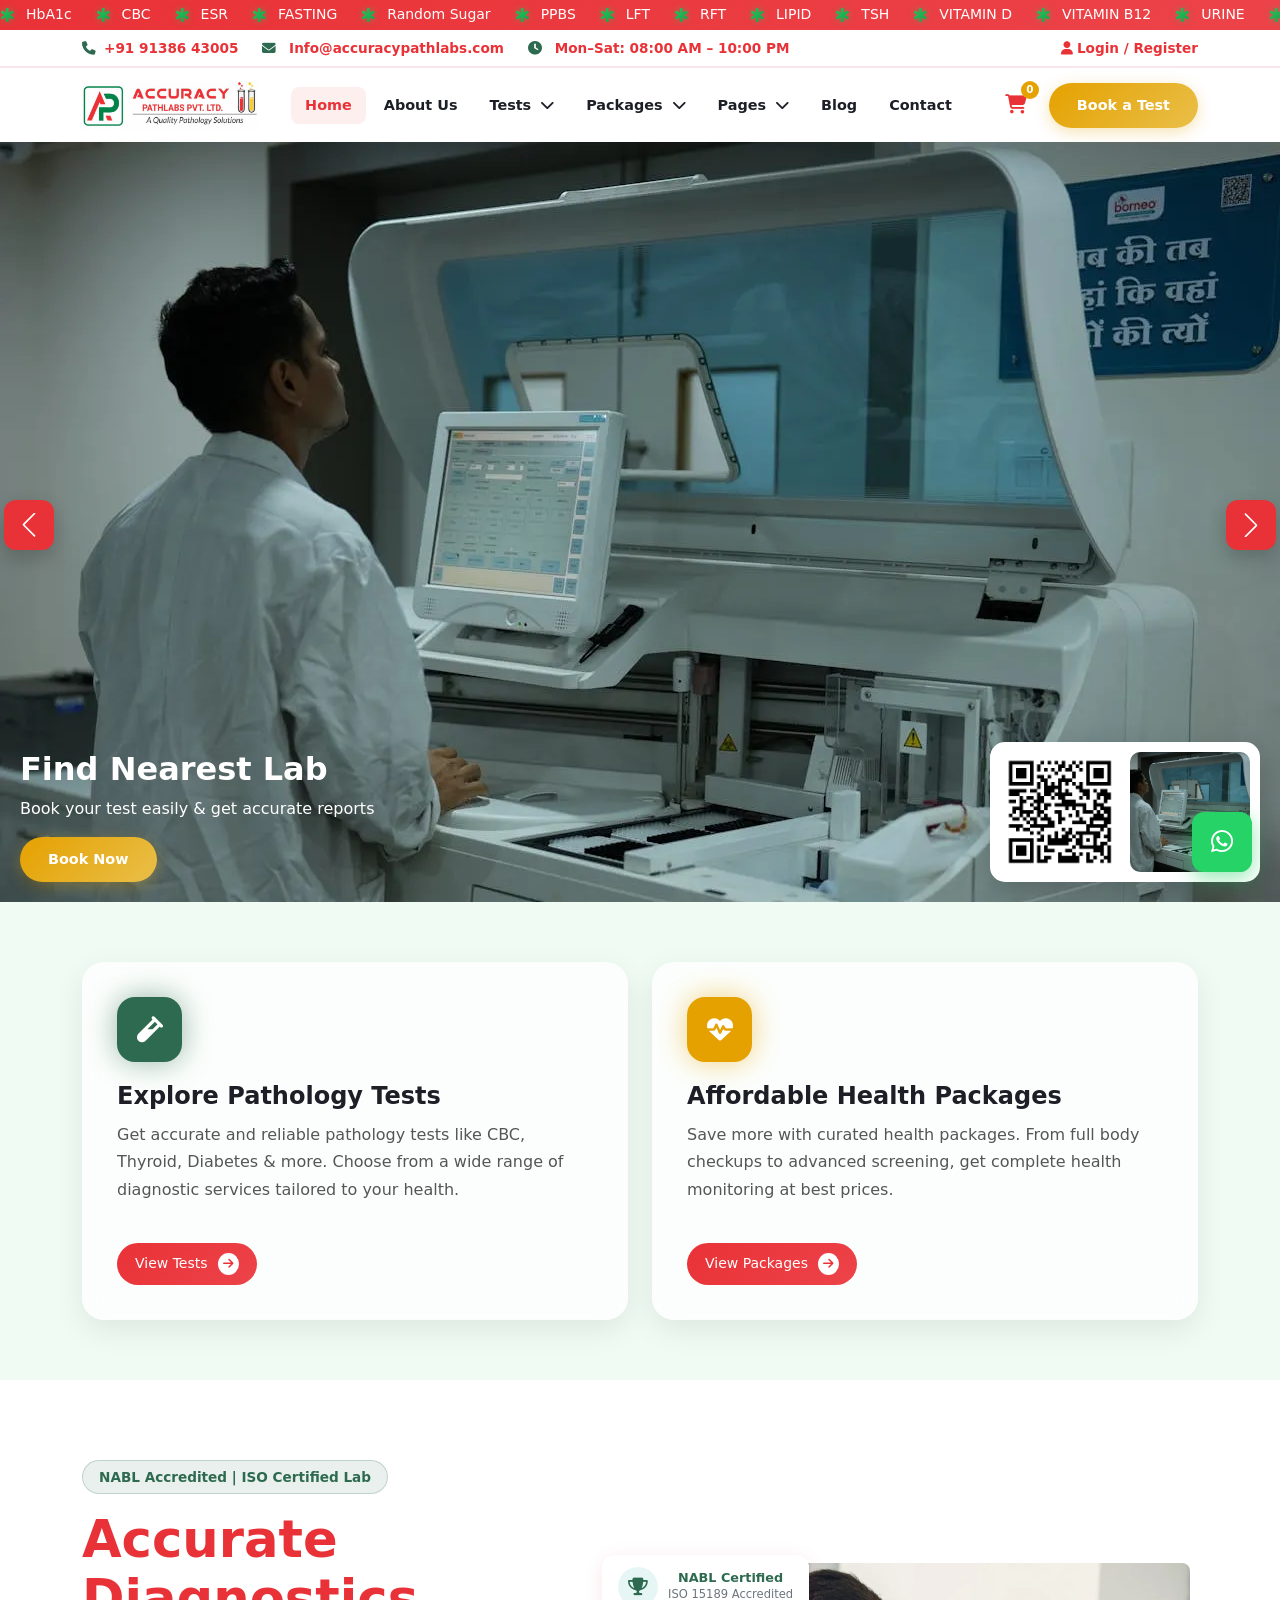
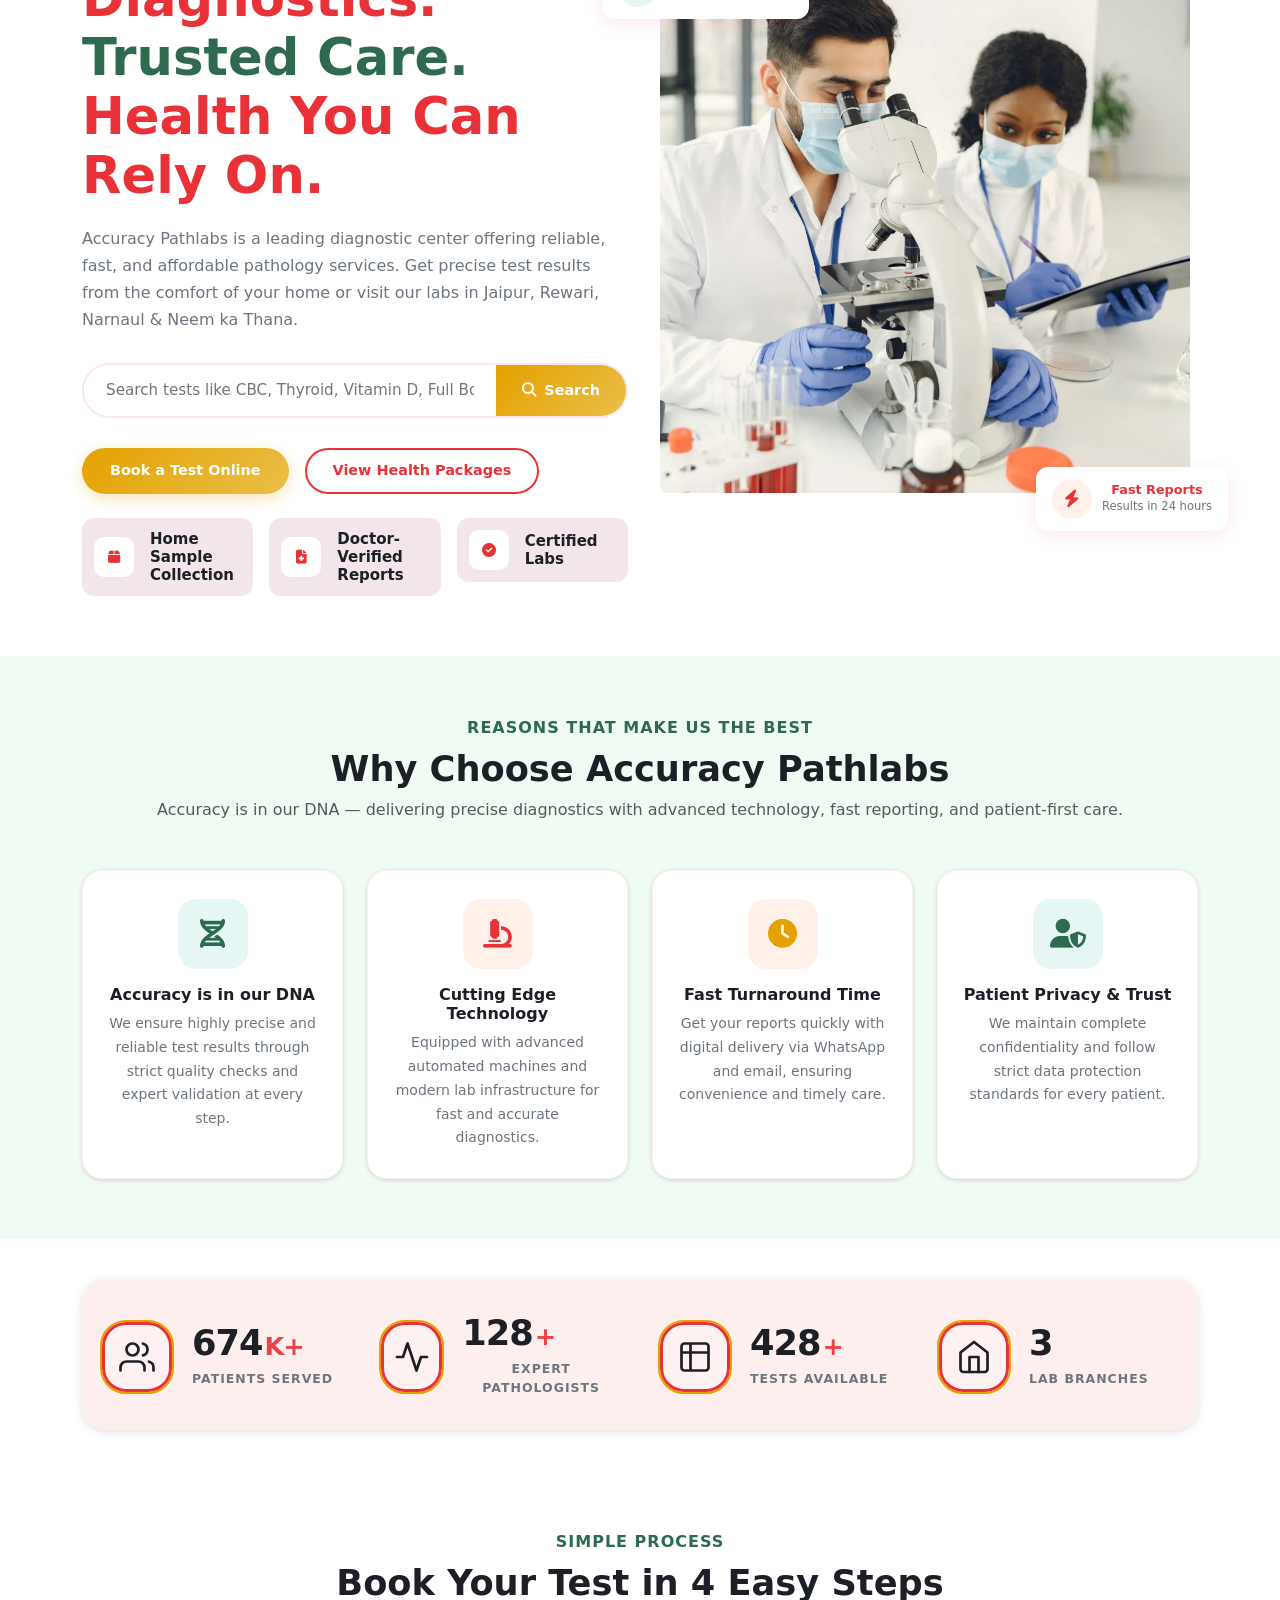
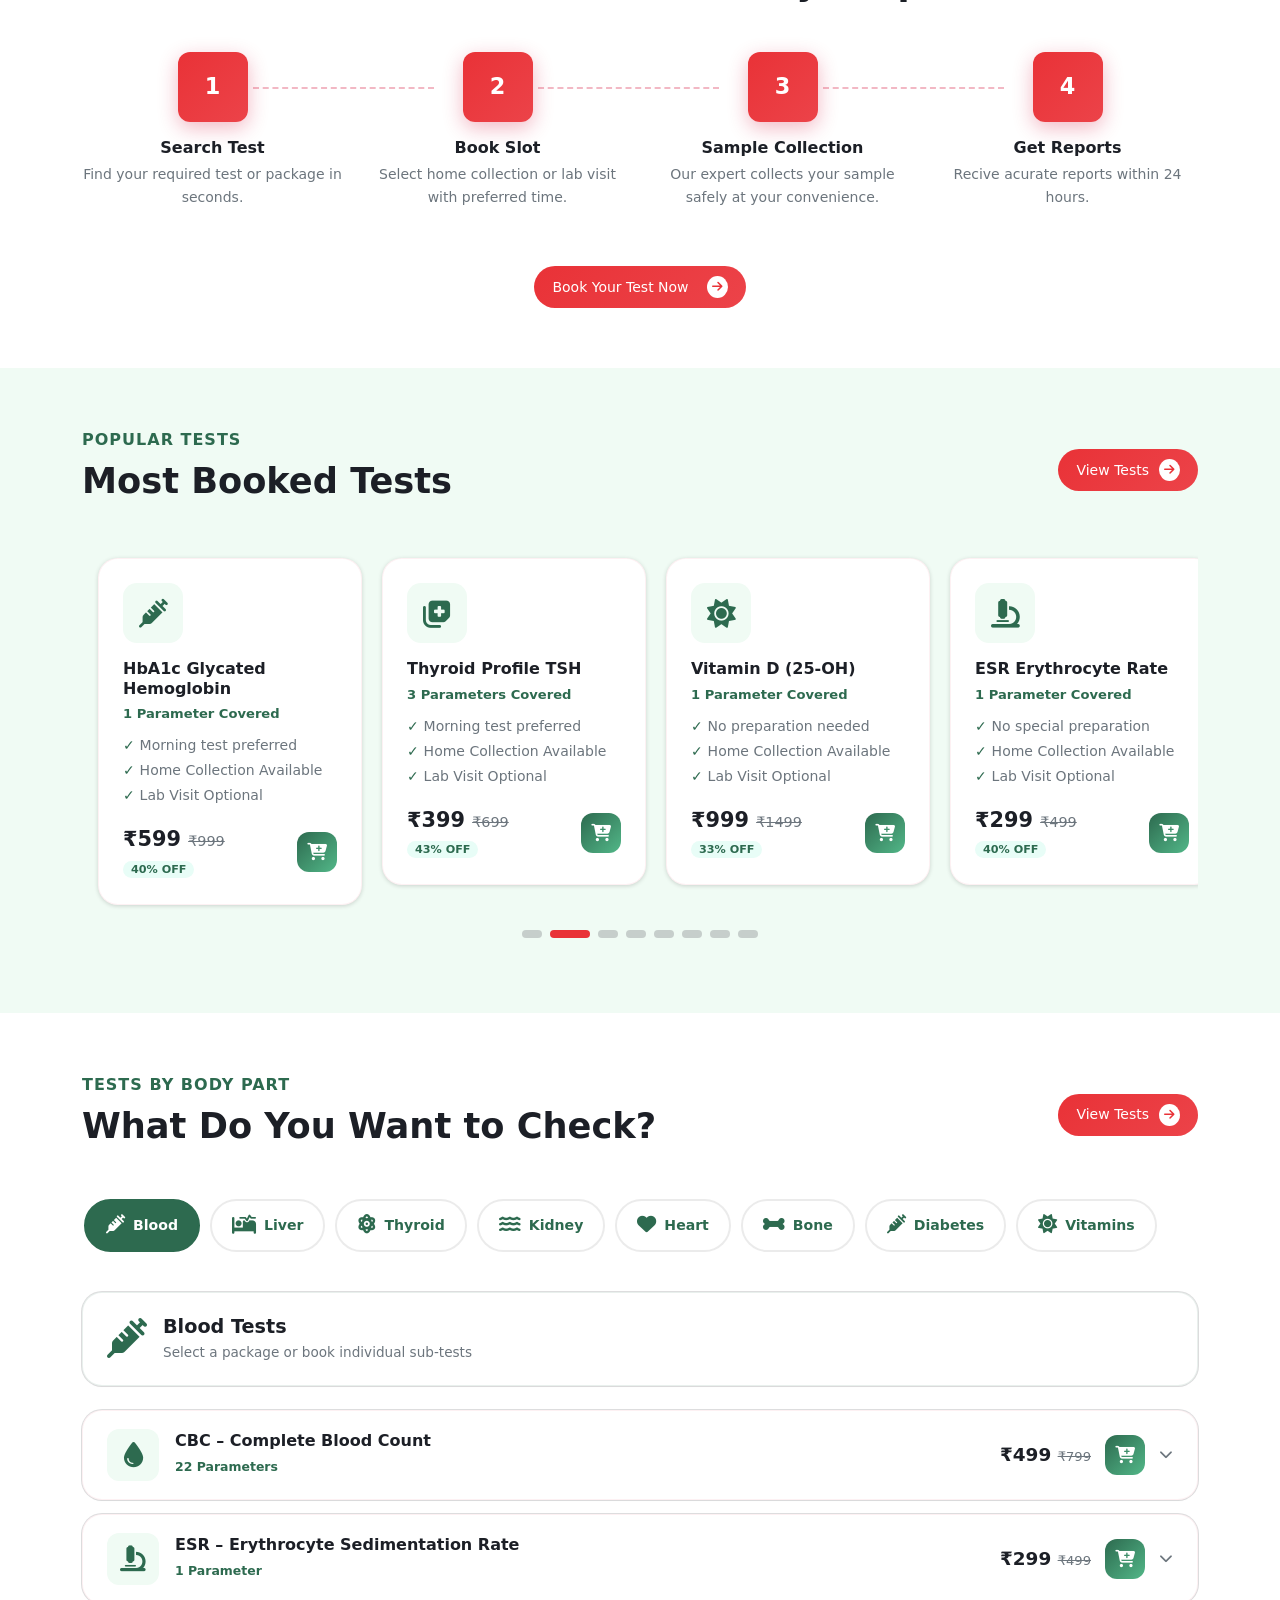
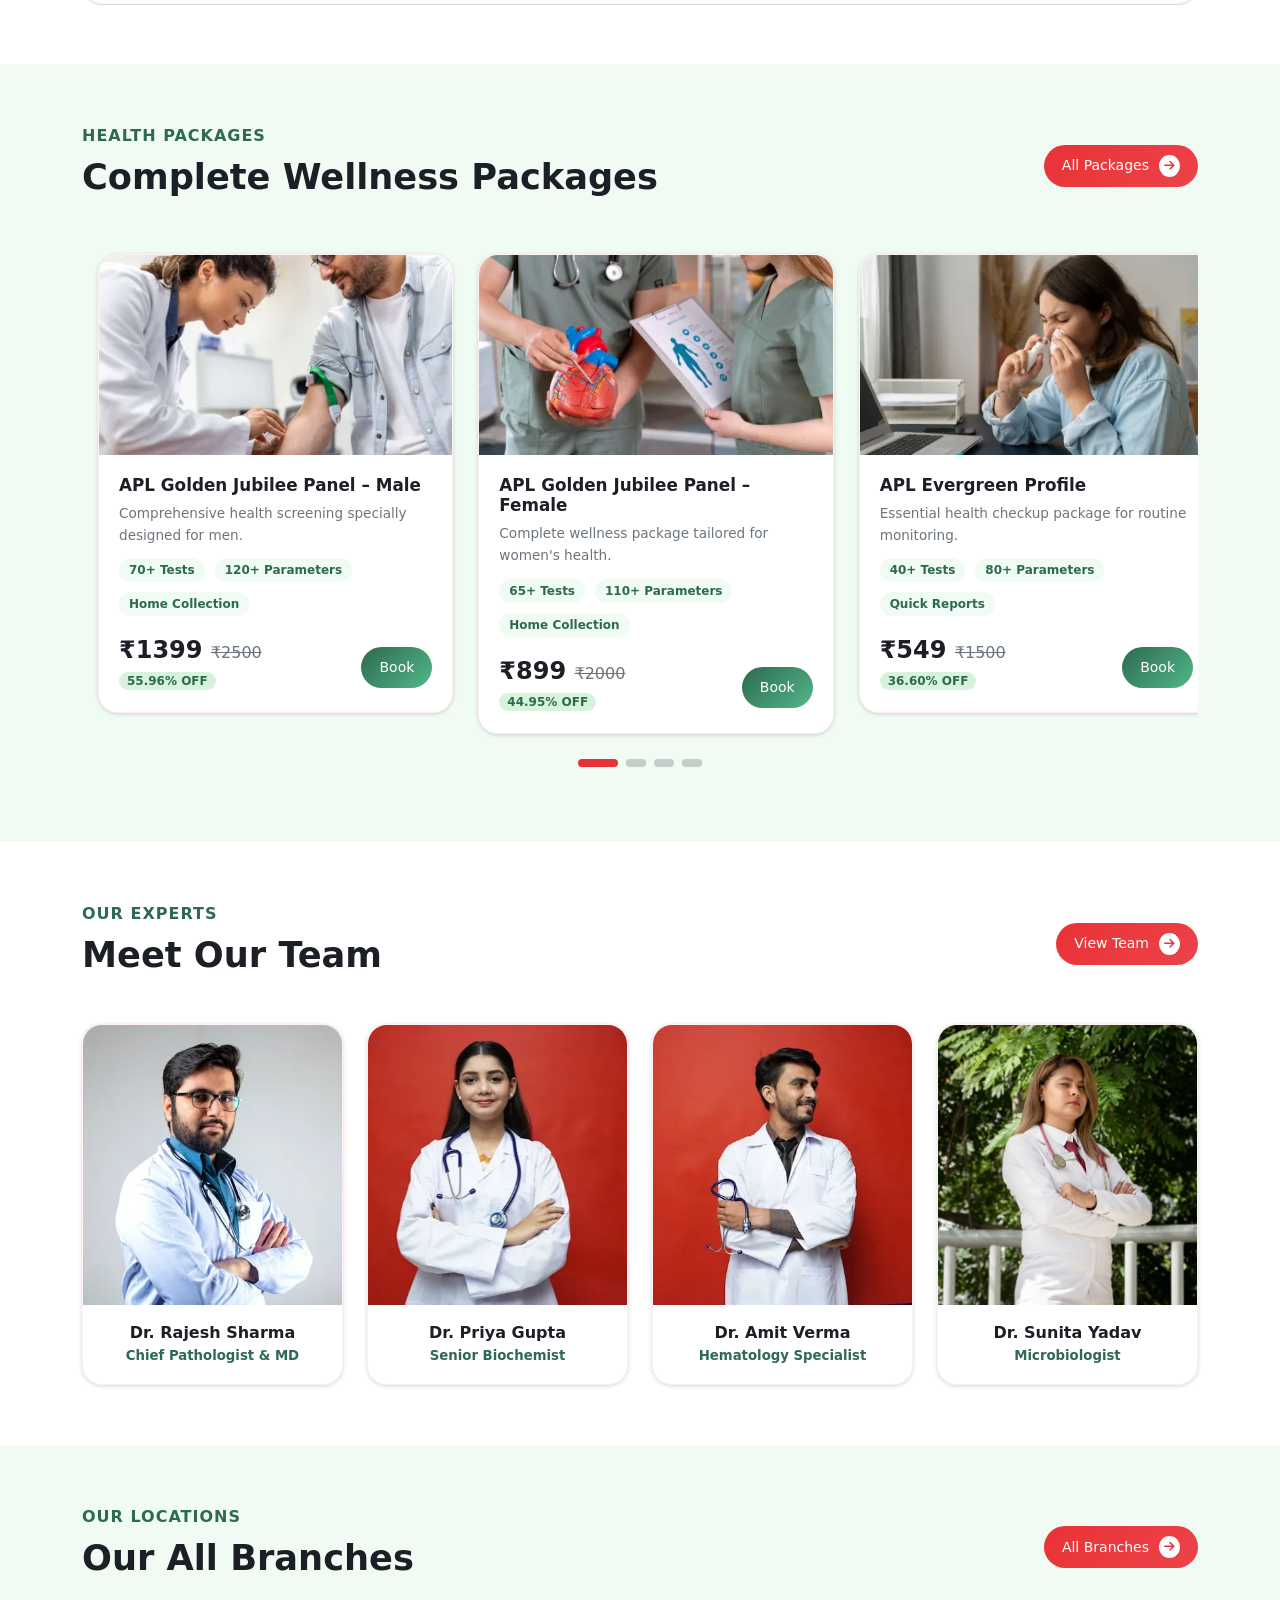
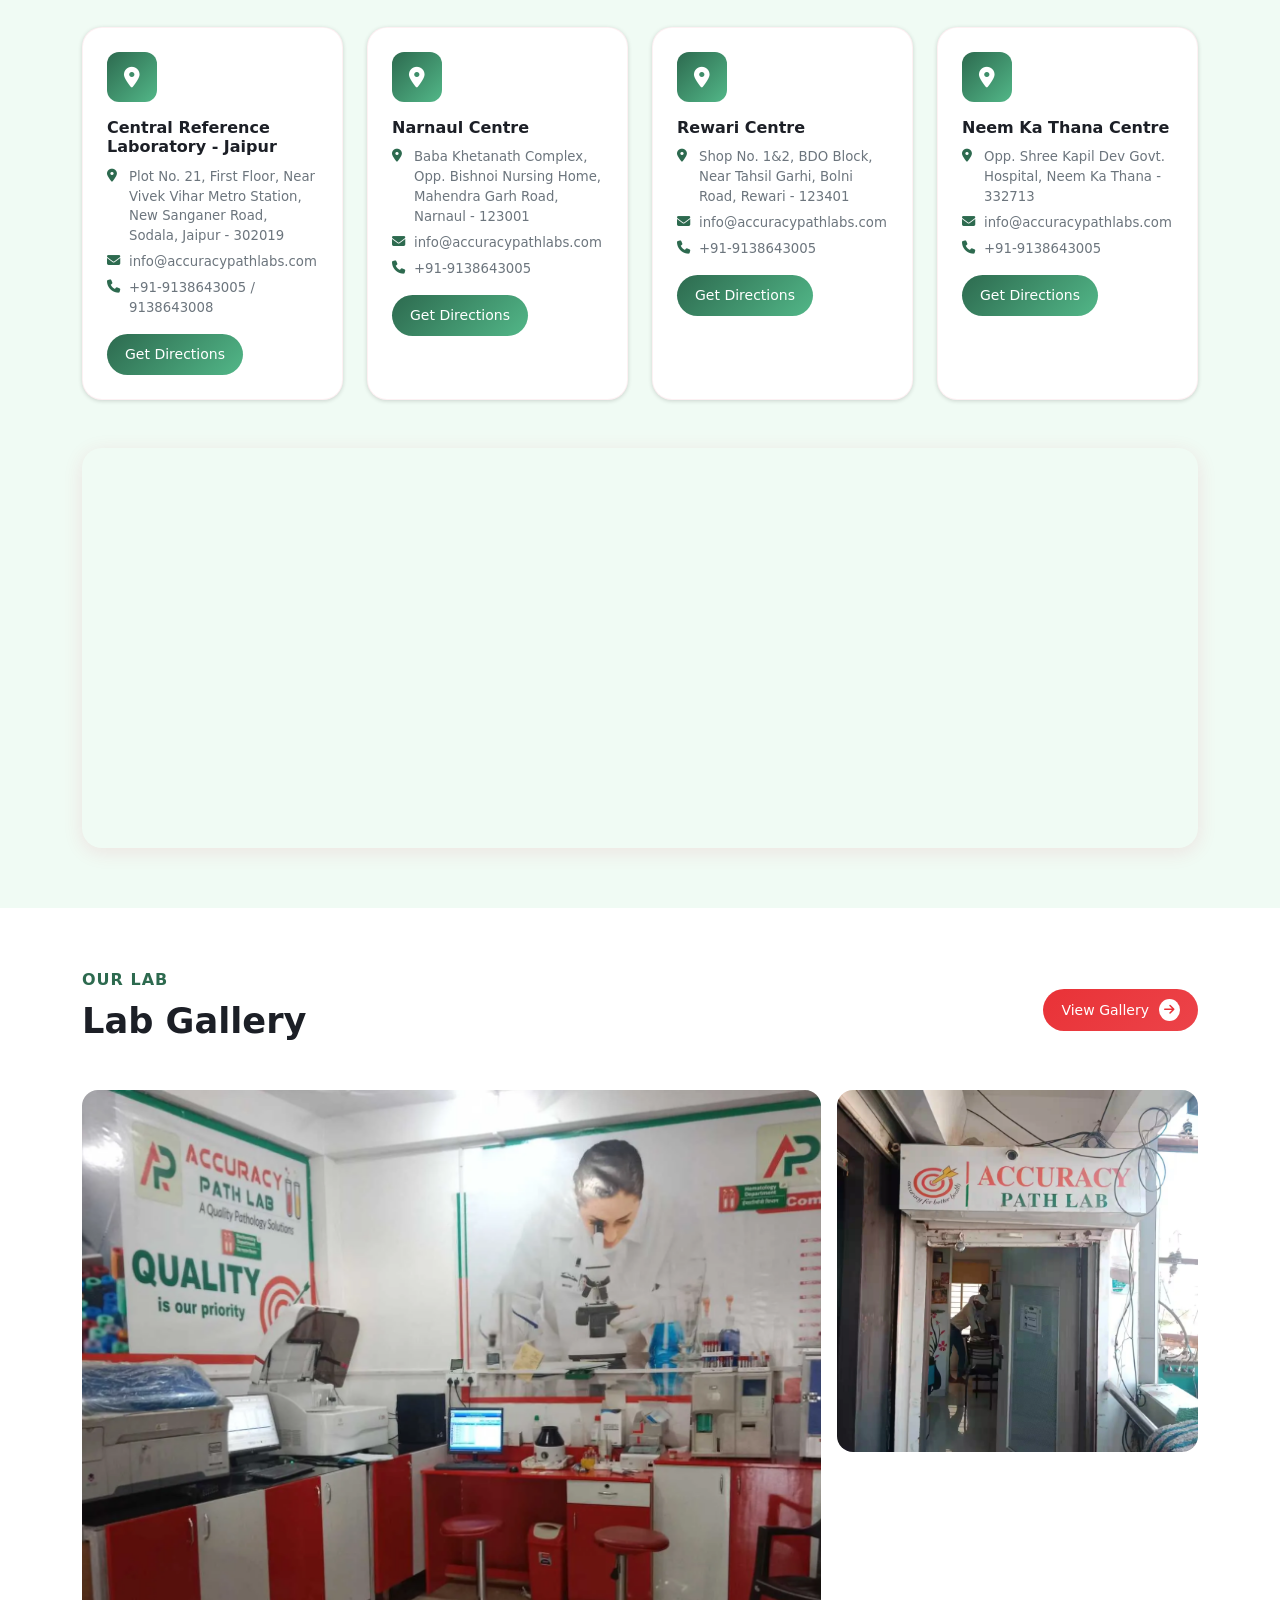
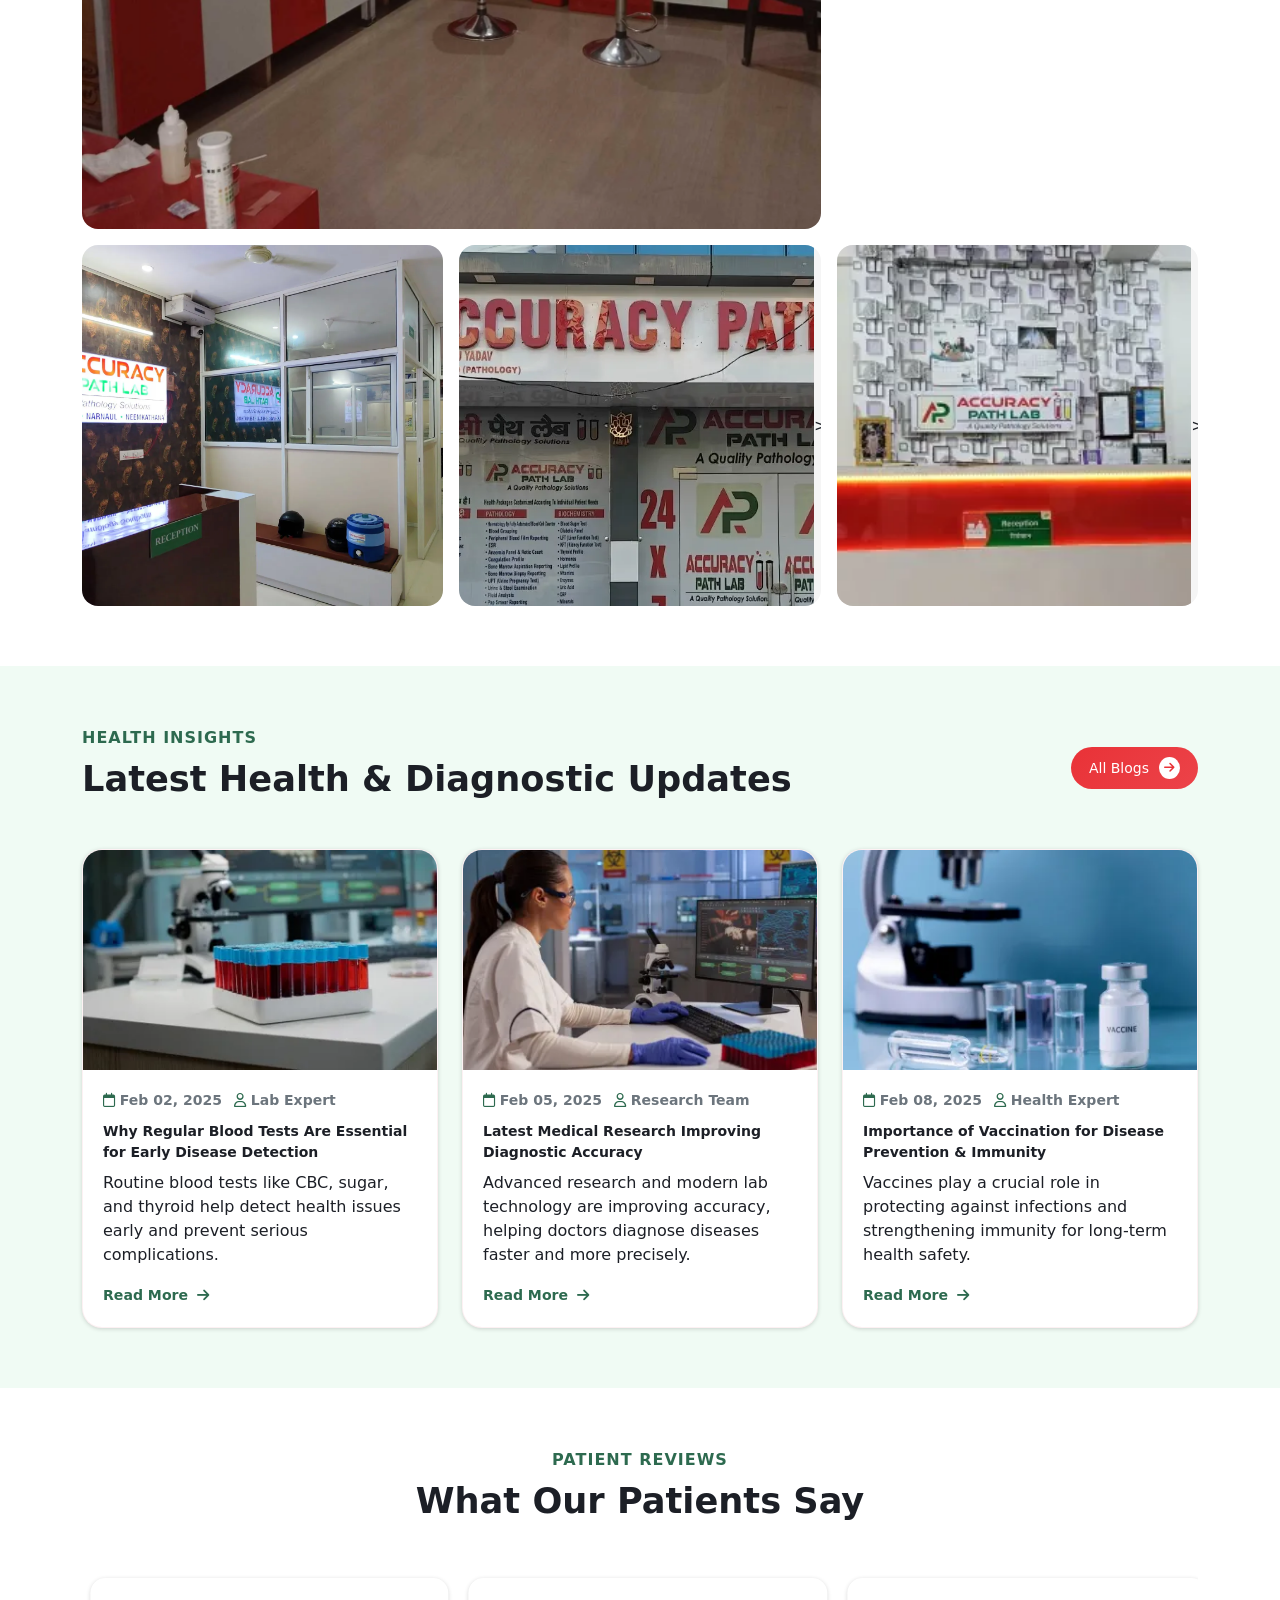
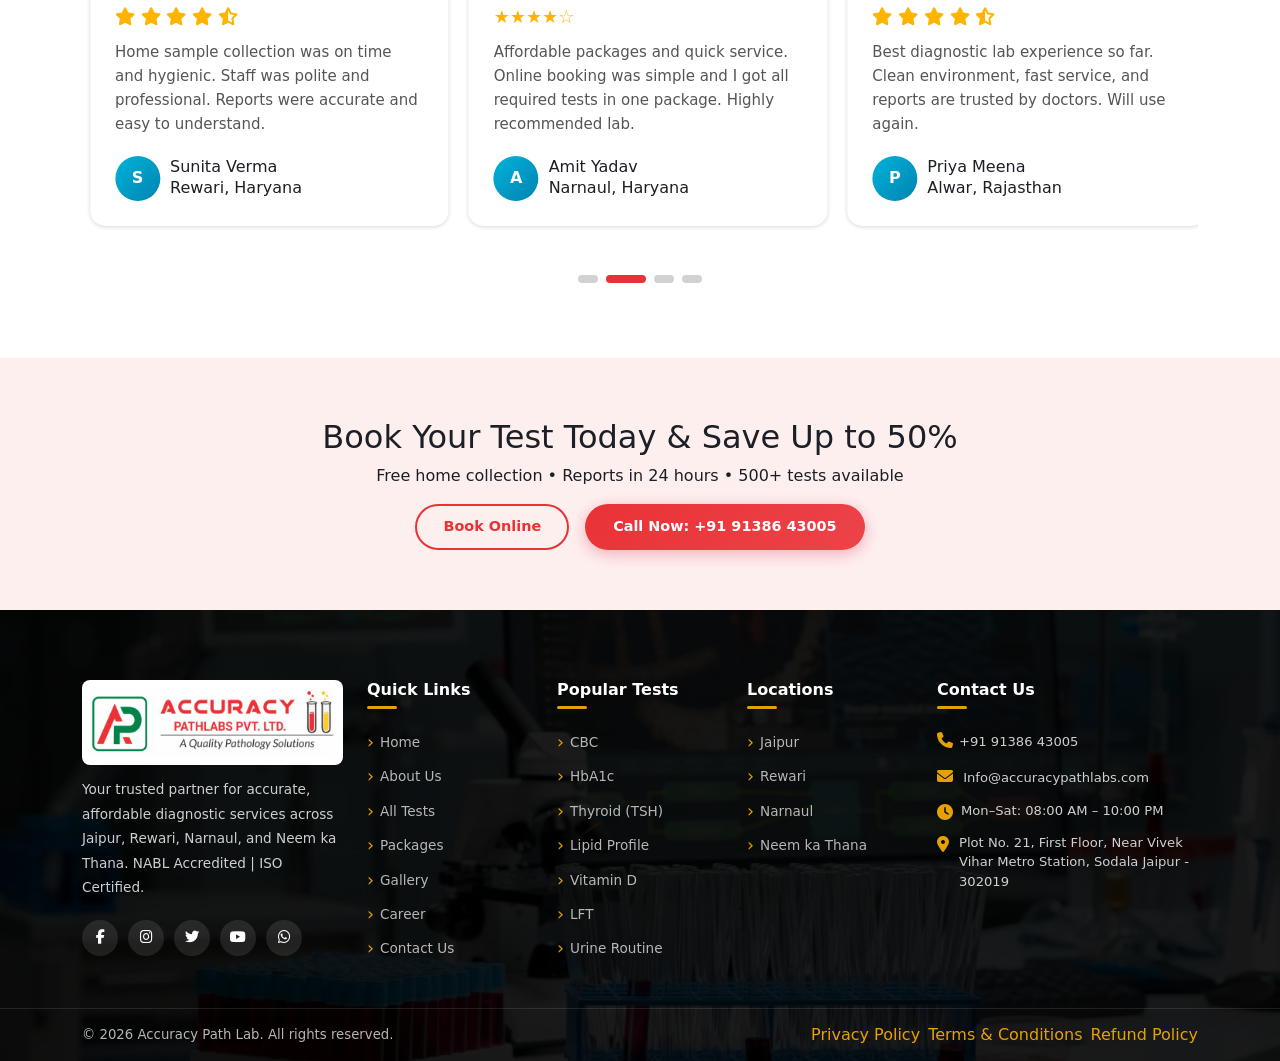
<file: index.html>
<!doctype html>
<html lang="en">
  <head>
    <!-- Charset & Viewport -->
    <meta charset="UTF-8" />
    <meta name="viewport" content="width=device-width, initial-scale=1.0" />

    <!-- Title -->
    <title>
      Accuracy Path Lab – Trusted Diagnostics in Jaipur, Rewari & Beyond
    </title>

    <!-- Basic SEO -->
    <meta
      name="description"
      content="Accuracy Path Lab offers accurate, affordable pathology tests and health packages at centers in Jaipur, Rewari, Narnaul, and Neem ka Thana. Book online today."
    />
    <meta
      name="keywords"
      content="Path Lab Jaipur, Diagnostic Center Rewari, Blood Test Jaipur, Health Packages India"
    />
    <meta name="author" content="Accuracy Path Lab" />

    <!-- Robots -->
    <meta name="robots" content="noindex, nofollow" />

    <!-- Canonical -->
    <link rel="canonical" href="#" />

    <!-- Favicon -->
    <link
      rel="icon"
      type="image/png"
      href="assest/images/logos/favicon/favicon-96x96.png"
      sizes="96x96"
    />
    <link
      rel="icon"
      type="image/svg+xml"
      href="assest/images/logos/favicon/favicon.svg"
    />
    <link rel="shortcut icon" href="assest/images/logos/favicon/favicon.ico" />
    <link
      rel="apple-touch-icon"
      sizes="180x180"
      href="assest/images/logos/favicon/apple-touch-icon.png"
    />
    <meta name="apple-mobile-web-app-title" content="Accuracy" />
    <link rel="manifest" href="assest/images/logos/favicon/site.webmanifest" />

    <!-- Open Graph (Facebook / WhatsApp) -->
    <meta
      property="og:title"
      content="Accuracy Path Lab – Trusted Diagnostics"
    />
    <meta
      property="og:description"
      content="Affordable and accurate pathology tests in Jaipur, Rewari & nearby cities."
    />
    <meta property="og:image" content="#" />
    <meta property="og:url" content="#" />
    <meta property="og:type" content="website" />

    <!-- Twitter Card -->
    <meta name="twitter:card" content="summary_large_image" />
    <meta name="twitter:title" content="Accuracy Path Lab" />
    <meta
      name="twitter:description"
      content="Book pathology tests online with Accuracy Path Lab."
    />
    <meta
      name="twitter:image"
      content="https://yourwebsite.com/assest/images/og-image.jpg"
    />

    <!-- Theme Color -->
    <meta name="theme-color" content="#16a34a" />

    <!-- Preconnect (Performance Boost) -->
    <link rel="preconnect" href="https://fonts.googleapis.com" />
    <link rel="preconnect" href="https://fonts.gstatic.com" crossorigin />
    <link
      href="https://fonts.googleapis.com/css2?family=Nunito:ital,wght@0,200..1000;1,200..1000&display=swap"
      rel="stylesheet"
    />

    <!-- CSS -->
    <link
      rel="stylesheet"
      href="https://cdnjs.cloudflare.com/ajax/libs/font-awesome/6.5.1/css/all.min.css"
    />
    <link rel="stylesheet" href="assest/css/swiper-bundle.min.css" />
    <link rel="stylesheet" href="assest/css/bootstrap.min.css" />
    <link rel="stylesheet" href="assest/css/style.css" />

    <!-- Preload Important Image -->
    <link rel="preload" as="image" href="assest/images/banner/banner1.webp" />

    <!-- Structured Data (Schema.org SEO Boost 🔥) -->
    <script type="application/ld+json">
      {
        "@context": "https://schema.org",
        "@type": "MedicalBusiness",
        "name": "Accuracy Path Lab",
        "image": "#",
        "url": "#",
        "telephone": "+91-XXXXXXXXXX",
        "address": {
          "@type": "PostalAddress",
          "streetAddress": "Your Address",
          "addressLocality": "Jaipur",
          "addressRegion": "RJ",
          "postalCode": "302001",
          "addressCountry": "IN"
        },
        "sameAs": ["https://facebook.com/", "https://instagram.com/"]
      }
    </script>
  </head>
  <body>
    <div class="preloader">
      <svg
        xmlns="http://www.w3.org/2000/svg"
        id="svg5"
        version="1.1"
        viewBox="0 0 502.98 108.61"
      >
        <path
          pathLength="1"
          id="line"
          d="M5.32 78.13c.96-.01 5-8.5 5.54-8.54.58-.05 6.1 8.51 7.1 8.51 3.66 0 9.29.06 10.71.05 2.53-.01 4.82-72.88 4.82-72.88l4.76 97.28 3.97-24.45 20.45-.22C64 77.86 77.1 63.66 78.36 63.8c1.31.15 6.68 14.08 7.94 14.07 2.3-.03 33.32.04 35.76.02.96 0 5-8.5 5.53-8.53.59-.05 6.1 8.51 7.1 8.5 3.66 0 9.3.07 10.72.06 2.53-.02 4.81-72.89 4.81-72.89l4.77 97.28 3.97-24.44s83.34-3.33 74.69 7.67c-8.65 11-45.3-42.94-31.65-53.58 25.6-19.96 49.96 36.94 40.26 36.5-12.2-.53 1.8-62.32 23.41-51.7 32.24 15.86-17.56 84.92-26.4 81.77-5.73-2.05-.68-21.68 31.4-26.58 26.65-6.42 29.5 2.35 52.62 7.11 2.53-.02 4.82-72.89 4.82-72.89l4.76 97.28 3.97-24.44 20.45-.22c1.31-.02 14.41-14.22 15.68-14.07 1.32.15 6.7 14.08 7.95 14.07 2.29-.03 33.32.04 35.76.02.95 0 5-8.5 5.53-8.54.58-.04 6.1 8.52 7.1 8.52 3.66 0 9.3.06 10.72.05 2.53-.02 4.81-72.89 4.81-72.89l4.77 97.28 3.97-24.44 20.45-.23c1.31-.01 14.4-14.22 15.68-14.07 1.32.16 6.69 14.09 7.94 14.07"
        />
      </svg>
      <!-- partial -->
    </div>
    <div class="marquee-text">
      <ul
        class="d-flex align-items-center gap-4 marquee-ul marquee-text-animation"
      >
        <li>
          <a href="#"
            ><i class="fa-solid fa-star-of-life medical-icon"></i> HbA1c
          </a>
        </li>
        <li>
          <a href="#"
            ><i class="fa-solid fa-star-of-life medical-icon"></i> CBC
          </a>
        </li>
        <li>
          <a href="#"
            ><i class="fa-solid fa-star-of-life medical-icon"></i> ESR
          </a>
        </li>
        <li>
          <a href="#"
            ><i class="fa-solid fa-star-of-life medical-icon"></i> FASTING
          </a>
        </li>
        <li>
          <a href="#"
            ><i class="fa-solid fa-star-of-life medical-icon"></i> Random
            Sugar</a
          >
        </li>
        <li>
          <a href="#"
            ><i class="fa-solid fa-star-of-life medical-icon"></i> PPBS</a
          >
        </li>
        <li>
          <a href="#"
            ><i class="fa-solid fa-star-of-life medical-icon"></i> LFT
          </a>
        </li>
        <li>
          <a href="#"
            ><i class="fa-solid fa-star-of-life medical-icon"></i> RFT</a
          >
        </li>
        <li>
          <a href="#"
            ><i class="fa-solid fa-star-of-life medical-icon"></i> LIPID
          </a>
        </li>
        <li>
          <a href="#"
            ><i class="fa-solid fa-star-of-life medical-icon"></i> TSH
          </a>
        </li>
        <li>
          <a href="#"
            ><i class="fa-solid fa-star-of-life medical-icon"></i> VITAMIN D
          </a>
        </li>
        <li>
          <a href="#"
            ><i class="fa-solid fa-star-of-life medical-icon"></i> VITAMIN
            B12</a
          >
        </li>
        <li>
          <a href="#"
            ><i class="fa-solid fa-star-of-life medical-icon"></i> URINE
          </a>
        </li>

        <li>
          <a href="#"
            ><i class="fa-solid fa-star-of-life medical-icon"></i> HbA1c
          </a>
        </li>
        <li>
          <a href="#"
            ><i class="fa-solid fa-star-of-life medical-icon"></i> CBC
          </a>
        </li>
        <li>
          <a href="#"
            ><i class="fa-solid fa-star-of-life medical-icon"></i> ESR
          </a>
        </li>
        <li>
          <a href="#"
            ><i class="fa-solid fa-star-of-life medical-icon"></i> FASTING
          </a>
        </li>
        <li>
          <a href="#"
            ><i class="fa-solid fa-star-of-life medical-icon"></i> Random
            Sugar</a
          >
        </li>
        <li>
          <a href="#"
            ><i class="fa-solid fa-star-of-life medical-icon"></i> PPBS</a
          >
        </li>
        <li>
          <a href="#"
            ><i class="fa-solid fa-star-of-life medical-icon"></i> LFT
          </a>
        </li>
        <li>
          <a href="#"
            ><i class="fa-solid fa-star-of-life medical-icon"></i> RFT</a
          >
        </li>
        <li>
          <a href="#"
            ><i class="fa-solid fa-star-of-life medical-icon"></i> LIPID
          </a>
        </li>
        <li>
          <a href="#"
            ><i class="fa-solid fa-star-of-life medical-icon"></i> TSH
          </a>
        </li>
        <li>
          <a href="#"
            ><i class="fa-solid fa-star-of-life medical-icon"></i> VITAMIN D
          </a>
        </li>
        <li>
          <a href="#"
            ><i class="fa-solid fa-star-of-life medical-icon"></i> VITAMIN
            B12</a
          >
        </li>
        <li>
          <a href="#"
            ><i class="fa-solid fa-star-of-life medical-icon"></i> URINE
          </a>
        </li>
      </ul>
    </div>
    <header>
      <!-- ===== TOP BAR ===== -->
      <div class="top-bar d-none d-lg-block">
        <div class="container">
          <div class="d-flex align-items-center justify-content-between">
            <div class="d-flex align-items-center gap-4">
              <a href="tel:+919138643005"
                ><i class="fas fa-phone me-2 text-teal"></i>+91 91386 43005</a
              >
              <a href="mailto:Info@accuracypathlabs.com"
                ><i class="fas fa-envelope me-2 text-teal"></i
                ><span> Info@accuracypathlabs.com</span></a
              >
              <span
                ><i class="fas fa-clock me-2 text-teal"></i>
                <span>Mon–Sat: 08:00 AM – 10:00 PM</span>
              </span>
            </div>
            <div class="d-flex align-items-center gap-3">
              <!-- <select class="location-select">
                <option value="jaipur">Jaipur</option>
                <option value="rewari">Rewari</option>
                <option value="narnaul">Narnaul</option>
                <option value="neem-ka-thana">Neem ka Thana</option>
              </select> -->
              <a href="#" class="nav-login-btn"
                ><i class="fas fa-user me-1"></i>Login / Register</a
              >
            </div>
          </div>
        </div>
      </div>

      <!-- ===== MAIN NAVBAR ===== -->
      <nav class="main-navbar">
        <div class="container">
          <div class="d-flex align-items-center justify-content-between">
            <!-- Logo -->
            <a href="#" class="navbar-brand-text"
              ><img
                src="assest/images/logos/accuracy-pathlabs.jpg"
                alt="Accuracy Path Labs"
            /></a>

            <!-- Desktop Nav -->
            <ul
              class="d-none d-lg-flex list-unstyled mb-0 align-items-center gap-1"
            >
              <li><a href="#" class="nav-link-custom active">Home</a></li>
              <li><a href="#" class="nav-link-custom">About Us</a></li>
              <li class="position-relative" id="testsDropdown">
                <a href="#" class="nav-link-custom"
                  >Tests <i class="fas fa-chevron-down ms-1"></i
                ></a>
                <ul
                  class="dropdown-menu"
                  id="testsMenu"
                  style="min-width: 200px"
                >
                  <li><a class="dropdown-item" href="#">All Tests</a></li>
                  <li><a class="dropdown-item" href="#">Blood Tests</a></li>
                  <li><a class="dropdown-item" href="#">Thyroid Tests</a></li>
                  <li><a class="dropdown-item" href="#">Diabetes Tests</a></li>
                  <li><a class="dropdown-item" href="#">Liver Tests</a></li>
                </ul>
              </li>

              <li class="position-relative" id="pkgDropdown">
                <a href="#" class="nav-link-custom"
                  >Packages <i class="fas fa-chevron-down ms-1"></i
                ></a>
                <ul class="dropdown-menu" id="pkgMenu" style="min-width: 200px">
                  <li><a class="dropdown-item" href="#">All Packages</a></li>
                  <li>
                    <a class="dropdown-item" href="#">Wellness Package</a>
                  </li>
                  <li><a class="dropdown-item" href="#">Cardiac Package</a></li>
                  <li>
                    <a class="dropdown-item" href="#">Diabetes Package</a>
                  </li>
                  <li>
                    <a class="dropdown-item" href="#">Full Body Checkup</a>
                  </li>
                </ul>
              </li>
              <li class="position-relative" id="pageDropdown">
                <a href="#" class="nav-link-custom"
                  >Pages <i class="fas fa-chevron-down ms-1"></i
                ></a>
                <ul
                  class="dropdown-menu"
                  id="pageMenu"
                  style="min-width: 200px"
                >
                  <li><a class="dropdown-item" href="#">Gallery</a></li>
                  <li>
                    <a class="dropdown-item" href="#">Videos</a>
                  </li>
                  <li>
                    <a class="dropdown-item" href="#">Join Our Partner</a>
                  </li>
                  <li><a class="dropdown-item" href="#">Career</a></li>
                </ul>
              </li>
              <li><a href="#" class="nav-link-custom">Blog</a></li>
              <li><a href="#" class="nav-link-custom">Contact</a></li>
            </ul>

            <!-- Right Side Actions -->
            <div class="d-flex align-items-center gap-3">
              <!-- Cart -->
              <div class="cart-btn" title="View Cart">
                <i class="fas fa-shopping-cart"></i>
                <span class="cart-badge">0</span>
              </div>
              <!-- Book Test CTA -->
              <a href="#" class="btn-orange d-none d-md-inline-block"
                >Book a Test</a
              >
              <!-- Nearest Lab -->
              <a
                href="#"
                class="btn-outline-primary-brand d-none d-xxl-inline-block"
                >Nearest Lab</a
              >
              <!-- Hamburger -->
              <button
                class="d-lg-none"
                style="
                  background: none;
                  border: none;
                  font-size: 1.4rem;
                  color: var(--primary);
                  cursor: pointer;
                "
                onclick="openMobileMenu()"
              >
                <i class="fas fa-bars"></i>
              </button>
            </div>
          </div>
        </div>
      </nav>
      <div class="mobile-menu d-lg-none" id="mobileMenu">
        <div class="mobile-menu-header">
          <h5>Accuracy Path Lab</h5>
          <button class="mobile-menu-close" onclick="closeMobileMenu()">
            <i class="fas fa-times"></i>
          </button>
        </div>
        <ul class="mobile-nav mt-2">
          <li>
            <a href="#"><i class="fas fa-home me-2 text-teal"></i>Home</a>
          </li>
          <li>
            <a href="#"
              ><i class="fas fa-info-circle me-2 text-teal"></i>About Us</a
            >
          </li>
          <li>
            <a
              data-bs-toggle="collapse"
              href="#testMenu"
              role="button"
              aria-expanded="false"
            >
              <i class="fas fa-flask me-2 text-teal"></i
              ><span>
                Tests
                <i class="fas fa-chevron-down ms-auto"></i>
              </span>
            </a>

            <ul class="collapse sub-menu" id="testMenu">
              <li><a href="#">All Tests</a></li>
              <li><a href="#">Blood Tests</a></li>
              <li><a href="#">Thyroid Tests</a></li>
              <li><a href="#">Diabetes Tests</a></li>
            </ul>
          </li>

          <li>
            <a
              data-bs-toggle="collapse"
              href="#pkgMenu"
              role="button"
              aria-expanded="false"
            >
              <i class="fas fa-box me-2 text-teal"></i
              ><span>
                Packages
                <i class="fas fa-chevron-down ms-auto"></i>
              </span>
            </a>
            <ul class="collapse sub-menu" id="pkgMenu">
              <li><a href="#">All Packages</a></li>
              <li><a href="#">Wellness</a></li>
              <li><a href="#">Cardiac</a></li>
              <li><a href="#">Full Body Checkup</a></li>
            </ul>
          </li>

          <li>
            <a
              data-bs-toggle="collapse"
              href="#pageMenu2"
              role="button"
              aria-expanded="false"
            >
              <i class="fas fa-images me-2 text-teal"></i
              ><span>
                Pages
                <i class="fas fa-chevron-down ms-auto"></i>
              </span>
            </a>
            <ul class="collapse sub-menu" id="pageMenu2">
              <li><a href="#">Gallery</a></li>
              <li><a href="#">Videos</a></li>
              <li><a href="#">Join Our Partner</a></li>
              <li><a href="#">Career</a></li>
            </ul>
          </li>

          <li>
            <a href="#"><i class="fas fa-blog me-2 text-teal"></i>Blog</a>
          </li>

          <li>
            <a href="#"
              ><i class="fas fa-envelope me-2 text-teal"></i>Contact Us</a
            >
          </li>
        </ul>
        <div class="mobile-nav-btns">
          <div class="d-flex align-items-center gap-2">
            <a href="#" class="btn-orange text-center w-100"> Book test</a>
            <a href="#" class="btn-outline-primary-brand text-center w-100"
              >Near Lab</a
            >
          </div>
          <a href="#" class="btn-primary-brand text-center"
            ><i class="fas fa-user me-1"></i>Login / Register</a
          >
        </div>
        <div class="p-3 border-top mt-2">
          <a href="tel:+9191386 43005" class="mb-1 text-black d-block"
            ><i class="fas fa-phone me-2 text-teal"></i>+91 91386 43005</a
          >
          <a
            href="mailto:Info@accuracypathlabs.com"
            class="mb-1 text-black d-block"
            ><i class="fas fa-envelope me-2 text-teal"></i
            >Info@accuracypathlabs.com</a
          >
          <p class="mb-1 mt-2">
            <i class="fas fa-clock me-2 text-teal"></i>7:00 AM – 8:00 PM Daily
          </p>
        </div>
      </div>
    </header>
    <main>
      <!-- ===== HERO SECTION ===== -->
      <section class="hero-banner">
        <div class="">
          <div class="swiper myBanner">
            <div class="swiper-wrapper">
              <!-- Slide 1 -->
              <div class="swiper-slide banner-slide">
                <img
                  src="assest/images/banner/banner1.webp"
                  alt="hero-banner"
                  class="img-fluid object-position-top"
                />
                <div class="corner-box-left">
                  <h2 class="fw-bold text-white">Find Nearest Lab</h2>
                  <p class="text-white">
                    Book your test easily & get accurate reports
                  </p>

                  <a href="#" class="btn-orange"> Book Now </a>
                </div>
                <div class="corner-box">
                  <img
                    src="assest/images/banner/lablocations.jpeg"
                    class="qr"
                  />
                  <img src="assest/images/banner/banner1.webp" class="person" />
                </div>
              </div>

              <!-- Slide 2 -->
              <div class="swiper-slide banner-slide">
                <img
                  src="assest/images/banner/banner2.webp"
                  alt="hero-banner-2"
                  class="img-fluid object-position-center"
                />
                <div class="corner-box-left">
                  <h2 class="fw-bold text-white">
                    Accurate Reports. Trusted Care.
                  </h2>
                  <p class="text-white">
                    Book lab tests online with free home collection.
                  </p>

                  <a href="#" class="btn-orange"> Book Now </a>
                </div>
                <div class="corner-box">
                  <img
                    src="assest/images/banner/lablocations.jpeg"
                    class="qr"
                  />
                  <img src="assest/images/banner/banner2.webp" class="person" />
                </div>
              </div>
            </div>
            <div class="swiper-button-next hero-next"></div>
            <div class="swiper-button-prev hero-prev"></div>
          </div>
        </div>
      </section>
      <section class="section-py bg-light-blue">
        <div class="container">
          <div class="row g-4 align-items-stretch">
            <!-- Pathology Tests -->
            <div class="col-lg-6">
              <div class="custom-card modern-box h-100">
                <div class="card-icon bg-teal">
                  <i class="fas fa-vial"></i>
                </div>

                <h4>Explore Pathology Tests</h4>

                <p>
                  Get accurate and reliable pathology tests like CBC, Thyroid,
                  Diabetes & more. Choose from a wide range of diagnostic
                  services tailored to your health.
                </p>

                <a href="#" class="btn-modern">
                  View Tests <i class="fas fa-arrow-right"></i>
                </a>
              </div>
            </div>

            <!-- Health Packages -->
            <div class="col-lg-6">
              <div class="custom-card modern-box h-100">
                <div class="card-icon bg-orange">
                  <i class="fas fa-heart-pulse"></i>
                </div>

                <h4>Affordable Health Packages</h4>

                <p>
                  Save more with curated health packages. From full body
                  checkups to advanced screening, get complete health monitoring
                  at best prices.
                </p>

                <a href="#" class="btn-modern">
                  View Packages <i class="fas fa-arrow-right"></i>
                </a>
              </div>
            </div>
          </div>
        </div>
      </section>
      <section class="hero-section">
        <div class="container position-relative" style="z-index: 2">
          <div class="row align-items-center">
            <div class="col-lg-6 col-md-12 mb-5 mb-lg-0">
              <span class="hero-tag">NABL Accredited | ISO Certified Lab</span>

              <h1 class="hero-title">
                Accurate Diagnostics.
                <span class="d-block">Trusted Care.</span>
                Health You Can Rely On.
              </h1>

              <p class="hero-subtitle">
                Accuracy Pathlabs is a leading diagnostic center offering
                reliable, fast, and affordable pathology services. Get precise
                test results from the comfort of your home or visit our labs in
                Jaipur, Rewari, Narnaul & Neem ka Thana.
              </p>

              <div class="hero-search-wrapper">
                <div class="hero-search-box">
                  <input
                    type="text"
                    placeholder="Search tests like CBC, Thyroid, Vitamin D, Full Body Checkup..."
                    class="hero-search-input"
                  />
                  <button onclick="searchTests()">
                    <i class="fas fa-search me-2"></i>Search
                  </button>
                </div>
                <div class="search-suggestions" id="heroSuggestions"></div>
              </div>

              <div class="d-flex gap-3 flex-wrap">
                <a href="#" class="btn-orange"> Book a Test Online</a>
                <a href="#" class="btn-outline-primary-brand">
                  View Health Packages</a
                >
              </div>
              <div class="row g-3 mt-2">
                <!-- Item 1 -->
                <div class="col-md-4">
                  <div class="feature-box d-flex align-items-center gap-3">
                    <div class="feature-icon">
                      <i class="fas fa-box"></i>
                    </div>
                    <h6 class="mb-0">Home Sample Collection</h6>
                  </div>
                </div>

                <!-- Item 2 -->
                <div class="col-md-4">
                  <div class="feature-box d-flex align-items-center gap-3">
                    <div class="feature-icon">
                      <i class="fas fa-file-medical"></i>
                    </div>
                    <h6 class="mb-0">Doctor-Verified Reports</h6>
                  </div>
                </div>

                <!-- Item 3 -->
                <div class="col-md-4">
                  <div class="feature-box d-flex align-items-center gap-3">
                    <div class="feature-icon">
                      <i class="fas fa-check-circle"></i>
                    </div>
                    <h6 class="mb-0">Certified Labs</h6>
                  </div>
                </div>
              </div>
            </div>
            <div class="col-lg-6 col-md-12">
              <div class="hero-img-wrapper position-relative">
                <!-- Indian doctor illustration using SVG placeholder -->
                <div class="position-relative text-center p-2 rounded-4">
                  <img src="assest/images/banner/aboutus.webp" alt="about us" />
                  <!-- Floating Cards -->
                  <div class="hero-floating-card card-1">
                    <div
                      class="icon"
                      style="background: rgba(0, 169, 157, 0.1)"
                    >
                      <i class="fa-solid fa-trophy text-teal"></i>
                    </div>
                    <div>
                      <h6 class="text-teal">NABL Certified</h6>
                      <p>ISO 15189 Accredited</p>
                    </div>
                  </div>
                  <div class="hero-floating-card card-2">
                    <div
                      class="icon"
                      style="background: rgba(255, 107, 53, 0.1)"
                    >
                      <i class="fa-solid fa-bolt text-primary"></i>
                    </div>
                    <div>
                      <h6>Fast Reports</h6>
                      <p>Results in 24 hours</p>
                    </div>
                  </div>
                </div>
              </div>
            </div>
          </div>
        </div>
      </section>
      <!-- ===== WHY CHOOSE US ===== -->
      <section class="section-py bg-light-blue">
        <div class="container">
          <div class="text-center mb-5">
            <span class="section-subtitle">Reasons that make us the best</span>
            <h2 class="section-title">Why Choose Accuracy Pathlabs</h2>
            <p class="text-muted mt-2">
              Accuracy is in our DNA — delivering precise diagnostics with
              advanced technology, fast reporting, and patient-first care.
            </p>
          </div>

          <div class="row g-4">
            <!-- 1 -->
            <div class="col-lg-3 col-md-6 fade-up">
              <div class="card-apl why-card h-100">
                <div
                  class="why-icon"
                  style="background: rgba(0, 169, 157, 0.1); color: var(--teal)"
                >
                  <i class="fas fa-dna"></i>
                </div>
                <h5>Accuracy is in our DNA</h5>
                <p>
                  We ensure highly precise and reliable test results through
                  strict quality checks and expert validation at every step.
                </p>
              </div>
            </div>

            <!-- 2 -->
            <div class="col-lg-3 col-md-6 fade-up">
              <div class="card-apl why-card h-100">
                <div
                  class="why-icon text-primary"
                  style="background: rgba(255, 107, 53, 0.1)"
                >
                  <i class="fas fa-microscope"></i>
                </div>
                <h5>Cutting Edge Technology</h5>
                <p>
                  Equipped with advanced automated machines and modern lab
                  infrastructure for fast and accurate diagnostics.
                </p>
              </div>
            </div>

            <!-- 3 -->
            <div class="col-lg-3 col-md-6 fade-up">
              <div class="card-apl why-card h-100">
                <div
                  class="why-icon"
                  style="
                    background: rgba(255, 107, 53, 0.1);
                    color: var(--orange);
                  "
                >
                  <i class="fas fa-clock"></i>
                </div>
                <h5>Fast Turnaround Time</h5>
                <p>
                  Get your reports quickly with digital delivery via WhatsApp
                  and email, ensuring convenience and timely care.
                </p>
              </div>
            </div>

            <!-- 4 -->
            <div class="col-lg-3 col-md-6 fade-up">
              <div class="card-apl why-card h-100">
                <div
                  class="why-icon"
                  style="background: rgba(0, 169, 157, 0.1); color: var(--teal)"
                >
                  <i class="fas fa-user-shield"></i>
                </div>
                <h5>Patient Privacy & Trust</h5>
                <p>
                  We maintain complete confidentiality and follow strict data
                  protection standards for every patient.
                </p>
              </div>
            </div>
          </div>
        </div>
      </section>
      <!-- ===== STATS STRIP ===== -->
      <section class="stats-strip">
        <div class="container">
          <div class="stats-grid">
            <div class="stat-card">
              <div class="stat-icon">
                <svg
                  viewBox="0 0 24 24"
                  fill="none"
                  stroke="currentColor"
                  stroke-width="1.8"
                  stroke-linecap="round"
                  stroke-linejoin="round"
                >
                  <path d="M17 21v-2a4 4 0 0 0-4-4H5a4 4 0 0 0-4 4v2" />
                  <circle cx="9" cy="7" r="4" />
                  <path d="M23 21v-2a4 4 0 0 0-3-3.87" />
                  <path d="M16 3.13a4 4 0 0 1 0 7.75" />
                </svg>
              </div>
              <div>
                <div class="stat-number">
                  <span class="counter" data-target="780">0</span
                  ><span class="stat-suffix">K+</span>
                </div>
                <div class="stat-label">Patients Served</div>
              </div>
            </div>

            <div class="stat-card">
              <div class="stat-icon">
                <svg
                  viewBox="0 0 24 24"
                  fill="none"
                  stroke="currentColor"
                  stroke-width="1.8"
                  stroke-linecap="round"
                  stroke-linejoin="round"
                >
                  <path d="M22 12h-4l-3 9L9 3l-3 9H2" />
                </svg>
              </div>
              <div>
                <div class="stat-number">
                  <span class="counter" data-target="150">0</span
                  ><span class="stat-suffix">+</span>
                </div>
                <div class="stat-label">Expert Pathologists</div>
              </div>
            </div>

            <div class="stat-card">
              <div class="stat-icon">
                <svg
                  viewBox="0 0 24 24"
                  fill="none"
                  stroke="currentColor"
                  stroke-width="1.8"
                  stroke-linecap="round"
                  stroke-linejoin="round"
                >
                  <path
                    d="M9 3H5a2 2 0 0 0-2 2v4m6-6h10a2 2 0 0 1 2 2v4M9 3v18m0 0h10a2 2 0 0 0 2-2V9M9 21H5a2 2 0 0 1-2-2V9m0 0h18"
                  />
                </svg>
              </div>
              <div>
                <div class="stat-number">
                  <span class="counter" data-target="500">0</span
                  ><span class="stat-suffix">+</span>
                </div>
                <div class="stat-label">Tests Available</div>
              </div>
            </div>

            <div class="stat-card">
              <div class="stat-icon">
                <svg
                  viewBox="0 0 24 24"
                  fill="none"
                  stroke="currentColor"
                  stroke-width="1.8"
                  stroke-linecap="round"
                  stroke-linejoin="round"
                >
                  <path d="M3 9l9-7 9 7v11a2 2 0 0 1-2 2H5a2 2 0 0 1-2-2z" />
                  <polyline points="9 22 9 12 15 12 15 22" />
                </svg>
              </div>
              <div>
                <div class="stat-number">
                  <span class="counter" data-target="4">0</span
                  ><span class="stat-suffix"></span>
                </div>
                <div class="stat-label">Lab Branches</div>
              </div>
            </div>
          </div>
        </div>
      </section>
      <!-- ===== HOW IT WORKS ===== -->
      <section class="section-py">
        <div class="container">
          <div class="text-center mb-5">
            <span class="section-subtitle">Simple Process</span>
            <h2 class="section-title">Book Your Test in 4 Easy Steps</h2>
          </div>

          <div class="row g-4 position-relative">
            <!-- 1 -->
            <div class="col-lg-3 col-md-6 fade-up">
              <div class="process-step">
                <div class="step-circle">1</div>
                <div class="step-connector d-none d-lg-block"></div>
                <h5 class="mt-3">Search Test</h5>
                <p>Find your required test or package in seconds.</p>
              </div>
            </div>

            <!-- 2 -->
            <div class="col-lg-3 col-md-6 fade-up">
              <div class="process-step">
                <div class="step-circle">2</div>
                <div class="step-connector d-none d-lg-block"></div>
                <h5 class="mt-3">Book Slot</h5>
                <p>Select home collection or lab visit with preferred time.</p>
              </div>
            </div>

            <!-- 3 -->
            <div class="col-lg-3 col-md-6 fade-up">
              <div class="process-step">
                <div class="step-circle">3</div>
                <div class="step-connector d-none d-lg-block"></div>
                <h5 class="mt-3">Sample Collection</h5>
                <p>
                  Our expert collects your sample safely at your convenience.
                </p>
              </div>
            </div>

            <!-- 4 -->
            <div class="col-lg-3 col-md-6 fade-up">
              <div class="process-step">
                <div class="step-circle">4</div>
                <h5 class="mt-3">Get Reports</h5>
                <p>Recive acurate reports  within 24 hours.</p>
              </div>
            </div>
          </div>

          <div class="text-center mt-5">
            <a href="#" class="btn-modern">
              Book Your Test Now <i class="fas fa-arrow-right ms-2"></i>
            </a>
          </div>
        </div>
      </section>
      <!-- ===== POPULAR TESTS ===== -->
      <section class="section-py bg-light-blue">
        <div class="container">
          <div
            class="d-flex align-items-center justify-content-between mb-5 flex-wrap gap-3"
          >
            <div>
              <span class="section-subtitle">Popular Tests</span>
              <h2 class="section-title mb-0">Most Booked Tests</h2>
            </div>
            <a href="#" class="btn-modern"
              >View Tests <i class="fas fa-arrow-right"></i
            ></a>
          </div>
          <div class="swiper testSwiper">
            <div class="swiper-wrapper px-sm-3 pt-2 pb-5">
              <div class="swiper-slide">
                <div class="card-apl test-card">
                  <div class="test-icon"><i class="fas fa-droplet"></i></div>
                  <h5>CBC Complete Blood Count</h5>
                  <p class="params">22 Parameters Covered</p>
                  <ul>
                    <li>Fast results in 24 hours</li>
                    <li>Home Collection Available</li>
                    <li>Lab Visit Optional</li>
                  </ul>
                  <div
                    class="d-flex align-items-center justify-content-between mt-3"
                  >
                    <div>
                      <div class="test-price">₹499 <del>₹799</del></div>
                      <span
                        class="discount-badge"
                        style="
                          font-size: 0.7rem;
                          background: #e8fdf7;
                          color: var(--teal);
                          padding: 2px 8px;
                          border-radius: 10px;
                        "
                        >38% OFF</span
                      >
                    </div>
                    <button class="add-cart-btn" title="Add to Cart">
                      <i class="fas fa-cart-plus"></i>
                    </button>
                  </div>
                </div>
              </div>
              <div class="swiper-slide">
                <div class="card-apl test-card">
                  <div class="test-icon"><i class="fas fa-syringe"></i></div>
                  <h5>HbA1c Glycated Hemoglobin</h5>
                  <p class="params">1 Parameter Covered</p>
                  <ul>
                    <li>Morning test preferred</li>
                    <li>Home Collection Available</li>
                    <li>Lab Visit Optional</li>
                  </ul>
                  <div
                    class="d-flex align-items-center justify-content-between mt-3"
                  >
                    <div>
                      <div class="test-price">₹599 <del>₹999</del></div>
                      <span
                        class="discount-badge"
                        style="
                          font-size: 0.7rem;
                          background: #e8fdf7;
                          color: var(--teal);
                          padding: 2px 8px;
                          border-radius: 10px;
                        "
                        >40% OFF</span
                      >
                    </div>
                    <button class="add-cart-btn" title="Add to Cart">
                      <i class="fas fa-cart-plus"></i>
                    </button>
                  </div>
                </div>
              </div>
              <div class="swiper-slide">
                <div class="card-apl test-card">
                  <div class="test-icon">
                    <i class="fas fa-notes-medical"></i>
                  </div>
                  <h5>Thyroid Profile TSH</h5>
                  <p class="params">3 Parameters Covered</p>
                  <ul>
                    <li>Morning test preferred</li>
                    <li>Home Collection Available</li>
                    <li>Lab Visit Optional</li>
                  </ul>
                  <div
                    class="d-flex align-items-center justify-content-between mt-3"
                  >
                    <div>
                      <div class="test-price">₹399 <del>₹699</del></div>
                      <span
                        class="discount-badge"
                        style="
                          font-size: 0.7rem;
                          background: #e8fdf7;
                          color: var(--teal);
                          padding: 2px 8px;
                          border-radius: 10px;
                        "
                        >43% OFF</span
                      >
                    </div>
                    <button class="add-cart-btn" title="Add to Cart">
                      <i class="fas fa-cart-plus"></i>
                    </button>
                  </div>
                </div>
              </div>
              <div class="swiper-slide">
                <div class="card-apl test-card">
                  <div class="test-icon"><i class="fas fa-sun"></i></div>
                  <h5>Vitamin D (25-OH)</h5>
                  <p class="params">1 Parameter Covered</p>
                  <ul>
                    <li>No preparation needed</li>
                    <li>Home Collection Available</li>
                    <li>Lab Visit Optional</li>
                  </ul>
                  <div
                    class="d-flex align-items-center justify-content-between mt-3"
                  >
                    <div>
                      <div class="test-price">₹999 <del>₹1499</del></div>
                      <span
                        class="discount-badge"
                        style="
                          font-size: 0.7rem;
                          background: #e8fdf7;
                          color: var(--teal);
                          padding: 2px 8px;
                          border-radius: 10px;
                        "
                        >33% OFF</span
                      >
                    </div>
                    <button class="add-cart-btn" title="Add to Cart">
                      <i class="fas fa-cart-plus"></i>
                    </button>
                  </div>
                </div>
              </div>
              <div class="swiper-slide">
                <div class="card-apl test-card">
                  <div class="test-icon"><i class="fas fa-microscope"></i></div>
                  <h5>ESR Erythrocyte Rate</h5>
                  <p class="params">1 Parameter Covered</p>
                  <ul>
                    <li>No special preparation</li>
                    <li>Home Collection Available</li>
                    <li>Lab Visit Optional</li>
                  </ul>
                  <div
                    class="d-flex align-items-center justify-content-between mt-3"
                  >
                    <div>
                      <div class="test-price">₹299 <del>₹499</del></div>
                      <span
                        class="discount-badge"
                        style="
                          font-size: 0.7rem;
                          background: #e8fdf7;
                          color: var(--teal);
                          padding: 2px 8px;
                          border-radius: 10px;
                        "
                        >40% OFF</span
                      >
                    </div>
                    <button class="add-cart-btn" title="Add to Cart">
                      <i class="fas fa-cart-plus"></i>
                    </button>
                  </div>
                </div>
              </div>
              <div class="swiper-slide">
                <div class="card-apl test-card">
                  <div class="test-icon"><i class="fas fa-heart"></i></div>
                  <h5>Lipid Profile</h5>
                  <p class="params">8 Parameters Covered</p>
                  <ul>
                    <li>12-hour fasting required</li>
                    <li>Home Collection Available</li>
                    <li>Lab Visit Optional</li>
                  </ul>
                  <div
                    class="d-flex align-items-center justify-content-between mt-3"
                  >
                    <div>
                      <div class="test-price">₹799 <del>₹1299</del></div>
                      <span
                        class="discount-badge"
                        style="
                          font-size: 0.7rem;
                          background: #e8fdf7;
                          color: var(--teal);
                          padding: 2px 8px;
                          border-radius: 10px;
                        "
                        >38% OFF</span
                      >
                    </div>
                    <button class="add-cart-btn" title="Add to Cart">
                      <i class="fas fa-cart-plus"></i>
                    </button>
                  </div>
                </div>
              </div>
              <div class="swiper-slide">
                <div class="card-apl test-card">
                  <div class="test-icon"><i class="fas fa-procedures"></i></div>
                  <h5>LFT Liver Function Test</h5>
                  <p class="params">11 Parameters Covered</p>
                  <ul>
                    <li>Best collected in morning</li>
                    <li>Home Collection Available</li>
                    <li>Lab Visit Optional</li>
                  </ul>
                  <div
                    class="d-flex align-items-center justify-content-between mt-3"
                  >
                    <div>
                      <div class="test-price">₹699 <del>₹1199</del></div>
                      <span
                        class="discount-badge"
                        style="
                          font-size: 0.7rem;
                          background: #e8fdf7;
                          color: var(--teal);
                          padding: 2px 8px;
                          border-radius: 10px;
                        "
                        >42% OFF</span
                      >
                    </div>
                    <button class="add-cart-btn" title="Add to Cart">
                      <i class="fas fa-cart-plus"></i>
                    </button>
                  </div>
                </div>
              </div>
              <div class="swiper-slide">
                <div class="card-apl test-card">
                  <div class="test-icon"><i class="fas fa-pills"></i></div>
                  <h5>Vitamin B12</h5>
                  <p class="params">1 Parameter Covered</p>
                  <ul>
                    <li>No preparation required</li>
                    <li>Home Collection Available</li>
                    <li>Lab Visit Optional</li>
                  </ul>
                  <div
                    class="d-flex align-items-center justify-content-between mt-3"
                  >
                    <div>
                      <div class="test-price">₹799 <del>₹1299</del></div>
                      <span
                        class="discount-badge"
                        style="
                          font-size: 0.7rem;
                          background: #e8fdf7;
                          color: var(--teal);
                          padding: 2px 8px;
                          border-radius: 10px;
                        "
                        >38% OFF</span
                      >
                    </div>
                    <button class="add-cart-btn" title="Add to Cart">
                      <i class="fas fa-cart-plus"></i>
                    </button>
                  </div>
                </div>
              </div>

              <!-- 👉 बाकी सारे cards same तरीके से swiper-slide में डालो -->
            </div>

            <!-- Pagination -->
            <div class="swiper-pagination"></div>
          </div>
        </div>
      </section>

      <!-- ===== BODY PART TESTS SECTION ===== -->
      <section class="section-py">
        <div class="container">
          <div
            class="d-flex align-items-center justify-content-between mb-5 flex-wrap gap-3"
          >
            <div>
              <span class="section-subtitle">Tests by Body Part</span>
              <h2 class="section-title mb-0">What Do You Want to Check?</h2>
            </div>
            <a href="#" class="btn-modern"
              >View Tests <i class="fas fa-arrow-right"></i
            ></a>
          </div>

          <!-- Body Part Tabs -->
          <div class="body-tabs-wrap">
            <div class="body-tabs" id="bodyTabs">
              <button class="body-tab active" data-part="blood">
                <span class="body-tab-icon"
                  ><i class="fas fa-syringe"></i
                ></span>
                <span>Blood</span>
              </button>
              <button class="body-tab" data-part="liver">
                <span class="body-tab-icon"
                  ><i class="fas fa-procedures"></i
                ></span>
                <span>Liver</span>
              </button>
              <button class="body-tab" data-part="thyroid">
                <span class="body-tab-icon"><i class="fas fa-atom"></i></span>
                <span>Thyroid</span>
              </button>
              <button class="body-tab" data-part="kidney">
                <span class="body-tab-icon"><i class="fas fa-water"></i></span>
                <span>Kidney</span>
              </button>
              <button class="body-tab" data-part="heart">
                <span class="body-tab-icon"><i class="fas fa-heart"></i></span>
                <span>Heart</span>
              </button>
              <button class="body-tab" data-part="bone">
                <span class="body-tab-icon"><i class="fas fa-bone"></i></span>
                <span>Bone</span>
              </button>
              <button class="body-tab" data-part="diabetes">
                <span class="body-tab-icon"
                  ><i class="fas fa-syringe"></i
                ></span>
                <span>Diabetes</span>
              </button>
              <button class="body-tab" data-part="vitamins">
                <span class="body-tab-icon"><i class="fas fa-sun"></i></span>
                <span>Vitamins</span>
              </button>
            </div>
          </div>

          <!-- Test Panels -->
          <div id="testPanels">
            <!-- BLOOD -->
            <div class="test-panel active" data-panel="blood">
              <div class="panel-group-title">
                <span class="panel-group-icon"
                  ><i class="fas fa-syringe"></i
                ></span>
                <div>
                  <h4>Blood Tests</h4>
                  <p>Select a package or book individual sub-tests</p>
                </div>
              </div>
              <div class="accordion-tests">
                <div class="accordion-test-item">
                  <div class="accordion-header" onclick="toggleAccordion(this)">
                    <div class="accordion-left">
                      <div class="test-icon">
                        <i class="fas fa-droplet"></i>
                      </div>
                      <div>
                        <h5>CBC – Complete Blood Count</h5>
                        <span class="params">22 Parameters</span>
                      </div>
                    </div>
                    <div class="accordion-right">
                      <div class="test-price">₹499 <del>₹799</del></div>
                      <button class="add-cart-btn" title="Add Full Panel">
                        <i class="fas fa-cart-plus"></i>
                      </button>
                      <span class="accordion-arrow"
                        ><i class="fas fa-chevron-down"></i
                      ></span>
                    </div>
                  </div>
                  <div class="accordion-body">
                    <p class="sub-hint">Or book individual tests:</p>
                    <div class="sub-tests-grid">
                      <div class="sub-test-card">
                        <div class="sub-test-icon">🔴</div>
                        <div class="sub-test-info">
                          <strong>Hemoglobin</strong>
                          <span>Oxygen-carrying protein in RBCs</span>
                        </div>
                        <div class="sub-test-price">
                          <div>₹149</div>
                          <button class="add-cart-btn sm" title="Add">
                            <i class="fas fa-cart-plus"></i>
                          </button>
                        </div>
                      </div>
                      <div class="sub-test-card">
                        <div class="sub-test-icon">⚪</div>
                        <div class="sub-test-info">
                          <strong>WBC Count</strong>
                          <span>White blood cell count (immunity)</span>
                        </div>
                        <div class="sub-test-price">
                          <div>₹149</div>
                          <button class="add-cart-btn sm" title="Add">
                            <i class="fas fa-cart-plus"></i>
                          </button>
                        </div>
                      </div>
                      <div class="sub-test-card">
                        <div class="sub-test-icon">🟣</div>
                        <div class="sub-test-info">
                          <strong>Platelet Count</strong>
                          <span>Blood clotting cells</span>
                        </div>
                        <div class="sub-test-price">
                          <div>₹149</div>
                          <button class="add-cart-btn sm" title="Add">
                            <i class="fas fa-cart-plus"></i>
                          </button>
                        </div>
                      </div>
                      <div class="sub-test-card">
                        <div class="sub-test-icon">🟠</div>
                        <div class="sub-test-info">
                          <strong>RBC Count</strong>
                          <span>Red blood cell total count</span>
                        </div>
                        <div class="sub-test-price">
                          <div>₹149</div>
                          <button class="add-cart-btn sm" title="Add">
                            <i class="fas fa-cart-plus"></i>
                          </button>
                        </div>
                      </div>
                      <div class="sub-test-card">
                        <div class="sub-test-icon">🔵</div>
                        <div class="sub-test-info">
                          <strong>Hematocrit (PCV)</strong>
                          <span>Percentage of RBCs in blood</span>
                        </div>
                        <div class="sub-test-price">
                          <div>₹149</div>
                          <button class="add-cart-btn sm" title="Add">
                            <i class="fas fa-cart-plus"></i>
                          </button>
                        </div>
                      </div>
                      <div class="sub-test-card">
                        <div class="sub-test-icon">🟡</div>
                        <div class="sub-test-info">
                          <strong>MCV / MCH / MCHC</strong>
                          <span>RBC size & hemoglobin indices</span>
                        </div>
                        <div class="sub-test-price">
                          <div>₹199</div>
                          <button class="add-cart-btn sm" title="Add">
                            <i class="fas fa-cart-plus"></i>
                          </button>
                        </div>
                      </div>
                    </div>
                  </div>
                </div>

                <div class="accordion-test-item">
                  <div class="accordion-header" onclick="toggleAccordion(this)">
                    <div class="accordion-left">
                      <div class="test-icon">
                        <i class="fas fa-microscope"></i>
                      </div>
                      <div>
                        <h5>ESR – Erythrocyte Sedimentation Rate</h5>
                        <span class="params">1 Parameter</span>
                      </div>
                    </div>
                    <div class="accordion-right">
                      <div class="test-price">₹299 <del>₹499</del></div>
                      <button class="add-cart-btn" title="Add to Cart">
                        <i class="fas fa-cart-plus"></i>
                      </button>
                      <span class="accordion-arrow"
                        ><i class="fas fa-chevron-down"></i
                      ></span>
                    </div>
                  </div>
                  <div class="accordion-body">
                    <p class="sub-hint">Or book individual tests:</p>

                    <div class="sub-tests-grid">
                      <div class="sub-test-card">
                        <div class="sub-test-icon">
                          <i class="fas fa-microscope"></i>
                        </div>
                        <div class="sub-test-info">
                          <strong>ESR (Westergren Method)</strong>
                          <span>Detects inflammation in body</span>
                        </div>
                        <div class="sub-test-price">
                          <div>₹299</div>
                          <button class="add-cart-btn sm" title="Add">
                            <i class="fas fa-cart-plus"></i>
                          </button>
                        </div>
                      </div>
                    </div>
                  </div>
                </div>
              </div>
            </div>

            <!-- LIVER -->
            <div class="test-panel" data-panel="liver">
              <div class="panel-group-title">
                <span class="panel-group-icon"
                  ><i class="fas fa-procedures"></i
                ></span>
                <div>
                  <h4>Liver Tests</h4>
                  <p>Assess liver health, enzymes and bilirubin levels</p>
                </div>
              </div>
              <div class="accordion-tests">
                <div class="accordion-test-item">
                  <div class="accordion-header" onclick="toggleAccordion(this)">
                    <div class="accordion-left">
                      <div class="test-icon">
                        <i class="fas fa-procedures"></i>
                      </div>
                      <div>
                        <h5>LFT – Liver Function Test</h5>
                        <span class="params">11 Parameters</span>
                      </div>
                    </div>
                    <div class="accordion-right">
                      <div class="test-price">₹699 <del>₹1199</del></div>
                      <button class="add-cart-btn" title="Add Full Panel">
                        <i class="fas fa-cart-plus"></i>
                      </button>
                      <span class="accordion-arrow"
                        ><i class="fas fa-chevron-down"></i
                      ></span>
                    </div>
                  </div>
                  <div class="accordion-body">
                    <p class="sub-hint">Or book individual tests:</p>
                    <div class="sub-tests-grid">
                      <div class="sub-test-card">
                        <div class="sub-test-icon">🟡</div>
                        <div class="sub-test-info">
                          <strong>SGPT (ALT)</strong>
                          <span>Liver enzyme — detects liver damage</span>
                        </div>
                        <div class="sub-test-price">
                          <div>₹149</div>
                          <button class="add-cart-btn sm" title="Add">
                            <i class="fas fa-cart-plus"></i>
                          </button>
                        </div>
                      </div>
                      <div class="sub-test-card">
                        <div class="sub-test-icon">🟠</div>
                        <div class="sub-test-info">
                          <strong>SGOT (AST)</strong>
                          <span>Enzyme linked to liver & heart</span>
                        </div>
                        <div class="sub-test-price">
                          <div>₹149</div>
                          <button class="add-cart-btn sm" title="Add">
                            <i class="fas fa-cart-plus"></i>
                          </button>
                        </div>
                      </div>
                      <div class="sub-test-card">
                        <div class="sub-test-icon">🟤</div>
                        <div class="sub-test-info">
                          <strong>Bilirubin (Total)</strong>
                          <span>Jaundice & liver function marker</span>
                        </div>
                        <div class="sub-test-price">
                          <div>₹149</div>
                          <button class="add-cart-btn sm" title="Add">
                            <i class="fas fa-cart-plus"></i>
                          </button>
                        </div>
                      </div>
                      <div class="sub-test-card">
                        <div class="sub-test-icon">🔵</div>
                        <div class="sub-test-info">
                          <strong>Bilirubin (Direct)</strong>
                          <span>Detects bile duct obstruction</span>
                        </div>
                        <div class="sub-test-price">
                          <div>₹149</div>
                          <button class="add-cart-btn sm" title="Add">
                            <i class="fas fa-cart-plus"></i>
                          </button>
                        </div>
                      </div>
                      <div class="sub-test-card">
                        <div class="sub-test-icon">🟢</div>
                        <div class="sub-test-info">
                          <strong>Alkaline Phosphatase</strong>
                          <span>Liver & bone enzyme marker</span>
                        </div>
                        <div class="sub-test-price">
                          <div>₹149</div>
                          <button class="add-cart-btn sm" title="Add">
                            <i class="fas fa-cart-plus"></i>
                          </button>
                        </div>
                      </div>
                      <div class="sub-test-card">
                        <div class="sub-test-icon">⚪</div>
                        <div class="sub-test-info">
                          <strong>Total Protein</strong>
                          <span>Albumin + Globulin liver synthesis</span>
                        </div>
                        <div class="sub-test-price">
                          <div>₹149</div>
                          <button class="add-cart-btn sm" title="Add">
                            <i class="fas fa-cart-plus"></i>
                          </button>
                        </div>
                      </div>
                    </div>
                  </div>
                </div>

                <div class="accordion-test-item">
                  <div class="accordion-header" onclick="toggleAccordion(this)">
                    <div class="accordion-left">
                      <div class="test-icon">🧫</div>
                      <div>
                        <h5>Hepatitis B Surface Antigen (HBsAg)</h5>
                        <span class="params">1 Parameter</span>
                      </div>
                    </div>
                    <div class="accordion-right">
                      <div class="test-price">₹499 <del>₹799</del></div>
                      <button class="add-cart-btn" title="Add to Cart">
                        <i class="fas fa-cart-plus"></i>
                      </button>
                      <span class="accordion-arrow"
                        ><i class="fas fa-chevron-down"></i
                      ></span>
                    </div>
                  </div>
                  <div class="accordion-body">
                    <p class="sub-hint">Or book individual tests:</p>

                    <div class="sub-tests-grid">
                      <div class="sub-test-card">
                        <div class="sub-test-icon">🧫</div>
                        <div class="sub-test-info">
                          <strong>HBsAg (Rapid/ELISA)</strong>
                          <span>Screens for Hepatitis B infection</span>
                        </div>
                        <div class="sub-test-price">
                          <div>₹499</div>
                          <button class="add-cart-btn sm" title="Add">
                            <i class="fas fa-cart-plus"></i>
                          </button>
                        </div>
                      </div>
                    </div>
                  </div>
                </div>
              </div>
            </div>

            <!-- THYROID -->
            <div class="test-panel" data-panel="thyroid">
              <div class="panel-group-title">
                <span class="panel-group-icon"
                  ><i class="fas fa-atom"></i
                ></span>
                <div>
                  <h4>Thyroid Tests</h4>
                  <p>Monitor TSH, T3, T4 and thyroid hormones</p>
                </div>
              </div>
              <div class="accordion-tests">
                <div class="accordion-test-item">
                  <div class="accordion-header" onclick="toggleAccordion(this)">
                    <div class="accordion-left">
                      <div class="test-icon">
                        <i class="fas fa-notes-medical"></i>
                      </div>
                      <div>
                        <h5>Thyroid Profile – Total (TFT)</h5>
                        <span class="params">3 Parameters</span>
                      </div>
                    </div>
                    <div class="accordion-right">
                      <div class="test-price">₹399 <del>₹699</del></div>
                      <button class="add-cart-btn" title="Add Full Panel">
                        <i class="fas fa-cart-plus"></i>
                      </button>
                      <span class="accordion-arrow"
                        ><i class="fas fa-chevron-down"></i
                      ></span>
                    </div>
                  </div>
                  <div class="accordion-body">
                    <p class="sub-hint">Or book individual tests:</p>
                    <div class="sub-tests-grid">
                      <div class="sub-test-card">
                        <div class="sub-test-icon">🟣</div>
                        <div class="sub-test-info">
                          <strong>TSH (Thyroid Stimulating Hormone)</strong>
                          <span>Primary thyroid screening test</span>
                        </div>
                        <div class="sub-test-price">
                          <div>₹199</div>
                          <button class="add-cart-btn sm" title="Add">
                            <i class="fas fa-cart-plus"></i>
                          </button>
                        </div>
                      </div>
                      <div class="sub-test-card">
                        <div class="sub-test-icon">🔵</div>
                        <div class="sub-test-info">
                          <strong>T3 (Triiodothyronine)</strong>
                          <span>Active thyroid hormone level</span>
                        </div>
                        <div class="sub-test-price">
                          <div>₹149</div>
                          <button class="add-cart-btn sm" title="Add">
                            <i class="fas fa-cart-plus"></i>
                          </button>
                        </div>
                      </div>
                      <div class="sub-test-card">
                        <div class="sub-test-icon">🟠</div>
                        <div class="sub-test-info">
                          <strong>T4 (Thyroxine)</strong>
                          <span>Storage thyroid hormone level</span>
                        </div>
                        <div class="sub-test-price">
                          <div>₹149</div>
                          <button class="add-cart-btn sm" title="Add">
                            <i class="fas fa-cart-plus"></i>
                          </button>
                        </div>
                      </div>
                    </div>
                  </div>
                </div>
              </div>
            </div>

            <!-- KIDNEY -->
            <div class="test-panel" data-panel="kidney">
              <div class="panel-group-title">
                <span class="panel-group-icon"
                  ><i class="fas fa-water"></i
                ></span>
                <div>
                  <h4>Kidney Tests</h4>
                  <p>Check creatinine, urea and kidney filtration</p>
                </div>
              </div>
              <div class="accordion-tests">
                <div class="accordion-test-item">
                  <div class="accordion-header" onclick="toggleAccordion(this)">
                    <div class="accordion-left">
                      <div class="test-icon"><i class="fas fa-water"></i></div>
                      <div>
                        <h5>KFT – Kidney Function Test</h5>
                        <span class="params">8 Parameters</span>
                      </div>
                    </div>
                    <div class="accordion-right">
                      <div class="test-price">₹599 <del>₹999</del></div>
                      <button class="add-cart-btn" title="Add Full Panel">
                        <i class="fas fa-cart-plus"></i>
                      </button>
                      <span class="accordion-arrow"
                        ><i class="fas fa-chevron-down"></i
                      ></span>
                    </div>
                  </div>
                  <div class="accordion-body">
                    <p class="sub-hint">Or book individual tests:</p>
                    <div class="sub-tests-grid">
                      <div class="sub-test-card">
                        <div class="sub-test-icon">🟡</div>
                        <div class="sub-test-info">
                          <strong>Creatinine (Serum)</strong>
                          <span>Most common kidney function marker</span>
                        </div>
                        <div class="sub-test-price">
                          <div>₹149</div>
                          <button class="add-cart-btn sm" title="Add">
                            <i class="fas fa-cart-plus"></i>
                          </button>
                        </div>
                      </div>
                      <div class="sub-test-card">
                        <div class="sub-test-icon">🔵</div>
                        <div class="sub-test-info">
                          <strong>Blood Urea Nitrogen (BUN)</strong>
                          <span>Waste product filtered by kidneys</span>
                        </div>
                        <div class="sub-test-price">
                          <div>₹149</div>
                          <button class="add-cart-btn sm" title="Add">
                            <i class="fas fa-cart-plus"></i>
                          </button>
                        </div>
                      </div>
                      <div class="sub-test-card">
                        <div class="sub-test-icon">🟢</div>
                        <div class="sub-test-info">
                          <strong>Uric Acid</strong>
                          <span>Gout and kidney stone risk</span>
                        </div>
                        <div class="sub-test-price">
                          <div>₹149</div>
                          <button class="add-cart-btn sm" title="Add">
                            <i class="fas fa-cart-plus"></i>
                          </button>
                        </div>
                      </div>
                      <div class="sub-test-card">
                        <div class="sub-test-icon">⚪</div>
                        <div class="sub-test-info">
                          <strong>eGFR</strong>
                          <span>Estimated glomerular filtration rate</span>
                        </div>
                        <div class="sub-test-price">
                          <div>₹199</div>
                          <button class="add-cart-btn sm" title="Add">
                            <i class="fas fa-cart-plus"></i>
                          </button>
                        </div>
                      </div>
                    </div>
                  </div>
                </div>
              </div>
            </div>

            <!-- HEART -->
            <div class="test-panel" data-panel="heart">
              <div class="panel-group-title">
                <span class="panel-group-icon"
                  ><i class="fas fa-heart"></i
                ></span>
                <div>
                  <h4>Heart Tests</h4>
                  <p>Cholesterol, lipid and cardiac markers</p>
                </div>
              </div>
              <div class="accordion-tests">
                <div class="accordion-test-item">
                  <div class="accordion-header" onclick="toggleAccordion(this)">
                    <div class="accordion-left">
                      <div class="test-icon"><i class="fas fa-heart"></i></div>
                      <div>
                        <h5>Lipid Profile</h5>
                        <span class="params">8 Parameters</span>
                      </div>
                    </div>
                    <div class="accordion-right">
                      <div class="test-price">₹799 <del>₹1299</del></div>
                      <button class="add-cart-btn" title="Add Full Panel">
                        <i class="fas fa-cart-plus"></i>
                      </button>
                      <span class="accordion-arrow"
                        ><i class="fas fa-chevron-down"></i
                      ></span>
                    </div>
                  </div>
                  <div class="accordion-body">
                    <p class="sub-hint">Or book individual tests:</p>
                    <div class="sub-tests-grid">
                      <div class="sub-test-card">
                        <div class="sub-test-icon">🔴</div>
                        <div class="sub-test-info">
                          <strong>Total Cholesterol</strong>
                          <span>Overall cholesterol level</span>
                        </div>
                        <div class="sub-test-price">
                          <div>₹149</div>
                          <button class="add-cart-btn sm" title="Add">
                            <i class="fas fa-cart-plus"></i>
                          </button>
                        </div>
                      </div>
                      <div class="sub-test-card">
                        <div class="sub-test-icon">🟢</div>
                        <div class="sub-test-info">
                          <strong>HDL Cholesterol</strong>
                          <span>Good cholesterol</span>
                        </div>
                        <div class="sub-test-price">
                          <div>₹149</div>
                          <button class="add-cart-btn sm" title="Add">
                            <i class="fas fa-cart-plus"></i>
                          </button>
                        </div>
                      </div>
                      <div class="sub-test-card">
                        <div class="sub-test-icon">🔴</div>
                        <div class="sub-test-info">
                          <strong>LDL Cholesterol</strong>
                          <span>Bad cholesterol — heart risk</span>
                        </div>
                        <div class="sub-test-price">
                          <div>₹149</div>
                          <button class="add-cart-btn sm" title="Add">
                            <i class="fas fa-cart-plus"></i>
                          </button>
                        </div>
                      </div>
                      <div class="sub-test-card">
                        <div class="sub-test-icon">🟡</div>
                        <div class="sub-test-info">
                          <strong>Triglycerides</strong>
                          <span>Fat in bloodstream level</span>
                        </div>
                        <div class="sub-test-price">
                          <div>₹149</div>
                          <button class="add-cart-btn sm" title="Add">
                            <i class="fas fa-cart-plus"></i>
                          </button>
                        </div>
                      </div>
                    </div>
                  </div>
                </div>
              </div>
            </div>

            <!-- BONE -->
            <div class="test-panel" data-panel="bone">
              <div class="panel-group-title">
                <span class="panel-group-icon"
                  ><i class="fas fa-bone"></i
                ></span>
                <div>
                  <h4>Bone Tests</h4>
                  <p>Calcium, phosphorus and bone density markers</p>
                </div>
              </div>
              <div class="accordion-tests">
                <div class="accordion-test-item">
                  <div class="accordion-header" onclick="toggleAccordion(this)">
                    <div class="accordion-left">
                      <div class="test-icon"><i class="fas fa-bone"></i></div>
                      <div>
                        <h5>Bone Profile</h5>
                        <span class="params">5 Parameters</span>
                      </div>
                    </div>
                    <div class="accordion-right">
                      <div class="test-price">₹699 <del>₹1099</del></div>
                      <button class="add-cart-btn" title="Add Full Panel">
                        <i class="fas fa-cart-plus"></i>
                      </button>
                      <span class="accordion-arrow"
                        ><i class="fas fa-chevron-down"></i
                      ></span>
                    </div>
                  </div>
                  <div class="accordion-body">
                    <p class="sub-hint">Or book individual tests:</p>
                    <div class="sub-tests-grid">
                      <div class="sub-test-card">
                        <div class="sub-test-icon">🟡</div>
                        <div class="sub-test-info">
                          <strong>Calcium (Serum)</strong>
                          <span>Bone strength & nerve function</span>
                        </div>
                        <div class="sub-test-price">
                          <div>₹149</div>
                          <button class="add-cart-btn sm" title="Add">
                            <i class="fas fa-cart-plus"></i>
                          </button>
                        </div>
                      </div>
                      <div class="sub-test-card">
                        <div class="sub-test-icon">🔵</div>
                        <div class="sub-test-info">
                          <strong>Phosphorus</strong>
                          <span>Works with calcium for bones</span>
                        </div>
                        <div class="sub-test-price">
                          <div>₹149</div>
                          <button class="add-cart-btn sm" title="Add">
                            <i class="fas fa-cart-plus"></i>
                          </button>
                        </div>
                      </div>
                      <div class="sub-test-card">
                        <div class="sub-test-icon">
                          <i class="fas fa-sun"></i>
                        </div>
                        <div class="sub-test-info">
                          <strong>Vitamin D (25-OH)</strong>
                          <span>Key for calcium absorption</span>
                        </div>
                        <div class="sub-test-price">
                          <div>₹999</div>
                          <button class="add-cart-btn sm" title="Add">
                            <i class="fas fa-cart-plus"></i>
                          </button>
                        </div>
                      </div>
                    </div>
                  </div>
                </div>
              </div>
            </div>

            <!-- DIABETES -->
            <div class="test-panel" data-panel="diabetes">
              <div class="panel-group-title">
                <span class="panel-group-icon"
                  ><i class="fas fa-syringe"></i
                ></span>
                <div>
                  <h4>Diabetes Tests</h4>
                  <p>Blood sugar, HbA1c and insulin resistance</p>
                </div>
              </div>
              <div class="accordion-tests">
                <div class="accordion-test-item">
                  <div class="accordion-header" onclick="toggleAccordion(this)">
                    <div class="accordion-left">
                      <div class="test-icon">
                        <i class="fas fa-syringe"></i>
                      </div>
                      <div>
                        <h5>Diabetes Screening Package</h5>
                        <span class="params">4 Parameters</span>
                      </div>
                    </div>
                    <div class="accordion-right">
                      <div class="test-price">₹799 <del>₹1299</del></div>
                      <button class="add-cart-btn" title="Add Full Panel">
                        <i class="fas fa-cart-plus"></i>
                      </button>
                      <span class="accordion-arrow"
                        ><i class="fas fa-chevron-down"></i
                      ></span>
                    </div>
                  </div>
                  <div class="accordion-body">
                    <p class="sub-hint">Or book individual tests:</p>
                    <div class="sub-tests-grid">
                      <div class="sub-test-card">
                        <div class="sub-test-icon">🔴</div>
                        <div class="sub-test-info">
                          <strong>Fasting Blood Sugar (FBS)</strong>
                          <span>Glucose after 8–10 hr fasting</span>
                        </div>
                        <div class="sub-test-price">
                          <div>₹99</div>
                          <button class="add-cart-btn sm" title="Add">
                            <i class="fas fa-cart-plus"></i>
                          </button>
                        </div>
                      </div>
                      <div class="sub-test-card">
                        <div class="sub-test-icon">🟠</div>
                        <div class="sub-test-info">
                          <strong>Post Prandial Blood Sugar (PPBS)</strong>
                          <span>Glucose 2 hours after meal</span>
                        </div>
                        <div class="sub-test-price">
                          <div>₹99</div>
                          <button class="add-cart-btn sm" title="Add">
                            <i class="fas fa-cart-plus"></i>
                          </button>
                        </div>
                      </div>
                      <div class="sub-test-card">
                        <div class="sub-test-icon">🟣</div>
                        <div class="sub-test-info">
                          <strong>HbA1c (Glycated Hemoglobin)</strong>
                          <span>3-month average sugar control</span>
                        </div>
                        <div class="sub-test-price">
                          <div>₹599</div>
                          <button class="add-cart-btn sm" title="Add">
                            <i class="fas fa-cart-plus"></i>
                          </button>
                        </div>
                      </div>
                      <div class="sub-test-card">
                        <div class="sub-test-icon">🟡</div>
                        <div class="sub-test-info">
                          <strong>Random Blood Sugar (RBS)</strong>
                          <span>Anytime glucose screening</span>
                        </div>
                        <div class="sub-test-price">
                          <div>₹99</div>
                          <button class="add-cart-btn sm" title="Add">
                            <i class="fas fa-cart-plus"></i>
                          </button>
                        </div>
                      </div>
                    </div>
                  </div>
                </div>
              </div>
            </div>

            <!-- VITAMINS -->
            <div class="test-panel" data-panel="vitamins">
              <div class="panel-group-title">
                <span class="panel-group-icon"><i class="fas fa-sun"></i></span>
                <div>
                  <h4>Vitamins & Minerals</h4>
                  <p>Deficiency screening for key nutrients</p>
                </div>
              </div>
              <div class="accordion-tests">
                <div class="accordion-test-item">
                  <div class="accordion-header" onclick="toggleAccordion(this)">
                    <div class="accordion-left">
                      <div class="test-icon"><i class="fas fa-sun"></i></div>
                      <div>
                        <h5>Vitamin & Mineral Panel</h5>
                        <span class="params">4 Parameters</span>
                      </div>
                    </div>
                    <div class="accordion-right">
                      <div class="test-price">₹2499 <del>₹3999</del></div>
                      <button class="add-cart-btn" title="Add Full Panel">
                        <i class="fas fa-cart-plus"></i>
                      </button>
                      <span class="accordion-arrow"
                        ><i class="fas fa-chevron-down"></i
                      ></span>
                    </div>
                  </div>
                  <div class="accordion-body">
                    <p class="sub-hint">Or book individual tests:</p>
                    <div class="sub-tests-grid">
                      <div class="sub-test-card">
                        <div class="sub-test-icon">
                          <i class="fas fa-sun"></i>
                        </div>
                        <div class="sub-test-info">
                          <strong>Vitamin D (25-OH)</strong>
                          <span>Bone, immunity & mood health</span>
                        </div>
                        <div class="sub-test-price">
                          <div>₹999</div>
                          <button class="add-cart-btn sm" title="Add">
                            <i class="fas fa-cart-plus"></i>
                          </button>
                        </div>
                      </div>
                      <div class="sub-test-card">
                        <div class="sub-test-icon">
                          <i class="fas fa-pills"></i>
                        </div>
                        <div class="sub-test-info">
                          <strong>Vitamin B12</strong>
                          <span>Nerve & brain function</span>
                        </div>
                        <div class="sub-test-price">
                          <div>₹799</div>
                          <button class="add-cart-btn sm" title="Add">
                            <i class="fas fa-cart-plus"></i>
                          </button>
                        </div>
                      </div>
                      <div class="sub-test-card">
                        <div class="sub-test-icon">🟤</div>
                        <div class="sub-test-info">
                          <strong>Iron (Serum)</strong>
                          <span>Anemia and fatigue screening</span>
                        </div>
                        <div class="sub-test-price">
                          <div>₹299</div>
                          <button class="add-cart-btn sm" title="Add">
                            <i class="fas fa-cart-plus"></i>
                          </button>
                        </div>
                      </div>
                      <div class="sub-test-card">
                        <div class="sub-test-icon">🔵</div>
                        <div class="sub-test-info">
                          <strong>Folate (Vitamin B9)</strong>
                          <span>Cell growth and DNA synthesis</span>
                        </div>
                        <div class="sub-test-price">
                          <div>₹699</div>
                          <button class="add-cart-btn sm" title="Add">
                            <i class="fas fa-cart-plus"></i>
                          </button>
                        </div>
                      </div>
                    </div>
                  </div>
                </div>
              </div>
            </div>
          </div>
          <!-- end #testPanels -->
        </div>
      </section>

      <!-- ===== CSS ===== -->

      <!-- ===== HEALTH PACKAGES ===== -->
      <section class="section-py bg-light-blue">
        <div class="container">
          <div
            class="d-flex align-items-center justify-content-between mb-5 flex-wrap gap-3"
          >
            <div>
              <span class="section-subtitle">Health Packages</span>
              <h2 class="section-title mb-0">Complete Wellness Packages</h2>
            </div>
            <a href="#" class="btn-modern"
              >All Packages <i class="fas fa-arrow-right"></i
            ></a>
          </div>
          <div class="swiper packageSwiper">
            <div class="swiper-wrapper px-md-3 pt-2 pb-5">
              <!-- Slide 1 -->
              <div class="swiper-slide">
                <div class="card-apl package-card">
                  <div class="pkg-img-wrapper">
                    <img
                      src="assest/images/banner/package1.webp"
                      class="img-fluid"
                    />
                  </div>
                  <div class="pkg-content">
                    <h5>APL Golden Jubilee Panel – Male</h5>
                    <p>
                      Comprehensive health screening specially designed for men.
                    </p>
                    <div class="pkg-includes">
                      <span>70+ Tests</span><span>120+ Parameters</span
                      ><span>Home Collection</span>
                    </div>
                    <div
                      class="d-flex justify-content-between align-items-center mt-3"
                    >
                      <div>
                        <div class="pkg-price">₹1399 <del>₹2500</del></div>
                        <span class="discount-badge">55.96% OFF</span>
                      </div>
                      <a href="#" class="btn-teal">Book</a>
                    </div>
                  </div>
                </div>
              </div>

              <!-- Slide 2 -->
              <div class="swiper-slide">
                <div class="card-apl package-card">
                  <div class="pkg-img-wrapper">
                    <img
                      src="assest/images/banner/package2.webp"
                      class="img-fluid"
                    />
                  </div>
                  <div class="pkg-content">
                    <h5>APL Golden Jubilee Panel – Female</h5>
                    <p>
                      Complete wellness package tailored for women's health.
                    </p>
                    <div class="pkg-includes">
                      <span>65+ Tests</span><span>110+ Parameters</span
                      ><span>Home Collection</span>
                    </div>
                    <div
                      class="d-flex justify-content-between align-items-center mt-3"
                    >
                      <div>
                        <div class="pkg-price">₹899 <del>₹2000</del></div>
                        <span class="discount-badge">44.95% OFF</span>
                      </div>
                      <a href="#" class="btn-teal">Book</a>
                    </div>
                  </div>
                </div>
              </div>

              <!-- Slide 3 -->
              <div class="swiper-slide">
                <div class="card-apl package-card">
                  <div class="pkg-img-wrapper">
                    <img
                      src="assest/images/banner/package3.webp"
                      class="img-fluid"
                    />
                  </div>
                  <div class="pkg-content">
                    <h5>APL Evergreen Profile</h5>
                    <p>
                      Essential health checkup package for routine monitoring.
                    </p>
                    <div class="pkg-includes">
                      <span>40+ Tests</span><span>80+ Parameters</span
                      ><span>Quick Reports</span>
                    </div>
                    <div
                      class="d-flex justify-content-between align-items-center mt-3"
                    >
                      <div>
                        <div class="pkg-price">₹549 <del>₹1500</del></div>
                        <span class="discount-badge">36.60% OFF</span>
                      </div>
                      <a href="#" class="btn-teal">Book</a>
                    </div>
                  </div>
                </div>
              </div>
              <!-- Slide 4 -->
              <div class="swiper-slide">
                <div class="card-apl package-card">
                  <div class="pkg-img-wrapper">
                    <img
                      src="assest/images/banner/package4.webp"
                      class="img-fluid"
                    />
                  </div>
                  <div class="pkg-content">
                    <h5>Full Body Advanced Checkup</h5>
                    <p>
                      Advanced full body screening with detailed diagnostics.
                    </p>
                    <div class="pkg-includes">
                      <span>90+ Tests</span><span>150+ Parameters</span
                      ><span>Doctor Review</span>
                    </div>
                    <div
                      class="d-flex justify-content-between align-items-center mt-3"
                    >
                      <div>
                        <div class="pkg-price">₹1999 <del>₹4000</del></div>
                        <span class="discount-badge">50% OFF</span>
                      </div>
                      <a href="#" class="btn-teal">Book</a>
                    </div>
                  </div>
                </div>
              </div>
            </div>

            <!-- dots -->
            <div class="swiper-pagination"></div>
          </div>
        </div>
      </section>

      <!-- ===== OUR TEAM (PREVIEW) ===== -->
      <section class="section-py">
        <div class="container">
          <div
            class="d-flex align-items-center justify-content-between mb-5 flex-wrap gap-3"
          >
            <div>
              <span class="section-subtitle">Our Experts</span>
              <h2 class="section-title mb-0">Meet Our Team</h2>
            </div>
            <a href="#" class="btn-modern"
              >View Team <i class="fas fa-arrow-right"></i
            ></a>
          </div>
          <div class="row g-4">
            <div class="col-lg-3 col-md-6 fade-up">
              <div class="card-apl team-card">
                <div class="team-img-wrapper">
                  <div>
                    <img
                      src="assest/images/team/Dr-rajesh-sharma.webp"
                      alt="Dr. Rajesh Sharma"
                      class="img-fluid"
                    />
                  </div>
                  <div class="team-overlay">
                    <div class="team-social">
                      <a href="#" class="social-link whatsapp" title="WhatsApp">
                        <i class="fab fa-whatsapp"></i>
                      </a>
                      <a href="#" class="social-link facebook" title="Facebook">
                        <i class="fab fa-facebook-f"></i>
                      </a>
                      <a
                        href="#"
                        class="social-link instagram"
                        title="Instagram"
                      >
                        <i class="fab fa-instagram"></i>
                      </a>
                      <a href="#" class="social-link linkedin" title="LinkedIn">
                        <i class="fab fa-linkedin-in"></i>
                      </a>
                      <a href="#" class="social-link email" title="Email">
                        <i class="fas fa-envelope"></i>
                      </a>
                    </div>
                  </div>
                </div>
                <div class="team-info">
                  <h5>Dr. Rajesh Sharma</h5>
                  <p>Chief Pathologist & MD</p>
                </div>
              </div>
            </div>
            <div class="col-lg-3 col-md-6 fade-up">
              <div class="card-apl team-card">
                <div class="team-img-wrapper">
                  <div>
                    <img
                      src="assest/images/team/Dr-priya-gupta.webp"
                      alt="Dr. Priya Gupta"
                      class="img-fluid"
                    />
                  </div>
                  <div class="team-overlay">
                    <div class="team-social">
                      <a href="#" class="social-link whatsapp" title="WhatsApp">
                        <i class="fab fa-whatsapp"></i>
                      </a>
                      <a href="#" class="social-link facebook" title="Facebook">
                        <i class="fab fa-facebook-f"></i>
                      </a>
                      <a
                        href="#"
                        class="social-link instagram"
                        title="Instagram"
                      >
                        <i class="fab fa-instagram"></i>
                      </a>
                      <a href="#" class="social-link linkedin" title="LinkedIn">
                        <i class="fab fa-linkedin-in"></i>
                      </a>
                      <a href="#" class="social-link email" title="Email">
                        <i class="fas fa-envelope"></i>
                      </a>
                    </div>
                  </div>
                </div>
                <div class="team-info">
                  <h5>Dr. Priya Gupta</h5>
                  <p>Senior Biochemist</p>
                </div>
              </div>
            </div>
            <div class="col-lg-3 col-md-6 fade-up">
              <div class="card-apl team-card">
                <div class="team-img-wrapper">
                  <div>
                    <img
                      src="assest/images/team/Dr-amit-verma.webp"
                      alt="Dr. Amit Verma"
                      class="img-fluid"
                    />
                  </div>
                  <div class="team-overlay">
                    <div class="team-social">
                      <a href="#" class="social-link whatsapp" title="WhatsApp">
                        <i class="fab fa-whatsapp"></i>
                      </a>
                      <a href="#" class="social-link facebook" title="Facebook">
                        <i class="fab fa-facebook-f"></i>
                      </a>
                      <a
                        href="#"
                        class="social-link instagram"
                        title="Instagram"
                      >
                        <i class="fab fa-instagram"></i>
                      </a>
                      <a href="#" class="social-link linkedin" title="LinkedIn">
                        <i class="fab fa-linkedin-in"></i>
                      </a>
                      <a href="#" class="social-link email" title="Email">
                        <i class="fas fa-envelope"></i>
                      </a>
                    </div>
                  </div>
                </div>
                <div class="team-info">
                  <h5>Dr. Amit Verma</h5>
                  <p>Hematology Specialist</p>
                </div>
              </div>
            </div>
            <div class="col-lg-3 col-md-6 fade-up">
              <div class="card-apl team-card">
                <div class="team-img-wrapper">
                  <div>
                    <img
                      src="assest/images/team/Dr-sunita-yadav.webp"
                      alt="Dr. Sunita Yadav"
                      class="img-fluid"
                    />
                  </div>
                  <div class="team-overlay">
                    <div class="team-social">
                      <a href="#" class="social-link whatsapp" title="WhatsApp">
                        <i class="fab fa-whatsapp"></i>
                      </a>
                      <a href="#" class="social-link facebook" title="Facebook">
                        <i class="fab fa-facebook-f"></i>
                      </a>
                      <a
                        href="#"
                        class="social-link instagram"
                        title="Instagram"
                      >
                        <i class="fab fa-instagram"></i>
                      </a>
                      <a href="#" class="social-link linkedin" title="LinkedIn">
                        <i class="fab fa-linkedin-in"></i>
                      </a>
                      <a href="#" class="social-link email" title="Email">
                        <i class="fas fa-envelope"></i>
                      </a>
                    </div>
                  </div>
                </div>
                <div class="team-info">
                  <h5>Dr. Sunita Yadav</h5>
                  <p>Microbiologist</p>
                </div>
              </div>
            </div>
          </div>
        </div>
      </section>

      <!-- ===== LAB BRANCHES ===== -->
      <section class="section-py bg-light-blue">
        <div class="container">
          <div
            class="d-flex align-items-center justify-content-between mb-5 flex-wrap gap-3"
          >
            <div>
              <span class="section-subtitle">Our Locations</span>
              <h2 class="section-title mb-0">Our All Branches </h2>
            </div>
            <a href="#" class="btn-modern"
              >All Branches <i class="fas fa-arrow-right"></i
            ></a>
          </div>
          <div class="row g-4 mb-5">
            <!-- Jaipur -->
            <div class="col-lg-3 col-md-6 fade-up">
              <div class="card-apl branch-card">
                <div class="branch-icon">
                  <i class="fas fa-map-marker-alt"></i>
                </div>
                <h5>Central Reference Laboratory - Jaipur</h5>
                <div class="branch-info">
                  <div class="branch-info-item">
                    <i class="fas fa-map-marker-alt"></i>
                    <span
                      >Plot No. 21, First Floor, Near Vivek Vihar Metro Station,
                      New Sanganer Road, Sodala, Jaipur - 302019</span
                    >
                  </div>

                  <div class="branch-info-item">
                    <i class="fas fa-envelope"></i>
                    <a href="mailto:info@accuracypathlabs.com"
                      >info@accuracypathlabs.com</a
                    >
                  </div>

                  <div class="branch-info-item">
                    <i class="fas fa-phone"></i>
                    <span>
                      <a href="tel:+919138643005">+91-9138643005</a> /
                      <a href="tel:+919138643008">9138643008</a>
                    </span>
                  </div>
                </div>
                <a href="#" class="btn-teal mt-3 d-inline-block"
                  >Get Directions</a
                >
              </div>
            </div>

            <!-- Narnaul -->
            <div class="col-lg-3 col-md-6 fade-up">
              <div class="card-apl branch-card">
                <div class="branch-icon">
                  <i class="fas fa-map-marker-alt"></i>
                </div>
                <h5>Narnaul Centre</h5>
                <div class="branch-info">
                  <div class="branch-info-item">
                    <i class="fas fa-map-marker-alt"></i>
                    <span
                      >Baba Khetanath Complex, Opp. Bishnoi Nursing Home,
                      Mahendra Garh Road, Narnaul - 123001</span
                    >
                  </div>

                  <div class="branch-info-item">
                    <i class="fas fa-envelope"></i>
                    <a href="mailto:info@accuracypathlabs.com"
                      >info@accuracypathlabs.com</a
                    >
                  </div>

                  <div class="branch-info-item">
                    <i class="fas fa-phone"></i>
                    <a href="tel:+919138643005">+91-9138643005</a>
                  </div>
                </div>
                <a href="#" class="btn-teal mt-3 d-inline-block"
                  >Get Directions</a
                >
              </div>
            </div>

            <!-- Rewari -->
            <div class="col-lg-3 col-md-6 fade-up">
              <div class="card-apl branch-card">
                <div class="branch-icon">
                  <i class="fas fa-map-marker-alt"></i>
                </div>
                <h5>Rewari Centre</h5>
                <div class="branch-info">
                  <div class="branch-info-item">
                    <i class="fas fa-map-marker-alt"></i>
                    <span
                      >Shop No. 1&2, BDO Block, Near Tahsil Garhi, Bolni Road,
                      Rewari - 123401</span
                    >
                  </div>

                  <div class="branch-info-item">
                    <i class="fas fa-envelope"></i>
                    <a href="mailto:info@accuracypathlabs.com"
                      >info@accuracypathlabs.com</a
                    >
                  </div>

                  <div class="branch-info-item">
                    <i class="fas fa-phone"></i>
                    <a href="tel:+919138643005">+91-9138643005</a>
                  </div>
                </div>
                <a href="#" class="btn-teal mt-3 d-inline-block"
                  >Get Directions</a
                >
              </div>
            </div>

            <!-- Neem ka Thana -->
            <div class="col-lg-3 col-md-6 fade-up">
              <div class="card-apl branch-card">
                <div class="branch-icon">
                  <i class="fas fa-map-marker-alt"></i>
                </div>
                <h5>Neem Ka Thana Centre</h5>
                <div class="branch-info">
                  <div class="branch-info-item">
                    <i class="fas fa-map-marker-alt"></i>
                    <span
                      >Opp. Shree Kapil Dev Govt. Hospital, Neem Ka Thana -
                      332713</span
                    >
                  </div>

                  <div class="branch-info-item">
                    <i class="fas fa-envelope"></i>
                    <a href="mailto:info@accuracypathlabs.com"
                      >info@accuracypathlabs.com</a
                    >
                  </div>

                  <div class="branch-info-item">
                    <i class="fas fa-phone"></i>
                    <a href="tel:+919138643005">+91-9138643005</a>
                  </div>
                </div>
                <a href="#" class="btn-teal mt-3 d-inline-block"
                  >Get Directions</a
                >
              </div>
            </div>
          </div>
          <!-- Google Map -->
          <div class="map-wrapper">
            <iframe
              src="https://www.google.com/maps/embed?pb=!1m18!1m12!1m3!1d3382.3924860402735!2d75.7684948!3d26.8888217!2m3!1f0!2f0!3f0!3m2!1i1024!2i768!4f13.1!3m3!1m2!1s0x396db5cb76ea15ad%3A0x82be17d02eb11bc2!2sAccuracy%20Pathlabs%20Pvt.%20Ltd.!1 e1!3m2!1sen!2sin!4v1776320216919!5m2!1sen!2sin"
              allowfullscreen=""
              loading="lazy"
              referrerpolicy="no-referrer-when-downgrade"
            ></iframe>
          </div>
        </div>
      </section>

      <!-- ===== GALLERY PREVIEW ===== -->
      <section class="section-py">
        <div class="container">
          <div
            class="d-flex align-items-center justify-content-between mb-5 flex-wrap gap-3"
          >
            <div>
              <span class="section-subtitle">Our Lab</span>
              <h2 class="section-title mb-0">Lab Gallery</h2>
            </div>
            <a href="#" class="btn-modern"
              >View Gallery <i class="fas fa-arrow-right"></i
            ></a>
          </div>
          <div class="gallery-grid">
            <div class="gallery-item span-2">
              <img
                src="assest/images/gallery/gallery-5.webp"
                alt="lab equipment"
                class="img-fluid"
              />
            </div>
            <div class="gallery-item">
              <img
                src="assest/images/gallery/gallery-6.webp"
                alt="lab equipment"
                class="img-fluid"
              />
            </div>
            <div class="gallery-item">
              <img
                src="assest/images/gallery/gallery-4.webp"
                alt="lab equipment"
                class="img-fluid"
              />
            </div>
            <div class="gallery-item">
              <img
                src="assest/images/gallery/gallery-1.webp"
                alt="lab equipment"
                class="img-fluid"
              />>
            </div>
            <div class="gallery-item">
              <img
                src="assest/images/gallery/gallery-3.webp"
                alt="lab equipment"
                class="img-fluid"
              />>
            </div>
          </div>
        </div>
      </section>

      <!-- ===== BLOG PREVIEW ===== -->
      <section class="section-py bg-light-blue">
        <div class="container">
          <div
            class="d-flex align-items-center justify-content-between mb-5 flex-wrap gap-3"
          >
            <div>
              <span class="section-subtitle">Health Insights</span>
              <h2 class="section-title mb-0">
                Latest Health & Diagnostic Updates
              </h2>
            </div>
            <a href="#" class="btn-modern"
              >All Blogs <i class="fas fa-arrow-right"></i
            ></a>
          </div>

          <div class="row g-4">
            <!-- Blood Test Blog -->
            <div class="col-lg-4 col-md-6 fade-up">
              <div class="card-apl blog-card">
                <div class="blog-img-wrapper">
                  <img
                    src="assest/images/blog/blog-1.webp"
                    alt="Blood Test Blog"
                    class="img-fluid"
                  />
                </div>
                <div class="blog-content">
                  <div class="blog-meta">
                    <span
                      ><i class="fa-regular fa-calendar"></i> Feb 02, 2025</span
                    ><span><i class="fa-regular fa-user"></i> Lab Expert</span>
                  </div>
                  <h5>
                    Why Regular Blood Tests Are Essential for Early Disease
                    Detection
                  </h5>
                  <p>
                    Routine blood tests like CBC, sugar, and thyroid help detect
                    health issues early and prevent serious complications.
                  </p>
                  <a href="#" class="read-more">
                    Read More <i class="fas fa-arrow-right ms-1"></i>
                  </a>
                </div>
              </div>
            </div>

            <!-- Research Blog -->
            <div class="col-lg-4 col-md-6 fade-up">
              <div class="card-apl blog-card">
                <div class="blog-img-wrapper">
                  <img
                    src="assest/images/blog/blog-2.webp"
                    alt="Research Blog"
                    class="img-fluid"
                  />
                </div>
                <div class="blog-content">
                  <div class="blog-meta">
                    <span
                      ><i class="fa-regular fa-calendar"></i> Feb 05, 2025</span
                    ><span
                      ><i class="fa-regular fa-user"></i> Research Team</span
                    >
                  </div>
                  <h5>Latest Medical Research Improving Diagnostic Accuracy</h5>
                  <p>
                    Advanced research and modern lab technology are improving
                    accuracy, helping doctors diagnose diseases faster and more
                    precisely.
                  </p>
                  <a href="#" class="read-more">
                    Read More <i class="fas fa-arrow-right ms-1"></i>
                  </a>
                </div>
              </div>
            </div>

            <!-- Vaccine Blog -->
            <div class="col-lg-4 col-md-6 fade-up">
              <div class="card-apl blog-card">
                <div class="blog-img-wrapper">
                  <img
                    src="assest/images/blog/blog-3.webp"
                    alt="Vaccine Blog"
                    class="img-fluid"
                  />
                </div>
                <div class="blog-content">
                  <div class="blog-meta">
                    <span
                      ><i class="fa-regular fa-calendar"></i> Feb 08, 2025</span
                    ><span
                      ><i class="fa-regular fa-user"></i> Health Expert</span
                    >
                  </div>
                  <h5>
                    Importance of Vaccination for Disease Prevention & Immunity
                  </h5>
                  <p>
                    Vaccines play a crucial role in protecting against
                    infections and strengthening immunity for long-term health
                    safety.
                  </p>
                  <a href="#" class="read-more">
                    Read More <i class="fas fa-arrow-right ms-1"></i>
                  </a>
                </div>
              </div>
            </div>
          </div>
        </div>
      </section>

      <!-- ===== TESTIMONIALS ===== -->
      <section class="section-py">
        <div class="container">
          <div class="text-center mb-5">
            <span class="section-subtitle">Patient Reviews</span>
            <h2 class="section-title">What Our Patients Say</h2>
          </div>

          <div class="swiper testimonialSwiper">
            <div class="swiper-wrapper pb-5 pt-2 px-md-2">
              <!-- Testimonial 1 -->
              <div class="swiper-slide">
                <div class="testimonial-card">
                  <div class="stars">
                    <i class="fa-solid fa-star"></i>
                    <i class="fa-solid fa-star"></i>
                    <i class="fa-solid fa-star"></i>
                    <i class="fa-solid fa-star"></i>
                    <i class="fa-solid fa-star-half-stroke"></i>
                  </div>
                  <p>
                    I booked a full body checkup from Accuracy Path Lab. The
                    process was smooth and reports were delivered on WhatsApp
                    within a day. Very reliable service.
                  </p>
                  <div class="author">
                    <div class="avatar">R</div>
                    <div>
                      <h6>Rohit Sharma</h6>
                      <span> Jaipur, Rajasthan</span>
                    </div>
                  </div>
                </div>
              </div>

              <!-- Testimonial 2 -->
              <div class="swiper-slide">
                <div class="testimonial-card">
                  <div class="stars">
                    <i class="fa-solid fa-star"></i>
                    <i class="fa-solid fa-star"></i>
                    <i class="fa-solid fa-star"></i>
                    <i class="fa-solid fa-star"></i>
                    <i class="fa-solid fa-star-half-stroke"></i>
                  </div>
                  <p>
                    Home sample collection was on time and hygienic. Staff was
                    polite and professional. Reports were accurate and easy to
                    understand.
                  </p>
                  <div class="author">
                    <div class="avatar">S</div>
                    <div>
                      <h6>Sunita Verma</h6>
                      <span> Rewari, Haryana</span>
                    </div>
                  </div>
                </div>
              </div>

              <!-- Testimonial 3 -->
              <div class="swiper-slide">
                <div class="testimonial-card">
                  <div class="stars">★★★★☆</div>
                  <p>
                    Affordable packages and quick service. Online booking was
                    simple and I got all required tests in one package. Highly
                    recommended lab.
                  </p>
                  <div class="author">
                    <div class="avatar">A</div>
                    <div>
                      <h6>Amit Yadav</h6>
                      <span> Narnaul, Haryana</span>
                    </div>
                  </div>
                </div>
              </div>

              <!-- Testimonial 4 -->
              <div class="swiper-slide">
                <div class="testimonial-card">
                  <div class="stars">
                    <i class="fa-solid fa-star"></i>
                    <i class="fa-solid fa-star"></i>
                    <i class="fa-solid fa-star"></i>
                    <i class="fa-solid fa-star"></i>
                    <i class="fa-solid fa-star-half-stroke"></i>
                  </div>
                  <p>
                    Best diagnostic lab experience so far. Clean environment,
                    fast service, and reports are trusted by doctors. Will use
                    again.
                  </p>
                  <div class="author">
                    <div class="avatar">P</div>
                    <div>
                      <h6>Priya Meena</h6>
                      <span> Alwar, Rajasthan</span>
                    </div>
                  </div>
                </div>
              </div>
            </div>

            <!-- Pagination -->
            <div class="swiper-pagination"></div>
          </div>
        </div>
      </section>

      <!-- ===== CTA STRIP ===== -->
      <section class="section-py section-bg-red">
        <div class="container text-center">
          <h2>Book Your Test Today & Save Up to 50%</h2>
          <p>
            Free home collection • Reports in 24 hours • 500+ tests available
          </p>
          <div class="d-flex gap-3 justify-content-center flex-wrap">
            <a href="#" class="btn-outline-primary-brand"> Book Online</a>
            <a href="tel:+9191386 43005" class="btn-primary-brand">
              Call Now: +91 91386 43005</a
            >
          </div>
        </div>
      </section>
    </main>
    <!-- ===== FOOTER ===== -->
    <footer class="main-footer">
      <div class="container">
        <div class="row g-4">
          <div class="col-lg-3 col-md-6">
            <div class="footer-logo">
              <a href="#" class="rounded-3 p-2 d-block bg-white"
                ><img
                  src="assest/images/logos/accuracy-pathlabs.jpg"
                  alt="logo"
                  class="img-fluid "
              /></a>
            </div>
            <p class="footer-about">
              Your trusted partner for accurate, affordable diagnostic services
              across Jaipur, Rewari, Narnaul, and Neem ka Thana. NABL Accredited
              | ISO Certified.
            </p>
            <div class="footer-social">
              <a href="#"><i class="fab fa-facebook-f"></i></a>
              <a href="#"><i class="fab fa-instagram"></i></a>
              <a href="#"><i class="fab fa-twitter"></i></a>
              <a href="#"><i class="fab fa-youtube"></i></a>
              <a href="https://wa.me/919138643005"
                ><i class="fab fa-whatsapp"></i
              ></a>
            </div>
          </div>
          <div class="col-lg-2 col-md-6">
            <h6 class="footer-title">Quick Links</h6>
            <ul class="footer-links">
              <li><a href="#">Home</a></li>
              <li><a href="#">About Us</a></li>
              <li><a href="#">All Tests</a></li>
              <li><a href="#">Packages</a></li>
              <li><a href="#">Gallery</a></li>
              <li><a href="#">Career</a></li>
              <li><a href="#">Contact Us</a></li>
            </ul>
          </div>
          <div class="col-lg-2 col-md-6">
            <h6 class="footer-title">Popular Tests</h6>
            <ul class="footer-links">
              <li><a href="#">CBC</a></li>
              <li><a href="#">HbA1c</a></li>
              <li><a href="#">Thyroid (TSH)</a></li>
              <li><a href="#">Lipid Profile</a></li>
              <li><a href="#">Vitamin D</a></li>
              <li><a href="#">LFT</a></li>
              <li><a href="#">Urine Routine</a></li>
            </ul>
          </div>
          <div class="col-lg-2 col-md-6">
            <h6 class="footer-title">Locations</h6>
            <ul class="footer-links">
              <li><a href="#">Jaipur</a></li>
              <li><a href="#">Rewari</a></li>
              <li><a href="#">Narnaul</a></li>
              <li><a href="#">Neem ka Thana</a></li>
            </ul>
          </div>
          <div class="col-lg-3 col-md-6">
            <h6 class="footer-title">Contact Us</h6>
            <div class="footer-contact-item">
              <a href="tel:+919138643005" class="text-white"
                ><i class="fas fa-phone me-2"></i
                ><span>+91 91386 43005</span></a
              >
            </div>
            <div class="footer-contact-item">
              <a href="mailto:Info@accuracypathlabs.com" class="text-white"
                ><i class="fas fa-envelope me-2"></i
                ><span> Info@accuracypathlabs.com</span></a
              >
            </div>
            <div class="footer-contact-item">
              <i class="fas fa-clock"></i
              ><span>Mon–Sat: 08:00 AM – 10:00 PM</span>
            </div>
            <div class="footer-contact-item">
              <i class="fas fa-map-marker-alt"></i
              ><span
                >Plot No. 21, First Floor, Near Vivek Vihar Metro Station,
                Sodala Jaipur - 302019</span
              >
            </div>
          </div>
        </div>
      </div>
      <div class="footer-bottom">
        <div class="container">
          <div
            class="d-flex align-items-center justify-content-between flex-wrap gap-3"
          >
            <p>© 2026 Accuracy Path Lab. All rights reserved.</p>
            <div class="d-flex gap-3">
              <ul class="d-flex align-items-center gap-2 mb-0">
                <li><a href="#">Privacy Policy</a></li>
                <li><a href="#">Terms & Conditions</a></li>
                <li><a href="#">Refund Policy</a></li>
              </ul>
            </div>
          </div>
        </div>
      </div>
    </footer>
    <!-- ===== WHATSAPP & SCROLL TOP ===== -->
    <a
      href="https://wa.me/+919138643005?text=Hello%2C%20I%20want%20to%20book%20a%20test%20at%20Accuracy%20Path%20Lab"
      class="whatsapp-float"
      target="_blank"
      title="Chat on WhatsApp"
    >
      <i class="fab fa-whatsapp"></i>
    </a>
    <button class="scroll-top" onclick="scrollToTop()" title="Back to top">
      <i class="fas fa-chevron-up"></i>
    </button>
    <script src="assest/js/swiper-bundle.min.js"></script>
    <script src="assest/js/bootstrap.bundle.min.js"></script>
    <script src="assest/js/script.js"></script>
  </body>
</html>
</file>
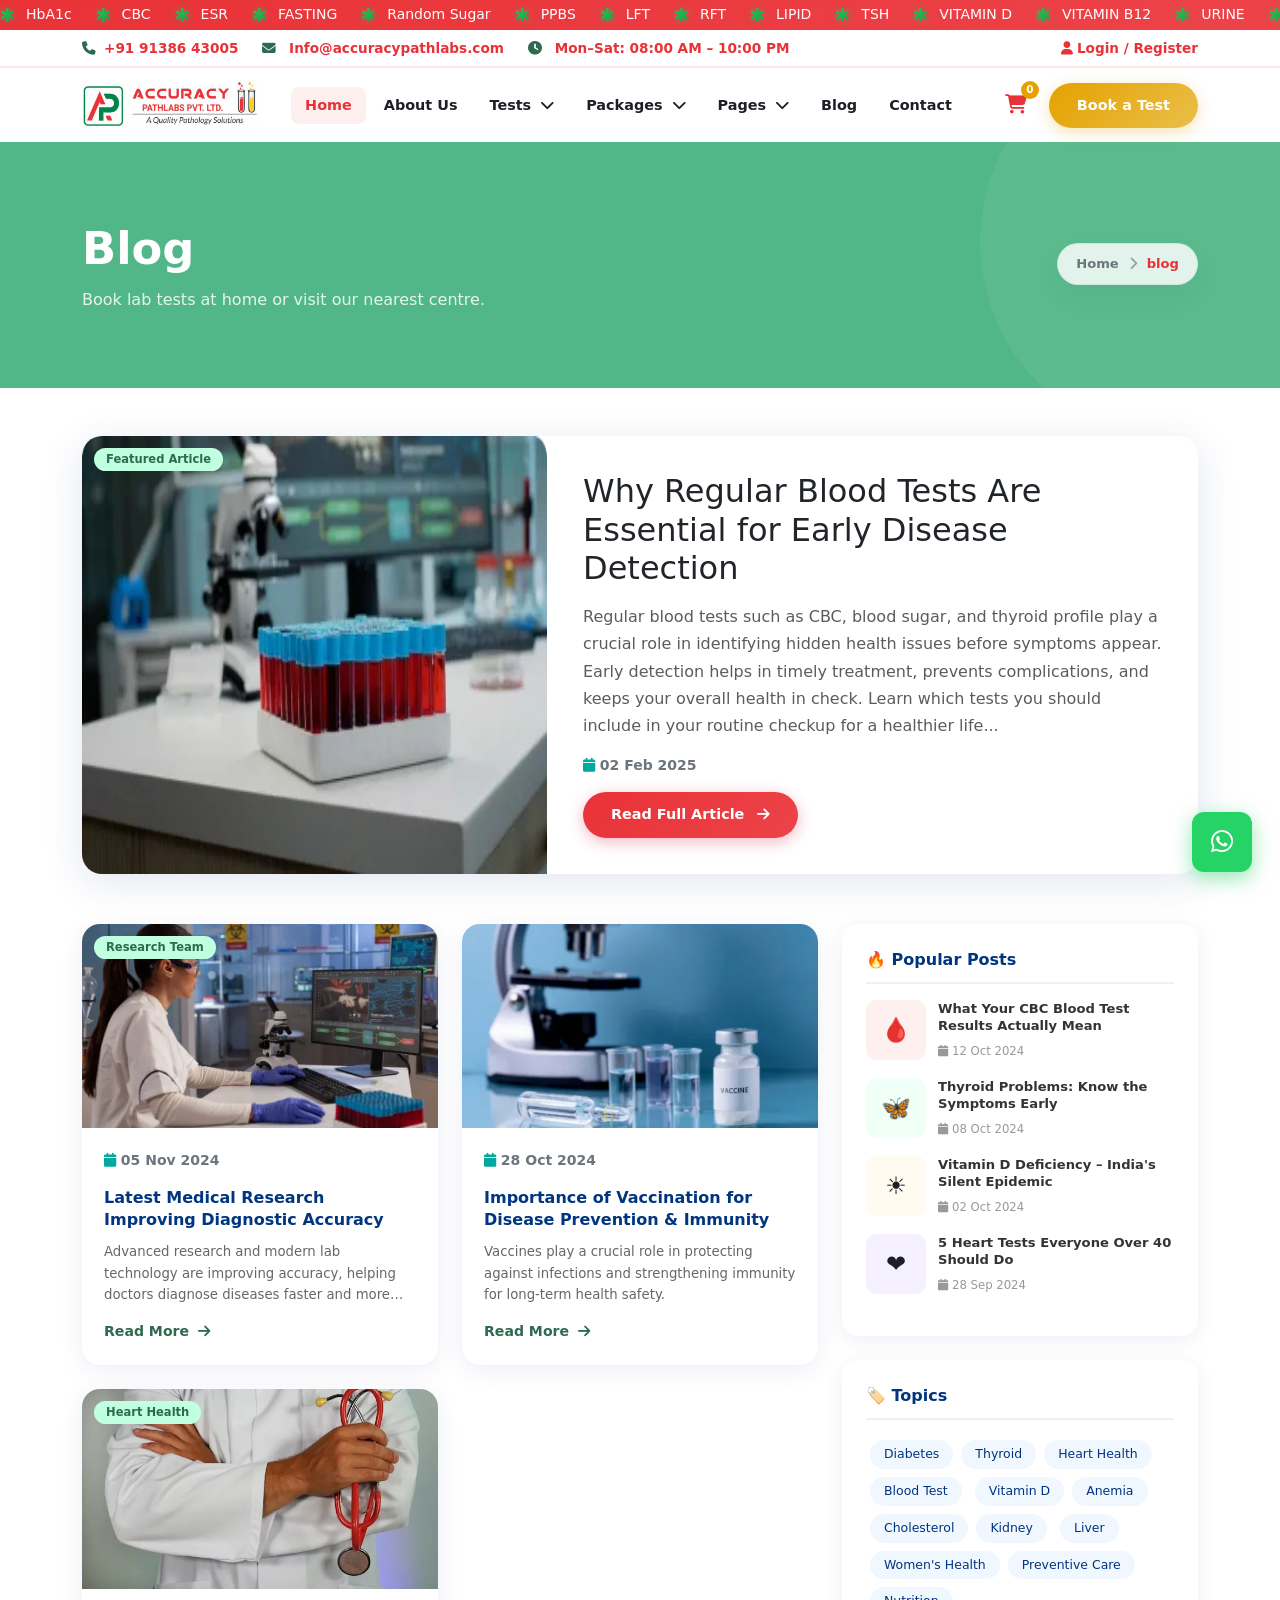
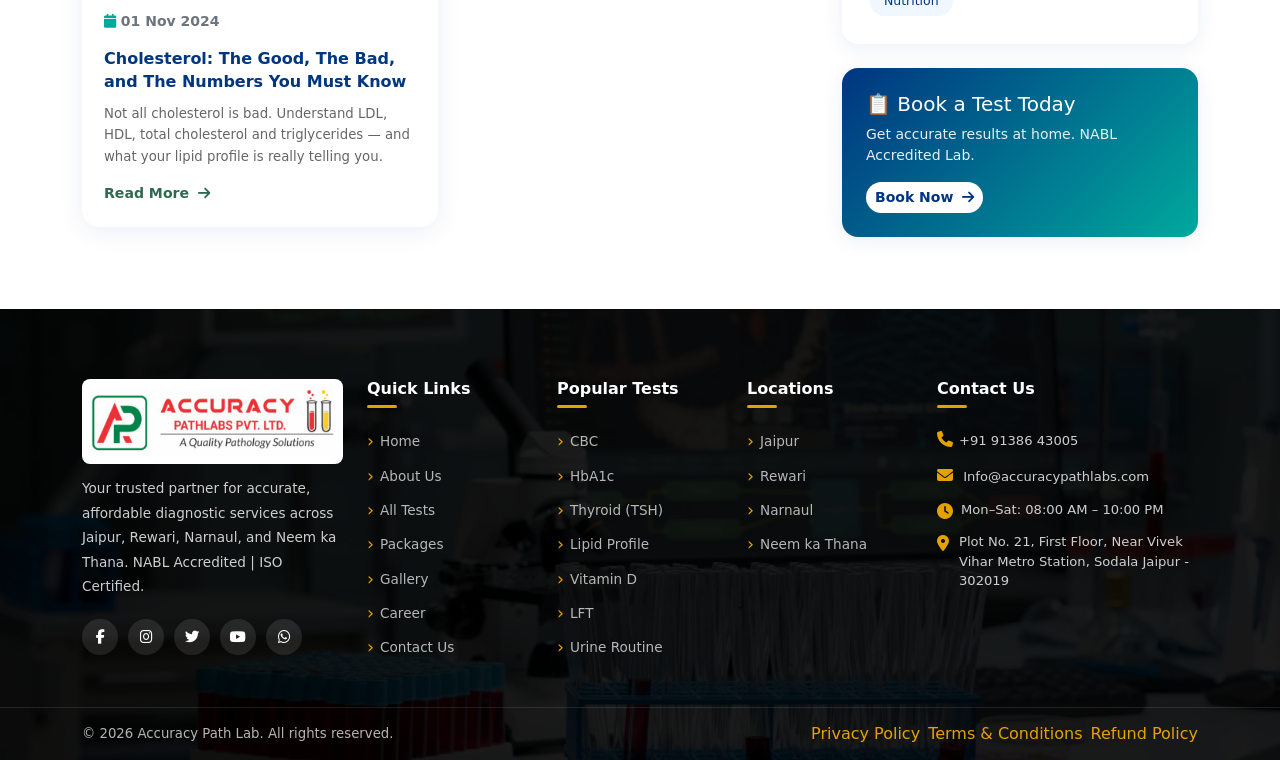
<file: blog.html>
<!doctype html>
<html lang="en">
  <head>
    <!-- Charset & Viewport -->
    <meta charset="UTF-8" />
    <meta name="viewport" content="width=device-width, initial-scale=1.0" />

    <!-- Title -->
    <title>
      Accuracy Path Lab – Trusted Diagnostics in Jaipur, Rewari & Beyond
    </title>

    <!-- Basic SEO -->
    <meta
      name="description"
      content="Accuracy Path Lab offers accurate, affordable pathology tests and health packages at centers in Jaipur, Rewari, Narnaul, and Neem ka Thana. Book online today."
    />
    <meta
      name="keywords"
      content="Path Lab Jaipur, Diagnostic Center Rewari, Blood Test Jaipur, Health Packages India"
    />
    <meta name="author" content="Accuracy Path Lab" />

    <!-- Robots -->
    <meta name="robots" content="noindex, nofollow" />

    <!-- Canonical -->
    <link rel="canonical" href="#" />

    <!-- Favicon -->
    <link
      rel="icon"
      type="image/png"
      href="assest/images/logos/favicon/favicon-96x96.png"
      sizes="96x96"
    />
    <link
      rel="icon"
      type="image/svg+xml"
      href="assest/images/logos/favicon/favicon.svg"
    />
    <link rel="shortcut icon" href="assest/images/logos/favicon/favicon.ico" />
    <link
      rel="apple-touch-icon"
      sizes="180x180"
      href="assest/images/logos/favicon/apple-touch-icon.png"
    />
    <meta name="apple-mobile-web-app-title" content="Accuracy" />
    <link rel="manifest" href="assest/images/logos/favicon/site.webmanifest" />

    <!-- Open Graph (Facebook / WhatsApp) -->
    <meta
      property="og:title"
      content="Accuracy Path Lab – Trusted Diagnostics"
    />
    <meta
      property="og:description"
      content="Affordable and accurate pathology tests in Jaipur, Rewari & nearby cities."
    />
    <meta property="og:image" content="#" />
    <meta property="og:url" content="#" />
    <meta property="og:type" content="website" />

    <!-- Twitter Card -->
    <meta name="twitter:card" content="summary_large_image" />
    <meta name="twitter:title" content="Accuracy Path Lab" />
    <meta
      name="twitter:description"
      content="Book pathology tests online with Accuracy Path Lab."
    />
    <meta
      name="twitter:image"
      content="https://yourwebsite.com/assest/images/og-image.jpg"
    />

    <!-- Theme Color -->
    <meta name="theme-color" content="#16a34a" />

    <!-- Preconnect (Performance Boost) -->
    <link rel="preconnect" href="https://fonts.googleapis.com" />
    <link rel="preconnect" href="https://fonts.gstatic.com" crossorigin />
    <link
      href="https://fonts.googleapis.com/css2?family=Nunito:ital,wght@0,200..1000;1,200..1000&display=swap"
      rel="stylesheet"
    />

    <!-- CSS -->
    <link
      rel="stylesheet"
      href="https://cdnjs.cloudflare.com/ajax/libs/font-awesome/6.5.1/css/all.min.css"
    />
    <link rel="stylesheet" href="assest/css/swiper-bundle.min.css" />
    <link rel="stylesheet" href="assest/css/bootstrap.min.css" />
    <link rel="stylesheet" href="assest/css/style.css" />

    <!-- Preload Important Image -->
    <link rel="preload" as="image" href="assest/images/banner/banner1.webp" />

    <!-- Structured Data (Schema.org SEO Boost 🔥) -->
    <script type="application/ld+json">
      {
        "@context": "https://schema.org",
        "@type": "MedicalBusiness",
        "name": "Accuracy Path Lab",
        "image": "#",
        "url": "#",
        "telephone": "+91-XXXXXXXXXX",
        "address": {
          "@type": "PostalAddress",
          "streetAddress": "Your Address",
          "addressLocality": "Jaipur",
          "addressRegion": "RJ",
          "postalCode": "302001",
          "addressCountry": "IN"
        },
        "sameAs": ["https://facebook.com/", "https://instagram.com/"]
      }
    </script>
    
  </head>
<style>
.blog-card{background:#fff;border-radius:18px;overflow:hidden;box-shadow:0 5px 25px rgba(0,53,128,.08);transition:.3s;height:100%;   position:relative;}
.blog-card:hover{transform:translateY(-6px);box-shadow:0 16px 40px rgba(0,53,128,.15)}
.blog-thumb{height:200px;display:flex;align-items:center;justify-content:center;font-size:4rem;position:relative;overflow:hidden}
.blog-content{padding:22px}
.blog-category{font-size:.72rem;font-weight:700;padding:3px 12px;border-radius:20px;display:inline-block;margin-bottom:10px}
.blog-title{font-size:1rem;font-weight:700;color:#003580;margin-bottom:10px;line-height:1.4;display:-webkit-box;-webkit-line-clamp:2;-webkit-box-orient:vertical;overflow:hidden}
.blog-excerpt{font-size:.83rem;color:#666;line-height:1.6;display:-webkit-box;-webkit-line-clamp:3;-webkit-box-orient:vertical;overflow:hidden;margin-bottom:14px}
.blog-meta{font-size:.76rem;color:#999;display:flex;align-items:center;gap:14px}
.blog-meta i{color:#00A99D}
.blog-featured{background:#fff;border-radius:20px;overflow:hidden;box-shadow:0 8px 40px rgba(0,53,128,.12);margin-bottom:50px}
.featured-thumb{height:340px;display:flex;align-items:center;justify-content:center;font-size:6rem}
.featured-content{padding:36px}
.sidebar-card{background:#fff;border-radius:16px;box-shadow:0 4px 20px rgba(0,53,128,.08);padding:24px;margin-bottom:24px}
.sidebar-title{font-size:1rem;font-weight:800;color:#003580;margin-bottom:16px;padding-bottom:10px;border-bottom:2px solid #f0f0f0}
.recent-post{display:flex;gap:12px;margin-bottom:16px;align-items:flex-start}
.recent-thumb{width:60px;height:60px;border-radius:10px;display:flex;align-items:center;justify-content:center;font-size:1.5rem;flex-shrink:0}
.recent-post h6{font-size:.82rem;font-weight:700;color:#333;margin-bottom:4px;line-height:1.3}
.recent-post small{color:#999;font-size:.73rem}
.tag-cloud a{display:inline-block;background:#f0f7ff;color:#003580;font-size:.78rem;padding:5px 14px;border-radius:30px;margin:4px;text-decoration:none;transition:.3s}
.tag-cloud a:hover{background:#003580;color:#fff}
</style>
</head>

<body>
    <div class="preloader">
      <svg
        xmlns="http://www.w3.org/2000/svg"
        id="svg5"
        version="1.1"
        viewBox="0 0 502.98 108.61"
      >
        <path
          pathLength="1"
          id="line"
          d="M5.32 78.13c.96-.01 5-8.5 5.54-8.54.58-.05 6.1 8.51 7.1 8.51 3.66 0 9.29.06 10.71.05 2.53-.01 4.82-72.88 4.82-72.88l4.76 97.28 3.97-24.45 20.45-.22C64 77.86 77.1 63.66 78.36 63.8c1.31.15 6.68 14.08 7.94 14.07 2.3-.03 33.32.04 35.76.02.96 0 5-8.5 5.53-8.53.59-.05 6.1 8.51 7.1 8.5 3.66 0 9.3.07 10.72.06 2.53-.02 4.81-72.89 4.81-72.89l4.77 97.28 3.97-24.44s83.34-3.33 74.69 7.67c-8.65 11-45.3-42.94-31.65-53.58 25.6-19.96 49.96 36.94 40.26 36.5-12.2-.53 1.8-62.32 23.41-51.7 32.24 15.86-17.56 84.92-26.4 81.77-5.73-2.05-.68-21.68 31.4-26.58 26.65-6.42 29.5 2.35 52.62 7.11 2.53-.02 4.82-72.89 4.82-72.89l4.76 97.28 3.97-24.44 20.45-.22c1.31-.02 14.41-14.22 15.68-14.07 1.32.15 6.7 14.08 7.95 14.07 2.29-.03 33.32.04 35.76.02.95 0 5-8.5 5.53-8.54.58-.04 6.1 8.52 7.1 8.52 3.66 0 9.3.06 10.72.05 2.53-.02 4.81-72.89 4.81-72.89l4.77 97.28 3.97-24.44 20.45-.23c1.31-.01 14.4-14.22 15.68-14.07 1.32.16 6.69 14.09 7.94 14.07"
        />
      </svg>
      <!-- partial -->
    </div>
    <div class="marquee-text">
      <ul
        class="d-flex align-items-center gap-4 marquee-ul marquee-text-animation"
      >
        <li>
          <a href="#"
            ><i class="fa-solid fa-star-of-life medical-icon"></i> HbA1c
          </a>
        </li>
        <li>
          <a href="#"
            ><i class="fa-solid fa-star-of-life medical-icon"></i> CBC
          </a>
        </li>
        <li>
          <a href="#"
            ><i class="fa-solid fa-star-of-life medical-icon"></i> ESR
          </a>
        </li>
        <li>
          <a href="#"
            ><i class="fa-solid fa-star-of-life medical-icon"></i> FASTING
          </a>
        </li>
        <li>
          <a href="#"
            ><i class="fa-solid fa-star-of-life medical-icon"></i> Random
            Sugar</a
          >
        </li>
        <li>
          <a href="#"
            ><i class="fa-solid fa-star-of-life medical-icon"></i> PPBS</a
          >
        </li>
        <li>
          <a href="#"
            ><i class="fa-solid fa-star-of-life medical-icon"></i> LFT
          </a>
        </li>
        <li>
          <a href="#"
            ><i class="fa-solid fa-star-of-life medical-icon"></i> RFT</a
          >
        </li>
        <li>
          <a href="#"
            ><i class="fa-solid fa-star-of-life medical-icon"></i> LIPID
          </a>
        </li>
        <li>
          <a href="#"
            ><i class="fa-solid fa-star-of-life medical-icon"></i> TSH
          </a>
        </li>
        <li>
          <a href="#"
            ><i class="fa-solid fa-star-of-life medical-icon"></i> VITAMIN D
          </a>
        </li>
        <li>
          <a href="#"
            ><i class="fa-solid fa-star-of-life medical-icon"></i> VITAMIN
            B12</a
          >
        </li>
        <li>
          <a href="#"
            ><i class="fa-solid fa-star-of-life medical-icon"></i> URINE
          </a>
        </li>

        <li>
          <a href="#"
            ><i class="fa-solid fa-star-of-life medical-icon"></i> HbA1c
          </a>
        </li>
        <li>
          <a href="#"
            ><i class="fa-solid fa-star-of-life medical-icon"></i> CBC
          </a>
        </li>
        <li>
          <a href="#"
            ><i class="fa-solid fa-star-of-life medical-icon"></i> ESR
          </a>
        </li>
        <li>
          <a href="#"
            ><i class="fa-solid fa-star-of-life medical-icon"></i> FASTING
          </a>
        </li>
        <li>
          <a href="#"
            ><i class="fa-solid fa-star-of-life medical-icon"></i> Random
            Sugar</a
          >
        </li>
        <li>
          <a href="#"
            ><i class="fa-solid fa-star-of-life medical-icon"></i> PPBS</a
          >
        </li>
        <li>
          <a href="#"
            ><i class="fa-solid fa-star-of-life medical-icon"></i> LFT
          </a>
        </li>
        <li>
          <a href="#"
            ><i class="fa-solid fa-star-of-life medical-icon"></i> RFT</a
          >
        </li>
        <li>
          <a href="#"
            ><i class="fa-solid fa-star-of-life medical-icon"></i> LIPID
          </a>
        </li>
        <li>
          <a href="#"
            ><i class="fa-solid fa-star-of-life medical-icon"></i> TSH
          </a>
        </li>
        <li>
          <a href="#"
            ><i class="fa-solid fa-star-of-life medical-icon"></i> VITAMIN D
          </a>
        </li>
        <li>
          <a href="#"
            ><i class="fa-solid fa-star-of-life medical-icon"></i> VITAMIN
            B12</a
          >
        </li>
        <li>
          <a href="#"
            ><i class="fa-solid fa-star-of-life medical-icon"></i> URINE
          </a>
        </li>
      </ul>
    </div>
    <header>
      <!-- ===== TOP BAR ===== -->
      <div class="top-bar d-none d-lg-block">
        <div class="container">
          <div class="d-flex align-items-center justify-content-between">
            <div class="d-flex align-items-center gap-4">
              <a href="tel:+919138643005"
                ><i class="fas fa-phone me-2 text-teal"></i>+91 91386 43005</a
              >
              <a href="mailto:Info@accuracypathlabs.com"
                ><i class="fas fa-envelope me-2 text-teal"></i
                ><span> Info@accuracypathlabs.com</span></a
              >
              <span
                ><i class="fas fa-clock me-2 text-teal"></i>
                <span>Mon–Sat: 08:00 AM – 10:00 PM</span>
              </span>
            </div>
            <div class="d-flex align-items-center gap-3">
              <!-- <select class="location-select">
                <option value="jaipur">Jaipur</option>
                <option value="rewari">Rewari</option>
                <option value="narnaul">Narnaul</option>
                <option value="neem-ka-thana">Neem ka Thana</option>
              </select> -->
              <a href="#" class="nav-login-btn"
                ><i class="fas fa-user me-1"></i>Login / Register</a
              >
            </div>
          </div>
        </div>
      </div>

      <!-- ===== MAIN NAVBAR ===== -->
      <nav class="main-navbar">
        <div class="container">
          <div class="d-flex align-items-center justify-content-between">
            <!-- Logo -->
            <a href="#" class="navbar-brand-text"
              ><img
                src="assest/images/logos/accuracy-pathlabs.jpg"
                alt="Accuracy Path Labs"
            /></a>

            <!-- Desktop Nav -->
            <ul
              class="d-none d-lg-flex list-unstyled mb-0 align-items-center gap-1"
            >
              <li><a href="#" class="nav-link-custom active">Home</a></li>
              <li><a href="#" class="nav-link-custom">About Us</a></li>
              <li class="position-relative" id="testsDropdown">
                <a href="#" class="nav-link-custom"
                  >Tests <i class="fas fa-chevron-down ms-1"></i
                ></a>
                <ul
                  class="dropdown-menu"
                  id="testsMenu"
                  style="min-width: 200px"
                >
                  <li><a class="dropdown-item" href="#">All Tests</a></li>
                  <li><a class="dropdown-item" href="#">Blood Tests</a></li>
                  <li><a class="dropdown-item" href="#">Thyroid Tests</a></li>
                  <li><a class="dropdown-item" href="#">Diabetes Tests</a></li>
                  <li><a class="dropdown-item" href="#">Liver Tests</a></li>
                </ul>
              </li>

              <li class="position-relative" id="pkgDropdown">
                <a href="#" class="nav-link-custom"
                  >Packages <i class="fas fa-chevron-down ms-1"></i
                ></a>
                <ul class="dropdown-menu" id="pkgMenu" style="min-width: 200px">
                  <li><a class="dropdown-item" href="#">All Packages</a></li>
                  <li>
                    <a class="dropdown-item" href="#">Wellness Package</a>
                  </li>
                  <li><a class="dropdown-item" href="#">Cardiac Package</a></li>
                  <li>
                    <a class="dropdown-item" href="#">Diabetes Package</a>
                  </li>
                  <li>
                    <a class="dropdown-item" href="#">Full Body Checkup</a>
                  </li>
                </ul>
              </li>
              <li class="position-relative" id="pageDropdown">
                <a href="#" class="nav-link-custom"
                  >Pages <i class="fas fa-chevron-down ms-1"></i
                ></a>
                <ul
                  class="dropdown-menu"
                  id="pageMenu"
                  style="min-width: 200px"
                >
                  <li><a class="dropdown-item" href="#">Gallery</a></li>
                  <li>
                    <a class="dropdown-item" href="#">Videos</a>
                  </li>
                  <li>
                    <a class="dropdown-item" href="#">Join Our Partner</a>
                  </li>
                  <li><a class="dropdown-item" href="#">Career</a></li>
                </ul>
              </li>
              <li><a href="#" class="nav-link-custom">Blog</a></li>
              <li><a href="#" class="nav-link-custom">Contact</a></li>
            </ul>

            <!-- Right Side Actions -->
            <div class="d-flex align-items-center gap-3">
              <!-- Cart -->
              <div class="cart-btn" title="View Cart">
                <i class="fas fa-shopping-cart"></i>
                <span class="cart-badge">0</span>
              </div>
              <!-- Book Test CTA -->
              <a href="#" class="btn-orange d-none d-md-inline-block"
                >Book a Test</a
              >
              <!-- Nearest Lab -->
              <a
                href="#"
                class="btn-outline-primary-brand d-none d-xxl-inline-block"
                >Nearest Lab</a
              >
              <!-- Hamburger -->
              <button
                class="d-lg-none"
                style="
                  background: none;
                  border: none;
                  font-size: 1.4rem;
                  color: var(--primary);
                  cursor: pointer;
                "
                onclick="openMobileMenu()"
              >
                <i class="fas fa-bars"></i>
              </button>
            </div>
          </div>
        </div>
      </nav>
      <div class="mobile-menu d-lg-none" id="mobileMenu">
        <div class="mobile-menu-header">
          <h5>Accuracy Path Lab</h5>
          <button class="mobile-menu-close" onclick="closeMobileMenu()">
            <i class="fas fa-times"></i>
          </button>
        </div>
        <ul class="mobile-nav mt-2">
          <li>
            <a href="#"><i class="fas fa-home me-2 text-teal"></i>Home</a>
          </li>
          <li>
            <a href="#"
              ><i class="fas fa-info-circle me-2 text-teal"></i>About Us</a
            >
          </li>
          <li>
            <a
              data-bs-toggle="collapse"
              href="#testMenu"
              role="button"
              aria-expanded="false"
            >
              <i class="fas fa-flask me-2 text-teal"></i
              ><span>
                Tests
                <i class="fas fa-chevron-down ms-auto"></i>
              </span>
            </a>

            <ul class="collapse sub-menu" id="testMenu">
              <li><a href="#">All Tests</a></li>
              <li><a href="#">Blood Tests</a></li>
              <li><a href="#">Thyroid Tests</a></li>
              <li><a href="#">Diabetes Tests</a></li>
            </ul>
          </li>

          <li>
            <a
              data-bs-toggle="collapse"
              href="#pkgMenu"
              role="button"
              aria-expanded="false"
            >
              <i class="fas fa-box me-2 text-teal"></i
              ><span>
                Packages
                <i class="fas fa-chevron-down ms-auto"></i>
              </span>
            </a>
            <ul class="collapse sub-menu" id="pkgMenu">
              <li><a href="#">All Packages</a></li>
              <li><a href="#">Wellness</a></li>
              <li><a href="#">Cardiac</a></li>
              <li><a href="#">Full Body Checkup</a></li>
            </ul>
          </li>

          <li>
            <a
              data-bs-toggle="collapse"
              href="#pageMenu2"
              role="button"
              aria-expanded="false"
            >
              <i class="fas fa-images me-2 text-teal"></i
              ><span>
                Pages
                <i class="fas fa-chevron-down ms-auto"></i>
              </span>
            </a>
            <ul class="collapse sub-menu" id="pageMenu2">
              <li><a href="#">Gallery</a></li>
              <li><a href="#">Videos</a></li>
              <li><a href="#">Join Our Partner</a></li>
              <li><a href="#">Career</a></li>
            </ul>
          </li>

          <li>
            <a href="#"><i class="fas fa-blog me-2 text-teal"></i>Blog</a>
          </li>

          <li>
            <a href="#"
              ><i class="fas fa-envelope me-2 text-teal"></i>Contact Us</a
            >
          </li>
        </ul>
        <div class="mobile-nav-btns">
          <div class="d-flex align-items-center gap-2">
            <a href="#" class="btn-orange text-center w-100"> Book test</a>
            <a href="#" class="btn-outline-primary-brand text-center w-100"
              >Near Lab</a
            >
          </div>
          <a href="#" class="btn-primary-brand text-center"
            ><i class="fas fa-user me-1"></i>Login / Register</a
          >
        </div>
        <div class="p-3 border-top mt-2">
          <a href="tel:+9191386 43005" class="mb-1 text-black d-block"
            ><i class="fas fa-phone me-2 text-teal"></i>+91 91386 43005</a
          >
          <a
            href="mailto:Info@accuracypathlabs.com"
            class="mb-1 text-black d-block"
            ><i class="fas fa-envelope me-2 text-teal"></i
            >Info@accuracypathlabs.com</a
          >
          <p class="mb-1 mt-2">
            <i class="fas fa-clock me-2 text-teal"></i>7:00 AM – 8:00 PM Daily
          </p>
        </div>
      </div>
    </header>
    <main>

<!-- Page Hero -->
<div class="page-hero">
  <div class="container">
    <div class="d-flex align-items-center justify-content-between">
    <div>
        <h1>Blog </h1>
        <p>Book lab tests at home or visit our nearest centre. </p>
    </div>
    <div class="diagnostics-breadcrumb">
      <a href="index.html">Home</a>
     
      <span class="sep"><i class="fas fa-chevron-right"></i></span>
      <span class="current">blog</span>
    </div>
   </div>
  </div>
</div>

<section class="py-5">
  <div class="container">
    <!-- Featured Post -->
   <div class="blog-featured fade-up visible">
  <div class="row g-0">
    <div class="col-md-5">  
<img src="assest/images/blog/blog-1.webp" alt="blog" class="img-fluid w-100  h-100 object-cover">
    </div>
    <div class="col-md-7">
      <div class="featured-content">
        <span class="blog-category text-teal" style="background:#c0ffe0">Featured Article</span>

        <h2 class="fw-800 text-dark mb-3">
          Why Regular Blood Tests Are Essential for Early Disease Detection
        </h2>

        <p class="text-muted" style="line-height:1.7">
          Regular blood tests such as CBC, blood sugar, and thyroid profile play a crucial role in identifying hidden health issues before symptoms appear. Early detection helps in timely treatment, prevents complications, and keeps your overall health in check. Learn which tests you should include in your routine checkup for a healthier life...
        </p>

        <div class="blog-meta mb-3">
          
          <span><i class="fas fa-calendar"></i> 02 Feb 2025</span>
          
        </div>

        <button class="btn btn-primary-brand" onclick="openBlog('blood-test')">
          Read Full Article <i class="fas fa-arrow-right ms-2"></i>
        </button>
      </div>
    </div>
  </div>
</div>

    <div class="row g-4">
      <!-- Blog Posts -->
      <div class="col-lg-8">
        <!-- Category Filter -->
        <div class="row g-4" >
   
    <div class="col-md-6 fade-up visible">
      <div class="blog-card">
<img src="assest/images/blog/blog-2.webp" alt="blog" class="iimg-fluid w-100  object-cover">
        <div class="blog-content">
            <div class="blog-meta mb-3">
              <span><i class="fas fa-calendar"></i> 05 Nov 2024</span>
            </div>
            <span class="blog-category text-teal" style="background:#c0ffe0;">Research Team</span>
          <div class="blog-title">Latest Medical Research Improving Diagnostic Accuracy</div>
          <div class="blog-excerpt">Advanced research and modern lab technology are improving accuracy, helping doctors diagnose diseases faster and more precisely.</div>
   <a href="#" class="read-more">
                    Read More <i class="fas fa-arrow-right ms-1"></i>
                  </a>        </div>
      </div>
    </div>
  
    <div class="col-md-6 fade-up">
      <div class="blog-card">
<img src="assest/images/blog/blog-3.webp" alt="blog" class="iimg-fluid w-100  object-cover">
        <div class="blog-content">

            <div class="blog-meta mb-3">
              <span><i class="fas fa-calendar"></i> 28 Oct 2024</span>
            </div>
            <div class="blog-title">Importance of Vaccination for Disease Prevention & Immunity</div>
          <div class="blog-excerpt">Vaccines play a crucial role in protecting against infections and strengthening immunity for long-term health safety.</div>
   <a href="#" class="read-more">
                    Read More <i class="fas fa-arrow-right ms-1"></i>
                  </a>        </div>
      </div>
    </div>
    <div class="col-md-6 fade-up">
      <div class="blog-card">
<img src="assest/images/blog/blog-4.webp" alt="blog" class="iimg-fluid w-100  object-cover">
        <div class="blog-content">
                    <span class="blog-category text-teal" style="background:#c0ffe0;">Heart Health</span>
                    <div class="blog-meta mb-3">
                      <span><i class="fas fa-calendar"></i>   01 Nov 2024</span>
                    </div>

          <div class="blog-title">Cholesterol: The Good, The Bad, and The Numbers You Must Know</div>
          <div class="blog-excerpt">Not all cholesterol is bad. Understand LDL, HDL, total cholesterol and triglycerides — and what your lipid profile is really telling you.</div>
   <a href="#" class="read-more">
                    Read More <i class="fas fa-arrow-right ms-1"></i>
                  </a>        </div>
      </div>
    </div>
  
    
  
  
  </div>
       
      </div>
      <!-- Sidebar -->
      <div class="col-lg-4">
        <div class="sidebar-card">
          <div class="sidebar-title">🔥 Popular Posts</div>
          <div class="recent-post">
            <div class="recent-thumb" style="background:#fff0f0">🩸</div>
            <div><h6>What Your CBC Blood Test Results Actually Mean</h6><small><i class="fas fa-calendar me-1"></i>12 Oct 2024</small></div>
          </div>
          <div class="recent-post">
            <div class="recent-thumb" style="background:#f0fff8">🦋</div>
            <div><h6>Thyroid Problems: Know the Symptoms Early</h6><small><i class="fas fa-calendar me-1"></i>08 Oct 2024</small></div>
          </div>
          <div class="recent-post">
            <div class="recent-thumb" style="background:#fffbf0">☀️</div>
            <div><h6>Vitamin D Deficiency – India's Silent Epidemic</h6><small><i class="fas fa-calendar me-1"></i>02 Oct 2024</small></div>
          </div>
          <div class="recent-post">
            <div class="recent-thumb" style="background:#f5f0ff">❤️</div>
            <div><h6>5 Heart Tests Everyone Over 40 Should Do</h6><small><i class="fas fa-calendar me-1"></i>28 Sep 2024</small></div>
          </div>
        </div>
        <div class="sidebar-card">
          <div class="sidebar-title">🏷️ Topics</div>
          <div class="tag-cloud">
            <a href="#">Diabetes</a><a href="#">Thyroid</a><a href="#">Heart Health</a><a href="#">Blood Test</a>
            <a href="#">Vitamin D</a><a href="#">Anemia</a><a href="#">Cholesterol</a><a href="#">Kidney</a>
            <a href="#">Liver</a><a href="#">Women's Health</a><a href="#">Preventive Care</a><a href="#">Nutrition</a>
          </div>
        </div>
        <div class="sidebar-card" style="background:linear-gradient(135deg,#003580,#00A99D);color:#fff">
          <h5 class="fw-800 mb-2">📋 Book a Test Today</h5>
          <p class="small mb-3" style="opacity:.9">Get accurate results at home. NABL Accredited Lab.</p>
          <a href="book.html" class="btn btn-sm" style="background:#fff;color:#003580;border-radius:30px;font-weight:700">Book Now <i class="fas fa-arrow-right ms-1"></i></a>
        </div>
    
      </div>
    </div>
  </div>
</section>




</main>
 <!-- ===== FOOTER ===== -->
    <footer class="main-footer">
      <div class="container">
        <div class="row g-4">
          <div class="col-lg-3 col-md-6">
            <div class="footer-logo">
              <a href="#" class="rounded-3 p-2 d-block bg-white"
                ><img
                  src="assest/images/logos/accuracy-pathlabs.jpg"
                  alt="logo"
                  class="img-fluid "
              /></a>
            </div>
            <p class="footer-about">
              Your trusted partner for accurate, affordable diagnostic services
              across Jaipur, Rewari, Narnaul, and Neem ka Thana. NABL Accredited
              | ISO Certified.
            </p>
            <div class="footer-social">
              <a href="#"><i class="fab fa-facebook-f"></i></a>
              <a href="#"><i class="fab fa-instagram"></i></a>
              <a href="#"><i class="fab fa-twitter"></i></a>
              <a href="#"><i class="fab fa-youtube"></i></a>
              <a href="https://wa.me/919138643005"
                ><i class="fab fa-whatsapp"></i
              ></a>
            </div>
          </div>
          <div class="col-lg-2 col-md-6">
            <h6 class="footer-title">Quick Links</h6>
            <ul class="footer-links">
              <li><a href="#">Home</a></li>
              <li><a href="#">About Us</a></li>
              <li><a href="#">All Tests</a></li>
              <li><a href="#">Packages</a></li>
              <li><a href="#">Gallery</a></li>
              <li><a href="#">Career</a></li>
              <li><a href="#">Contact Us</a></li>
            </ul>
          </div>
          <div class="col-lg-2 col-md-6">
            <h6 class="footer-title">Popular Tests</h6>
            <ul class="footer-links">
              <li><a href="#">CBC</a></li>
              <li><a href="#">HbA1c</a></li>
              <li><a href="#">Thyroid (TSH)</a></li>
              <li><a href="#">Lipid Profile</a></li>
              <li><a href="#">Vitamin D</a></li>
              <li><a href="#">LFT</a></li>
              <li><a href="#">Urine Routine</a></li>
            </ul>
          </div>
          <div class="col-lg-2 col-md-6">
            <h6 class="footer-title">Locations</h6>
            <ul class="footer-links">
              <li><a href="#">Jaipur</a></li>
              <li><a href="#">Rewari</a></li>
              <li><a href="#">Narnaul</a></li>
              <li><a href="#">Neem ka Thana</a></li>
            </ul>
          </div>
          <div class="col-lg-3 col-md-6">
            <h6 class="footer-title">Contact Us</h6>
            <div class="footer-contact-item">
              <a href="tel:+919138643005" class="text-white"
                ><i class="fas fa-phone me-2"></i
                ><span>+91 91386 43005</span></a
              >
            </div>
            <div class="footer-contact-item">
              <a href="mailto:Info@accuracypathlabs.com" class="text-white"
                ><i class="fas fa-envelope me-2"></i
                ><span> Info@accuracypathlabs.com</span></a
              >
            </div>
            <div class="footer-contact-item">
              <i class="fas fa-clock"></i
              ><span>Mon–Sat: 08:00 AM – 10:00 PM</span>
            </div>
            <div class="footer-contact-item">
              <i class="fas fa-map-marker-alt"></i
              ><span
                >Plot No. 21, First Floor, Near Vivek Vihar Metro Station,
                Sodala Jaipur - 302019</span
              >
            </div>
          </div>
        </div>
      </div>
      <div class="footer-bottom">
        <div class="container">
          <div
            class="d-flex align-items-center justify-content-between flex-wrap gap-3"
          >
            <p>© 2026 Accuracy Path Lab. All rights reserved.</p>
            <div class="d-flex gap-3">
              <ul class="d-flex align-items-center gap-2 mb-0">
                <li><a href="#">Privacy Policy</a></li>
                <li><a href="#">Terms & Conditions</a></li>
                <li><a href="#">Refund Policy</a></li>
              </ul>
            </div>
          </div>
        </div>
      </div>
    </footer>
    <!-- ===== WHATSAPP & SCROLL TOP ===== -->
    <a
      href="https://wa.me/+919138643005?text=Hello%2C%20I%20want%20to%20book%20a%20test%20at%20Accuracy%20Path%20Lab"
      class="whatsapp-float"
      target="_blank"
      title="Chat on WhatsApp"
    >
      <i class="fab fa-whatsapp"></i>
    </a>
    <button class="scroll-top" onclick="scrollToTop()" title="Back to top">
      <i class="fas fa-chevron-up"></i>
    </button>
    <script src="assest/js/swiper-bundle.min.js"></script>
    <script src="assest/js/bootstrap.bundle.min.js"></script>
    <script src="assest/js/script.js"></script>

</body>
</html>
</file>
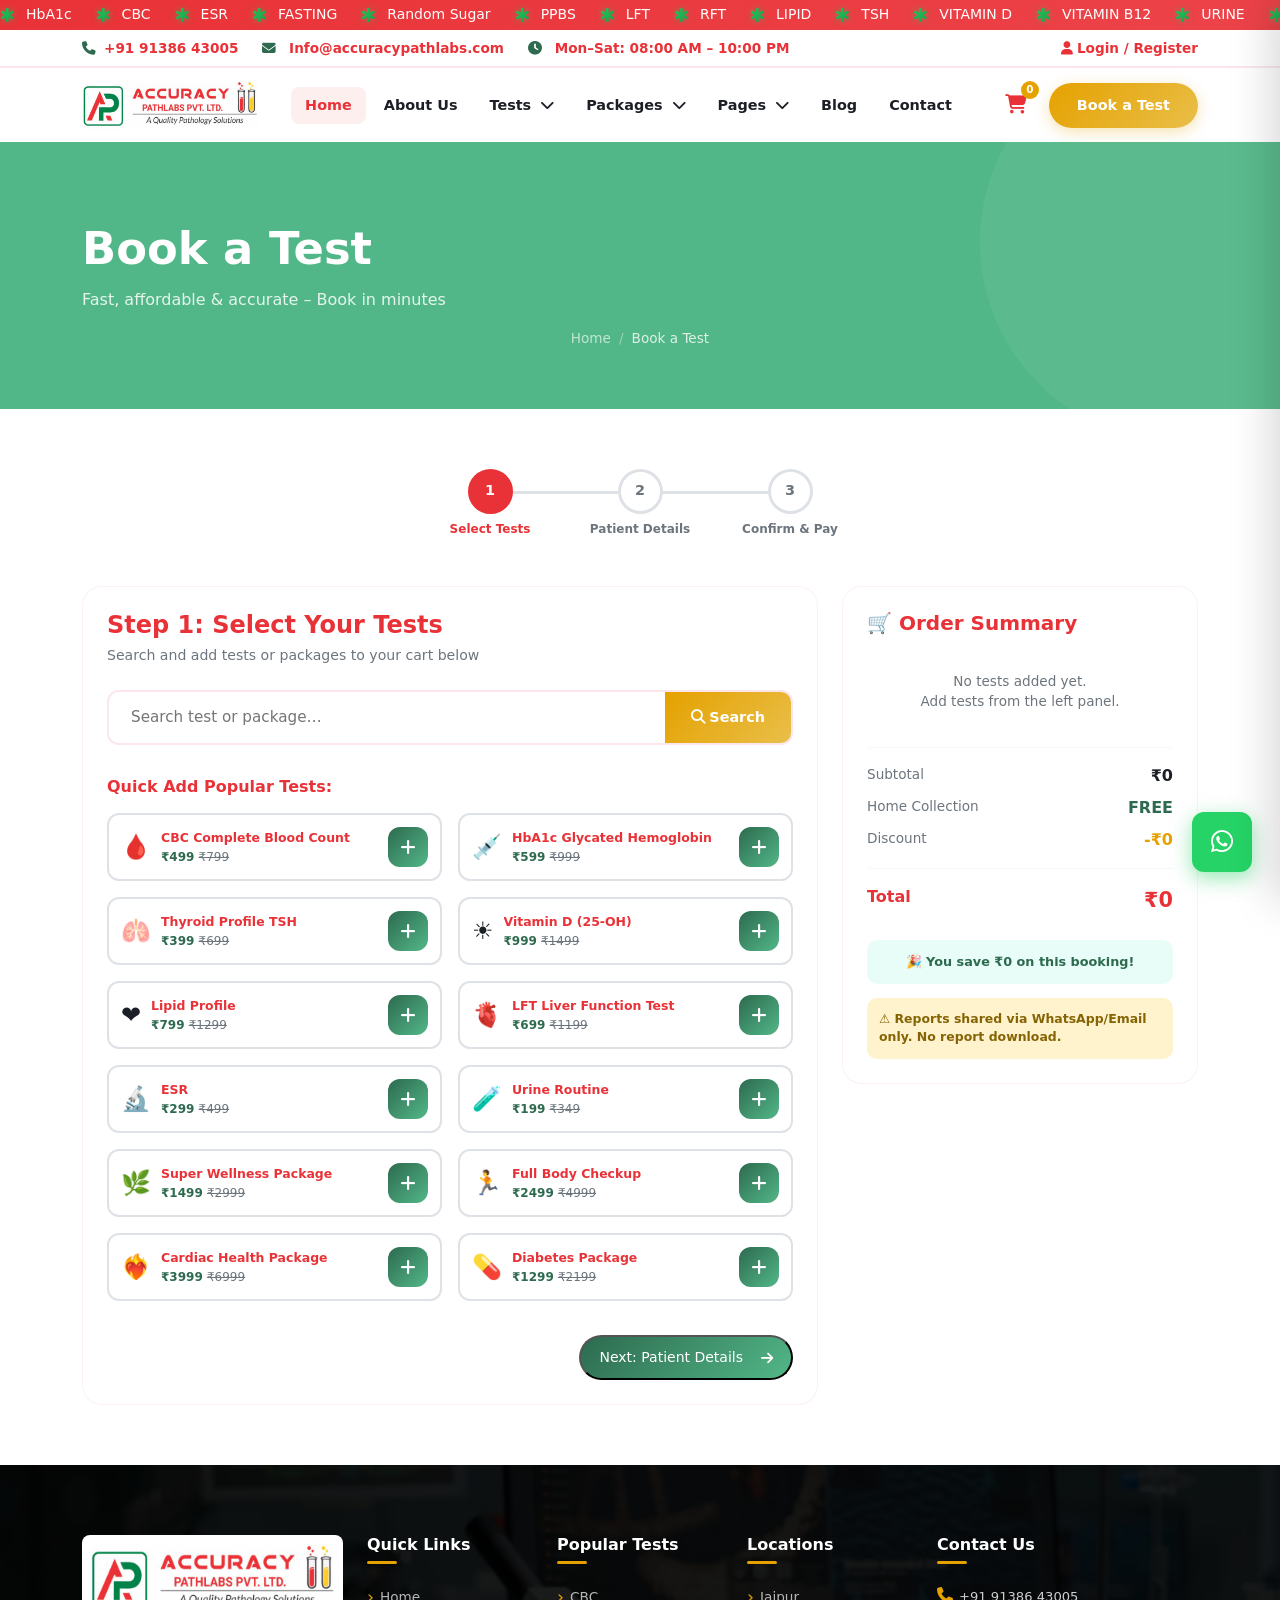
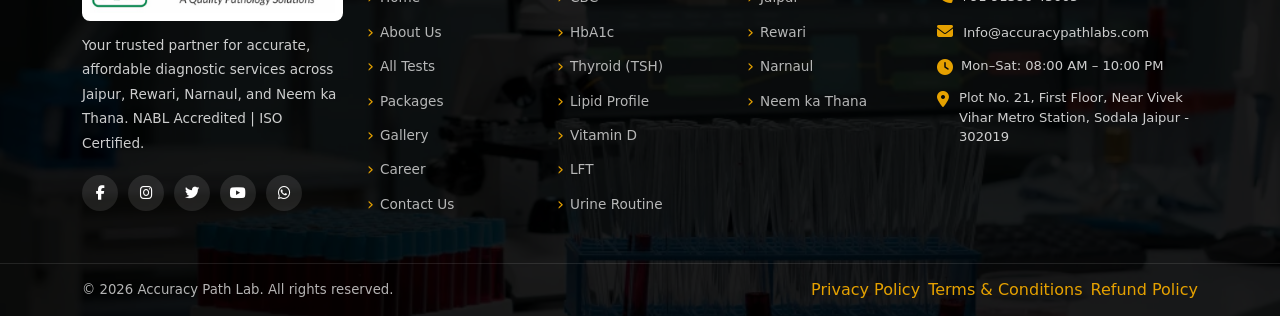
<file: book.html>
<!doctype html>
<html lang="en">
  <head>
    <!-- Charset & Viewport -->
    <meta charset="UTF-8" />
    <meta name="viewport" content="width=device-width, initial-scale=1.0" />

    <!-- Title -->
    <title>
      Accuracy Path Lab – Trusted Diagnostics in Jaipur, Rewari & Beyond
    </title>

    <!-- Basic SEO -->
    <meta
      name="description"
      content="Accuracy Path Lab offers accurate, affordable pathology tests and health packages at centers in Jaipur, Rewari, Narnaul, and Neem ka Thana. Book online today."
    />
    <meta
      name="keywords"
      content="Path Lab Jaipur, Diagnostic Center Rewari, Blood Test Jaipur, Health Packages India"
    />
    <meta name="author" content="Accuracy Path Lab" />

    <!-- Robots -->
    <meta name="robots" content="noindex, nofollow" />

    <!-- Canonical -->
    <link rel="canonical" href="#" />

    <!-- Favicon -->
    <link
      rel="icon"
      type="image/png"
      href="assest/images/logos/favicon/favicon-96x96.png"
      sizes="96x96"
    />
    <link
      rel="icon"
      type="image/svg+xml"
      href="assest/images/logos/favicon/favicon.svg"
    />
    <link rel="shortcut icon" href="assest/images/logos/favicon/favicon.ico" />
    <link
      rel="apple-touch-icon"
      sizes="180x180"
      href="assest/images/logos/favicon/apple-touch-icon.png"
    />
    <meta name="apple-mobile-web-app-title" content="Accuracy" />
    <link rel="manifest" href="assest/images/logos/favicon/site.webmanifest" />

    <!-- Open Graph (Facebook / WhatsApp) -->
    <meta
      property="og:title"
      content="Accuracy Path Lab – Trusted Diagnostics"
    />
    <meta
      property="og:description"
      content="Affordable and accurate pathology tests in Jaipur, Rewari & nearby cities."
    />
    <meta property="og:image" content="#" />
    <meta property="og:url" content="#" />
    <meta property="og:type" content="website" />

    <!-- Twitter Card -->
    <meta name="twitter:card" content="summary_large_image" />
    <meta name="twitter:title" content="Accuracy Path Lab" />
    <meta
      name="twitter:description"
      content="Book pathology tests online with Accuracy Path Lab."
    />
    <meta
      name="twitter:image"
      content="https://yourwebsite.com/assest/images/og-image.jpg"
    />

    <!-- Theme Color -->
    <meta name="theme-color" content="#16a34a" />

    <!-- Preconnect (Performance Boost) -->
    <link rel="preconnect" href="https://fonts.googleapis.com" />
    <link rel="preconnect" href="https://fonts.gstatic.com" crossorigin />
    <link
      href="https://fonts.googleapis.com/css2?family=Nunito:ital,wght@0,200..1000;1,200..1000&display=swap"
      rel="stylesheet"
    />

    <!-- CSS -->
    <link
      rel="stylesheet"
      href="https://cdnjs.cloudflare.com/ajax/libs/font-awesome/6.5.1/css/all.min.css"
    />
    <link rel="stylesheet" href="assest/css/swiper-bundle.min.css" />
    <link rel="stylesheet" href="assest/css/bootstrap.min.css" />
    <link rel="stylesheet" href="assest/css/style.css" />

    <!-- Preload Important Image -->
    <link rel="preload" as="image" href="assest/images/banner/banner1.webp" />

    <!-- Structured Data (Schema.org SEO Boost 🔥) -->
    <script type="application/ld+json">
      {
        "@context": "https://schema.org",
        "@type": "MedicalBusiness",
        "name": "Accuracy Path Lab",
        "image": "#",
        "url": "#",
        "telephone": "+91-XXXXXXXXXX",
        "address": {
          "@type": "PostalAddress",
          "streetAddress": "Your Address",
          "addressLocality": "Jaipur",
          "addressRegion": "RJ",
          "postalCode": "302001",
          "addressCountry": "IN"
        },
        "sameAs": ["https://facebook.com/", "https://instagram.com/"]
      }
    </script>
  </head>
<body>
 <div class="preloader">
      <svg
        xmlns="http://www.w3.org/2000/svg"
        id="svg5"
        version="1.1"
        viewBox="0 0 502.98 108.61"
      >
        <path
          pathLength="1"
          id="line"
          d="M5.32 78.13c.96-.01 5-8.5 5.54-8.54.58-.05 6.1 8.51 7.1 8.51 3.66 0 9.29.06 10.71.05 2.53-.01 4.82-72.88 4.82-72.88l4.76 97.28 3.97-24.45 20.45-.22C64 77.86 77.1 63.66 78.36 63.8c1.31.15 6.68 14.08 7.94 14.07 2.3-.03 33.32.04 35.76.02.96 0 5-8.5 5.53-8.53.59-.05 6.1 8.51 7.1 8.5 3.66 0 9.3.07 10.72.06 2.53-.02 4.81-72.89 4.81-72.89l4.77 97.28 3.97-24.44s83.34-3.33 74.69 7.67c-8.65 11-45.3-42.94-31.65-53.58 25.6-19.96 49.96 36.94 40.26 36.5-12.2-.53 1.8-62.32 23.41-51.7 32.24 15.86-17.56 84.92-26.4 81.77-5.73-2.05-.68-21.68 31.4-26.58 26.65-6.42 29.5 2.35 52.62 7.11 2.53-.02 4.82-72.89 4.82-72.89l4.76 97.28 3.97-24.44 20.45-.22c1.31-.02 14.41-14.22 15.68-14.07 1.32.15 6.7 14.08 7.95 14.07 2.29-.03 33.32.04 35.76.02.95 0 5-8.5 5.53-8.54.58-.04 6.1 8.52 7.1 8.52 3.66 0 9.3.06 10.72.05 2.53-.02 4.81-72.89 4.81-72.89l4.77 97.28 3.97-24.44 20.45-.23c1.31-.01 14.4-14.22 15.68-14.07 1.32.16 6.69 14.09 7.94 14.07"
        />
      </svg>
      <!-- partial -->
    </div>
    <div class="marquee-text">
      <ul
        class="d-flex align-items-center gap-4 marquee-ul marquee-text-animation"
      >
        <li>
          <a href="#"
            ><i class="fa-solid fa-star-of-life medical-icon"></i> HbA1c
          </a>
        </li>
        <li>
          <a href="#"
            ><i class="fa-solid fa-star-of-life medical-icon"></i> CBC
          </a>
        </li>
        <li>
          <a href="#"
            ><i class="fa-solid fa-star-of-life medical-icon"></i> ESR
          </a>
        </li>
        <li>
          <a href="#"
            ><i class="fa-solid fa-star-of-life medical-icon"></i> FASTING
          </a>
        </li>
        <li>
          <a href="#"
            ><i class="fa-solid fa-star-of-life medical-icon"></i> Random
            Sugar</a
          >
        </li>
        <li>
          <a href="#"
            ><i class="fa-solid fa-star-of-life medical-icon"></i> PPBS</a
          >
        </li>
        <li>
          <a href="#"
            ><i class="fa-solid fa-star-of-life medical-icon"></i> LFT
          </a>
        </li>
        <li>
          <a href="#"
            ><i class="fa-solid fa-star-of-life medical-icon"></i> RFT</a
          >
        </li>
        <li>
          <a href="#"
            ><i class="fa-solid fa-star-of-life medical-icon"></i> LIPID
          </a>
        </li>
        <li>
          <a href="#"
            ><i class="fa-solid fa-star-of-life medical-icon"></i> TSH
          </a>
        </li>
        <li>
          <a href="#"
            ><i class="fa-solid fa-star-of-life medical-icon"></i> VITAMIN D
          </a>
        </li>
        <li>
          <a href="#"
            ><i class="fa-solid fa-star-of-life medical-icon"></i> VITAMIN
            B12</a
          >
        </li>
        <li>
          <a href="#"
            ><i class="fa-solid fa-star-of-life medical-icon"></i> URINE
          </a>
        </li>

        <li>
          <a href="#"
            ><i class="fa-solid fa-star-of-life medical-icon"></i> HbA1c
          </a>
        </li>
        <li>
          <a href="#"
            ><i class="fa-solid fa-star-of-life medical-icon"></i> CBC
          </a>
        </li>
        <li>
          <a href="#"
            ><i class="fa-solid fa-star-of-life medical-icon"></i> ESR
          </a>
        </li>
        <li>
          <a href="#"
            ><i class="fa-solid fa-star-of-life medical-icon"></i> FASTING
          </a>
        </li>
        <li>
          <a href="#"
            ><i class="fa-solid fa-star-of-life medical-icon"></i> Random
            Sugar</a
          >
        </li>
        <li>
          <a href="#"
            ><i class="fa-solid fa-star-of-life medical-icon"></i> PPBS</a
          >
        </li>
        <li>
          <a href="#"
            ><i class="fa-solid fa-star-of-life medical-icon"></i> LFT
          </a>
        </li>
        <li>
          <a href="#"
            ><i class="fa-solid fa-star-of-life medical-icon"></i> RFT</a
          >
        </li>
        <li>
          <a href="#"
            ><i class="fa-solid fa-star-of-life medical-icon"></i> LIPID
          </a>
        </li>
        <li>
          <a href="#"
            ><i class="fa-solid fa-star-of-life medical-icon"></i> TSH
          </a>
        </li>
        <li>
          <a href="#"
            ><i class="fa-solid fa-star-of-life medical-icon"></i> VITAMIN D
          </a>
        </li>
        <li>
          <a href="#"
            ><i class="fa-solid fa-star-of-life medical-icon"></i> VITAMIN
            B12</a
          >
        </li>
        <li>
          <a href="#"
            ><i class="fa-solid fa-star-of-life medical-icon"></i> URINE
          </a>
        </li>
      </ul>
    </div>
    <header>
      <!-- ===== TOP BAR ===== -->
      <div class="top-bar d-none d-lg-block">
        <div class="container">
          <div class="d-flex align-items-center justify-content-between">
            <div class="d-flex align-items-center gap-4">
              <a href="tel:+919138643005"
                ><i class="fas fa-phone me-2 text-teal"></i>+91 91386 43005</a
              >
              <a href="mailto:Info@accuracypathlabs.com"
                ><i class="fas fa-envelope me-2 text-teal"></i
                ><span> Info@accuracypathlabs.com</span></a
              >
              <span
                ><i class="fas fa-clock me-2 text-teal"></i>
                <span>Mon–Sat: 08:00 AM – 10:00 PM</span>
              </span>
            </div>
            <div class="d-flex align-items-center gap-3">
              <!-- <select class="location-select">
                <option value="jaipur">Jaipur</option>
                <option value="rewari">Rewari</option>
                <option value="narnaul">Narnaul</option>
                <option value="neem-ka-thana">Neem ka Thana</option>
              </select> -->
              <a href="#" class="nav-login-btn"
                ><i class="fas fa-user me-1"></i>Login / Register</a
              >
            </div>
          </div>
        </div>
      </div>

      <!-- ===== MAIN NAVBAR ===== -->
      <nav class="main-navbar">
        <div class="container">
          <div class="d-flex align-items-center justify-content-between">
            <!-- Logo -->
            <a href="#" class="navbar-brand-text"
              ><img
                src="assest/images/logos/accuracy-pathlabs.jpg"
                alt="Accuracy Path Labs"
            /></a>

            <!-- Desktop Nav -->
            <ul
              class="d-none d-lg-flex list-unstyled mb-0 align-items-center gap-1"
            >
              <li><a href="#" class="nav-link-custom active">Home</a></li>
              <li><a href="#" class="nav-link-custom">About Us</a></li>
              <li class="position-relative" id="testsDropdown">
                <a href="#" class="nav-link-custom"
                  >Tests <i class="fas fa-chevron-down ms-1"></i
                ></a>
                <ul
                  class="dropdown-menu"
                  id="testsMenu"
                  style="min-width: 200px"
                >
                  <li><a class="dropdown-item" href="#">All Tests</a></li>
                  <li><a class="dropdown-item" href="#">Blood Tests</a></li>
                  <li><a class="dropdown-item" href="#">Thyroid Tests</a></li>
                  <li><a class="dropdown-item" href="#">Diabetes Tests</a></li>
                  <li><a class="dropdown-item" href="#">Liver Tests</a></li>
                </ul>
              </li>

              <li class="position-relative" id="pkgDropdown">
                <a href="#" class="nav-link-custom"
                  >Packages <i class="fas fa-chevron-down ms-1"></i
                ></a>
                <ul class="dropdown-menu" id="pkgMenu" style="min-width: 200px">
                  <li><a class="dropdown-item" href="#">All Packages</a></li>
                  <li>
                    <a class="dropdown-item" href="#">Wellness Package</a>
                  </li>
                  <li><a class="dropdown-item" href="#">Cardiac Package</a></li>
                  <li>
                    <a class="dropdown-item" href="#">Diabetes Package</a>
                  </li>
                  <li>
                    <a class="dropdown-item" href="#">Full Body Checkup</a>
                  </li>
                </ul>
              </li>
              <li class="position-relative" id="pageDropdown">
                <a href="#" class="nav-link-custom"
                  >Pages <i class="fas fa-chevron-down ms-1"></i
                ></a>
                <ul
                  class="dropdown-menu"
                  id="pageMenu"
                  style="min-width: 200px"
                >
                  <li><a class="dropdown-item" href="#">Gallery</a></li>
                  <li>
                    <a class="dropdown-item" href="#">Videos</a>
                  </li>
                  <li>
                    <a class="dropdown-item" href="#">Join Our Partner</a>
                  </li>
                  <li><a class="dropdown-item" href="#">Career</a></li>
                </ul>
              </li>
              <li><a href="#" class="nav-link-custom">Blog</a></li>
              <li><a href="#" class="nav-link-custom">Contact</a></li>
            </ul>

            <!-- Right Side Actions -->
            <div class="d-flex align-items-center gap-3">
              <!-- Cart -->
              <div class="cart-btn " title="View Cart">
                <i class="fas fa-shopping-cart"></i>
                <span class="cart-badge">0</span>
              </div>
              <!-- Book Test CTA -->
              <a href="#" class="btn-orange d-none d-md-inline-block"
                >Book a Test</a
              >
              <!-- Nearest Lab -->
              <a
                href="#"
                class="btn-outline-primary-brand d-none d-xxl-inline-block"
                >Nearest Lab</a
              >
              <!-- Hamburger -->
              <button
                class="d-lg-none"
                style="
                  background: none;
                  border: none;
                  font-size: 1.4rem;
                  color: var(--primary);
                  cursor: pointer;
                "
                onclick="openMobileMenu()"
              >
                <i class="fas fa-bars"></i>
              </button>
            </div>
          </div>
        </div>
      </nav>
      <div class="mobile-menu d-lg-none" id="mobileMenu">
        <div class="mobile-menu-header">
          <h5>Accuracy Path Lab</h5>
          <button class="mobile-menu-close" onclick="closeMobileMenu()">
            <i class="fas fa-times"></i>
          </button>
        </div>
        <ul class="mobile-nav mt-2">
          <li>
            <a href="#"><i class="fas fa-home me-2 text-teal"></i>Home</a>
          </li>
          <li>
            <a href="#"
              ><i class="fas fa-info-circle me-2 text-teal"></i>About Us</a
            >
          </li>
          <li>
            <a
              data-bs-toggle="collapse"
              href="#testMenu"
              role="button"
              aria-expanded="false"
            >
              <i class="fas fa-flask me-2 text-teal"></i
              ><span>
                Tests
                <i class="fas fa-chevron-down ms-auto"></i>
              </span>
            </a>

            <ul class="collapse sub-menu" id="testMenu">
              <li><a href="#">All Tests</a></li>
              <li><a href="#">Blood Tests</a></li>
              <li><a href="#">Thyroid Tests</a></li>
              <li><a href="#">Diabetes Tests</a></li>
            </ul>
          </li>

          <li>
            <a
              data-bs-toggle="collapse"
              href="#pkgMenu"
              role="button"
              aria-expanded="false"
            >
              <i class="fas fa-box me-2 text-teal"></i
              ><span>
                Packages
                <i class="fas fa-chevron-down ms-auto"></i>
              </span>
            </a>
            <ul class="collapse sub-menu" id="pkgMenu">
              <li><a href="#">All Packages</a></li>
              <li><a href="#">Wellness</a></li>
              <li><a href="#">Cardiac</a></li>
              <li><a href="#">Full Body Checkup</a></li>
            </ul>
          </li>

          <li>
            <a
              data-bs-toggle="collapse"
              href="#pageMenu2"
              role="button"
              aria-expanded="false"
            >
              <i class="fas fa-images me-2 text-teal"></i
              ><span>
                Pages
                <i class="fas fa-chevron-down ms-auto"></i>
              </span>
            </a>
            <ul class="collapse sub-menu" id="pageMenu2">
              <li><a href="#">Gallery</a></li>
              <li><a href="#">Videos</a></li>
              <li><a href="#">Join Our Partner</a></li>
              <li><a href="#">Career</a></li>
            </ul>
          </li>

          <li>
            <a href="#"><i class="fas fa-blog me-2 text-teal"></i>Blog</a>
          </li>

          <li>
            <a href="#"
              ><i class="fas fa-envelope me-2 text-teal"></i>Contact Us</a
            >
          </li>
        </ul>
        <div class="mobile-nav-btns">
          <div class="d-flex align-items-center gap-2">
            <a href="#" class="btn-orange text-center w-100"> Book test</a>
            <a href="#" class="btn-outline-primary-brand text-center w-100"
              >Near Lab</a
            >
          </div>
          <a href="#" class="btn-primary-brand text-center"
            ><i class="fas fa-user me-1"></i>Login / Register</a
          >
        </div>
        <div class="p-3 border-top mt-2">
          <a href="tel:+9191386 43005" class="mb-1 text-black d-block"
            ><i class="fas fa-phone me-2 text-teal"></i>+91 91386 43005</a
          >
          <a
            href="mailto:Info@accuracypathlabs.com"
            class="mb-1 text-black d-block"
            ><i class="fas fa-envelope me-2 text-teal"></i
            >Info@accuracypathlabs.com</a
          >
          <p class="mb-1 mt-2">
            <i class="fas fa-clock me-2 text-teal"></i>7:00 AM – 8:00 PM Daily
          </p>
        </div>
      </div>
    </header>
    <main>
<!-- PAGE HERO -->
<section class="page-hero">
  <div class="container">
    <h1>Book a Test</h1>
    <p>Fast, affordable & accurate – Book in minutes</p>
    <div class="breadcrumb-apl"><a href="../index.html">Home</a><span class="sep">/</span><span>Book a Test</span></div>
  </div>
</section>

<!-- BOOKING SECTION -->
<section class="section-py">
  <div class="container">
    <!-- Steps Indicator -->
    <div class="booking-steps mb-5">
      <div class="booking-step active" id="step1Indicator">
        <div class="booking-step-circle">1</div>
        <div class="booking-step-connector"></div>
        <div class="booking-step-label">Select Tests</div>
      </div>
      <div class="booking-step" id="step2Indicator">
        <div class="booking-step-circle">2</div>
        <div class="booking-step-connector"></div>
        <div class="booking-step-label">Patient Details</div>
      </div>
      <div class="booking-step" id="step3Indicator">
        <div class="booking-step-circle">3</div>
        <div class="booking-step-label">Confirm & Pay</div>
      </div>
    </div>

    <div class="row g-4">
      <!-- LEFT: Booking Form Steps -->
      <div class="col-lg-8">

        <!-- STEP 1: Select Tests -->
        <div class="card-apl p-4 booking-step-content" id="stepContent1">
          <h4 style="color:var(--primary);font-weight:800;margin-bottom:6px">Step 1: Select Your Tests</h4>
          <p style="color:var(--text-gray);font-size:0.88rem;margin-bottom:24px">Search and add tests or packages to your cart below</p>

          <!-- Search -->
          <div class="hero-search-wrapper mb-4">
            <div class="hero-search-box" style="border-radius:12px">
              <input type="text" placeholder="Search test or package…" class="hero-search-input" id="bookSearchInput"/>
              <button onclick="searchBooking()"><i class="fas fa-search me-1"></i>Search</button>
            </div>
            <div class="search-suggestions" id="bookSuggestions"></div>
          </div>

          <!-- Quick Add Tests -->
          <p style="font-weight:800;color:var(--primary);margin-bottom:14px">Quick Add Popular Tests:</p>
          <div class="row g-3" id="quickTestGrid">
            <!-- Rendered by JS -->
          </div>
          <div class="text-end mt-4">
            <button class="btn-teal" onclick="checkCartAndNext()">Next: Patient Details <i class="fas fa-arrow-right ms-2"></i></button>
          </div>
        </div>

        <!-- STEP 2: Patient Details -->
        <div class="card-apl p-4 booking-step-content" id="stepContent2" style="display:none">
          <h4 style="color:var(--primary);font-weight:800;margin-bottom:6px">Step 2: Patient Details</h4>
          <p style="color:var(--text-gray);font-size:0.88rem;margin-bottom:24px">Please fill in the patient information accurately</p>

          <div class="row g-3">
            <div class="col-md-6">
              <div class="form-group-apl">
                <label class="form-label-apl">First Name *</label>
                <div class="input-group-apl"><i class="fas fa-user input-icon"></i><input type="text" class="form-control-apl" id="patientFirst" placeholder="Enter first name"/></div>
              </div>
            </div>
            <div class="col-md-6">
              <div class="form-group-apl">
                <label class="form-label-apl">Last Name *</label>
                <div class="input-group-apl"><i class="fas fa-user input-icon"></i><input type="text" class="form-control-apl" id="patientLast" placeholder="Enter last name"/></div>
              </div>
            </div>
            <div class="col-md-6">
              <div class="form-group-apl">
                <label class="form-label-apl">Age *</label>
                <div class="input-group-apl"><i class="fas fa-birthday-cake input-icon"></i><input type="number" class="form-control-apl" id="patientAge" placeholder="Enter age"/></div>
              </div>
            </div>
            <div class="col-md-6">
              <div class="form-group-apl">
                <label class="form-label-apl">Gender *</label>
                <select class="form-control-apl" id="patientGender">
                  <option value="">Select Gender</option>
                  <option value="male">Male</option>
                  <option value="female">Female</option>
                  <option value="other">Other</option>
                </select>
              </div>
            </div>
            <div class="col-md-6">
              <div class="form-group-apl">
                <label class="form-label-apl">Mobile Number *</label>
                <div class="input-group-apl"><i class="fas fa-phone input-icon"></i><input type="tel" class="form-control-apl" id="patientPhone" placeholder="+91 XXXXX XXXXX"/></div>
              </div>
            </div>
            <div class="col-md-6">
              <div class="form-group-apl">
                <label class="form-label-apl">Email Address</label>
                <div class="input-group-apl"><i class="fas fa-envelope input-icon"></i><input type="email" class="form-control-apl" id="patientEmail" placeholder="your@email.com"/></div>
              </div>
            </div>
            <div class="col-12">
              <div class="form-group-apl">
                <label class="form-label-apl">Sample Collection Type *</label>
                <div class="d-flex gap-3 flex-wrap">
                  <label style="cursor:pointer;display:flex;align-items:center;gap:8px;padding:12px 20px;border:2px solid var(--border-color);border-radius:10px;font-weight:700;font-size:0.88rem;transition:all 0.2s" id="homeCollLabel">
                    <input type="radio" name="collectionType" value="home" onchange="selectCollection('home')" style="accent-color:var(--teal)"/>
                    🏠 Home Collection (FREE)
                  </label>
                  <label style="cursor:pointer;display:flex;align-items:center;gap:8px;padding:12px 20px;border:2px solid var(--border-color);border-radius:10px;font-weight:700;font-size:0.88rem;transition:all 0.2s" id="labVisitLabel">
                    <input type="radio" name="collectionType" value="lab" onchange="selectCollection('lab')" style="accent-color:var(--teal)"/>
                    🏥 Visit Lab
                  </label>
                </div>
              </div>
            </div>
            <div class="col-12" id="homeAddressDiv" style="display:none">
              <div class="form-group-apl">
                <label class="form-label-apl">Home Address *</label>
                <textarea class="form-control-apl" id="patientAddress" rows="3" placeholder="Enter full address for home collection"></textarea>
              </div>
            </div>
            <div class="col-12" id="labSelectDiv" style="display:none">
              <div class="form-group-apl">
                <label class="form-label-apl">Select Lab Branch *</label>
                <select class="form-control-apl" id="labBranch">
                  <option value="">Choose Nearest Branch</option>
                  <option value="jaipur">Jaipur – Vaishali Nagar</option>
                  <option value="rewari">Rewari – BDO Block</option>
                  <option value="narnaul">Narnaul – Model Town</option>
                  <option value="neemkathana">Neem ka Thana – Main Market</option>
                </select>
              </div>
            </div>
            <div class="col-md-6">
              <div class="form-group-apl">
                <label class="form-label-apl">Preferred Date *</label>
                <input type="date" class="form-control-apl" id="bookingDate" min=""/>
              </div>
            </div>
            <div class="col-md-6">
              <div class="form-group-apl">
                <label class="form-label-apl">Preferred Time Slot *</label>
                <select class="form-control-apl" id="bookingTime">
                  <option value="">Choose Time Slot</option>
                  <option>7:00 AM – 8:00 AM</option>
                  <option>8:00 AM – 9:00 AM</option>
                  <option>9:00 AM – 10:00 AM</option>
                  <option>10:00 AM – 11:00 AM</option>
                  <option>11:00 AM – 12:00 PM</option>
                  <option>12:00 PM – 1:00 PM</option>
                  <option>2:00 PM – 3:00 PM</option>
                  <option>3:00 PM – 4:00 PM</option>
                  <option>4:00 PM – 5:00 PM</option>
                  <option>5:00 PM – 6:00 PM</option>
                </select>
              </div>
            </div>
          </div>
          <div class="d-flex gap-3 mt-4 flex-wrap">
            <button class="btn-outline-primary-brand" onclick="goToStep(1)"><i class="fas fa-arrow-left me-2"></i>Back</button>
            <button class="btn-teal" onclick="validateAndNext()">Next: Confirm Booking <i class="fas fa-arrow-right ms-2"></i></button>
          </div>
        </div>

        <!-- STEP 3: Confirm -->
        <div class="card-apl p-4 booking-step-content" id="stepContent3" style="display:none">
          <h4 style="color:var(--primary);font-weight:800;margin-bottom:6px">Step 3: Confirm Your Booking</h4>
          <p style="color:var(--text-gray);font-size:0.88rem;margin-bottom:24px">Review your booking details before confirming</p>

          <div id="bookingSummary" style="background:var(--light-bg);border-radius:14px;padding:20px;margin-bottom:20px">
            <!-- Populated by JS -->
          </div>

          <!-- Payment Method -->
          <h5 style="color:var(--primary);font-weight:800;margin-bottom:14px">Payment Method</h5>
          <div class="row g-3 mb-4">
            <div class="col-6 col-md-3">
              <label style="cursor:pointer;display:block;padding:14px;border:2px solid var(--border-color);border-radius:12px;text-align:center;font-weight:700;font-size:0.82rem;transition:all 0.2s" onclick="selectPayment(this)">
                <i class="fas fa-money-bill-wave" style="font-size:1.5rem;color:var(--teal);margin-bottom:6px;display:block"></i>Cash on Visit
              </label>
            </div>
            <div class="col-6 col-md-3">
              <label style="cursor:pointer;display:block;padding:14px;border:2px solid var(--border-color);border-radius:12px;text-align:center;font-weight:700;font-size:0.82rem;transition:all 0.2s" onclick="selectPayment(this)">
                <i class="fas fa-mobile-alt" style="font-size:1.5rem;color:var(--primary);margin-bottom:6px;display:block"></i>UPI / GPay
              </label>
            </div>
            <div class="col-6 col-md-3">
              <label style="cursor:pointer;display:block;padding:14px;border:2px solid var(--border-color);border-radius:12px;text-align:center;font-weight:700;font-size:0.82rem;transition:all 0.2s" onclick="selectPayment(this)">
                <i class="fas fa-credit-card" style="font-size:1.5rem;color:var(--orange);margin-bottom:6px;display:block"></i>Card Payment
              </label>
            </div>
            <div class="col-6 col-md-3">
              <label style="cursor:pointer;display:block;padding:14px;border:2px solid var(--border-color);border-radius:12px;text-align:center;font-weight:700;font-size:0.82rem;transition:all 0.2s" onclick="selectPayment(this)">
                <i class="fas fa-university" style="font-size:1.5rem;color:var(--primary);margin-bottom:6px;display:block"></i>Net Banking
              </label>
            </div>
          </div>

          <div style="background:#fff3cd;border:1px solid #ffc107;border-radius:10px;padding:14px;margin-bottom:20px;font-size:0.85rem;font-weight:600">
            ⚠️ <strong>Note:</strong> Report download is not provided. Reports will be shared via WhatsApp and Email only.
          </div>

          <div class="d-flex gap-3 flex-wrap">
            <button class="btn-outline-primary-brand" onclick="goToStep(2)"><i class="fas fa-arrow-left me-2"></i>Back</button>
            <button class="btn-orange" onclick="confirmBooking()"><i class="fas fa-check me-2"></i>Confirm Booking</button>
          </div>
        </div>

        <!-- SUCCESS -->
        <div class="card-apl p-4 text-center" id="bookingSuccess" style="display:none">
          <div style="width:80px;height:80px;background:linear-gradient(135deg,var(--teal),var(--teal-light));border-radius:50%;display:flex;align-items:center;justify-content:center;margin:0 auto 20px;font-size:2rem;color:white">✓</div>
          <h3 style="color:var(--primary);font-weight:900;margin-bottom:8px">Booking Confirmed!</h3>
          <p style="color:var(--text-gray);margin-bottom:20px">Your booking has been received. Our team will contact you shortly to confirm your appointment. Reports will be shared via WhatsApp & Email.</p>
          <div style="background:var(--light-bg);border-radius:12px;padding:16px;margin-bottom:20px;text-align:left">
            <div class="d-flex justify-content-between mb-2"><span style="font-weight:700;color:var(--text-dark);font-size:0.88rem">Booking ID</span><span style="font-weight:800;color:var(--teal);font-size:0.88rem" id="bookingId">#APL-0000</span></div>
            <div class="d-flex justify-content-between"><span style="font-weight:700;color:var(--text-dark);font-size:0.88rem">Status</span><span style="background:#d4edda;color:#155724;padding:3px 10px;border-radius:20px;font-size:0.75rem;font-weight:800">Confirmed</span></div>
          </div>
          <div class="d-flex gap-3 justify-content-center flex-wrap">
            <a href="../index.html" class="btn-primary-brand">Back to Home</a>
            <a href="dashboard.html" class="btn-teal">View My Bookings</a>
          </div>
        </div>

      </div>

      <!-- RIGHT: Order Summary -->
      <div class="col-lg-4">
        <div class="card-apl p-4" style="position:sticky;top:90px">
          <h5 style="color:var(--primary);font-weight:800;margin-bottom:16px">🛒 Order Summary</h5>
          <div id="sideCartItems"><p style="color:var(--text-gray);font-size:0.85rem;text-align:center;padding:20px 0">No tests added yet.<br>Add tests from the left panel.</p></div>
          <hr style="border-color:var(--border-color)"/>
          <div class="d-flex justify-content-between mb-2"><span style="font-size:0.85rem;color:var(--text-gray)">Subtotal</span><span id="sideSubtotal" style="font-weight:700">₹0</span></div>
          <div class="d-flex justify-content-between mb-2"><span style="font-size:0.85rem;color:var(--text-gray)">Home Collection</span><span style="color:var(--teal);font-weight:700">FREE</span></div>
          <div class="d-flex justify-content-between mb-3"><span style="font-size:0.85rem;color:var(--text-gray)">Discount</span><span style="color:var(--orange);font-weight:700" id="sideDiscount">-₹0</span></div>
          <hr style="border-color:var(--border-color)"/>
          <div class="d-flex justify-content-between mb-4"><strong style="font-size:1rem;color:var(--primary)">Total</strong><strong id="sideTotal" style="font-size:1.3rem;color:var(--primary)">₹0</strong></div>
          <div style="background:#e8fdf7;border-radius:10px;padding:12px;font-size:0.8rem;color:var(--teal);font-weight:700;text-align:center">
            🎉 You save <span id="savingsAmt">₹0</span> on this booking!
          </div>
          <div style="margin-top:14px;background:#fff3cd;border-radius:10px;padding:12px;font-size:0.78rem;font-weight:600;color:#856404">
            ⚠️ Reports shared via WhatsApp/Email only. No report download.
          </div>
        </div>
      </div>
    </div>
  </div>
</section>

    </main>
    <!-- ===== FOOTER ===== -->
    <footer class="main-footer">
      <div class="container">
        <div class="row g-4">
          <div class="col-lg-3 col-md-6">
            <div class="footer-logo">
              <a href="#" class="rounded-3 p-2 d-block bg-white"
                ><img
                  src="assest/images/logos/accuracy-pathlabs.jpg"
                  alt="logo"
                  class="img-fluid "
              /></a>
            </div>
            <p class="footer-about">
              Your trusted partner for accurate, affordable diagnostic services
              across Jaipur, Rewari, Narnaul, and Neem ka Thana. NABL Accredited
              | ISO Certified.
            </p>
            <div class="footer-social">
              <a href="#"><i class="fab fa-facebook-f"></i></a>
              <a href="#"><i class="fab fa-instagram"></i></a>
              <a href="#"><i class="fab fa-twitter"></i></a>
              <a href="#"><i class="fab fa-youtube"></i></a>
              <a href="https://wa.me/919138643005"
                ><i class="fab fa-whatsapp"></i
              ></a>
            </div>
          </div>
          <div class="col-lg-2 col-md-6">
            <h6 class="footer-title">Quick Links</h6>
            <ul class="footer-links">
              <li><a href="#">Home</a></li>
              <li><a href="#">About Us</a></li>
              <li><a href="#">All Tests</a></li>
              <li><a href="#">Packages</a></li>
              <li><a href="#">Gallery</a></li>
              <li><a href="#">Career</a></li>
              <li><a href="#">Contact Us</a></li>
            </ul>
          </div>
          <div class="col-lg-2 col-md-6">
            <h6 class="footer-title">Popular Tests</h6>
            <ul class="footer-links">
              <li><a href="#">CBC</a></li>
              <li><a href="#">HbA1c</a></li>
              <li><a href="#">Thyroid (TSH)</a></li>
              <li><a href="#">Lipid Profile</a></li>
              <li><a href="#">Vitamin D</a></li>
              <li><a href="#">LFT</a></li>
              <li><a href="#">Urine Routine</a></li>
            </ul>
          </div>
          <div class="col-lg-2 col-md-6">
            <h6 class="footer-title">Locations</h6>
            <ul class="footer-links">
              <li><a href="#">Jaipur</a></li>
              <li><a href="#">Rewari</a></li>
              <li><a href="#">Narnaul</a></li>
              <li><a href="#">Neem ka Thana</a></li>
            </ul>
          </div>
          <div class="col-lg-3 col-md-6">
            <h6 class="footer-title">Contact Us</h6>
            <div class="footer-contact-item">
              <a href="tel:+919138643005" class="text-white"
                ><i class="fas fa-phone me-2"></i
                ><span>+91 91386 43005</span></a
              >
            </div>
            <div class="footer-contact-item">
              <a href="mailto:Info@accuracypathlabs.com" class="text-white"
                ><i class="fas fa-envelope me-2"></i
                ><span> Info@accuracypathlabs.com</span></a
              >
            </div>
            <div class="footer-contact-item">
              <i class="fas fa-clock"></i
              ><span>Mon–Sat: 08:00 AM – 10:00 PM</span>
            </div>
            <div class="footer-contact-item">
              <i class="fas fa-map-marker-alt"></i
              ><span
                >Plot No. 21, First Floor, Near Vivek Vihar Metro Station,
                Sodala Jaipur - 302019</span
              >
            </div>
          </div>
        </div>
      </div>
      <div class="footer-bottom">
        <div class="container">
          <div
            class="d-flex align-items-center justify-content-between flex-wrap gap-3"
          >
            <p>© 2026 Accuracy Path Lab. All rights reserved.</p>
            <div class="d-flex gap-3">
              <ul class="d-flex align-items-center gap-2 mb-0">
                <li><a href="#">Privacy Policy</a></li>
                <li><a href="#">Terms & Conditions</a></li>
                <li><a href="#">Refund Policy</a></li>
              </ul>
            </div>
          </div>
        </div>
      </div>
    </footer>
    <!-- ===== WHATSAPP & SCROLL TOP ===== -->
    <a
      href="https://wa.me/+919138643005?text=Hello%2C%20I%20want%20to%20book%20a%20test%20at%20Accuracy%20Path%20Lab"
      class="whatsapp-float"
      target="_blank"
      title="Chat on WhatsApp"
    >
      <i class="fab fa-whatsapp"></i>
    </a>
    <button class="scroll-top" onclick="scrollToTop()" title="Back to top">
      <i class="fas fa-chevron-up"></i>
    </button>

    <!-- CART SIDEBAR -->
<div class="cart-overlay" id="cartOverlay"></div>
<div class="cart-sidebar" id="cartSidebar">
  <div class="cart-header"><h5>🛒 Your Test Cart</h5><button class="cart-close" onclick="closeCart()"><i class="fas fa-times"></i></button></div>
  <div class="cart-items" id="cartItems"></div>
  <div class="cart-footer">
    <div class="cart-total"><span>Total Amount</span><strong id="cartTotal">₹0</strong></div>
    <div class="d-flex gap-3">
      <button onclick="cart=[]; saveCart(); updateCartBadge(); renderCartItems(); updateSideCart();" style="flex:1;padding:10px;border:2px solid var(--border-color);border-radius:50px;background:white;color:var(--text-gray);font-weight:700;cursor:pointer">Clear</button>
      <button class="btn-orange" onclick="closeCart();goToStep(2)" style="flex:2;padding:12px;border:none;cursor:pointer;border-radius:50px">Proceed to Book</button>
    </div>
  </div>
</div>
       <script>
const quickTests = [
  { name: 'CBC Complete Blood Count', price: 499, mrp: 799, icon: '🩸' },
  { name: 'HbA1c Glycated Hemoglobin', price: 599, mrp: 999, icon: '💉' },
  { name: 'Thyroid Profile TSH', price: 399, mrp: 699, icon: '🫁' },
  { name: 'Vitamin D (25-OH)', price: 999, mrp: 1499, icon: '☀️' },
  { name: 'Lipid Profile', price: 799, mrp: 1299, icon: '❤️' },
  { name: 'LFT Liver Function Test', price: 699, mrp: 1199, icon: '🫀' },
  { name: 'ESR', price: 299, mrp: 499, icon: '🔬' },
  { name: 'Urine Routine', price: 199, mrp: 349, icon: '🧪' },
  { name: 'Super Wellness Package', price: 1499, mrp: 2999, icon: '🌿' },
  { name: 'Full Body Checkup', price: 2499, mrp: 4999, icon: '🏃' },
  { name: 'Cardiac Health Package', price: 3999, mrp: 6999, icon: '❤️‍🔥' },
  { name: 'Diabetes Package', price: 1299, mrp: 2199, icon: '💊' }
];

document.addEventListener('DOMContentLoaded', () => {
  // Set min date
  const today = new Date().toISOString().split('T')[0];
  document.getElementById('bookingDate').min = today;

  // Render quick test grid
  const grid = document.getElementById('quickTestGrid');
  grid.innerHTML = quickTests.map(t => `
    <div class="col-md-6 col-6">
      <div style="border:2px solid var(--border-color);border-radius:12px;padding:12px;display:flex;align-items:center;gap:10px;transition:all 0.2s;cursor:pointer" onmouseenter="this.style.borderColor='var(--teal)'" onmouseleave="this.style.borderColor='var(--border-color)'">
        <span style="font-size:1.5rem">${t.icon}</span>
        <div style="flex:1;min-width:0">
          <div style="font-size:0.78rem;font-weight:800;color:var(--primary);white-space:nowrap;overflow:hidden;text-overflow:ellipsis">${t.name}</div>
          <div style="font-size:0.75rem;color:var(--teal);font-weight:700">₹${t.price} <del style="color:var(--text-gray);font-weight:400">₹${t.mrp}</del></div>
        </div>
        <button class="add-cart-btn" onclick="addToCart('${t.name}', ${t.price}, '${t.icon}'); updateSideCart()" title="Add"><i class="fas fa-plus"></i></button>
      </div>
    </div>
  `).join('');

  updateSideCart();
});

function updateSideCart() {
  const container = document.getElementById('sideCartItems');
  if (!cart.length) { container.innerHTML = '<p style="color:var(--text-gray);font-size:0.85rem;text-align:center;padding:20px 0">No tests added yet.</p>'; }
  else {
    container.innerHTML = cart.map(i => `<div style="display:flex;justify-content:space-between;align-items:center;padding:8px 0;border-bottom:1px solid var(--border-color)"><span style="font-size:0.82rem;font-weight:700;color:var(--text-dark)">${i.icon} ${i.name}</span><span style="font-weight:800;color:var(--primary);white-space:nowrap;margin-left:8px">₹${i.price}</span></div>`).join('');
  }
  const total = cart.reduce((s, i) => s + i.price, 0);
  const mrpTotal = quickTests.filter(t => cart.find(c => c.name === t.name)).reduce((s, t) => s + t.mrp, 0);
  document.getElementById('sideSubtotal').textContent = '₹' + total.toLocaleString('en-IN');
  document.getElementById('sideTotal').textContent = '₹' + total.toLocaleString('en-IN');
  document.getElementById('sideDiscount').textContent = '-₹' + Math.max(0, mrpTotal - total).toLocaleString('en-IN');
  document.getElementById('savingsAmt').textContent = '₹' + Math.max(0, mrpTotal - total).toLocaleString('en-IN');
}

function checkCartAndNext() {
  if (!cart.length) { showToast('Please add at least one test to proceed!', 'warning'); return; }
  goToStep(2);
}

function validateAndNext() {
  const first = document.getElementById('patientFirst').value.trim();
  const phone = document.getElementById('patientPhone').value.trim();
  const date = document.getElementById('bookingDate').value;
  const time = document.getElementById('bookingTime').value;
  if (!first || !phone || !date || !time) { showToast('Please fill all required fields!', 'warning'); return; }
  generateSummary();
  goToStep(3);
}

function generateSummary() {
  const name = document.getElementById('patientFirst').value + ' ' + document.getElementById('patientLast').value;
  const phone = document.getElementById('patientPhone').value;
  const date = document.getElementById('bookingDate').value;
  const time = document.getElementById('bookingTime').value;
  const cType = document.querySelector('input[name="collectionType"]:checked')?.value || 'lab';
  const total = cart.reduce((s, i) => s + i.price, 0);
  document.getElementById('bookingSummary').innerHTML = `
    <div class="row g-3">
      <div class="col-md-6"><div style="font-size:0.78rem;color:var(--text-gray);font-weight:700">Patient Name</div><div style="font-weight:800;color:var(--primary)">${name}</div></div>
      <div class="col-md-6"><div style="font-size:0.78rem;color:var(--text-gray);font-weight:700">Mobile</div><div style="font-weight:800;color:var(--primary)">${phone}</div></div>
      <div class="col-md-6"><div style="font-size:0.78rem;color:var(--text-gray);font-weight:700">Date & Time</div><div style="font-weight:800;color:var(--primary)">${date} | ${time}</div></div>
      <div class="col-md-6"><div style="font-size:0.78rem;color:var(--text-gray);font-weight:700">Collection Type</div><div style="font-weight:800;color:var(--primary)">${cType === 'home' ? '🏠 Home Collection' : '🏥 Lab Visit'}</div></div>
      <div class="col-12"><div style="font-size:0.78rem;color:var(--text-gray);font-weight:700">Tests Selected</div>${cart.map(i => `<span style="background:var(--light-bg);color:var(--primary);padding:3px 10px;border-radius:20px;font-size:0.75rem;font-weight:700;margin-right:6px;margin-top:4px;display:inline-block">${i.icon} ${i.name} – ₹${i.price}</span>`).join('')}</div>
      <div class="col-12"><div style="font-size:0.78rem;color:var(--text-gray);font-weight:700">Total Amount</div><div style="font-size:1.5rem;font-weight:900;color:var(--primary)">₹${total.toLocaleString('en-IN')}</div></div>
    </div>
  `;
}

function selectCollection(type) {
  document.getElementById('homeAddressDiv').style.display = type === 'home' ? 'block' : 'none';
  document.getElementById('labSelectDiv').style.display = type === 'lab' ? 'block' : 'none';
  document.getElementById('homeCollLabel').style.borderColor = type === 'home' ? 'var(--teal)' : 'var(--border-color)';
  document.getElementById('labVisitLabel').style.borderColor = type === 'lab' ? 'var(--teal)' : 'var(--border-color)';
}

function selectPayment(el) {
  document.querySelectorAll('[onclick="selectPayment(this)"]').forEach(l => l.style.borderColor = 'var(--border-color)');
  el.style.borderColor = 'var(--teal)';
}

function confirmBooking() {
  const id = '#APL-' + Math.floor(1000 + Math.random() * 9000);
  document.getElementById('bookingId').textContent = id;
  document.querySelectorAll('.booking-step-content').forEach(s => s.style.display = 'none');
  document.getElementById('bookingSuccess').style.display = 'block';
  document.querySelectorAll('.booking-step').forEach((s, i) => { s.classList.remove('active'); s.classList.add('done'); });
  cart = []; saveCart(); updateCartBadge();
  showToast('Booking confirmed! Check your WhatsApp for details.', 'success');
}

function goToStep(n) {
  document.querySelectorAll('.booking-step-content').forEach((s, i) => s.style.display = (i + 1 === n) ? 'block' : 'none');
  document.querySelectorAll('.booking-step').forEach((s, i) => {
    s.classList.remove('active', 'done');
    if (i + 1 === n) s.classList.add('active');
    if (i + 1 < n) s.classList.add('done');
  });
}

function openMobileMenu() {}
</script>
    <script src="assest/js/swiper-bundle.min.js"></script>
    <script src="assest/js/bootstrap.bundle.min.js"></script>
    <script src="assest/js/script.js"></script>
 
</body>
</html>
</file>
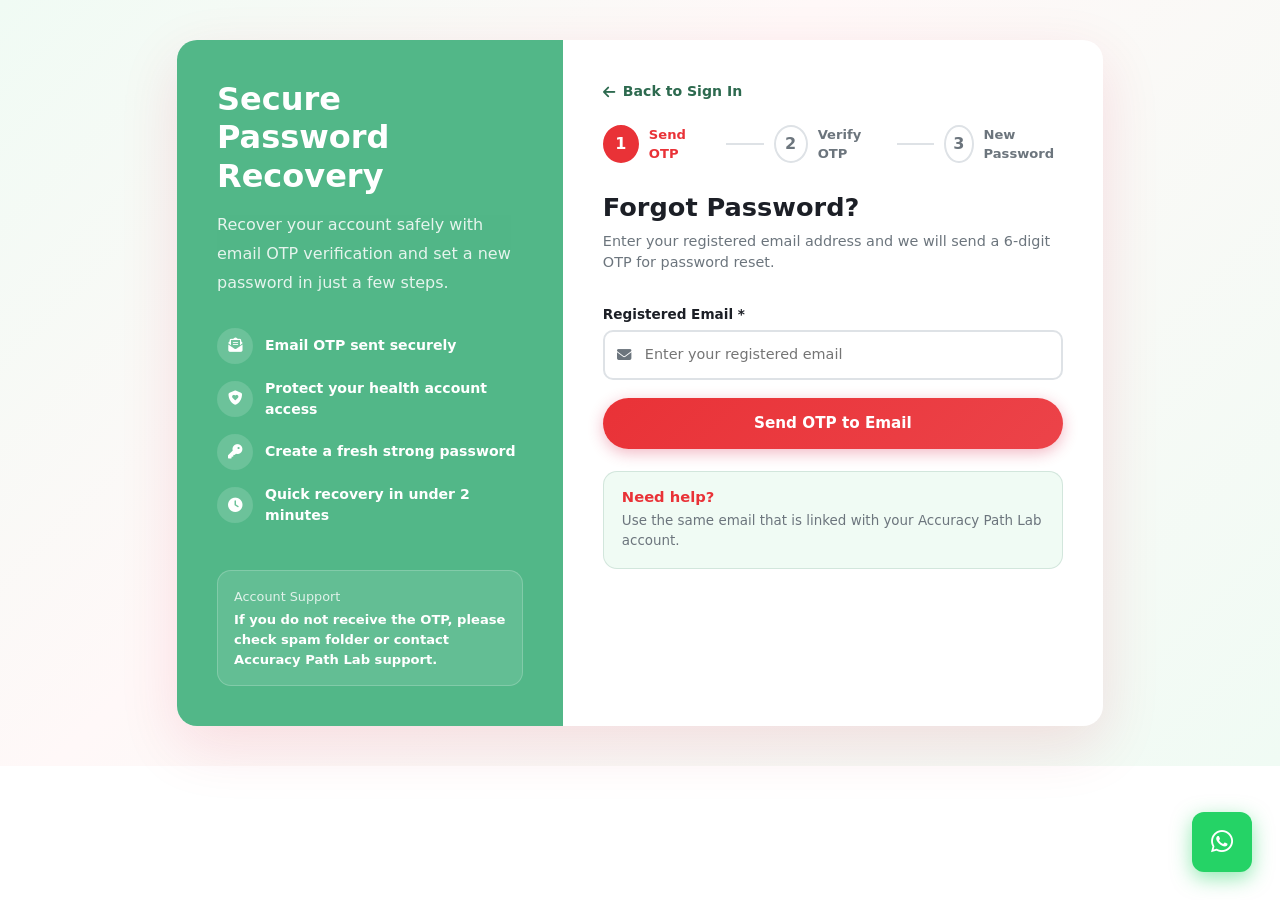
<file: forgot-password.html>
<!doctype html>
<html lang="en">
  <head>
    <meta charset="UTF-8" />
    <meta name="viewport" content="width=device-width, initial-scale=1.0" />
    <title>Forgot Password | Accuracy Path Lab</title>
    <meta
      name="description"
      content="Reset your Accuracy Path Lab password using email OTP verification."
    />
    <link
      rel="icon"
      type="image/png"
      href="assest/images/logos/favicon/favicon-96x96.png"
      sizes="96x96"
    />
    <link
      rel="icon"
      type="image/svg+xml"
      href="assest/images/logos/favicon/favicon.svg"
    />
    <link rel="shortcut icon" href="assest/images/logos/favicon/favicon.ico" />
    <link
      rel="apple-touch-icon"
      sizes="180x180"
      href="assest/images/logos/favicon/apple-touch-icon.png"
    />
    <link rel="manifest" href="assest/images/logos/favicon/site.webmanifest" />
    <link rel="preconnect" href="https://fonts.googleapis.com" />
    <link rel="preconnect" href="https://fonts.gstatic.com" crossorigin />
    <link
      href="https://fonts.googleapis.com/css2?family=Nunito:ital,wght@0,200..1000;1,200..1000&display=swap"
      rel="stylesheet"
    />
    <link
      rel="stylesheet"
      href="https://cdnjs.cloudflare.com/ajax/libs/font-awesome/6.5.1/css/all.min.css"
    />
    <link rel="stylesheet" href="assest/css/swiper-bundle.min.css" />
    <link rel="stylesheet" href="assest/css/bootstrap.min.css" />
    <link rel="stylesheet" href="assest/css/style.css" />
  
  </head>
  <body>
    <div class="preloader">
      <svg
        xmlns="http://www.w3.org/2000/svg"
        id="svg5"
        version="1.1"
        viewBox="0 0 502.98 108.61"
      >
        <path
          pathLength="1"
          id="line"
          d="M5.32 78.13c.96-.01 5-8.5 5.54-8.54.58-.05 6.1 8.51 7.1 8.51 3.66 0 9.29.06 10.71.05 2.53-.01 4.82-72.88 4.82-72.88l4.76 97.28 3.97-24.45 20.45-.22C64 77.86 77.1 63.66 78.36 63.8c1.31.15 6.68 14.08 7.94 14.07 2.3-.03 33.32.04 35.76.02.96 0 5-8.5 5.53-8.53.59-.05 6.1 8.51 7.1 8.5 3.66 0 9.3.07 10.72.06 2.53-.02 4.81-72.89 4.81-72.89l4.77 97.28 3.97-24.44s83.34-3.33 74.69 7.67c-8.65 11-45.3-42.94-31.65-53.58 25.6-19.96 49.96 36.94 40.26 36.5-12.2-.53 1.8-62.32 23.41-51.7 32.24 15.86-17.56 84.92-26.4 81.77-5.73-2.05-.68-21.68 31.4-26.58 26.65-6.42 29.5 2.35 52.62 7.11 2.53-.02 4.82-72.89 4.82-72.89l4.76 97.28 3.97-24.44 20.45-.22c1.31-.02 14.41-14.22 15.68-14.07 1.32.15 6.7 14.08 7.95 14.07 2.29-.03 33.32.04 35.76.02.95 0 5-8.5 5.53-8.54.58-.04 6.1 8.52 7.1 8.52 3.66 0 9.3.06 10.72.05 2.53-.02 4.81-72.89 4.81-72.89l4.77 97.28 3.97-24.44 20.45-.23c1.31-.01 14.4-14.22 15.68-14.07 1.32.16 6.69 14.09 7.94 14.07"
        />
      </svg>
    </div>

    <main>
      <section class="auth-section">
        <div class="container">
          <div class="row justify-content-center">
            <div class="col-xl-10 col-lg-11">
              <div class="auth-card">
                <div class="row g-0">
                  <div class="col-lg-5 auth-left">
                    <h2>Secure Password Recovery</h2>
                    <p>
                      Recover your account safely with email OTP verification
                      and set a new password in just a few steps.
                    </p>
                    <div class="auth-feature">
                      <div class="icon"><i class="fas fa-envelope-open-text"></i></div>
                      <span>Email OTP sent securely</span>
                    </div>
                    <div class="auth-feature">
                      <div class="icon"><i class="fas fa-shield-heart"></i></div>
                      <span>Protect your health account access</span>
                    </div>
                    <div class="auth-feature">
                      <div class="icon"><i class="fas fa-key"></i></div>
                      <span>Create a fresh strong password</span>
                    </div>
                    <div class="auth-feature">
                      <div class="icon"><i class="fas fa-clock"></i></div>
                      <span>Quick recovery in under 2 minutes</span>
                    </div>
                    <div
                      style="
                        margin-top: 30px;
                        padding: 16px;
                        background: rgba(255, 255, 255, 0.1);
                        border-radius: 14px;
                        border: 1px solid rgba(255, 255, 255, 0.2);
                      "
                    >
                      <div style="font-size: 0.8rem; opacity: 0.8; margin-bottom: 4px">
                        Account Support
                      </div>
                      <div style="font-size: 0.82rem; font-weight: 600">
                        If you do not receive the OTP, please check spam folder
                        or contact Accuracy Path Lab support.
                      </div>
                    </div>
                  </div>

                  <div class="col-lg-7 auth-right">
                    <a
                      href="signin.html"
                      style="
                        display: inline-flex;
                        align-items: center;
                        gap: 8px;
                        color: var(--teal);
                        font-size: 0.88rem;
                        font-weight: 800;
                        margin-bottom: 22px;
                      "
                    >
                      <i class="fas fa-arrow-left"></i> Back to Sign In
                    </a>

                    <div class="reset-progress">
                      <div class="reset-progress-step active" id="stepHead1">
                        <div class="reset-progress-dot">1</div>
                        <div class="reset-progress-label">Send OTP</div>
                      </div>
                      <div class="reset-progress-line"></div>
                      <div class="reset-progress-step" id="stepHead2">
                        <div class="reset-progress-dot">2</div>
                        <div class="reset-progress-label">Verify OTP</div>
                      </div>
                      <div class="reset-progress-line"></div>
                      <div class="reset-progress-step" id="stepHead3">
                        <div class="reset-progress-dot">3</div>
                        <div class="reset-progress-label">New Password</div>
                      </div>
                    </div>

                    <div id="resetStep1" class="reset-screen active">
                      <h3>Forgot Password?</h3>
                      <p>
                        Enter your registered email address and we will send a
                        6-digit OTP for password reset.
                      </p>
                      <div class="form-group-apl">
                        <label class="form-label-apl">Registered Email *</label>
                        <div class="input-group-apl">
                          <i class="fas fa-envelope input-icon"></i>
                          <input
                            type="email"
                            class="form-control-apl"
                            id="resetEmail"
                            placeholder="Enter your registered email"
                          />
                        </div>
                      </div>
                      <button
                        class="btn-primary-brand w-100 mb-0"
                        onclick="sendResetOtp()"
                        style="padding: 14px; font-size: 0.95rem"
                      >
                        Send OTP to Email
                      </button>
                      <div class="reset-note-box">
                        <h6>Need help?</h6>
                        <p>
                          Use the same email that is linked with your Accuracy
                          Path Lab account.
                        </p>
                      </div>
                    </div>

                    <div id="resetStep2" class="reset-screen">
                      <h3>Verify OTP</h3>
                      <p>
                        We have sent a 6-digit OTP to
                        <strong id="otpEmailText">your email</strong>.
                      </p>
                      <div class="otp-grid">
                        <input type="text" maxlength="1" class="otp-input" />
                        <input type="text" maxlength="1" class="otp-input" />
                        <input type="text" maxlength="1" class="otp-input" />
                        <input type="text" maxlength="1" class="otp-input" />
                        <input type="text" maxlength="1" class="otp-input" />
                        <input type="text" maxlength="1" class="otp-input" />
                      </div>
                      <div
                        class="d-flex justify-content-between align-items-center mb-4"
                        style="gap: 12px; flex-wrap: wrap"
                      >
                        <span
                          id="otpTimer"
                          style="font-size: 0.84rem; color: var(--text-gray); font-weight: 700"
                        >
                          OTP valid for 02:00
                        </span>
                        <button type="button" class="link-btn" onclick="resendResetOtp()">
                          Resend OTP
                        </button>
                      </div>
                      <button
                        class="btn-primary-brand w-100 mb-3"
                        onclick="verifyResetOtp()"
                        style="padding: 14px; font-size: 0.95rem"
                      >
                        Verify OTP
                      </button>
                      <button
                        type="button"
                        class="btn-outline-primary-brand w-100"
                        onclick="goToResetStep(1)"
                      >
                        Change Email Address
                      </button>
                    </div>

                    <div id="resetStep3" class="reset-screen">
                      <h3>Create New Password</h3>
                      <p>
                        Your OTP is verified. Create a strong password for your
                        account.
                      </p>
                      <div class="form-group-apl">
                        <label class="form-label-apl">New Password *</label>
                        <div class="input-group-apl" style="position: relative">
                          <i class="fas fa-lock input-icon"></i>
                          <input
                            type="password"
                            class="form-control-apl"
                            id="newPassword"
                            placeholder="Enter new password"
                          />
                          <button
                            type="button"
                            onclick="togglePwd('newPassword')"
                            style="
                              position: absolute;
                              right: 14px;
                              top: 50%;
                              transform: translateY(-50%);
                              background: none;
                              border: none;
                              color: var(--text-gray);
                              cursor: pointer;
                            "
                          >
                            <i class="fas fa-eye"></i>
                          </button>
                        </div>
                      </div>
                      <div class="form-group-apl">
                        <label class="form-label-apl">Confirm Password *</label>
                        <div class="input-group-apl" style="position: relative">
                          <i class="fas fa-lock input-icon"></i>
                          <input
                            type="password"
                            class="form-control-apl"
                            id="confirmPassword"
                            placeholder="Confirm new password"
                          />
                          <button
                            type="button"
                            onclick="togglePwd('confirmPassword')"
                            style="
                              position: absolute;
                              right: 14px;
                              top: 50%;
                              transform: translateY(-50%);
                              background: none;
                              border: none;
                              color: var(--text-gray);
                              cursor: pointer;
                            "
                          >
                            <i class="fas fa-eye"></i>
                          </button>
                        </div>
                      </div>
                      <button
                        class="btn-primary-brand w-100 mb-0"
                        onclick="saveNewPassword()"
                        style="padding: 14px; font-size: 0.95rem"
                      >
                        Update Password
                      </button>
                      <p class="text-center mt-3 mb-0 text-base">
                        Remembered your password?
                        <a href="signin.html" style="color: var(--teal); font-weight: 800">
                          Sign In
                        </a>
                      </p>
                    </div>
                  </div>
                </div>
              </div>
            </div>
          </div>
        </div>
      </section>

      <a
        href="https://wa.me/+919138643005?text=Hello%2C%20I%20want%20to%20book%20a%20test%20at%20Accuracy%20Path%20Lab"
        class="whatsapp-float"
        target="_blank"
        title="Chat on WhatsApp"
      >
        <i class="fab fa-whatsapp"></i>
      </a>
      <button class="scroll-top" onclick="scrollToTop()" title="Back to top">
        <i class="fas fa-chevron-up"></i>
      </button>
    </main>

    <script src="assest/js/swiper-bundle.min.js"></script>
    <script src="assest/js/bootstrap.bundle.min.js"></script>
    <script src="assest/js/script.js"></script>
    <script>
      let generatedOtp = '123456';
      let otpCountdown = 120;
      let otpTimerInterval;
      let otpExpired = false;

      function togglePwd(id) {
        const input = document.getElementById(id);
        input.type = input.type === 'password' ? 'text' : 'password';
      }

      function goToResetStep(step) {
        document.querySelectorAll('.reset-screen').forEach((screen, index) => {
          screen.classList.toggle('active', index === step - 1);
        });

        [1, 2, 3].forEach((item) => {
          const head = document.getElementById(`stepHead${item}`);
          head.classList.remove('active', 'done');
          if (item < step) head.classList.add('done');
          if (item === step) head.classList.add('active');
        });
      }

      function sendResetOtp() {
        const email = document.getElementById('resetEmail').value.trim();
        if (!email) {
          showToast('Please enter your registered email address.', 'warning');
          return;
        }
        if (!/^[^\s@]+@[^\s@]+\.[^\s@]+$/.test(email)) {
          showToast('Please enter a valid email address.', 'warning');
          return;
        }
        document.getElementById('otpEmailText').textContent = email;
        generatedOtp = '123456';
        otpExpired = false;
        clearOtpInputs();
        goToResetStep(2);
        startOtpTimer();
        showToast('OTP sent to your email successfully.', 'success');
      }

      function resendResetOtp() {
        generatedOtp = '123456';
        otpExpired = false;
        clearOtpInputs();
        startOtpTimer();
        showToast('A new OTP has been sent to your email.', 'success');
      }

      function verifyResetOtp() {
        const otp = Array.from(document.querySelectorAll('.otp-input'))
          .map((input) => input.value)
          .join('');

        if (otp.length !== 6) {
          showToast('Please enter the complete 6-digit OTP.', 'warning');
          return;
        }

        if (otpExpired || otpCountdown <= 0) {
          showToast('Your OTP has expired. Please resend OTP.', 'warning');
          return;
        }

        if (otp !== generatedOtp) {
          showToast('Invalid OTP. Please try again.', 'warning');
          return;
        }

        clearInterval(otpTimerInterval);
        goToResetStep(3);
        showToast('OTP verified successfully.', 'success');
      }

      function saveNewPassword() {
        const newPassword = document.getElementById('newPassword').value;
        const confirmPassword = document.getElementById('confirmPassword').value;

        if (!newPassword || !confirmPassword) {
          showToast('Please fill both password fields.', 'warning');
          return;
        }

        if (newPassword.length < 6) {
          showToast('Password must be at least 6 characters long.', 'warning');
          return;
        }

        if (newPassword !== confirmPassword) {
          showToast('Passwords do not match.', 'warning');
          return;
        }

        showToast('Password updated successfully. Redirecting to sign in...', 'success');
        setTimeout(() => {
          window.location.href = 'signin.html';
        }, 1500);
      }

      function startOtpTimer() {
        clearInterval(otpTimerInterval);
        otpCountdown = 120;
        otpExpired = false;
        updateOtpTimerText();

        otpTimerInterval = setInterval(() => {
          otpCountdown -= 1;
          updateOtpTimerText();

          if (otpCountdown <= 0) {
            clearInterval(otpTimerInterval);
            otpExpired = true;
            document.getElementById('otpTimer').textContent = 'OTP expired. Please resend OTP.';
          }
        }, 1000);
      }

      function updateOtpTimerText() {
        const minutes = String(Math.floor(otpCountdown / 60)).padStart(2, '0');
        const seconds = String(otpCountdown % 60).padStart(2, '0');
        document.getElementById('otpTimer').textContent = `OTP valid for ${minutes}:${seconds}`;
      }

      function clearOtpInputs() {
        document.querySelectorAll('.otp-input').forEach((input) => {
          input.value = '';
        });
        document.querySelector('.otp-input')?.focus();
      }

      document.querySelectorAll('.otp-input').forEach((input, index, allInputs) => {
        input.addEventListener('input', (event) => {
          event.target.value = event.target.value.replace(/[^0-9]/g, '');
          if (event.target.value && index < allInputs.length - 1) {
            allInputs[index + 1].focus();
          }
        });

        input.addEventListener('keydown', (event) => {
          if (event.key === 'Backspace' && !event.target.value && index > 0) {
            allInputs[index - 1].focus();
          }
        });
      });
    </script>
  </body>
</html>
</file>
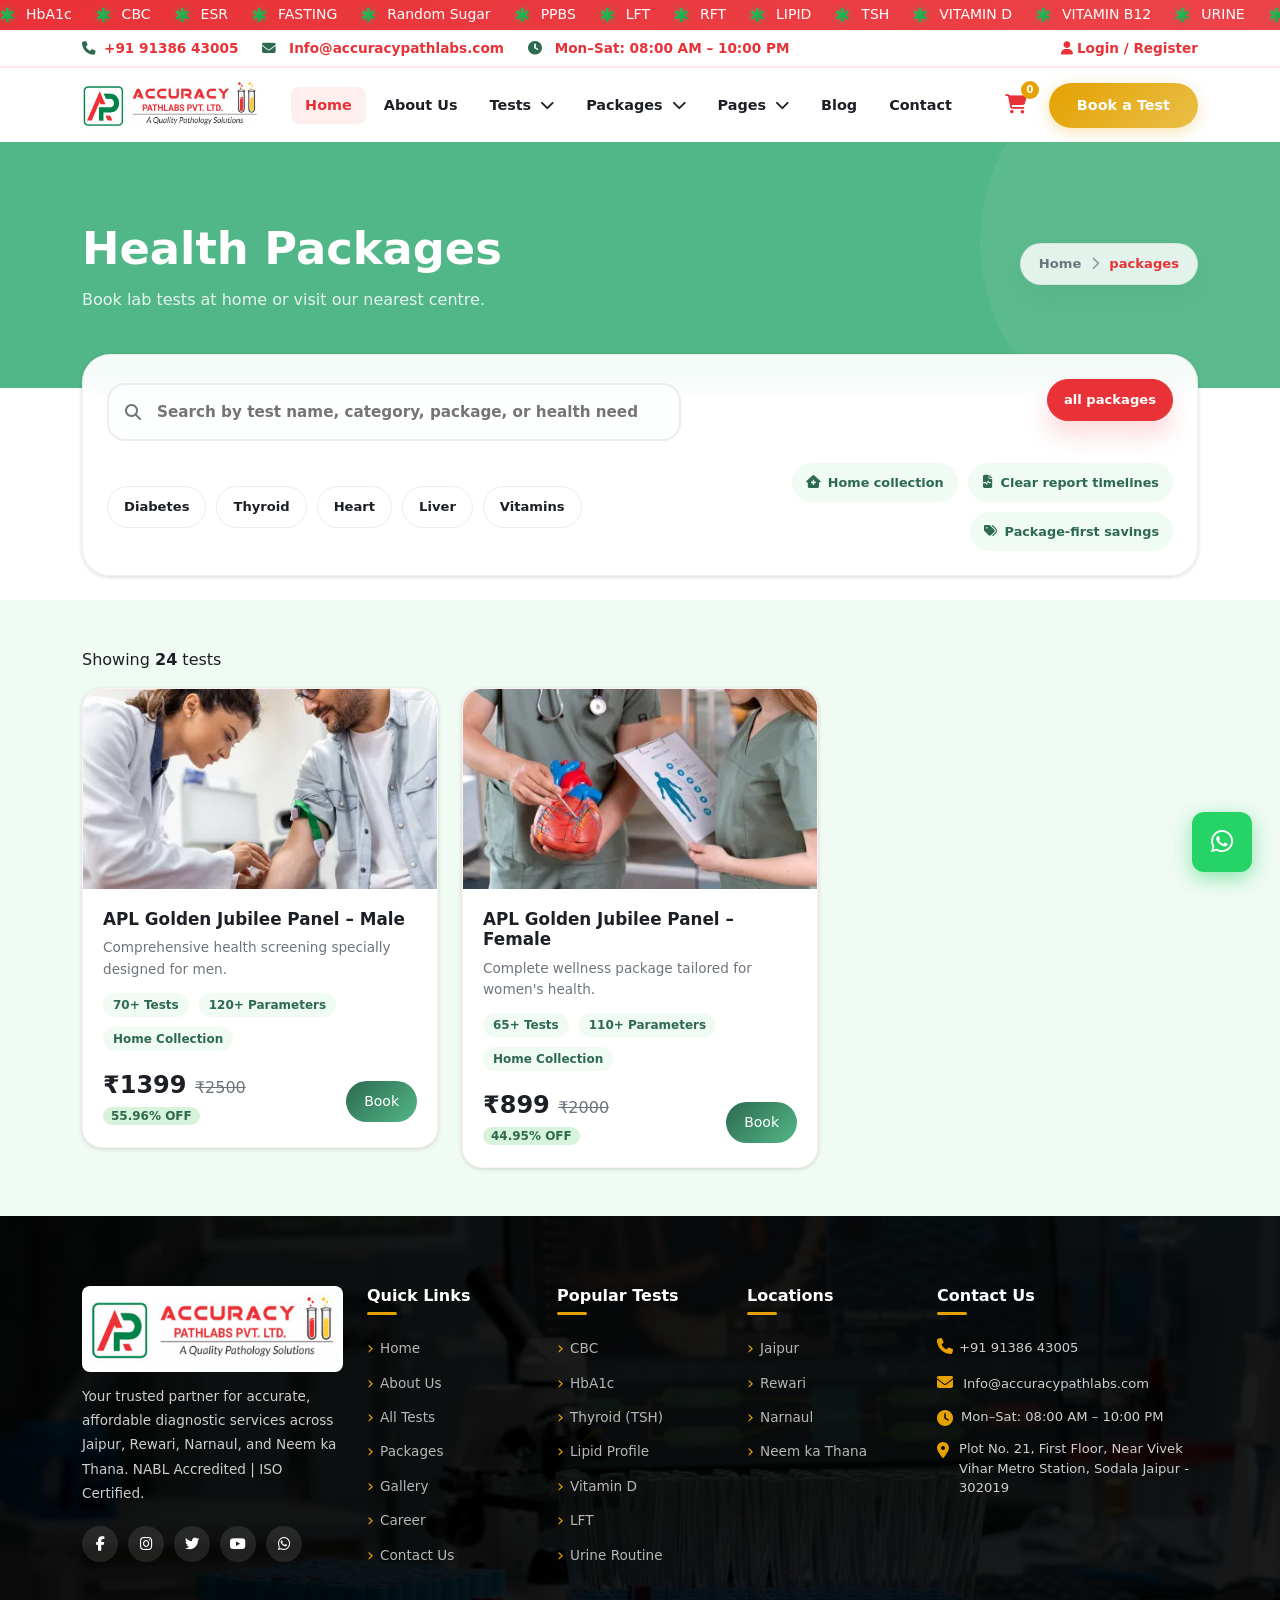
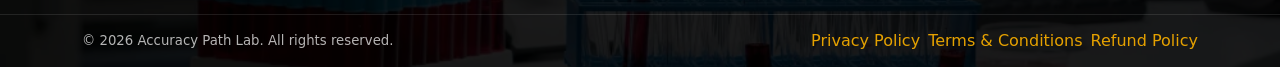
<file: package.html>
<!doctype html>
<html lang="en">
  <head>
    <!-- Charset & Viewport -->
    <meta charset="UTF-8" />
    <meta name="viewport" content="width=device-width, initial-scale=1.0" />

    <!-- Title -->
    <title>
      Accuracy Path Lab – Trusted Diagnostics in Jaipur, Rewari & Beyond
    </title>

    <!-- Basic SEO -->
    <meta
      name="description"
      content="Accuracy Path Lab offers accurate, affordable pathology tests and health packages at centers in Jaipur, Rewari, Narnaul, and Neem ka Thana. Book online today."
    />
    <meta
      name="keywords"
      content="Path Lab Jaipur, Diagnostic Center Rewari, Blood Test Jaipur, Health Packages India"
    />
    <meta name="author" content="Accuracy Path Lab" />

    <!-- Robots -->
    <meta name="robots" content="noindex, nofollow" />

    <!-- Canonical -->
    <link rel="canonical" href="#" />

    <!-- Favicon -->
    <link
      rel="icon"
      type="image/png"
      href="assest/images/logos/favicon/favicon-96x96.png"
      sizes="96x96"
    />
    <link
      rel="icon"
      type="image/svg+xml"
      href="assest/images/logos/favicon/favicon.svg"
    />
    <link rel="shortcut icon" href="assest/images/logos/favicon/favicon.ico" />
    <link
      rel="apple-touch-icon"
      sizes="180x180"
      href="assest/images/logos/favicon/apple-touch-icon.png"
    />
    <meta name="apple-mobile-web-app-title" content="Accuracy" />
    <link rel="manifest" href="assest/images/logos/favicon/site.webmanifest" />

    <!-- Open Graph (Facebook / WhatsApp) -->
    <meta
      property="og:title"
      content="Accuracy Path Lab – Trusted Diagnostics"
    />
    <meta
      property="og:description"
      content="Affordable and accurate pathology tests in Jaipur, Rewari & nearby cities."
    />
    <meta property="og:image" content="#" />
    <meta property="og:url" content="#" />
    <meta property="og:type" content="website" />

    <!-- Twitter Card -->
    <meta name="twitter:card" content="summary_large_image" />
    <meta name="twitter:title" content="Accuracy Path Lab" />
    <meta
      name="twitter:description"
      content="Book pathology tests online with Accuracy Path Lab."
    />
    <meta
      name="twitter:image"
      content="https://yourwebsite.com/assest/images/og-image.jpg"
    />

    <!-- Theme Color -->
    <meta name="theme-color" content="#16a34a" />

    <!-- Preconnect (Performance Boost) -->
    <link rel="preconnect" href="https://fonts.googleapis.com" />
    <link rel="preconnect" href="https://fonts.gstatic.com" crossorigin />
    <link
      href="https://fonts.googleapis.com/css2?family=Nunito:ital,wght@0,200..1000;1,200..1000&display=swap"
      rel="stylesheet"
    />

    <!-- CSS -->
    <link
      rel="stylesheet"
      href="https://cdnjs.cloudflare.com/ajax/libs/font-awesome/6.5.1/css/all.min.css"
    />
    <link rel="stylesheet" href="assest/css/swiper-bundle.min.css" />
    <link rel="stylesheet" href="assest/css/bootstrap.min.css" />
    <link rel="stylesheet" href="assest/css/style.css" />

    <!-- Preload Important Image -->
    <link rel="preload" as="image" href="assest/images/banner/banner1.webp" />

    <!-- Structured Data (Schema.org SEO Boost 🔥) -->
    <script type="application/ld+json">
      {
        "@context": "https://schema.org",
        "@type": "MedicalBusiness",
        "name": "Accuracy Path Lab",
        "image": "#",
        "url": "#",
        "telephone": "+91-XXXXXXXXXX",
        "address": {
          "@type": "PostalAddress",
          "streetAddress": "Your Address",
          "addressLocality": "Jaipur",
          "addressRegion": "RJ",
          "postalCode": "302001",
          "addressCountry": "IN"
        },
        "sameAs": ["https://facebook.com/", "https://instagram.com/"]
      }
    </script>
  </head>
<style>

.filter-bar{background:#fff;box-shadow:0 4px 20px rgba(0,53,128,.1);border-radius:16px;padding:24px;margin:-30px auto 40px;position:relative;z-index:10}
.filter-tabs .btn{border-radius:30px;padding:8px 20px;font-size:.85rem;font-weight:600;margin:4px;transition:.3s}
.filter-tabs .btn.active,.filter-tabs .btn:hover{background:#003580;color:#fff;border-color:#003580}
.search-tests{border-radius:30px;padding:10px 20px;border:2px solid #e0e0e0;font-size:.9rem;width:100%;transition:.3s}
.search-tests:focus{border-color:#00A99D;outline:none;box-shadow:0 0 0 4px rgba(0,169,157,.15)}
.test-card{background:#fff;border-radius:16px;box-shadow:0 4px 20px rgba(0,53,128,.07);border:1px solid #f0f0f0;padding:20px;transition:.3s;height:100%}
.test-card:hover{transform:translateY(-5px);box-shadow:0 12px 30px rgba(0,53,128,.15);border-color:#00A99D}
.test-icon{width:56px;height:56px;border-radius:14px;display:flex;align-items:center;justify-content:center;font-size:1.5rem;margin-bottom:14px}
.test-name{font-size:1rem;font-weight:700;color:#003580;margin-bottom:6px}
.test-includes{font-size:.78rem;color:#666;margin-bottom:12px;line-height:1.5}
.test-price{font-size:1.3rem;font-weight:800;color:#00A99D}
.test-mrp{font-size:.82rem;color:#999;text-decoration:line-through;margin-left:6px}
.test-discount{background:#FF6B35;color:#fff;font-size:.72rem;font-weight:700;padding:2px 8px;border-radius:20px;margin-left:6px}
.test-tags span{font-size:.7rem;background:#f0f7ff;color:#003580;padding:3px 10px;border-radius:20px;margin:2px 2px 0 0;display:inline-block}
</style>
</head>

<body>
    <div class="preloader">
      <svg
        xmlns="http://www.w3.org/2000/svg"
        id="svg5"
        version="1.1"
        viewBox="0 0 502.98 108.61"
      >
        <path
          pathLength="1"
          id="line"
          d="M5.32 78.13c.96-.01 5-8.5 5.54-8.54.58-.05 6.1 8.51 7.1 8.51 3.66 0 9.29.06 10.71.05 2.53-.01 4.82-72.88 4.82-72.88l4.76 97.28 3.97-24.45 20.45-.22C64 77.86 77.1 63.66 78.36 63.8c1.31.15 6.68 14.08 7.94 14.07 2.3-.03 33.32.04 35.76.02.96 0 5-8.5 5.53-8.53.59-.05 6.1 8.51 7.1 8.5 3.66 0 9.3.07 10.72.06 2.53-.02 4.81-72.89 4.81-72.89l4.77 97.28 3.97-24.44s83.34-3.33 74.69 7.67c-8.65 11-45.3-42.94-31.65-53.58 25.6-19.96 49.96 36.94 40.26 36.5-12.2-.53 1.8-62.32 23.41-51.7 32.24 15.86-17.56 84.92-26.4 81.77-5.73-2.05-.68-21.68 31.4-26.58 26.65-6.42 29.5 2.35 52.62 7.11 2.53-.02 4.82-72.89 4.82-72.89l4.76 97.28 3.97-24.44 20.45-.22c1.31-.02 14.41-14.22 15.68-14.07 1.32.15 6.7 14.08 7.95 14.07 2.29-.03 33.32.04 35.76.02.95 0 5-8.5 5.53-8.54.58-.04 6.1 8.52 7.1 8.52 3.66 0 9.3.06 10.72.05 2.53-.02 4.81-72.89 4.81-72.89l4.77 97.28 3.97-24.44 20.45-.23c1.31-.01 14.4-14.22 15.68-14.07 1.32.16 6.69 14.09 7.94 14.07"
        />
      </svg>
      <!-- partial -->
    </div>
    <div class="marquee-text">
      <ul
        class="d-flex align-items-center gap-4 marquee-ul marquee-text-animation"
      >
        <li>
          <a href="#"
            ><i class="fa-solid fa-star-of-life medical-icon"></i> HbA1c
          </a>
        </li>
        <li>
          <a href="#"
            ><i class="fa-solid fa-star-of-life medical-icon"></i> CBC
          </a>
        </li>
        <li>
          <a href="#"
            ><i class="fa-solid fa-star-of-life medical-icon"></i> ESR
          </a>
        </li>
        <li>
          <a href="#"
            ><i class="fa-solid fa-star-of-life medical-icon"></i> FASTING
          </a>
        </li>
        <li>
          <a href="#"
            ><i class="fa-solid fa-star-of-life medical-icon"></i> Random
            Sugar</a
          >
        </li>
        <li>
          <a href="#"
            ><i class="fa-solid fa-star-of-life medical-icon"></i> PPBS</a
          >
        </li>
        <li>
          <a href="#"
            ><i class="fa-solid fa-star-of-life medical-icon"></i> LFT
          </a>
        </li>
        <li>
          <a href="#"
            ><i class="fa-solid fa-star-of-life medical-icon"></i> RFT</a
          >
        </li>
        <li>
          <a href="#"
            ><i class="fa-solid fa-star-of-life medical-icon"></i> LIPID
          </a>
        </li>
        <li>
          <a href="#"
            ><i class="fa-solid fa-star-of-life medical-icon"></i> TSH
          </a>
        </li>
        <li>
          <a href="#"
            ><i class="fa-solid fa-star-of-life medical-icon"></i> VITAMIN D
          </a>
        </li>
        <li>
          <a href="#"
            ><i class="fa-solid fa-star-of-life medical-icon"></i> VITAMIN
            B12</a
          >
        </li>
        <li>
          <a href="#"
            ><i class="fa-solid fa-star-of-life medical-icon"></i> URINE
          </a>
        </li>

        <li>
          <a href="#"
            ><i class="fa-solid fa-star-of-life medical-icon"></i> HbA1c
          </a>
        </li>
        <li>
          <a href="#"
            ><i class="fa-solid fa-star-of-life medical-icon"></i> CBC
          </a>
        </li>
        <li>
          <a href="#"
            ><i class="fa-solid fa-star-of-life medical-icon"></i> ESR
          </a>
        </li>
        <li>
          <a href="#"
            ><i class="fa-solid fa-star-of-life medical-icon"></i> FASTING
          </a>
        </li>
        <li>
          <a href="#"
            ><i class="fa-solid fa-star-of-life medical-icon"></i> Random
            Sugar</a
          >
        </li>
        <li>
          <a href="#"
            ><i class="fa-solid fa-star-of-life medical-icon"></i> PPBS</a
          >
        </li>
        <li>
          <a href="#"
            ><i class="fa-solid fa-star-of-life medical-icon"></i> LFT
          </a>
        </li>
        <li>
          <a href="#"
            ><i class="fa-solid fa-star-of-life medical-icon"></i> RFT</a
          >
        </li>
        <li>
          <a href="#"
            ><i class="fa-solid fa-star-of-life medical-icon"></i> LIPID
          </a>
        </li>
        <li>
          <a href="#"
            ><i class="fa-solid fa-star-of-life medical-icon"></i> TSH
          </a>
        </li>
        <li>
          <a href="#"
            ><i class="fa-solid fa-star-of-life medical-icon"></i> VITAMIN D
          </a>
        </li>
        <li>
          <a href="#"
            ><i class="fa-solid fa-star-of-life medical-icon"></i> VITAMIN
            B12</a
          >
        </li>
        <li>
          <a href="#"
            ><i class="fa-solid fa-star-of-life medical-icon"></i> URINE
          </a>
        </li>
      </ul>
    </div>
    <header>
      <!-- ===== TOP BAR ===== -->
      <div class="top-bar d-none d-lg-block">
        <div class="container">
          <div class="d-flex align-items-center justify-content-between">
            <div class="d-flex align-items-center gap-4">
              <a href="tel:+919138643005"
                ><i class="fas fa-phone me-2 text-teal"></i>+91 91386 43005</a
              >
              <a href="mailto:Info@accuracypathlabs.com"
                ><i class="fas fa-envelope me-2 text-teal"></i
                ><span> Info@accuracypathlabs.com</span></a
              >
              <span
                ><i class="fas fa-clock me-2 text-teal"></i>
                <span>Mon–Sat: 08:00 AM – 10:00 PM</span>
              </span>
            </div>
            <div class="d-flex align-items-center gap-3">
              <!-- <select class="location-select">
                <option value="jaipur">Jaipur</option>
                <option value="rewari">Rewari</option>
                <option value="narnaul">Narnaul</option>
                <option value="neem-ka-thana">Neem ka Thana</option>
              </select> -->
              <a href="#" class="nav-login-btn"
                ><i class="fas fa-user me-1"></i>Login / Register</a
              >
            </div>
          </div>
        </div>
      </div>

      <!-- ===== MAIN NAVBAR ===== -->
      <nav class="main-navbar">
        <div class="container">
          <div class="d-flex align-items-center justify-content-between">
            <!-- Logo -->
            <a href="#" class="navbar-brand-text"
              ><img
                src="assest/images/logos/accuracy-pathlabs.jpg"
                alt="Accuracy Path Labs"
            /></a>

            <!-- Desktop Nav -->
            <ul
              class="d-none d-lg-flex list-unstyled mb-0 align-items-center gap-1"
            >
              <li><a href="#" class="nav-link-custom active">Home</a></li>
              <li><a href="#" class="nav-link-custom">About Us</a></li>
              <li class="position-relative" id="testsDropdown">
                <a href="#" class="nav-link-custom"
                  >Tests <i class="fas fa-chevron-down ms-1"></i
                ></a>
                <ul
                  class="dropdown-menu"
                  id="testsMenu"
                  style="min-width: 200px"
                >
                  <li><a class="dropdown-item" href="#">All Tests</a></li>
                  <li><a class="dropdown-item" href="#">Blood Tests</a></li>
                  <li><a class="dropdown-item" href="#">Thyroid Tests</a></li>
                  <li><a class="dropdown-item" href="#">Diabetes Tests</a></li>
                  <li><a class="dropdown-item" href="#">Liver Tests</a></li>
                </ul>
              </li>

              <li class="position-relative" id="pkgDropdown">
                <a href="#" class="nav-link-custom"
                  >Packages <i class="fas fa-chevron-down ms-1"></i
                ></a>
                <ul class="dropdown-menu" id="pkgMenu" style="min-width: 200px">
                  <li><a class="dropdown-item" href="#">All Packages</a></li>
                  <li>
                    <a class="dropdown-item" href="#">Wellness Package</a>
                  </li>
                  <li><a class="dropdown-item" href="#">Cardiac Package</a></li>
                  <li>
                    <a class="dropdown-item" href="#">Diabetes Package</a>
                  </li>
                  <li>
                    <a class="dropdown-item" href="#">Full Body Checkup</a>
                  </li>
                </ul>
              </li>
              <li class="position-relative" id="pageDropdown">
                <a href="#" class="nav-link-custom"
                  >Pages <i class="fas fa-chevron-down ms-1"></i
                ></a>
                <ul
                  class="dropdown-menu"
                  id="pageMenu"
                  style="min-width: 200px"
                >
                  <li><a class="dropdown-item" href="#">Gallery</a></li>
                  <li>
                    <a class="dropdown-item" href="#">Videos</a>
                  </li>
                  <li>
                    <a class="dropdown-item" href="#">Join Our Partner</a>
                  </li>
                  <li><a class="dropdown-item" href="#">Career</a></li>
                </ul>
              </li>
              <li><a href="#" class="nav-link-custom">Blog</a></li>
              <li><a href="#" class="nav-link-custom">Contact</a></li>
            </ul>

            <!-- Right Side Actions -->
            <div class="d-flex align-items-center gap-3">
              <!-- Cart -->
              <div class="cart-btn" title="View Cart">
                <i class="fas fa-shopping-cart"></i>
                <span class="cart-badge">0</span>
              </div>
              <!-- Book Test CTA -->
              <a href="#" class="btn-orange d-none d-md-inline-block"
                >Book a Test</a
              >
              <!-- Nearest Lab -->
              <a
                href="#"
                class="btn-outline-primary-brand d-none d-xxl-inline-block"
                >Nearest Lab</a
              >
              <!-- Hamburger -->
              <button
                class="d-lg-none"
                style="
                  background: none;
                  border: none;
                  font-size: 1.4rem;
                  color: var(--primary);
                  cursor: pointer;
                "
                onclick="openMobileMenu()"
              >
                <i class="fas fa-bars"></i>
              </button>
            </div>
          </div>
        </div>
      </nav>
      <div class="mobile-menu d-lg-none" id="mobileMenu">
        <div class="mobile-menu-header">
          <h5>Accuracy Path Lab</h5>
          <button class="mobile-menu-close" onclick="closeMobileMenu()">
            <i class="fas fa-times"></i>
          </button>
        </div>
        <ul class="mobile-nav mt-2">
          <li>
            <a href="#"><i class="fas fa-home me-2 text-teal"></i>Home</a>
          </li>
          <li>
            <a href="#"
              ><i class="fas fa-info-circle me-2 text-teal"></i>About Us</a
            >
          </li>
          <li>
            <a
              data-bs-toggle="collapse"
              href="#testMenu"
              role="button"
              aria-expanded="false"
            >
              <i class="fas fa-flask me-2 text-teal"></i
              ><span>
                Tests
                <i class="fas fa-chevron-down ms-auto"></i>
              </span>
            </a>

            <ul class="collapse sub-menu" id="testMenu">
              <li><a href="#">All Tests</a></li>
              <li><a href="#">Blood Tests</a></li>
              <li><a href="#">Thyroid Tests</a></li>
              <li><a href="#">Diabetes Tests</a></li>
            </ul>
          </li>

          <li>
            <a
              data-bs-toggle="collapse"
              href="#pkgMenu"
              role="button"
              aria-expanded="false"
            >
              <i class="fas fa-box me-2 text-teal"></i
              ><span>
                Packages
                <i class="fas fa-chevron-down ms-auto"></i>
              </span>
            </a>
            <ul class="collapse sub-menu" id="pkgMenu">
              <li><a href="#">All Packages</a></li>
              <li><a href="#">Wellness</a></li>
              <li><a href="#">Cardiac</a></li>
              <li><a href="#">Full Body Checkup</a></li>
            </ul>
          </li>

          <li>
            <a
              data-bs-toggle="collapse"
              href="#pageMenu2"
              role="button"
              aria-expanded="false"
            >
              <i class="fas fa-images me-2 text-teal"></i
              ><span>
                Pages
                <i class="fas fa-chevron-down ms-auto"></i>
              </span>
            </a>
            <ul class="collapse sub-menu" id="pageMenu2">
              <li><a href="#">Gallery</a></li>
              <li><a href="#">Videos</a></li>
              <li><a href="#">Join Our Partner</a></li>
              <li><a href="#">Career</a></li>
            </ul>
          </li>

          <li>
            <a href="#"><i class="fas fa-blog me-2 text-teal"></i>Blog</a>
          </li>

          <li>
            <a href="#"
              ><i class="fas fa-envelope me-2 text-teal"></i>Contact Us</a
            >
          </li>
        </ul>
        <div class="mobile-nav-btns">
          <div class="d-flex align-items-center gap-2">
            <a href="#" class="btn-orange text-center w-100"> Book test</a>
            <a href="#" class="btn-outline-primary-brand text-center w-100"
              >Near Lab</a
            >
          </div>
          <a href="#" class="btn-primary-brand text-center"
            ><i class="fas fa-user me-1"></i>Login / Register</a
          >
        </div>
        <div class="p-3 border-top mt-2">
          <a href="tel:+9191386 43005" class="mb-1 text-black d-block"
            ><i class="fas fa-phone me-2 text-teal"></i>+91 91386 43005</a
          >
          <a
            href="mailto:Info@accuracypathlabs.com"
            class="mb-1 text-black d-block"
            ><i class="fas fa-envelope me-2 text-teal"></i
            >Info@accuracypathlabs.com</a
          >
          <p class="mb-1 mt-2">
            <i class="fas fa-clock me-2 text-teal"></i>7:00 AM – 8:00 PM Daily
          </p>
        </div>
      </div>
    </header>
    <main>

<!-- Page Hero -->
<div class="page-hero">
  <div class="container">
    <div class="d-flex align-items-center justify-content-between">
    <div>
        <h1> Health Packages</h1>
        <p>Book lab tests at home or visit our nearest centre. </p>
    </div>
    <div class="diagnostics-breadcrumb">
      <a href="index.html">Home</a>
     
      <span class="sep"><i class="fas fa-chevron-right"></i></span>
      <span class="current">packages</span>
    </div>
   </div>
  </div>
</div>

<section class="diagnostics-toolbar-wrap  mb-4">
  <div class="container">
    <div class="diagnostics-toolbar">
      <div class="diagnostics-toolbar-grid">
        <div class="diagnostics-search">
          <i class="fas fa-search"></i>
          <input
            type="text"
            id="testSearch"
            placeholder="Search by test name, category, package, or health need"
          />
        </div>
       <div class="catalog-switch text-center mb-4">
  <ul class="nav nav-pills justify-content-center" id="testTabs" role="tablist">

    <li class="nav-item">
      <button 
        class="nav-link active btn btn-primary-brand">
        all  packages
      </button>
    </li>

  

  </ul>
</div>
        <div class="catalog-chip-row">
          <button type="button" class="catalog-chip" data-cat="diabetes" onclick="filterCat('diabetes', this)">Diabetes</button>
          <button type="button" class="catalog-chip" data-cat="thyroid" onclick="filterCat('thyroid', this)">Thyroid</button>
          <button type="button" class="catalog-chip" data-cat="heart" onclick="filterCat('heart', this)">Heart</button>
          <button type="button" class="catalog-chip" data-cat="liver" onclick="filterCat('liver', this)">Liver</button>
          <button type="button" class="catalog-chip" data-cat="vitamins" onclick="filterCat('vitamins', this)">Vitamins</button>
        </div>
        <div class="catalog-highlights">
          <span class="catalog-highlight"><i class="fas fa-house-medical"></i> Home collection</span>
          <span class="catalog-highlight"><i class="fas fa-file-waveform"></i> Clear report timelines</span>
          <span class="catalog-highlight"><i class="fas fa-tags"></i> Package-first savings</span>
        </div>
      </div>
    </div>
  </div>
</section>

<!-- Tests Section -->
 <div class="bg-light-blue pt-5 tab-content">
<div class="container pb-5">
  <!-- Tests Tab -->
  <div class=" tab-pane fade show active" id="tab-tests">
    <p class="result-count" id="resultCount">Showing <strong>24</strong> tests</p>
    <div class="row g-4" id="testsGrid">
     <div class="col-12 col-md-6 col-lg-4">
          <div class="card-apl package-card">
                  <div class="pkg-img-wrapper">
                    <img
                      src="assest/images/banner/package1.webp"
                      class="img-fluid"
                    />
                  </div>
                  <div class="pkg-content">
                    <h5>APL Golden Jubilee Panel – Male</h5>
                    <p>
                      Comprehensive health screening specially designed for men.
                    </p>
                    <div class="pkg-includes">
                      <span>70+ Tests</span><span>120+ Parameters</span
                      ><span>Home Collection</span>
                    </div>
                    <div
                      class="d-flex justify-content-between align-items-center mt-3"
                    >
                      <div>
                        <div class="pkg-price">₹1399 <del>₹2500</del></div>
                        <span class="discount-badge">55.96% OFF</span>
                      </div>
                      <a href="#" class="btn-teal">Book</a>
                    </div>
                  </div>
                </div>
     </div>
     <div class="col-12 col-md-6 col-lg-4">
           <div class="card-apl package-card">
                  <div class="pkg-img-wrapper">
                    <img
                      src="assest/images/banner/package2.webp"
                      class="img-fluid"
                    />
                  </div>
                  <div class="pkg-content">
                    <h5>APL Golden Jubilee Panel – Female</h5>
                    <p>
                      Complete wellness package tailored for women's health.
                    </p>
                    <div class="pkg-includes">
                      <span>65+ Tests</span><span>110+ Parameters</span
                      ><span>Home Collection</span>
                    </div>
                    <div
                      class="d-flex justify-content-between align-items-center mt-3"
                    >
                      <div>
                        <div class="pkg-price">₹899 <del>₹2000</del></div>
                        <span class="discount-badge">44.95% OFF</span>
                      </div>
                      <a href="#" class="btn-teal">Book</a>
                    </div>
                  </div>
                </div>
     </div>
   
    </div>
  </div>
 
</div>
</div>


</main>
 <!-- ===== FOOTER ===== -->
    <footer class="main-footer">
      <div class="container">
        <div class="row g-4">
          <div class="col-lg-3 col-md-6">
            <div class="footer-logo">
              <a href="#" class="rounded-3 p-2 d-block bg-white"
                ><img
                  src="assest/images/logos/accuracy-pathlabs.jpg"
                  alt="logo"
                  class="img-fluid "
              /></a>
            </div>
            <p class="footer-about">
              Your trusted partner for accurate, affordable diagnostic services
              across Jaipur, Rewari, Narnaul, and Neem ka Thana. NABL Accredited
              | ISO Certified.
            </p>
            <div class="footer-social">
              <a href="#"><i class="fab fa-facebook-f"></i></a>
              <a href="#"><i class="fab fa-instagram"></i></a>
              <a href="#"><i class="fab fa-twitter"></i></a>
              <a href="#"><i class="fab fa-youtube"></i></a>
              <a href="https://wa.me/919138643005"
                ><i class="fab fa-whatsapp"></i
              ></a>
            </div>
          </div>
          <div class="col-lg-2 col-md-6">
            <h6 class="footer-title">Quick Links</h6>
            <ul class="footer-links">
              <li><a href="#">Home</a></li>
              <li><a href="#">About Us</a></li>
              <li><a href="#">All Tests</a></li>
              <li><a href="#">Packages</a></li>
              <li><a href="#">Gallery</a></li>
              <li><a href="#">Career</a></li>
              <li><a href="#">Contact Us</a></li>
            </ul>
          </div>
          <div class="col-lg-2 col-md-6">
            <h6 class="footer-title">Popular Tests</h6>
            <ul class="footer-links">
              <li><a href="#">CBC</a></li>
              <li><a href="#">HbA1c</a></li>
              <li><a href="#">Thyroid (TSH)</a></li>
              <li><a href="#">Lipid Profile</a></li>
              <li><a href="#">Vitamin D</a></li>
              <li><a href="#">LFT</a></li>
              <li><a href="#">Urine Routine</a></li>
            </ul>
          </div>
          <div class="col-lg-2 col-md-6">
            <h6 class="footer-title">Locations</h6>
            <ul class="footer-links">
              <li><a href="#">Jaipur</a></li>
              <li><a href="#">Rewari</a></li>
              <li><a href="#">Narnaul</a></li>
              <li><a href="#">Neem ka Thana</a></li>
            </ul>
          </div>
          <div class="col-lg-3 col-md-6">
            <h6 class="footer-title">Contact Us</h6>
            <div class="footer-contact-item">
              <a href="tel:+919138643005" class="text-white"
                ><i class="fas fa-phone me-2"></i
                ><span>+91 91386 43005</span></a
              >
            </div>
            <div class="footer-contact-item">
              <a href="mailto:Info@accuracypathlabs.com" class="text-white"
                ><i class="fas fa-envelope me-2"></i
                ><span> Info@accuracypathlabs.com</span></a
              >
            </div>
            <div class="footer-contact-item">
              <i class="fas fa-clock"></i
              ><span>Mon–Sat: 08:00 AM – 10:00 PM</span>
            </div>
            <div class="footer-contact-item">
              <i class="fas fa-map-marker-alt"></i
              ><span
                >Plot No. 21, First Floor, Near Vivek Vihar Metro Station,
                Sodala Jaipur - 302019</span
              >
            </div>
          </div>
        </div>
      </div>
      <div class="footer-bottom">
        <div class="container">
          <div
            class="d-flex align-items-center justify-content-between flex-wrap gap-3"
          >
            <p>© 2026 Accuracy Path Lab. All rights reserved.</p>
            <div class="d-flex gap-3">
              <ul class="d-flex align-items-center gap-2 mb-0">
                <li><a href="#">Privacy Policy</a></li>
                <li><a href="#">Terms & Conditions</a></li>
                <li><a href="#">Refund Policy</a></li>
              </ul>
            </div>
          </div>
        </div>
      </div>
    </footer>
    <!-- ===== WHATSAPP & SCROLL TOP ===== -->
    <a
      href="https://wa.me/+919138643005?text=Hello%2C%20I%20want%20to%20book%20a%20test%20at%20Accuracy%20Path%20Lab"
      class="whatsapp-float"
      target="_blank"
      title="Chat on WhatsApp"
    >
      <i class="fab fa-whatsapp"></i>
    </a>
    <button class="scroll-top" onclick="scrollToTop()" title="Back to top">
      <i class="fas fa-chevron-up"></i>
    </button>
    <script src="assest/js/swiper-bundle.min.js"></script>
    <script src="assest/js/bootstrap.bundle.min.js"></script>
    <script src="assest/js/script.js"></script>

</body>
</html>
</file>
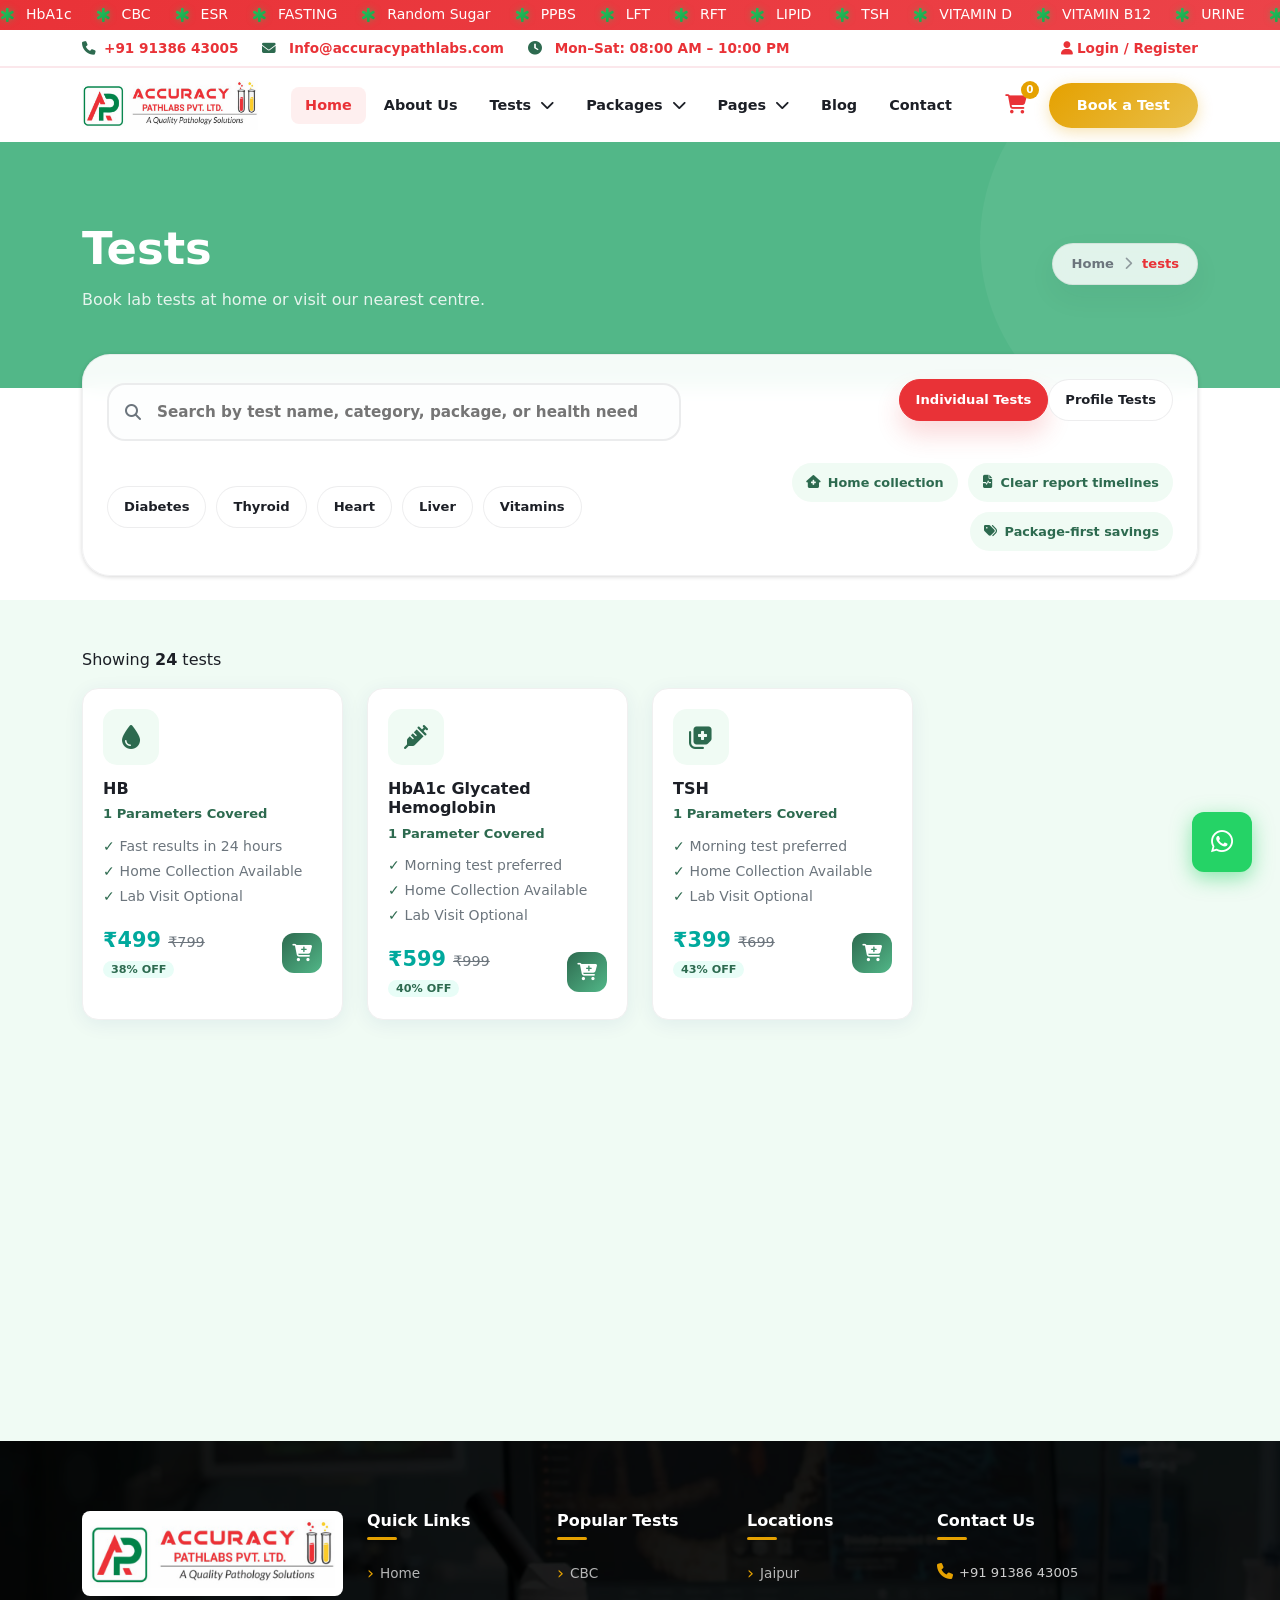
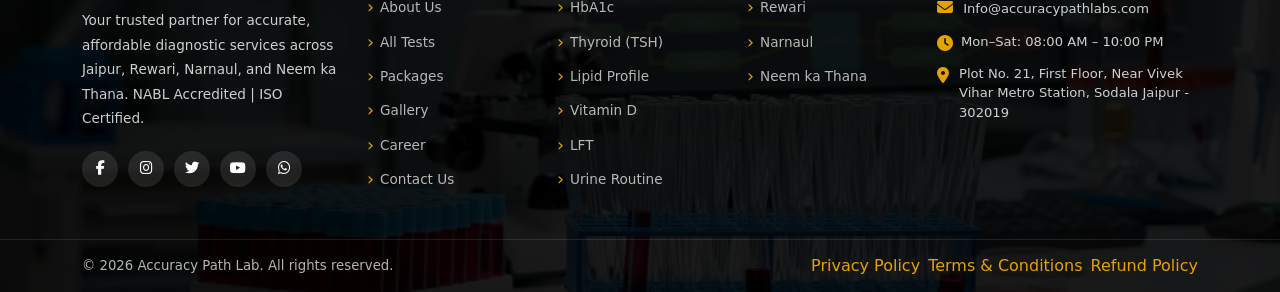
<file: test.html>
<!doctype html>
<html lang="en">
  <head>
    <!-- Charset & Viewport -->
    <meta charset="UTF-8" />
    <meta name="viewport" content="width=device-width, initial-scale=1.0" />

    <!-- Title -->
    <title>
      Accuracy Path Lab – Trusted Diagnostics in Jaipur, Rewari & Beyond
    </title>

    <!-- Basic SEO -->
    <meta
      name="description"
      content="Accuracy Path Lab offers accurate, affordable pathology tests and health packages at centers in Jaipur, Rewari, Narnaul, and Neem ka Thana. Book online today."
    />
    <meta
      name="keywords"
      content="Path Lab Jaipur, Diagnostic Center Rewari, Blood Test Jaipur, Health Packages India"
    />
    <meta name="author" content="Accuracy Path Lab" />

    <!-- Robots -->
    <meta name="robots" content="noindex, nofollow" />

    <!-- Canonical -->
    <link rel="canonical" href="#" />

    <!-- Favicon -->
    <link
      rel="icon"
      type="image/png"
      href="assest/images/logos/favicon/favicon-96x96.png"
      sizes="96x96"
    />
    <link
      rel="icon"
      type="image/svg+xml"
      href="assest/images/logos/favicon/favicon.svg"
    />
    <link rel="shortcut icon" href="assest/images/logos/favicon/favicon.ico" />
    <link
      rel="apple-touch-icon"
      sizes="180x180"
      href="assest/images/logos/favicon/apple-touch-icon.png"
    />
    <meta name="apple-mobile-web-app-title" content="Accuracy" />
    <link rel="manifest" href="assest/images/logos/favicon/site.webmanifest" />

    <!-- Open Graph (Facebook / WhatsApp) -->
    <meta
      property="og:title"
      content="Accuracy Path Lab – Trusted Diagnostics"
    />
    <meta
      property="og:description"
      content="Affordable and accurate pathology tests in Jaipur, Rewari & nearby cities."
    />
    <meta property="og:image" content="#" />
    <meta property="og:url" content="#" />
    <meta property="og:type" content="website" />

    <!-- Twitter Card -->
    <meta name="twitter:card" content="summary_large_image" />
    <meta name="twitter:title" content="Accuracy Path Lab" />
    <meta
      name="twitter:description"
      content="Book pathology tests online with Accuracy Path Lab."
    />
    <meta
      name="twitter:image"
      content="https://yourwebsite.com/assest/images/og-image.jpg"
    />

    <!-- Theme Color -->
    <meta name="theme-color" content="#16a34a" />

    <!-- Preconnect (Performance Boost) -->
    <link rel="preconnect" href="https://fonts.googleapis.com" />
    <link rel="preconnect" href="https://fonts.gstatic.com" crossorigin />
    <link
      href="https://fonts.googleapis.com/css2?family=Nunito:ital,wght@0,200..1000;1,200..1000&display=swap"
      rel="stylesheet"
    />

    <!-- CSS -->
    <link
      rel="stylesheet"
      href="https://cdnjs.cloudflare.com/ajax/libs/font-awesome/6.5.1/css/all.min.css"
    />
    <link rel="stylesheet" href="assest/css/swiper-bundle.min.css" />
    <link rel="stylesheet" href="assest/css/bootstrap.min.css" />
    <link rel="stylesheet" href="assest/css/style.css" />

    <!-- Preload Important Image -->
    <link rel="preload" as="image" href="assest/images/banner/banner1.webp" />

    <!-- Structured Data (Schema.org SEO Boost 🔥) -->
    <script type="application/ld+json">
      {
        "@context": "https://schema.org",
        "@type": "MedicalBusiness",
        "name": "Accuracy Path Lab",
        "image": "#",
        "url": "#",
        "telephone": "+91-XXXXXXXXXX",
        "address": {
          "@type": "PostalAddress",
          "streetAddress": "Your Address",
          "addressLocality": "Jaipur",
          "addressRegion": "RJ",
          "postalCode": "302001",
          "addressCountry": "IN"
        },
        "sameAs": ["https://facebook.com/", "https://instagram.com/"]
      }
    </script>
  </head>
<style>

.filter-bar{background:#fff;box-shadow:0 4px 20px rgba(0,53,128,.1);border-radius:16px;padding:24px;margin:-30px auto 40px;position:relative;z-index:10}
.filter-tabs .btn{border-radius:30px;padding:8px 20px;font-size:.85rem;font-weight:600;margin:4px;transition:.3s}
.filter-tabs .btn.active,.filter-tabs .btn:hover{background:#003580;color:#fff;border-color:#003580}
.search-tests{border-radius:30px;padding:10px 20px;border:2px solid #e0e0e0;font-size:.9rem;width:100%;transition:.3s}
.search-tests:focus{border-color:#00A99D;outline:none;box-shadow:0 0 0 4px rgba(0,169,157,.15)}
.test-card{background:#fff;border-radius:16px;box-shadow:0 4px 20px rgba(0,53,128,.07);border:1px solid #f0f0f0;padding:20px;transition:.3s;height:100%}
.test-card:hover{transform:translateY(-5px);box-shadow:0 12px 30px rgba(0,53,128,.15);border-color:#00A99D}
.test-icon{width:56px;height:56px;border-radius:14px;display:flex;align-items:center;justify-content:center;font-size:1.5rem;margin-bottom:14px}
.test-name{font-size:1rem;font-weight:700;color:#003580;margin-bottom:6px}
.test-includes{font-size:.78rem;color:#666;margin-bottom:12px;line-height:1.5}
.test-price{font-size:1.3rem;font-weight:800;color:#00A99D}
.test-mrp{font-size:.82rem;color:#999;text-decoration:line-through;margin-left:6px}
.test-discount{background:#FF6B35;color:#fff;font-size:.72rem;font-weight:700;padding:2px 8px;border-radius:20px;margin-left:6px}
.test-tags span{font-size:.7rem;background:#f0f7ff;color:#003580;padding:3px 10px;border-radius:20px;margin:2px 2px 0 0;display:inline-block}
</style>
</head>

<body>
    <div class="preloader">
      <svg
        xmlns="http://www.w3.org/2000/svg"
        id="svg5"
        version="1.1"
        viewBox="0 0 502.98 108.61"
      >
        <path
          pathLength="1"
          id="line"
          d="M5.32 78.13c.96-.01 5-8.5 5.54-8.54.58-.05 6.1 8.51 7.1 8.51 3.66 0 9.29.06 10.71.05 2.53-.01 4.82-72.88 4.82-72.88l4.76 97.28 3.97-24.45 20.45-.22C64 77.86 77.1 63.66 78.36 63.8c1.31.15 6.68 14.08 7.94 14.07 2.3-.03 33.32.04 35.76.02.96 0 5-8.5 5.53-8.53.59-.05 6.1 8.51 7.1 8.5 3.66 0 9.3.07 10.72.06 2.53-.02 4.81-72.89 4.81-72.89l4.77 97.28 3.97-24.44s83.34-3.33 74.69 7.67c-8.65 11-45.3-42.94-31.65-53.58 25.6-19.96 49.96 36.94 40.26 36.5-12.2-.53 1.8-62.32 23.41-51.7 32.24 15.86-17.56 84.92-26.4 81.77-5.73-2.05-.68-21.68 31.4-26.58 26.65-6.42 29.5 2.35 52.62 7.11 2.53-.02 4.82-72.89 4.82-72.89l4.76 97.28 3.97-24.44 20.45-.22c1.31-.02 14.41-14.22 15.68-14.07 1.32.15 6.7 14.08 7.95 14.07 2.29-.03 33.32.04 35.76.02.95 0 5-8.5 5.53-8.54.58-.04 6.1 8.52 7.1 8.52 3.66 0 9.3.06 10.72.05 2.53-.02 4.81-72.89 4.81-72.89l4.77 97.28 3.97-24.44 20.45-.23c1.31-.01 14.4-14.22 15.68-14.07 1.32.16 6.69 14.09 7.94 14.07"
        />
      </svg>
      <!-- partial -->
    </div>
    <div class="marquee-text">
      <ul
        class="d-flex align-items-center gap-4 marquee-ul marquee-text-animation"
      >
        <li>
          <a href="#"
            ><i class="fa-solid fa-star-of-life medical-icon"></i> HbA1c
          </a>
        </li>
        <li>
          <a href="#"
            ><i class="fa-solid fa-star-of-life medical-icon"></i> CBC
          </a>
        </li>
        <li>
          <a href="#"
            ><i class="fa-solid fa-star-of-life medical-icon"></i> ESR
          </a>
        </li>
        <li>
          <a href="#"
            ><i class="fa-solid fa-star-of-life medical-icon"></i> FASTING
          </a>
        </li>
        <li>
          <a href="#"
            ><i class="fa-solid fa-star-of-life medical-icon"></i> Random
            Sugar</a
          >
        </li>
        <li>
          <a href="#"
            ><i class="fa-solid fa-star-of-life medical-icon"></i> PPBS</a
          >
        </li>
        <li>
          <a href="#"
            ><i class="fa-solid fa-star-of-life medical-icon"></i> LFT
          </a>
        </li>
        <li>
          <a href="#"
            ><i class="fa-solid fa-star-of-life medical-icon"></i> RFT</a
          >
        </li>
        <li>
          <a href="#"
            ><i class="fa-solid fa-star-of-life medical-icon"></i> LIPID
          </a>
        </li>
        <li>
          <a href="#"
            ><i class="fa-solid fa-star-of-life medical-icon"></i> TSH
          </a>
        </li>
        <li>
          <a href="#"
            ><i class="fa-solid fa-star-of-life medical-icon"></i> VITAMIN D
          </a>
        </li>
        <li>
          <a href="#"
            ><i class="fa-solid fa-star-of-life medical-icon"></i> VITAMIN
            B12</a
          >
        </li>
        <li>
          <a href="#"
            ><i class="fa-solid fa-star-of-life medical-icon"></i> URINE
          </a>
        </li>

        <li>
          <a href="#"
            ><i class="fa-solid fa-star-of-life medical-icon"></i> HbA1c
          </a>
        </li>
        <li>
          <a href="#"
            ><i class="fa-solid fa-star-of-life medical-icon"></i> CBC
          </a>
        </li>
        <li>
          <a href="#"
            ><i class="fa-solid fa-star-of-life medical-icon"></i> ESR
          </a>
        </li>
        <li>
          <a href="#"
            ><i class="fa-solid fa-star-of-life medical-icon"></i> FASTING
          </a>
        </li>
        <li>
          <a href="#"
            ><i class="fa-solid fa-star-of-life medical-icon"></i> Random
            Sugar</a
          >
        </li>
        <li>
          <a href="#"
            ><i class="fa-solid fa-star-of-life medical-icon"></i> PPBS</a
          >
        </li>
        <li>
          <a href="#"
            ><i class="fa-solid fa-star-of-life medical-icon"></i> LFT
          </a>
        </li>
        <li>
          <a href="#"
            ><i class="fa-solid fa-star-of-life medical-icon"></i> RFT</a
          >
        </li>
        <li>
          <a href="#"
            ><i class="fa-solid fa-star-of-life medical-icon"></i> LIPID
          </a>
        </li>
        <li>
          <a href="#"
            ><i class="fa-solid fa-star-of-life medical-icon"></i> TSH
          </a>
        </li>
        <li>
          <a href="#"
            ><i class="fa-solid fa-star-of-life medical-icon"></i> VITAMIN D
          </a>
        </li>
        <li>
          <a href="#"
            ><i class="fa-solid fa-star-of-life medical-icon"></i> VITAMIN
            B12</a
          >
        </li>
        <li>
          <a href="#"
            ><i class="fa-solid fa-star-of-life medical-icon"></i> URINE
          </a>
        </li>
      </ul>
    </div>
    <header>
      <!-- ===== TOP BAR ===== -->
      <div class="top-bar d-none d-lg-block">
        <div class="container">
          <div class="d-flex align-items-center justify-content-between">
            <div class="d-flex align-items-center gap-4">
              <a href="tel:+919138643005"
                ><i class="fas fa-phone me-2 text-teal"></i>+91 91386 43005</a
              >
              <a href="mailto:Info@accuracypathlabs.com"
                ><i class="fas fa-envelope me-2 text-teal"></i
                ><span> Info@accuracypathlabs.com</span></a
              >
              <span
                ><i class="fas fa-clock me-2 text-teal"></i>
                <span>Mon–Sat: 08:00 AM – 10:00 PM</span>
              </span>
            </div>
            <div class="d-flex align-items-center gap-3">
              <!-- <select class="location-select">
                <option value="jaipur">Jaipur</option>
                <option value="rewari">Rewari</option>
                <option value="narnaul">Narnaul</option>
                <option value="neem-ka-thana">Neem ka Thana</option>
              </select> -->
              <a href="#" class="nav-login-btn"
                ><i class="fas fa-user me-1"></i>Login / Register</a
              >
            </div>
          </div>
        </div>
      </div>

      <!-- ===== MAIN NAVBAR ===== -->
      <nav class="main-navbar">
        <div class="container">
          <div class="d-flex align-items-center justify-content-between">
            <!-- Logo -->
            <a href="#" class="navbar-brand-text"
              ><img
                src="assest/images/logos/accuracy-pathlabs.jpg"
                alt="Accuracy Path Labs"
            /></a>

            <!-- Desktop Nav -->
            <ul
              class="d-none d-lg-flex list-unstyled mb-0 align-items-center gap-1"
            >
              <li><a href="#" class="nav-link-custom active">Home</a></li>
              <li><a href="#" class="nav-link-custom">About Us</a></li>
              <li class="position-relative" id="testsDropdown">
                <a href="#" class="nav-link-custom"
                  >Tests <i class="fas fa-chevron-down ms-1"></i
                ></a>
                <ul
                  class="dropdown-menu"
                  id="testsMenu"
                  style="min-width: 200px"
                >
                  <li><a class="dropdown-item" href="#">All Tests</a></li>
                  <li><a class="dropdown-item" href="#">Blood Tests</a></li>
                  <li><a class="dropdown-item" href="#">Thyroid Tests</a></li>
                  <li><a class="dropdown-item" href="#">Diabetes Tests</a></li>
                  <li><a class="dropdown-item" href="#">Liver Tests</a></li>
                </ul>
              </li>

              <li class="position-relative" id="pkgDropdown">
                <a href="#" class="nav-link-custom"
                  >Packages <i class="fas fa-chevron-down ms-1"></i
                ></a>
                <ul class="dropdown-menu" id="pkgMenu" style="min-width: 200px">
                  <li><a class="dropdown-item" href="#">All Packages</a></li>
                  <li>
                    <a class="dropdown-item" href="#">Wellness Package</a>
                  </li>
                  <li><a class="dropdown-item" href="#">Cardiac Package</a></li>
                  <li>
                    <a class="dropdown-item" href="#">Diabetes Package</a>
                  </li>
                  <li>
                    <a class="dropdown-item" href="#">Full Body Checkup</a>
                  </li>
                </ul>
              </li>
              <li class="position-relative" id="pageDropdown">
                <a href="#" class="nav-link-custom"
                  >Pages <i class="fas fa-chevron-down ms-1"></i
                ></a>
                <ul
                  class="dropdown-menu"
                  id="pageMenu"
                  style="min-width: 200px"
                >
                  <li><a class="dropdown-item" href="#">Gallery</a></li>
                  <li>
                    <a class="dropdown-item" href="#">Videos</a>
                  </li>
                  <li>
                    <a class="dropdown-item" href="#">Join Our Partner</a>
                  </li>
                  <li><a class="dropdown-item" href="#">Career</a></li>
                </ul>
              </li>
              <li><a href="#" class="nav-link-custom">Blog</a></li>
              <li><a href="#" class="nav-link-custom">Contact</a></li>
            </ul>

            <!-- Right Side Actions -->
            <div class="d-flex align-items-center gap-3">
              <!-- Cart -->
              <div class="cart-btn" title="View Cart">
                <i class="fas fa-shopping-cart"></i>
                <span class="cart-badge">0</span>
              </div>
              <!-- Book Test CTA -->
              <a href="#" class="btn-orange d-none d-md-inline-block"
                >Book a Test</a
              >
              <!-- Nearest Lab -->
              <a
                href="#"
                class="btn-outline-primary-brand d-none d-xxl-inline-block"
                >Nearest Lab</a
              >
              <!-- Hamburger -->
              <button
                class="d-lg-none"
                style="
                  background: none;
                  border: none;
                  font-size: 1.4rem;
                  color: var(--primary);
                  cursor: pointer;
                "
                onclick="openMobileMenu()"
              >
                <i class="fas fa-bars"></i>
              </button>
            </div>
          </div>
        </div>
      </nav>
      <div class="mobile-menu d-lg-none" id="mobileMenu">
        <div class="mobile-menu-header">
          <h5>Accuracy Path Lab</h5>
          <button class="mobile-menu-close" onclick="closeMobileMenu()">
            <i class="fas fa-times"></i>
          </button>
        </div>
        <ul class="mobile-nav mt-2">
          <li>
            <a href="#"><i class="fas fa-home me-2 text-teal"></i>Home</a>
          </li>
          <li>
            <a href="#"
              ><i class="fas fa-info-circle me-2 text-teal"></i>About Us</a
            >
          </li>
          <li>
            <a
              data-bs-toggle="collapse"
              href="#testMenu"
              role="button"
              aria-expanded="false"
            >
              <i class="fas fa-flask me-2 text-teal"></i
              ><span>
                Tests
                <i class="fas fa-chevron-down ms-auto"></i>
              </span>
            </a>

            <ul class="collapse sub-menu" id="testMenu">
              <li><a href="#">All Tests</a></li>
              <li><a href="#">Blood Tests</a></li>
              <li><a href="#">Thyroid Tests</a></li>
              <li><a href="#">Diabetes Tests</a></li>
            </ul>
          </li>

          <li>
            <a
              data-bs-toggle="collapse"
              href="#pkgMenu"
              role="button"
              aria-expanded="false"
            >
              <i class="fas fa-box me-2 text-teal"></i
              ><span>
                Packages
                <i class="fas fa-chevron-down ms-auto"></i>
              </span>
            </a>
            <ul class="collapse sub-menu" id="pkgMenu">
              <li><a href="#">All Packages</a></li>
              <li><a href="#">Wellness</a></li>
              <li><a href="#">Cardiac</a></li>
              <li><a href="#">Full Body Checkup</a></li>
            </ul>
          </li>

          <li>
            <a
              data-bs-toggle="collapse"
              href="#pageMenu2"
              role="button"
              aria-expanded="false"
            >
              <i class="fas fa-images me-2 text-teal"></i
              ><span>
                Pages
                <i class="fas fa-chevron-down ms-auto"></i>
              </span>
            </a>
            <ul class="collapse sub-menu" id="pageMenu2">
              <li><a href="#">Gallery</a></li>
              <li><a href="#">Videos</a></li>
              <li><a href="#">Join Our Partner</a></li>
              <li><a href="#">Career</a></li>
            </ul>
          </li>

          <li>
            <a href="#"><i class="fas fa-blog me-2 text-teal"></i>Blog</a>
          </li>

          <li>
            <a href="#"
              ><i class="fas fa-envelope me-2 text-teal"></i>Contact Us</a
            >
          </li>
        </ul>
        <div class="mobile-nav-btns">
          <div class="d-flex align-items-center gap-2">
            <a href="#" class="btn-orange text-center w-100"> Book test</a>
            <a href="#" class="btn-outline-primary-brand text-center w-100"
              >Near Lab</a
            >
          </div>
          <a href="#" class="btn-primary-brand text-center"
            ><i class="fas fa-user me-1"></i>Login / Register</a
          >
        </div>
        <div class="p-3 border-top mt-2">
          <a href="tel:+9191386 43005" class="mb-1 text-black d-block"
            ><i class="fas fa-phone me-2 text-teal"></i>+91 91386 43005</a
          >
          <a
            href="mailto:Info@accuracypathlabs.com"
            class="mb-1 text-black d-block"
            ><i class="fas fa-envelope me-2 text-teal"></i
            >Info@accuracypathlabs.com</a
          >
          <p class="mb-1 mt-2">
            <i class="fas fa-clock me-2 text-teal"></i>7:00 AM – 8:00 PM Daily
          </p>
        </div>
      </div>
    </header>
    <main>

<!-- Page Hero -->
<div class="page-hero">
  <div class="container">
    <div class="d-flex align-items-center justify-content-between">
    <div>
        <h1>Tests </h1>
        <p>Book lab tests at home or visit our nearest centre. </p>
    </div>
    <div class="diagnostics-breadcrumb">
      <a href="index.html">Home</a>
     
      <span class="sep"><i class="fas fa-chevron-right"></i></span>
      <span class="current">tests</span>
    </div>
   </div>
  </div>
</div>

<section class="diagnostics-toolbar-wrap  mb-4">
  <div class="container">
    <div class="diagnostics-toolbar">
      <div class="diagnostics-toolbar-grid">
        <div class="diagnostics-search">
          <i class="fas fa-search"></i>
          <input
            type="text"
            id="testSearch"
            placeholder="Search by test name, category, package, or health need"
          />
        </div>
       <div class="catalog-switch text-center mb-4">
  <ul class="nav nav-pills justify-content-center" id="testTabs" role="tablist">

    <li class="nav-item">
      <button 
        class="nav-link active btn btn-primary-brand"
        data-bs-toggle="pill"
        data-bs-target="#tab-tests"
        type="button">
        Individual Tests
      </button>
    </li>

    <li class="nav-item">
      <button 
        class="nav-link btn btn-outline-secondary"
        data-bs-toggle="pill"
        data-bs-target="#tab-profile"
        type="button">
        Profile Tests
      </button>
    </li>

  </ul>
</div>
        <div class="catalog-chip-row">
          <button type="button" class="catalog-chip" data-cat="diabetes" onclick="filterCat('diabetes', this)">Diabetes</button>
          <button type="button" class="catalog-chip" data-cat="thyroid" onclick="filterCat('thyroid', this)">Thyroid</button>
          <button type="button" class="catalog-chip" data-cat="heart" onclick="filterCat('heart', this)">Heart</button>
          <button type="button" class="catalog-chip" data-cat="liver" onclick="filterCat('liver', this)">Liver</button>
          <button type="button" class="catalog-chip" data-cat="vitamins" onclick="filterCat('vitamins', this)">Vitamins</button>
        </div>
        <div class="catalog-highlights">
          <span class="catalog-highlight"><i class="fas fa-house-medical"></i> Home collection</span>
          <span class="catalog-highlight"><i class="fas fa-file-waveform"></i> Clear report timelines</span>
          <span class="catalog-highlight"><i class="fas fa-tags"></i> Package-first savings</span>
        </div>
      </div>
    </div>
  </div>
</section>

<!-- Tests Section -->
 <div class="bg-light-blue pt-5 tab-content">
<div class="container pb-5">
  <!-- Tests Tab -->
  <div class=" tab-pane fade show active" id="tab-tests">
    <p class="result-count" id="resultCount">Showing <strong>24</strong> tests</p>
    <div class="row g-4" id="testsGrid">
     <div class="col-12 col-md-6 col-lg-3">
          <div class="card-apl test-card">
                  <div class="test-icon"><i class="fas fa-droplet"></i></div>
                  <h5>HB</h5>
                  <p class="params">1 Parameters Covered</p>
                  <ul>
                    <li>Fast results in 24 hours</li>
                    <li>Home Collection Available</li>
                    <li>Lab Visit Optional</li>
                  </ul>
                  <div
                    class="d-flex align-items-center justify-content-between mt-3"
                  >
                    <div>
                      <div class="test-price">₹499 <del>₹799</del></div>
                      <span
                        class="discount-badge"
                        style="
                          font-size: 0.7rem;
                          background: #e8fdf7;
                          color: var(--teal);
                          padding: 2px 8px;
                          border-radius: 10px;
                        "
                        >38% OFF</span
                      >
                    </div>
                    <button class="add-cart-btn" title="Add to Cart">
                      <i class="fas fa-cart-plus"></i>
                    </button>
                  </div>
                </div>
     </div>
     <div class="col-12 col-md-6 col-lg-3">
           <div class="card-apl test-card">
                  <div class="test-icon"><i class="fas fa-syringe"></i></div>
                  <h5>HbA1c Glycated Hemoglobin</h5>
                  <p class="params">1 Parameter Covered</p>
                  <ul>
                    <li>Morning test preferred</li>
                    <li>Home Collection Available</li>
                    <li>Lab Visit Optional</li>
                  </ul>
                  <div
                    class="d-flex align-items-center justify-content-between mt-3"
                  >
                    <div>
                      <div class="test-price">₹599 <del>₹999</del></div>
                      <span
                        class="discount-badge"
                        style="
                          font-size: 0.7rem;
                          background: #e8fdf7;
                          color: var(--teal);
                          padding: 2px 8px;
                          border-radius: 10px;
                        "
                        >40% OFF</span
                      >
                    </div>
                    <button class="add-cart-btn" title="Add to Cart">
                      <i class="fas fa-cart-plus"></i>
                    </button>
                  </div>
                </div>
     </div>
     <div class="col-12 col-md-6 col-lg-3">
             <div class="card-apl test-card">
                  <div class="test-icon">
                    <i class="fas fa-notes-medical"></i>
                  </div>
                  <h5>TSH</h5>
                  <p class="params">1 Parameters Covered</p>
                  <ul>
                    <li>Morning test preferred</li>
                    <li>Home Collection Available</li>
                    <li>Lab Visit Optional</li>
                  </ul>
                  <div
                    class="d-flex align-items-center justify-content-between mt-3"
                  >
                    <div>
                      <div class="test-price">₹399 <del>₹699</del></div>
                      <span
                        class="discount-badge"
                        style="
                          font-size: 0.7rem;
                          background: #e8fdf7;
                          color: var(--teal);
                          padding: 2px 8px;
                          border-radius: 10px;
                        "
                        >43% OFF</span
                      >
                    </div>
                    <button class="add-cart-btn" title="Add to Cart">
                      <i class="fas fa-cart-plus"></i>
                    </button>
                  </div>
                </div>
     </div>
    </div>
  </div>
  <!-- Profile Tab -->
  <div class="tab-pane fade" id="tab-profile">
    <p class="result-count">Showing <strong>8</strong> Profile tests</p>
    <div class="row g-4" id="packagesGrid">
         <div class="col-12 col-md-6 col-lg-3">
          <div class="card-apl test-card">
                  <div class="test-icon"><i class="fas fa-droplet"></i></div>
                  <h5>CBC Complete Blood Count</h5>
                  <p class="params">22 Parameters Covered</p>
                  <ul>
                    <li>Fast results in 24 hours</li>
                    <li>Home Collection Available</li>
                    <li>Lab Visit Optional</li>
                  </ul>
                  <div
                    class="d-flex align-items-center justify-content-between mt-3"
                  >
                    <div>
                      <div class="test-price">₹499 <del>₹799</del></div>
                      <span
                        class="discount-badge"
                        style="
                          font-size: 0.7rem;
                          background: #e8fdf7;
                          color: var(--teal);
                          padding: 2px 8px;
                          border-radius: 10px;
                        "
                        >38% OFF</span
                      >
                    </div>
                    <button class="add-cart-btn" title="Add to Cart">
                      <i class="fas fa-cart-plus"></i>
                    </button>
                  </div>
                </div>
     </div>
     <div class="col-12 col-md-6 col-lg-3">
           <div class="card-apl test-card">
                  <div class="test-icon"><i class="fas fa-syringe"></i></div>
                  <h5>Sugar</h5>
                  <p class="params">3 Parameter Covered</p>
                  <ul>
                    <li>Morning test preferred</li>
                    <li>Home Collection Available</li>
                    <li>Lab Visit Optional</li>
                  </ul>
                  <div
                    class="d-flex align-items-center justify-content-between mt-3"
                  >
                    <div>
                      <div class="test-price">₹599 <del>₹999</del></div>
                      <span
                        class="discount-badge"
                        style="
                          font-size: 0.7rem;
                          background: #e8fdf7;
                          color: var(--teal);
                          padding: 2px 8px;
                          border-radius: 10px;
                        "
                        >40% OFF</span
                      >
                    </div>
                    <button class="add-cart-btn" title="Add to Cart">
                      <i class="fas fa-cart-plus"></i>
                    </button>
                  </div>
                </div>
     </div>
     <div class="col-12 col-md-6 col-lg-3">
             <div class="card-apl test-card">
                  <div class="test-icon">
                    <i class="fas fa-notes-medical"></i>
                  </div>
                  <h5>Thyroid Profile TSH</h5>
                  <p class="params">3 Parameters Covered</p>
                  <ul>
                    <li>Morning test preferred</li>
                    <li>Home Collection Available</li>
                    <li>Lab Visit Optional</li>
                  </ul>
                  <div
                    class="d-flex align-items-center justify-content-between mt-3"
                  >
                    <div>
                      <div class="test-price">₹399 <del>₹699</del></div>
                      <span
                        class="discount-badge"
                        style="
                          font-size: 0.7rem;
                          background: #e8fdf7;
                          color: var(--teal);
                          padding: 2px 8px;
                          border-radius: 10px;
                        "
                        >43% OFF</span
                      >
                    </div>
                    <button class="add-cart-btn" title="Add to Cart">
                      <i class="fas fa-cart-plus"></i>
                    </button>
                  </div>
                </div>
     </div>
    </div>
  </div>
</div>
</div>


</main>
 <!-- ===== FOOTER ===== -->
    <footer class="main-footer">
      <div class="container">
        <div class="row g-4">
          <div class="col-lg-3 col-md-6">
            <div class="footer-logo">
              <a href="#" class="rounded-3 p-2 d-block bg-white"
                ><img
                  src="assest/images/logos/accuracy-pathlabs.jpg"
                  alt="logo"
                  class="img-fluid "
              /></a>
            </div>
            <p class="footer-about">
              Your trusted partner for accurate, affordable diagnostic services
              across Jaipur, Rewari, Narnaul, and Neem ka Thana. NABL Accredited
              | ISO Certified.
            </p>
            <div class="footer-social">
              <a href="#"><i class="fab fa-facebook-f"></i></a>
              <a href="#"><i class="fab fa-instagram"></i></a>
              <a href="#"><i class="fab fa-twitter"></i></a>
              <a href="#"><i class="fab fa-youtube"></i></a>
              <a href="https://wa.me/919138643005"
                ><i class="fab fa-whatsapp"></i
              ></a>
            </div>
          </div>
          <div class="col-lg-2 col-md-6">
            <h6 class="footer-title">Quick Links</h6>
            <ul class="footer-links">
              <li><a href="#">Home</a></li>
              <li><a href="#">About Us</a></li>
              <li><a href="#">All Tests</a></li>
              <li><a href="#">Packages</a></li>
              <li><a href="#">Gallery</a></li>
              <li><a href="#">Career</a></li>
              <li><a href="#">Contact Us</a></li>
            </ul>
          </div>
          <div class="col-lg-2 col-md-6">
            <h6 class="footer-title">Popular Tests</h6>
            <ul class="footer-links">
              <li><a href="#">CBC</a></li>
              <li><a href="#">HbA1c</a></li>
              <li><a href="#">Thyroid (TSH)</a></li>
              <li><a href="#">Lipid Profile</a></li>
              <li><a href="#">Vitamin D</a></li>
              <li><a href="#">LFT</a></li>
              <li><a href="#">Urine Routine</a></li>
            </ul>
          </div>
          <div class="col-lg-2 col-md-6">
            <h6 class="footer-title">Locations</h6>
            <ul class="footer-links">
              <li><a href="#">Jaipur</a></li>
              <li><a href="#">Rewari</a></li>
              <li><a href="#">Narnaul</a></li>
              <li><a href="#">Neem ka Thana</a></li>
            </ul>
          </div>
          <div class="col-lg-3 col-md-6">
            <h6 class="footer-title">Contact Us</h6>
            <div class="footer-contact-item">
              <a href="tel:+919138643005" class="text-white"
                ><i class="fas fa-phone me-2"></i
                ><span>+91 91386 43005</span></a
              >
            </div>
            <div class="footer-contact-item">
              <a href="mailto:Info@accuracypathlabs.com" class="text-white"
                ><i class="fas fa-envelope me-2"></i
                ><span> Info@accuracypathlabs.com</span></a
              >
            </div>
            <div class="footer-contact-item">
              <i class="fas fa-clock"></i
              ><span>Mon–Sat: 08:00 AM – 10:00 PM</span>
            </div>
            <div class="footer-contact-item">
              <i class="fas fa-map-marker-alt"></i
              ><span
                >Plot No. 21, First Floor, Near Vivek Vihar Metro Station,
                Sodala Jaipur - 302019</span
              >
            </div>
          </div>
        </div>
      </div>
      <div class="footer-bottom">
        <div class="container">
          <div
            class="d-flex align-items-center justify-content-between flex-wrap gap-3"
          >
            <p>© 2026 Accuracy Path Lab. All rights reserved.</p>
            <div class="d-flex gap-3">
              <ul class="d-flex align-items-center gap-2 mb-0">
                <li><a href="#">Privacy Policy</a></li>
                <li><a href="#">Terms & Conditions</a></li>
                <li><a href="#">Refund Policy</a></li>
              </ul>
            </div>
          </div>
        </div>
      </div>
    </footer>
    <!-- ===== WHATSAPP & SCROLL TOP ===== -->
    <a
      href="https://wa.me/+919138643005?text=Hello%2C%20I%20want%20to%20book%20a%20test%20at%20Accuracy%20Path%20Lab"
      class="whatsapp-float"
      target="_blank"
      title="Chat on WhatsApp"
    >
      <i class="fab fa-whatsapp"></i>
    </a>
    <button class="scroll-top" onclick="scrollToTop()" title="Back to top">
      <i class="fas fa-chevron-up"></i>
    </button>
    <script src="assest/js/swiper-bundle.min.js"></script>
    <script src="assest/js/bootstrap.bundle.min.js"></script>
    <script src="assest/js/script.js"></script>

</body>
</html>
</file>
<file: assest/css/style.css>
/* =============================================
   ACCURACY PATH LAB - Main Stylesheet
   Brand Colors: Blue #003580 | Teal #00A99D | Orange #FF6B35
   ============================================= */
:root {
  --primary: #e93237;
  --primary-light: #ec4349;
  --primary-light-2: #e9323714;
  --teal: #2d6a4f;
  --teal-light: #52b788;
  --orange: #e5a100;
  --orange-light: #e9bf49;
  --white: #ffffff;
  --light-bg: #f0fbf4;
  --light-gray: #f8f9fa;
  --text-dark: #1c1f26;
  --text-gray: #6c757d;
  --border-color: #dee2e6;
  --shadow: 0 4px 20px rgba(212, 20, 60, 0.1);
  --shadow-hover: 0 8px 40px rgba(112, 112, 112, 0.18);
  --bg-gradint: linear-gradient(135deg, #f0fbf4 0%, #fff8f8 40%, #f0fbf4 100%);
  --bg-gradint2: linear-gradient(135deg, var(--primary), var(--primary-light));
  --radius: 12px;
  --radius-lg: 20px;
  font-family: 'Nunito', 'Work Sans', sans-serif;
}

* {
  margin: 0;
  padding: 0;
  box-sizing: border-box;
}
html {
  scroll-behavior: smooth;
}
body {
  color: var(--text-dark);
  background: var(--white);
  overflow-x: hidden;
}
a,
a:hover {
  text-decoration: none;
}
ul,
li,
ol {
  list-style: none;
}

/* Nunito Font Family */

/* Light */
@font-face {
  font-family: 'Nunito';
  src:
    url('../Nunito/static/Nunito-Light.woff2') format('woff2'),
    url('../Nunito/static/Nunito-Light.ttf') format('truetype');
  font-weight: 300;
  font-style: normal;
  font-display: swap;
}

/* Light Italic */
@font-face {
  font-family: 'Nunito';
  src:
    url('../Nunito/static/Nunito-LightItalic.woff2') format('woff2'),
    url('../Nunito/static/Nunito-LightItalic.ttf') format('truetype');
  font-weight: 300;
  font-style: italic;
  font-display: swap;
}

/* Regular */
@font-face {
  font-family: 'Nunito';
  src:
    url('../Nunito/static/Nunito-Regular.woff2') format('woff2'),
    url('../Nunito/static/Nunito-Regular.ttf') format('truetype');
  font-weight: 400;
  font-style: normal;
  font-display: swap;
}

/* Italic */
@font-face {
  font-family: 'Nunito';
  src:
    url('../Nunito/static/Nunito-Italic.woff2') format('woff2'),
    url('../Nunito/static/Nunito-Italic.ttf') format('truetype');
  font-weight: 400;
  font-style: italic;
  font-display: swap;
}

/* Medium */
@font-face {
  font-family: 'Nunito';
  src:
    url('../Nunito/static/Nunito-Medium.woff2') format('woff2'),
    url('../Nunito/static/Nunito-Medium.ttf') format('truetype');
  font-weight: 500;
  font-style: normal;
  font-display: swap;
}

/* Medium Italic */
@font-face {
  font-family: 'Nunito';
  src:
    url('../Nunito/static/Nunito-MediumItalic.woff2') format('woff2'),
    url('../Nunito/static/Nunito-MediumItalic.ttf') format('truetype');
  font-weight: 500;
  font-style: italic;
  font-display: swap;
}

/* SemiBold */
@font-face {
  font-family: 'Nunito';
  src:
    url('../Nunito/static/Nunito-SemiBold.woff2') format('woff2'),
    url('../Nunito/static/Nunito-SemiBold.ttf') format('truetype');
  font-weight: 600;
  font-style: normal;
  font-display: swap;
}

/* SemiBold Italic */
@font-face {
  font-family: 'Nunito';
  src:
    url('../Nunito/static/Nunito-SemiBoldItalic.woff2') format('woff2'),
    url('../Nunito/static/Nunito-SemiBoldItalic.ttf') format('truetype');
  font-weight: 600;
  font-style: italic;
  font-display: swap;
}

/* Bold */
@font-face {
  font-family: 'Nunito';
  src:
    url('../Nunito/static/Nunito-Bold.woff2') format('woff2'),
    url('../Nunito/static/Nunito-Bold.ttf') format('truetype');
  font-weight: 700;
  font-style: normal;
  font-display: swap;
}

/* Bold Italic */
@font-face {
  font-family: 'Nunito';
  src:
    url('../Nunito/static/Nunito-BoldItalic.woff2') format('woff2'),
    url('../Nunito/static/Nunito-BoldItalic.ttf') format('truetype');
  font-weight: 700;
  font-style: italic;
  font-display: swap;
}

/* ExtraBold */
@font-face {
  font-family: 'Nunito';
  src:
    url('../Nunito/static/Nunito-ExtraBold.woff2') format('woff2'),
    url('../Nunito/static/Nunito-ExtraBold.ttf') format('truetype');
  font-weight: 800;
  font-style: normal;
  font-display: swap;
}

/* ExtraBold Italic */
@font-face {
  font-family: 'Nunito';
  src:
    url('../Nunito/static/Nunito-ExtraBoldItalic.woff2') format('woff2'),
    url('../Nunito/static/Nunito-ExtraBoldItalic.ttf') format('truetype');
  font-weight: 800;
  font-style: italic;
  font-display: swap;
}

/* Black */
@font-face {
  font-family: 'Nunito';
  src:
    url('../Nunito/static/Nunito-Black.woff2') format('woff2'),
    url('../Nunito/static/Nunito-Black.ttf') format('truetype');
  font-weight: 900;
  font-style: normal;
  font-display: swap;
}

/* Black Italic */
@font-face {
  font-family: 'Nunito';
  src:
    url('../Nunito/static/Nunito-BlackItalic.woff2') format('woff2'),
    url('../Nunito/static/Nunito-BlackItalic.ttf') format('truetype');
  font-weight: 900;
  font-style: italic;
  font-display: swap;
}
/* Preloader Full Screen */
.preloader {
  position: fixed;
  top: 0;
  left: 0;
  width: 100%;
  height: 100vh;
  background: var(--bg-gradint);
  display: flex;
  justify-content: center;
  align-items: center;
  z-index: 9999;
}

@keyframes spin {
  100% {
    transform: rotate(360deg);
  }
}
.preloader {
  height: 100vh;
  display: flex;
  justify-content: center;
  align-items: center;
}
.preloader svg {
  overflow: visible;
  height: 120px;
}
.preloader svg path#line {
  fill: none;
  stroke: #e00000;
  stroke-width: 2;
  stroke-linecap: butt;
  stroke-linejoin: round;
  stroke-miterlimit: 4;
  stroke-dasharray: none;
  stroke-opacity: 1;
  stroke-dasharray: 1;
  stroke-dashoffset: 1;
  animation: dash 4s linear infinite;
}
.preloader svg path#heart {
  transform-origin: 50% 50%;
  animation: blink 4s linear infinite;
}

@keyframes dash {
  0% {
    stroke-dashoffset: 1;
  }
  80% {
    stroke-dashoffset: 0;
  }
  100% {
    stroke-dashoffset: 0;
  }
}

@keyframes blink {
  0% {
    opacity: 0;
    transform: scale(0);
  }
  60% {
    opacity: 0;
    transform: scale(0);
  }
  70% {
    opacity: 1;
    transform: scale(1.2);
  }
  75% {
    opacity: 1;
    transform: scale(1);
  }
  80% {
    opacity: 1;
    transform: scale(1.2);
  }
  85% {
    opacity: 1;
    transform: scale(1);
  }
  100% {
    opacity: 0;
    transform: scale(1);
  }
}

/* -marquee- */

.marquee-text {
  font-size: 14px;
  color: #fff;
  font-weight: 500;
  overflow: hidden;
  background: var(--bg-gradint2);
  position: relative;
  height: 30px;
}

/* nested div inside the container */
.marquee-text ul {
  display: block;
  margin-bottom: 0;
  padding: 4px 0;
  width: 1000%;
  position: absolute;
  overflow: hidden;
  /*  animation: marquee 22s linear infinite; */
}

.marquee-text-animation {
  animation: marquee 40s linear infinite;
}

.marquee-text ul li a {
  color: var(--white);
  display: flex;
  align-items: center;
  gap: 12px;
}
/* keyframe */
@keyframes marquee {
  0% {
    left: 0;
  }

  100% {
    left: -100%;
  }
}
.medical-icon {
  background: linear-gradient(135deg, #22c55e, #16a34a);
  -webkit-background-clip: text;
  -webkit-text-fill-color: transparent;
  filter: drop-shadow(0 0 3px rgba(34, 197, 94, 0.5));
}

header {
  position: sticky;
  top: 0;
  z-index: 1000;
}
/* ===== UTILITY ===== */
.section-py {
  padding: 60px 0;
}
.section-py-50 {
  padding: 50px 0;
}
.section-title {
  font-size: 2.2rem;
  font-weight: 800;
  color: var(--text-dark);
  line-height: 1.2;
}
.section-subtitle {
  color: var(--teal);
  font-weight: 700;
  font-size: 1rem;
  letter-spacing: 1px;
  text-transform: uppercase;
  margin-bottom: 8px;
  display: block;
}
.text-primary-brand {
  color: var(--primary) !important;
}
.text-teal {
  color: var(--teal) !important;
}
.text-orange {
  color: var(--orange) !important;
}
.bg-primary-brand {
  background: var(--primary) !important;
}
.bg-teal {
  background: var(--teal) !important;
}
.bg-orange {
  background: var(--orange) !important;
}
.bg-light-blue {
  background: var(--light-bg);
}

/* ===== BUTTONS ===== */
.btn-primary-brand {
  background: linear-gradient(135deg, var(--primary), var(--primary-light));
  color: var(--white);
  border: none;
  padding: 12px 28px;
  border-radius: 50px;
  font-weight: 700;
  font-size: 0.9rem;
  transition: all 0.3s ease;
  cursor: pointer;
  display: inline-block;
  text-decoration: none;
  box-shadow: 0 4px 15px rgba(212, 20, 60, 0.3);
}
.btn-primary-brand:hover {
  transform: translateY(-2px);
  box-shadow: 0 8px 25px rgba(212, 20, 60, 0.4);
  color: var(--white);
}

.btn-teal {
  background: linear-gradient(135deg, var(--teal), var(--teal-light));
  color: var(--white);
  display: inline-flex;
  align-items: center;
  gap: 10px;
  padding: 10px 18px;
  border-radius: 30px;
  text-decoration: none;
  font-size: 14px;
  margin-top: 10px;
  transition: 0.3s;
}
.btn-teal:hover {
  transform: translateY(-2px);
  box-shadow: 0 8px 25px rgba(45, 106, 79, 0.4);
  color: var(--white);
}

.btn-orange {
  background: linear-gradient(135deg, var(--orange), var(--orange-light));
  color: var(--white);
  border: none;
  padding: 12px 28px;
  border-radius: 50px;
  font-weight: 700;
  font-size: 0.9rem;
  transition: all 0.3s ease;
  cursor: pointer;
  display: inline-block;
  text-decoration: none;
  box-shadow: 0 4px 15px rgba(229, 161, 0, 0.3);
}
.btn-orange:hover {
  transform: translateY(-2px);
  box-shadow: 0 8px 25px rgba(229, 161, 0, 0.4);
  color: var(--white);
}

.btn-outline-primary-brand {
  background: transparent;
  color: var(--primary);
  border: 2px solid var(--primary);
  padding: 10px 26px;
  border-radius: 50px;
  font-weight: 700;
  font-size: 0.9rem;
  transition: all 0.3s ease;
  cursor: pointer;
  display: inline-block;
  text-decoration: none;
}
.btn-outline-primary-brand:hover {
  background: var(--primary);
  color: var(--white);
  transform: translateY(-2px);
}

.btn-outline-white {
  background: transparent;
  color: var(--white);
  border: 2px solid var(--white);
  padding: 10px 26px;
  border-radius: 50px;
  font-weight: 700;
  font-size: 0.9rem;
  transition: all 0.3s ease;
  cursor: pointer;
  display: inline-block;
  text-decoration: none;
}
.btn-outline-white:hover {
  background: var(--white);
  color: var(--primary);
  transform: translateY(-2px);
}

/* ===== TOP BAR ===== */
.top-bar {
  background: var(--white);
  border-bottom: 2px solid rgba(212, 20, 60, 0.1);
  padding: 8px 0;
}
.top-bar a,
.top-bar span {
  color: var(--primary);
  text-decoration: none;
  font-size: 0.85rem;
  font-weight: 600;
  transition: color 0.2s;
}
.top-bar a:hover {
  color: var(--teal);
}
.top-bar .location-select {
  border: 1px solid rgba(212, 20, 60, 0.2);
  border-radius: 6px;
  padding: 3px 10px;
  font-size: 0.83rem;
  color: var(--primary);
  font-weight: 600;
  background: var(--white);
  cursor: pointer;
}

/* ===== NAVBAR ===== */
.main-navbar {
  background: var(--white);
  padding: 12px 0;
  position: sticky;
  top: 0;
  z-index: 1000;
  transition: all 0.3s;
}

.navbar-brand-text {
  text-decoration: none;
}
.navbar-brand-text img {
  max-width: 100%;
  max-height: 50px;
}
.nav-link-custom {
  color: var(--text-dark) !important;
  font-weight: 700;
  font-size: 0.9rem;
  padding: 8px 14px !important;
  border-radius: 8px;
  transition: all 0.2s;
  text-decoration: none;
  display: block;
}
.nav-link-custom:hover,
.nav-link-custom.active {
  color: var(--primary) !important;
  background: var(--primary-light-2);
}
.dropdown-menu {
  border: none;
  box-shadow: var(--shadow);
  border-radius: var(--radius);
  padding: 8px;
}
.dropdown-item {
  border-radius: 8px;
  font-weight: 600;
  padding: 8px 14px;
  color: var(--text-dark);
  font-size: 0.88rem;
}
.dropdown-item:hover {
  background: var(--light-bg);
  color: var(--primary);
}

/* Cart Badge */
.cart-btn {
  position: relative;
  color: var(--primary);
  font-size: 1.2rem;
  cursor: pointer;
  padding: 6px;
  transition: color 0.2s;
}
.cart-badge {
  position: absolute;
  top: -4px;
  right: -6px;
  background: var(--orange);
  color: var(--white);
  font-size: 0.65rem;
  font-weight: 800;
  width: 18px;
  height: 18px;
  border-radius: 50%;
  display: flex;
  align-items: center;
  justify-content: center;
}

/* ===== HERO SECTION ===== */
.hero-section {
  background: var(--white);
  min-height: 85vh;
  display: flex;
  align-items: center;
  position: relative;
  overflow: hidden;
  padding: 80px 0 60px;
}

.hero-tag {
  display: inline-block;
  background: rgba(45, 106, 79, 0.1);
  color: var(--teal);
  padding: 6px 16px;
  border-radius: 30px;
  font-size: 0.85rem;
  font-weight: 700;
  margin-bottom: 16px;
  border: 1px solid rgba(45, 106, 79, 0.22);
}
.hero-title {
  font-size: 3.2rem;
  font-weight: 900;
  color: var(--primary);
  line-height: 1.15;
  margin-bottom: 20px;
}
.hero-title span {
  color: var(--teal);
  position: relative;
}
.hero-subtitle {
  font-size: 16px;
  color: var(--text-gray);
  margin-bottom: 30px;
  line-height: 1.7;
}
.hero-search-box {
  display: flex;
  background: var(--white);
  border-radius: 50px;
  overflow: hidden;
  margin-bottom: 30px;
  border: 2px solid rgba(212, 20, 60, 0.1);
}
.hero-search-box input {
  flex: 1;
  border: none;
  padding: 14px 22px;
  font-size: 0.95rem;

  color: var(--text-dark);
  outline: none;
}
.hero-search-box button {
  background: linear-gradient(135deg, var(--orange), var(--orange-light));
  color: var(--white);
  border: none;
  padding: 14px 26px;
  font-weight: 700;
  cursor: pointer;
  font-size: 0.9rem;
  white-space: nowrap;
  transition: all 0.3s;
}
.hero-search-box button:hover {
  background: linear-gradient(135deg, #c48900, var(--orange));
}

.hero-img-wrapper {
  position: relative;
  text-align: center;
}
.hero-img-wrapper img {
  max-width: 100%;
  object-fit: cover;
  border-radius: 8px;
}
.hero-floating-card {
  position: absolute;
  background: var(--white);
  border-radius: var(--radius);
  padding: 12px 16px;
  box-shadow: var(--shadow);
  display: flex;
  align-items: center;
  gap: 10px;
  animation: float 3s ease-in-out infinite;
}
.hero-floating-card.card-1 {
  top: 0px;
  left: -50px;
  animation-delay: 0s;
}
.hero-floating-card.card-2 {
  bottom: -30px;
  right: -30px;
  animation-delay: 1.5s;
}
.hero-floating-card .icon {
  width: 40px;
  height: 40px;
  border-radius: 50%;
  display: flex;
  align-items: center;
  justify-content: center;
  font-size: 1.1rem;
}
.hero-floating-card h6 {
  margin: 0;
  font-size: 0.8rem;
  font-weight: 800;
  color: var(--primary);
}
.hero-floating-card p {
  margin: 0;
  font-size: 0.72rem;
  color: var(--text-gray);
}
@keyframes float {
  0%,
  100% {
    transform: translateY(0);
  }
  50% {
    transform: translateY(-10px);
  }
}

/* ===== STATS STRIP ===== */
.stats-strip {
  position: relative;
  overflow: hidden;
  padding: 40px 0;
}

.stats-grid {
  display: grid;
  grid-template-columns: repeat(4, 1fr);
  position: relative;
  z-index: 1;
  background: #e9323714;
  border-radius: 24px;
  box-shadow: rgba(99, 99, 99, 0.2) 0px 2px 8px 0px;
}

/* Vertical dividers between cards */
.stat-card {
  padding: 36px 20px 32px;
  text-align: center;
  position: relative;
  transition: background 0.25s;
  display: flex;
  flex-direction: row;
  align-items: center;
  gap: 20px;
}

.stat-card:not(:last-child)::after {
  content: '';
  position: absolute;
  right: 0;
  top: 20%;
  bottom: 20%;
  width: 1px;
  background: linear-gradient(
    to bottom,
    transparent,
    rgba(255, 255, 255, 0.25),
    transparent
  );
}

/* Icon box */
.stat-icon {
  width: 70px;
  height: 70px;
  border-radius: 24px;
  background: rgba(255, 255, 255, 0.12);
  border: 3px solid var(--primary);
  outline: 2px solid var(--orange);
  display: flex;
  align-items: center;
  justify-content: center;

  color: var(--text-dark);
}
.stat-icon svg {
  width: 36px;
  height: 36px;
  stroke: var(--text-dark);
}

/* Number */
.stat-number {
  font-size: 2.2rem;
  font-weight: 800;
  line-height: 1;
  color: var(--text-dark);
  letter-spacing: -1px;
  display: flex;
  align-items: baseline;
  justify-content: start;
  gap: 2px;
}
.stat-suffix {
  font-size: 1.6rem;
  font-weight: 700;
  opacity: 0.9;
  color: var(--primary);
}

/* Label */
.stat-label {
  margin-top: 10px;
  font-size: 0.78rem;
  font-weight: 600;
  letter-spacing: 0.08em;
  text-transform: uppercase;
  color: var(--text-gray);
}

/* Animated accent bar */
.stat-bar {
  margin: 14px 0;
  height: 2px;
  width: 40px;
  background: var(--teal);
  border-radius: 2px;
  overflow: hidden;
  display: none;
}

/* Mobile: 2x2 grid */
@media (max-width: 767px) {
  .stats-grid {
    grid-template-columns: repeat(1, 1fr);
  }
  .stat-card:nth-child(even)::after {
    display: none;
  }
}

/* ===== CARDS ===== */
.card-apl {
  background: var(--white);
  border-radius: var(--radius-lg);
  transition: all 0.3s ease;
  overflow: hidden;
  border: 1px solid rgba(212, 20, 60, 0.06);
}
.card-apl:hover {
  transform: translateY(-6px);
  box-shadow: var(--shadow-hover);
}

/* Test Card */
.test-card {
  padding: 24px;
  box-shadow: rgba(0, 0, 0, 0.16) 0px 1px 4px;
}
.test-icon {
  width: 60px;
  height: 60px;
  background: var(--light-bg);
  color: var(--teal);
  border-radius: 14px;
  display: flex;
  align-items: center;
  justify-content: center;
  font-size: 1.8rem;
  margin-bottom: 16px;
}
.panel-group-icon i {
  color: var(--teal);
}
.accordion-test-item {
  box-shadow:
    rgba(0, 0, 0, 0.02) 0px 1px 3px 0px,
    rgba(27, 31, 35, 0.15) 0px 0px 0px 1px;
}

.test-card h5 {
  font-size: 1rem;
  font-weight: 800;
  color: var(--text-dark);
  margin-bottom: 6px;
}
.test-card .params {
  font-size: 0.82rem;
  color: var(--teal);
  font-weight: 700;
  margin-bottom: 10px;
}
.test-card ul {
  list-style: none;
  padding: 0;
  margin-bottom: 14px;
}
.test-card ul li {
  font-size: 14px;
  color: var(--text-gray);
  padding: 2px 0;
}
.test-card ul li::before {
  content: '✓ ';
  color: var(--teal);
  font-weight: 800;
}
.test-price {
  font-size: 1.3rem;
  font-weight: 900;
  color: var(--text-dark);
}
.test-price del {
  font-size: 0.9rem;
  color: var(--text-gray);
  font-weight: 500;
}
.add-cart-btn {
  width: 40px;
  height: 40px;
  border-radius: 12px;
  background: linear-gradient(135deg, var(--teal), var(--teal-light));
  border: none;
  color: var(--white);
  font-size: 1.1rem;
  cursor: pointer;
  transition: all 0.3s;
  display: flex;
  align-items: center;
  justify-content: center;
}
.add-cart-btn:hover {
  transform: scale(1.15);
  box-shadow: 0 4px 15px rgba(45, 106, 79, 0.4);
}

/* Package Card */
.package-card {
  overflow: hidden;
  box-shadow: rgba(0, 0, 0, 0.16) 0px 1px 4px;
}
.package-card .pkg-img-wrapper {
  position: relative;
  overflow: hidden;
  height: 200px;
}
.package-card .pkg-img-wrapper img {
  width: 100%;
  height: 100%;
  object-fit: cover;
  transition: transform 0.4s;
}
.package-card:hover .pkg-img-wrapper img {
  transform: scale(1.05);
}
.pkg-badge {
  position: absolute;
  top: 12px;
  left: 12px;
  background: var(--orange);
  color: var(--white);
  padding: 4px 12px;
  border-radius: 20px;
  font-size: 0.75rem;
  font-weight: 800;
}
.pkg-content {
  padding: 20px;
}
.pkg-content h5 {
  font-size: 1.05rem;
  font-weight: 800;
  color: var(--text-dark);
  margin-bottom: 8px;
}
.pkg-content p {
  font-size: 0.85rem;
  color: var(--text-gray);
  margin-bottom: 12px;
  line-height: 1.6;
}
.pkg-includes {
  display: flex;
  gap: 10px;
  flex-wrap: wrap;
  margin-bottom: 14px;
}
.pkg-includes span {
  background: var(--light-bg);
  color: var(--teal);
  font-size: 0.75rem;
  font-weight: 700;
  padding: 3px 10px;
  border-radius: 20px;
}
.pkg-price {
  font-size: 1.5rem;
  font-weight: 900;
  color: var(--text-dark);
}
.pkg-price del {
  font-size: 16px;
  color: var(--text-gray);
  font-weight: 500;
}
.discount-badge {
  background: #d8f3dc;
  color: var(--teal);
  font-size: 12px;
  font-weight: 800;
  padding: 2px 8px;
  border-radius: 20px;
}

/* ===== DIAGNOSTICS SYSTEM ===== */
.diagnostics-hero {
  position: relative;
  overflow: hidden;
  padding: 38px 0 34px;
  background:
    radial-gradient(
      circle at top right,
      rgba(229, 161, 0, 0.16),
      transparent 26%
    ),
    linear-gradient(135deg, #fdf4f4 0%, #ffffff 40%, #eefaf3 100%);
}
.diagnostics-hero::before {
  content: '';
  position: absolute;
  width: 340px;
  height: 340px;
  right: -110px;
  top: -120px;
  border-radius: 50%;
  background: rgba(233, 50, 55, 0.08);
}
.diagnostics-hero::after {
  content: '';
  position: absolute;
  width: 260px;
  height: 260px;
  left: -120px;
  bottom: -120px;
  border-radius: 50%;
  background: rgba(45, 106, 79, 0.08);
}
.diagnostics-hero .container {
  position: relative;
  z-index: 1;
}
.diagnostics-breadcrumb {
  display: inline-flex;
  flex-wrap: wrap;
  align-items: center;
  gap: 10px;
  background: rgba(255, 255, 255, 0.82);
  backdrop-filter: blur(10px);
  border: 1px solid rgba(28, 31, 38, 0.07);
  border-radius: 999px;
  padding: 10px 18px;
  box-shadow: 0 12px 30px rgba(28, 31, 38, 0.05);
  margin-bottom: 22px;
}
.diagnostics-breadcrumb a,
.diagnostics-breadcrumb span {
  font-size: 0.82rem;
  font-weight: 700;
  color: var(--text-gray);
}
.diagnostics-breadcrumb a:hover,
.diagnostics-breadcrumb .current {
  color: var(--primary);
}
.diagnostics-breadcrumb .sep {
  color: rgba(108, 117, 125, 0.7);
}
.diagnostics-hero-grid {
  display: grid;
  grid-template-columns: minmax(0, 1.35fr) minmax(300px, 0.9fr);
  gap: 26px;
  align-items: stretch;
}
.diagnostics-kicker {
  display: inline-flex;
  align-items: center;
  gap: 8px;
  padding: 8px 14px;
  border-radius: 999px;
  background: rgba(45, 106, 79, 0.1);
  color: var(--teal);
  font-size: 0.8rem;
  font-weight: 800;
  letter-spacing: 0.04em;
  text-transform: uppercase;
  margin-bottom: 18px;
}
.diagnostics-title {
  font-size: clamp(2rem, 3.6vw, 3.4rem);
  line-height: 1.05;
  font-weight: 900;
  color: var(--text-dark);
  margin-bottom: 16px;
  max-width: 11ch;
}
.diagnostics-title span {
  color: var(--primary);
}
.diagnostics-lead {
  font-size: 1rem;
  line-height: 1.75;
  color: var(--text-gray);
  max-width: 60ch;
  margin-bottom: 22px;
}
.diagnostics-stat-list {
  display: grid;
  grid-template-columns: repeat(3, minmax(0, 1fr));
  gap: 14px;
}
.diagnostics-stat {
  background: rgba(255, 255, 255, 0.9);
  border: 1px solid rgba(233, 50, 55, 0.08);
  border-radius: 20px;
  padding: 18px;
  box-shadow: 0 16px 35px rgba(28, 31, 38, 0.06);
}
.diagnostics-stat strong {
  display: block;
  font-size: 1.4rem;
  font-weight: 900;
  color: var(--text-dark);
  margin-bottom: 4px;
}
.diagnostics-stat span {
  display: block;
  font-size: 0.82rem;
  font-weight: 700;
  color: var(--text-gray);
  line-height: 1.5;
}
.diagnostics-trust-card {
  display: flex;
  flex-direction: column;
  justify-content: space-between;
  background: linear-gradient(160deg, #1c1f26 0%, #22352f 100%);
  color: var(--white);
  padding: 26px;
  border-radius: 28px;
  box-shadow: 0 26px 60px rgba(28, 31, 38, 0.24);
}
.diagnostics-trust-badge {
  display: inline-flex;
  align-items: center;
  gap: 8px;
  padding: 8px 12px;
  border-radius: 999px;
  background: rgba(255, 255, 255, 0.12);
  font-size: 0.78rem;
  font-weight: 800;
  letter-spacing: 0.04em;
  text-transform: uppercase;
  margin-bottom: 18px;
}
.diagnostics-trust-card h3 {
  font-size: 1.6rem;
  line-height: 1.2;
  font-weight: 900;
  margin-bottom: 10px;
}
.diagnostics-trust-card p {
  color: rgba(255, 255, 255, 0.78);
  font-size: 0.92rem;
  line-height: 1.7;
  margin-bottom: 20px;
}
.diagnostics-checks {
  display: grid;
  gap: 12px;
  margin-bottom: 20px;
}
.diagnostics-checks li {
  display: flex;
  gap: 12px;
  align-items: flex-start;
  color: rgba(255, 255, 255, 0.88);
  font-size: 0.88rem;
  line-height: 1.6;
}
.diagnostics-checks i {
  color: #7ce3bb;
  margin-top: 4px;
}
.diagnostics-note {
  padding-top: 18px;
  border-top: 1px solid rgba(255, 255, 255, 0.12);
  display: flex;
  justify-content: space-between;
  gap: 16px;
  flex-wrap: wrap;
}
.diagnostics-note-item span {
  display: block;
  font-size: 0.72rem;
  text-transform: uppercase;
  letter-spacing: 0.08em;
  color: rgba(255, 255, 255, 0.55);
  margin-bottom: 6px;
}
.diagnostics-note-item strong {
  font-size: 0.92rem;
  font-weight: 800;
  color: var(--white);
}
.diagnostics-toolbar-wrap {
  position: relative;
  margin-top: -34px;
  margin-bottom: 34px;
  z-index: 2;
}
.diagnostics-toolbar {
  background: rgba(255, 255, 255, 0.94);
  backdrop-filter: blur(10px);
  border: 1px solid rgba(28, 31, 38, 0.06);
  border-radius: 28px;
box-shadow: rgba(0, 0, 0, 0.16) 0px 1px 4px;
  padding: 24px;
}
.diagnostics-toolbar-grid {
  display: grid;
  grid-template-columns: minmax(0, 1.1fr) minmax(0, 0.9fr);
  gap: 18px 22px;
  align-items: center;
}
.diagnostics-search {
  position: relative;
}
.diagnostics-search i {
  position: absolute;
  left: 18px;
  top: 50%;
  transform: translateY(-50%);
  color: var(--text-gray);
}
.diagnostics-search input {
  width: 100%;
  min-height: 58px;
  border-radius: 18px;
  border: 2px solid rgba(28, 31, 38, 0.08);
  background: #fdfefe;
  padding: 0 18px 0 48px;
  font-size: 0.95rem;
  font-weight: 700;
  color: var(--text-dark);
  outline: none;
  transition: all 0.2s ease;
}
.diagnostics-search input:focus {
  border-color: rgba(45, 106, 79, 0.5);
  box-shadow: 0 0 0 4px rgba(45, 106, 79, 0.12);
}
.catalog-switch {
  display: flex;
  justify-content: flex-end;
  flex-wrap: wrap;
  gap: 10px;
}
.catalog-switch .btn,
.catalog-chip {
  border: 1px solid rgba(28, 31, 38, 0.08);
  background: #fff;
  color: var(--text-dark);
  border-radius: 999px;
  padding: 10px 16px;
  font-size: 0.82rem;
  font-weight: 800;
  transition: all 0.2s ease;
}
.catalog-switch .btn:hover,
.catalog-switch .btn.active,
.catalog-chip:hover,
.catalog-chip.active {
  background: var(--primary);
  border-color: var(--primary);
  color: var(--white);
  box-shadow: 0 14px 24px rgba(233, 50, 55, 0.18);
}
.catalog-chip-row {
  display: flex;
  flex-wrap: wrap;
  gap: 10px;
}
.catalog-highlights {
  display: flex;
  justify-content: flex-end;
  flex-wrap: wrap;
  gap: 10px;
}
.catalog-highlight {
  display: inline-flex;
  align-items: center;
  gap: 8px;
  background: var(--light-bg);
  color: var(--teal);
  border-radius: 999px;
  padding: 10px 14px;
  font-size: 0.8rem;
  font-weight: 800;
}
.catalog-area {
  padding-bottom: 70px;
}
.diagnostics-results-head {
  display: flex;
  align-items: flex-end;
  justify-content: space-between;
  gap: 16px;
  margin-bottom: 26px;
  flex-wrap: wrap;
}
.diagnostics-results-head p {
  margin: 0;
  font-size: 0.92rem;
  color: var(--text-gray);
}
.diagnostics-results-head strong {
  color: var(--text-dark);
}
.catalog-grid {
  display: grid;
  grid-template-columns: repeat(4, minmax(0, 1fr));
  gap: 22px;
}
.catalog-card,
.package-system-card {
  height: 100%;
}
.catalog-card {
  display: flex;
  flex-direction: column;
  background: linear-gradient(180deg, #ffffff 0%, #fcfcfc 100%);
  border-radius: 24px;
  border: 1px solid rgba(28, 31, 38, 0.06);
  box-shadow: 0 18px 40px rgba(28, 31, 38, 0.06);
  padding: 22px;
  transition: transform 0.28s ease;
}
.catalog-card:hover,
.package-system-card:hover {
  transform: translateY(-6px);
}
.catalog-card-top {
  display: flex;
  align-items: center;
  justify-content: space-between;
  gap: 12px;
  margin-bottom: 16px;
}
.catalog-icon {
  width: 62px;
  height: 62px;
  border-radius: 18px;
  display: inline-flex;
  align-items: center;
  justify-content: center;
  font-size: 1.45rem;
  color: var(--card-accent, var(--primary));
  background: color-mix(in srgb, var(--card-accent, var(--primary)) 12%, white);
  border: 1px solid
    color-mix(in srgb, var(--card-accent, var(--primary)) 20%, white);
}
.catalog-badge {
  display: inline-flex;
  align-items: center;
  border-radius: 999px;
  padding: 7px 12px;
  background: color-mix(in srgb, var(--card-accent, var(--primary)) 12%, white);
  color: var(--card-accent, var(--primary));
  font-size: 0.72rem;
  font-weight: 800;
  text-transform: uppercase;
  letter-spacing: 0.05em;
}
.catalog-meta {
  display: flex;
  flex-wrap: wrap;
  gap: 8px;
  margin-bottom: 12px;
}
.catalog-meta span {
  display: inline-flex;
  align-items: center;
  gap: 6px;
  border-radius: 999px;
  padding: 6px 10px;
  background: #f5f7fb;
  font-size: 0.74rem;
  font-weight: 800;
  color: var(--text-gray);
}
.catalog-title {
  font-size: 1.08rem;
  font-weight: 900;
  color: var(--text-dark);
  line-height: 1.35;
  margin-bottom: 10px;
}
.catalog-copy {
  font-size: 0.88rem;
  line-height: 1.65;
  color: var(--text-gray);
  margin-bottom: 14px;
}
.catalog-feature-list {
  display: grid;
  gap: 8px;
  margin-bottom: 16px;
}
.catalog-feature-list span {
  display: flex;
  align-items: flex-start;
  gap: 10px;
  font-size: 0.82rem;
  font-weight: 700;
  color: var(--text-dark);
  line-height: 1.5;
}
.catalog-feature-list i {
  color: var(--teal);
  margin-top: 3px;
}
.catalog-tag-list {
  display: flex;
  flex-wrap: wrap;
  gap: 8px;
  margin-top: auto;
  margin-bottom: 18px;
}
.catalog-tag {
  display: inline-flex;
  align-items: center;
  border-radius: 999px;
  padding: 6px 10px;
  background: #fff7ee;
  color: #9f5d00;
  font-size: 0.72rem;
  font-weight: 800;
}
.catalog-price-row {
  display: flex;
  align-items: center;
  justify-content: space-between;
  gap: 14px;
  margin-bottom: 16px;
}
.price-stack {
  display: flex;
  flex-wrap: wrap;
  align-items: flex-end;
  gap: 8px 10px;
}
.price-current {
  font-size: 1.4rem;
  line-height: 1;
  font-weight: 900;
  color: var(--text-dark);
}
.price-old {
  font-size: 0.9rem;
  font-weight: 700;
  color: var(--text-gray);
  text-decoration: line-through;
}
.price-off {
  display: inline-flex;
  align-items: center;
  border-radius: 999px;
  padding: 6px 10px;
  background: rgba(45, 106, 79, 0.1);
  color: var(--teal);
  font-size: 0.72rem;
  font-weight: 900;
}
.catalog-action {
  display: inline-flex;
  align-items: center;
  justify-content: center;
  gap: 8px;
  min-height: 48px;
  border-radius: 14px;
  background: linear-gradient(
    135deg,
    var(--card-accent, var(--primary)),
    color-mix(in srgb, var(--card-accent, var(--primary)) 72%, white)
  );
  color: var(--white);
  font-size: 0.88rem;
  font-weight: 800;
  text-decoration: none;
  border: none;
  box-shadow: 0 14px 24px
    color-mix(in srgb, var(--card-accent, var(--primary)) 28%, transparent);
}
.catalog-action:hover {
  color: var(--white);
}
.package-system-card {
  --package-accent: var(--primary);
  display: flex;
  flex-direction: column;
  background: linear-gradient(180deg, #ffffff 0%, #fbfbfb 100%);
  border-radius: 28px;
  overflow: hidden;
  border: 1px solid rgba(28, 31, 38, 0.06);
  box-shadow: 0 20px 45px rgba(28, 31, 38, 0.08);
}
.package-system-header {
  position: relative;
  padding: 24px;
  background:
    radial-gradient(
      circle at top right,
      color-mix(in srgb, var(--package-accent) 14%, white),
      transparent 35%
    ),
    linear-gradient(
      180deg,
      color-mix(in srgb, var(--package-accent) 8%, white),
      rgba(255, 255, 255, 0.9)
    );
}
.package-system-label {
  display: inline-flex;
  align-items: center;
  border-radius: 999px;
  padding: 7px 12px;
  background: var(--package-accent);
  color: var(--white);
  font-size: 0.72rem;
  font-weight: 800;
  text-transform: uppercase;
  letter-spacing: 0.04em;
  margin-bottom: 14px;
}
.package-system-title {
  font-size: 1.2rem;
  font-weight: 900;
  line-height: 1.3;
  color: var(--text-dark);
  margin-bottom: 8px;
}
.package-system-subtitle {
  font-size: 0.88rem;
  line-height: 1.7;
  color: var(--text-gray);
  margin-bottom: 14px;
}
.package-system-metrics {
  display: flex;
  flex-wrap: wrap;
  gap: 8px;
}
.package-system-metric {
  display: inline-flex;
  align-items: center;
  border-radius: 999px;
  padding: 7px 10px;
  background: rgba(255, 255, 255, 0.9);
  border: 1px solid rgba(28, 31, 38, 0.06);
  color: var(--text-dark);
  font-size: 0.74rem;
  font-weight: 800;
}
.package-system-body {
  display: flex;
  flex-direction: column;
  gap: 18px;
  padding: 20px 24px 24px;
  height: 100%;
}
.package-system-list {
  display: grid;
  gap: 10px;
}
.package-system-list li {
  display: flex;
  align-items: flex-start;
  gap: 10px;
  font-size: 0.84rem;
  font-weight: 700;
  color: var(--text-dark);
  line-height: 1.55;
}
.package-system-list i {
  color: var(--package-accent);
  margin-top: 3px;
}
.package-system-footer {
  display: flex;
  align-items: center;
  justify-content: space-between;
  gap: 14px;
  margin-top: auto;
  padding-top: 16px;
  border-top: 1px solid rgba(28, 31, 38, 0.07);
}
.package-system-price-wrap {
  display: flex;
  flex-direction: column;
  gap: 6px;
}
.package-system-price {
  font-size: 1.5rem;
  font-weight: 900;
  color: var(--text-dark);
  line-height: 1;
}
.package-system-mrp {
  font-size: 0.86rem;
  font-weight: 700;
  color: var(--text-gray);
  text-decoration: line-through;
}
.package-system-save {
  display: inline-flex;
  align-items: center;
  border-radius: 999px;
  padding: 6px 10px;
  background: rgba(229, 161, 0, 0.12);
  color: #9f5d00;
  font-size: 0.72rem;
  font-weight: 900;
}
.package-system-btn {
  background: linear-gradient(
    135deg,
    var(--package-accent),
    color-mix(in srgb, var(--package-accent) 72%, white)
  );
  color: var(--white);
  border-radius: 14px;
  padding: 12px 18px;
  font-size: 0.84rem;
  font-weight: 800;
  text-decoration: none;
  white-space: nowrap;
}
.package-system-btn:hover {
  color: var(--white);
}
.catalog-carousel .swiper-wrapper {
  padding-top: 8px;
  padding-bottom: 46px;
}
.catalog-carousel .swiper-slide {
  height: auto;
}
.catalog-carousel .swiper-pagination-bullet-active {
  background: var(--primary);
}

/* Blog Card */
.blog-card {
  overflow: hidden;
  box-shadow: rgba(0, 0, 0, 0.16) 0px 1px 4px;
}
.blog-img-wrapper {
  position: relative;
  overflow: hidden;
  height: 220px;
}
.blog-img-wrapper img {
  width: 100%;
  height: 100%;
  object-fit: cover;
  transition: transform 0.4s;
}
.blog-card:hover .blog-img-wrapper img {
  transform: scale(1.05);
}
.blog-category {
  position: absolute;
  top: 12px;
  left: 12px;
  background: var(--teal);
  color: var(--white);
  padding: 4px 12px;
  border-radius: 20px;
  font-size: 14px;
  font-weight: 800;
}
.blog-content {
  padding: 20px;
}
.blog-meta {
  display: flex;
  gap: 12px;
  margin-bottom: 10px;
}
.blog-meta span {
  font-size: 14px;
  color: var(--text-gray);
  font-weight: 600;
}
.blog-meta i {
  color: var(--teal);
}
.blog-content h5 {
  font-size: 14px;
  font-weight: 800;
  color: var(--text-dark);
  margin-bottom: 8px;
  line-height: 1.5;
}
.read-more {
  color: var(--teal);
  font-weight: 700;
  text-decoration: none;
  font-size: 0.88rem;
  transition: color 0.2s;
}
.read-more:hover {
  color: var(--primary);
}

/* Team Card */
.team-card {
  text-align: center;
  overflow: hidden;
  box-shadow: rgba(0, 0, 0, 0.16) 0px 1px 4px;
}
.team-img-wrapper {
  position: relative;
  overflow: hidden;
}
.team-img-wrapper img {
  width: 100%;
  height: 280px;
  object-fit: cover;
  transition: transform 0.4s;
}
.team-card:hover .team-img-wrapper img {
  transform: scale(1.05);
}
.team-overlay {
  position: absolute;
  inset: 0;
  background: linear-gradient(to top, rgba(27, 67, 50, 0.88), transparent);
  opacity: 0;
  transition: opacity 0.3s;
  display: flex;
  align-items: flex-end;
  justify-content: center;
  padding-bottom: 20px;
}
.team-card:hover .team-overlay {
  opacity: 1;
}
.team-social a {
  color: var(--white);
  margin: 0 6px;
  font-size: 1.1rem;
  text-decoration: none;
  transition: color 0.2s;
}
.team-social a:hover {
  color: var(--orange);
}
.team-info {
  padding: 18px;
}
.team-info h5 {
  font-size: 1rem;
  font-weight: 800;
  color: var(--text-dark);
  margin-bottom: 4px;
}
.team-info p {
  font-size: 0.83rem;
  color: var(--teal);
  font-weight: 700;
  margin: 0;
}

/* Branch Card */
.branch-card {
  padding: 24px;
  height: 100%;
  box-shadow: rgba(0, 0, 0, 0.16) 0px 1px 4px;
}
.branch-icon {
  width: 50px;
  height: 50px;
  background: linear-gradient(135deg, var(--teal), var(--teal-light));
  border-radius: 12px;
  display: flex;
  align-items: center;
  justify-content: center;
  color: var(--white);
  font-size: 1.3rem;
  margin-bottom: 16px;
}
.branch-card h5 {
  font-size: 1rem;
  font-weight: 800;
  color: var(--text-dark);
  margin-bottom: 10px;
}
.branch-info {
  display: flex;
  flex-direction: column;
  gap: 6px;
}
.branch-info-item {
  display: flex;
  align-items: flex-start;
  gap: 8px;
  font-size: 0.83rem;
  color: var(--text-gray);
}
.branch-info-item a {
  color: var(--text-gray);
}
.branch-info-item a:hover {
  color: var(--teal);
}
.branch-info-item i {
  color: var(--teal);
  margin-top: 2px;
  min-width: 14px;
}

/* ===== GALLERY ===== */
.gallery-grid {
  display: grid;
  grid-template-columns: repeat(3, 1fr);
  gap: 16px;
}
.gallery-item {
  position: relative;
  overflow: hidden;
  border-radius: var(--radius);
  cursor: pointer;
}
.gallery-item img {
  width: 100%;
  height: 100%;
  object-fit: cover;
  transition: transform 0.4s;
}
.gallery-item:hover img {
  transform: scale(1.02);
}
.gallery-overlay {
  position: absolute;
  inset: 0;
  background: linear-gradient(
    to bottom,
    transparent 40%,
    rgba(27, 67, 50, 0.82)
  );
  opacity: 0;
  transition: opacity 0.3s;
  display: flex;
  align-items: flex-end;
  padding: 16px;
}
.gallery-item:hover .gallery-overlay {
  opacity: 1;
}
.gallery-overlay p {
  color: var(--white);
  font-size: 0.85rem;
  font-weight: 700;
  margin: 0;
}
.gallery-item.span-2 {
  grid-column: span 2;
}

/* ===== TESTIMONIALS ===== */
.testimonial-card {
  background: #fff;
  padding: 25px;
  border-radius: 15px;
  box-shadow: rgba(0, 0, 0, 0.16) 0px 1px 4px;
  height: 100%;
  transition: 0.3s;
}

.testimonial-card:hover {
  transform: translateY(-5px);
}

.stars {
  color: #ffb400;
  font-size: 18px;
  margin-bottom: 10px;
}
.testimonialSwiper h6 {
  margin-bottom: 0;
}

.testimonial-card p {
  font-size: 15px;
  color: #555;
  line-height: 1.6;
}

.author {
  display: flex;
  align-items: center;
  margin-top: 20px;
}

.avatar {
  width: 45px;
  height: 45px;
  border-radius: 50%;
  background: linear-gradient(135deg, #00b4db, #0083b0);
  display: flex;
  align-items: center;
  justify-content: center;
  color: #fff;
  font-weight: bold;
  margin-right: 10px;
}

/* ===== CERTIFICATIONS ===== */
.cert-section {
  background: linear-gradient(
    135deg,
    var(--primary) 0%,
    var(--primary-light) 50%,
    var(--teal) 100%
  );
  padding: 70px 0;
  position: relative;
  overflow: hidden;
}
.cert-section::before {
  content: '';
  position: absolute;
  top: -50%;
  right: -10%;
  width: 400px;
  height: 400px;
  background: rgba(255, 255, 255, 0.05);
  border-radius: 50%;
}
.cert-logo-item {
  background: rgba(255, 255, 255, 0.12);
  border-radius: 16px;
  padding: 20px 30px;
  text-align: center;
  backdrop-filter: blur(10px);
  border: 1px solid rgba(255, 255, 255, 0.2);
  transition: all 0.3s;
}
.cert-logo-item:hover {
  background: rgba(255, 255, 255, 0.2);
  transform: translateY(-4px);
}
.cert-logo-item img {
  max-height: 70px;
  filter: brightness(0) invert(1);
  object-fit: contain;
}

/* ===== WHY CHOOSE US ===== */
.why-card {
  padding: 28px 24px;
  text-align: center;
  box-shadow: rgba(0, 0, 0, 0.16) 0px 1px 4px;
}
.why-icon {
  width: 70px;
  height: 70px;
  border-radius: 18px;
  display: flex;
  align-items: center;
  justify-content: center;
  font-size: 1.8rem;
  margin: 0 auto 16px;
}
.why-card h5 {
  font-size: 1rem;
  font-weight: 800;
  color: var(--text-dark);
  margin-bottom: 8px;
}
.why-card p {
  font-size: 14px;
  color: var(--text-gray);
  line-height: 1.7;
  margin: 0;
}

/* ===== PROCESS STEPS ===== */
.process-step {
  text-align: center;
  position: relative;
}
.step-circle {
  width: 70px;
  height: 70px;
  border-radius: 12px;
  background: linear-gradient(135deg, var(--primary), var(--primary-light));
  color: var(--white);
  font-size: 1.4rem;
  font-weight: 900;
  display: flex;
  align-items: center;
  justify-content: center;
  margin: 0 auto 16px;
  box-shadow: 0 6px 20px rgba(212, 20, 60, 0.3);
}
.step-connector {
  position: absolute;
  top: 35px;
  left: calc(50% + 40px);
  right: calc(-50% + 40px);
  height: 2px;
  border-top: 2px dashed rgba(212, 20, 60, 0.3);
  z-index: 0;
}
.process-step h5 {
  font-size: 1rem;
  font-weight: 800;
  color: var(--text-dark);
  margin-bottom: 6px;
}
.process-step p {
  font-size: 14px;
  color: var(--text-gray);
  line-height: 1.6;
  margin: 0;
}

/* ===== CART SIDEBAR ===== */
.cart-overlay {
  position: fixed;
  inset: 0;
  background: rgba(0, 0, 0, 0.5);
  z-index: 2000;
  opacity: 0;
  visibility: hidden;
  transition: all 0.3s;
}
.cart-overlay.active {
  opacity: 1;
  visibility: visible;
}
.cart-sidebar {
  position: fixed;
  top: 0;
  right: -420px;
  width: 420px;
  height: 100vh;
  background: var(--white);
  z-index: 2001;
  transition: right 0.4s ease;
  overflow-y: auto;
  box-shadow: -10px 0 40px rgba(0, 0, 0, 0.15);
  display: flex;
  flex-direction: column;
}
.cart-sidebar.open {
  right: 0;
}
.cart-header {
  padding: 20px 24px;
  border-bottom: 1px solid var(--border-color);
  display: flex;
  align-items: center;
  justify-content: space-between;
  position: sticky;
  top: 0;
  background: var(--white);
  z-index: 10;
}
.cart-header h5 {
  margin: 0;
  font-size: 1.1rem;
  font-weight: 800;
  color: var(--primary);
}
.cart-close {
  background: none;
  border: none;
  font-size: 1.3rem;
  cursor: pointer;
  color: var(--text-gray);
  transition: color 0.2s;
}
.cart-close:hover {
  color: var(--primary);
}
.cart-items {
  flex: 1;
  padding: 20px 24px;
  overflow-y: auto;
}
.cart-item {
  display: flex;
  gap: 14px;
  padding: 14px 0;
  border-bottom: 1px solid rgba(212, 20, 60, 0.07);
}
.cart-item-icon {
  width: 50px;
  height: 50px;
  border-radius: 12px;
  background: var(--light-bg);
  display: flex;
  align-items: center;
  justify-content: center;
  font-size: 1.3rem;
  flex-shrink: 0;
}
.cart-item-info {
  flex: 1;
}
.cart-item-info h6 {
  font-size: 0.9rem;
  font-weight: 800;
  color: var(--primary);
  margin-bottom: 4px;
}
.cart-item-info p {
  font-size: 0.8rem;
  color: var(--text-gray);
  margin: 0;
}
.cart-item-price {
  font-size: 1rem;
  font-weight: 900;
  color: var(--primary);
}
.cart-remove {
  background: none;
  border: none;
  color: var(--text-gray);
  cursor: pointer;
  font-size: 1rem;
  transition: color 0.2s;
}
.cart-remove:hover {
  color: #dc3545;
}
.cart-empty {
  text-align: center;
  padding: 60px 20px;
}
.cart-empty i {
  font-size: 3rem;
  color: var(--border-color);
  margin-bottom: 16px;
  display: block;
}
.cart-empty p {
  color: var(--text-gray);
  font-size: 0.95rem;
}
.cart-footer {
  padding: 20px 24px;
  border-top: 1px solid var(--border-color);
  background: var(--white);
}
.cart-total {
  display: flex;
  justify-content: space-between;
  align-items: center;
  margin-bottom: 16px;
}
.cart-total span {
  font-size: 1rem;
  font-weight: 700;
  color: var(--text-dark);
}
.cart-total strong {
  font-size: 1.3rem;
  font-weight: 900;
  color: var(--primary);
}

/* ===== USER PANEL / LOGIN ===== */
.auth-section {
  display: flex;
  align-items: center;
  background: var(--bg-gradint);
  padding: 40px 0;
}
.auth-card {
  background: var(--white);
  border-radius: var(--radius-lg);
  box-shadow: 0 20px 60px rgba(212, 20, 60, 0.12);
  overflow: hidden;
}
.auth-left {
  background: var(--teal-light);
  padding: 40px;
  color: var(--white);
  display: flex;
  flex-direction: column;
  justify-content: center;
}
.auth-left h2 {
  font-size: 2rem;
  font-weight: 900;
  margin-bottom: 16px;
}
.auth-left p {
  opacity: 0.85;
  line-height: 1.8;
  margin-bottom: 30px;
}
.auth-feature {
  display: flex;
  align-items: center;
  gap: 12px;
  margin-bottom: 14px;
}
.auth-feature i {
  width: 36px;
  height: 36px;
  background: rgba(255, 255, 255, 0.15);
  border-radius: 50%;
  display: flex;
  align-items: center;
  justify-content: center;
  font-size: 0.9rem;
}
.auth-feature span {
  font-size: 0.88rem;
  font-weight: 600;
}
.auth-right {
  padding: 40px;
}
.auth-right h3 {
  font-size: 1.6rem;
  font-weight: 900;
  color: var(--text-dark);
  margin-bottom: 8px;
}
.auth-right p {
  color: var(--text-gray);
  margin-bottom: 30px;
  font-size: 0.9rem;
}
.form-group-apl {
  margin-bottom: 18px;
}
.form-label-apl {
  font-size: 0.85rem;
  font-weight: 700;
  color: var(--text-dark);
  margin-bottom: 6px;
  display: block;
}
.form-control-apl {
  width: 100%;
  padding: 12px 16px;
  border: 2px solid var(--border-color);
  border-radius: 10px;
  font-size: 0.9rem;

  transition: border-color 0.2s;
  outline: none;
  color: var(--text-dark);
}
.form-control-apl:focus {
  border-color: var(--teal);
  box-shadow: 0 0 0 3px rgba(45, 106, 79, 0.12);
}
.input-group-apl {
  position: relative;
}
.input-icon {
  position: absolute;
  left: 14px;
  top: 50%;
  transform: translateY(-50%);
  color: var(--text-gray);
  font-size: 0.9rem;
}
.input-group-apl .form-control-apl {
  padding-left: 40px;
}
.auth-divider {
  text-align: center;
  position: relative;
  margin: 20px 0;
}
.auth-divider::before {
  content: '';
  position: absolute;
  top: 50%;
  left: 0;
  right: 0;
  height: 1px;
  background: var(--border-color);
}
.auth-divider span {
  background: var(--white);
  padding: 0 14px;
  color: var(--text-gray);
  font-size: 0.85rem;
  position: relative;
  z-index: 1;
}
.social-login {
  display: flex;
  gap: 12px;
}
.social-btn {
  flex: 1;
  border: 2px solid var(--border-color);
  background: var(--white);
  border-radius: 10px;
  padding: 10px;
  font-size: 0.9rem;
  font-weight: 600;
  cursor: pointer;
  transition: all 0.2s;
  display: flex;
  align-items: center;
  justify-content: center;
  gap: 8px;
}
.social-btn:hover {
  border-color: var(--primary);
  color: var(--primary);
}

/* ===== USER DASHBOARD ===== */
.dashboard-section {
  background: var(--light-gray);
  min-height: calc(100vh - 200px);
  padding: 50px 0;
}
.dashboard-sidebar {
  background: var(--white);
  border-radius: var(--radius-lg);
  box-shadow: var(--shadow);
  padding: 24px;
  height: fit-content;
}
.user-avatar-large {
  width: 80px;
  height: 80px;
  border-radius: 50%;
  background: linear-gradient(135deg, var(--primary), var(--teal));
  display: flex;
  align-items: center;
  justify-content: center;
  color: var(--white);
  font-size: 2rem;
  font-weight: 900;
  margin: 0 auto 12px;
}
.sidebar-nav {
  list-style: none;
  padding: 0;
  margin: 20px 0 0;
}
.sidebar-nav li a {
  display: flex;
  align-items: center;
  gap: 10px;
  padding: 10px 14px;
  border-radius: 10px;
  color: var(--text-dark);
  text-decoration: none;
  font-weight: 600;
  font-size: 0.88rem;
  transition: all 0.2s;
  margin-bottom: 4px;
}
.sidebar-nav li a:hover,
.sidebar-nav li a.active {
  background: var(--light-bg);
  color: var(--primary);
}
.sidebar-nav li a i {
  width: 20px;
  color: var(--teal);
}
.dashboard-content {
  background: var(--white);
  border-radius: var(--radius-lg);
  box-shadow: var(--shadow);
  padding: 30px;
}
.booking-history-item {
  border: 1px solid var(--border-color);
  border-radius: var(--radius);
  padding: 16px;
  margin-bottom: 14px;
  display: flex;
  align-items: center;
  gap: 16px;
}
.booking-icon {
  width: 48px;
  height: 48px;
  border-radius: 12px;
  background: var(--light-bg);
  display: flex;
  align-items: center;
  justify-content: center;
  font-size: 1.2rem;
  flex-shrink: 0;
}
.booking-status {
  padding: 4px 12px;
  border-radius: 20px;
  font-size: 0.75rem;
  font-weight: 800;
}
.status-pending {
  background: #fff3cd;
  color: #856404;
}
.status-confirmed {
  background: #d1ecf1;
  color: #0c5460;
}
.status-completed {
  background: #d4edda;
  color: #155724;
}

/* ===== BOOKING STEPS ===== */
.booking-steps {
  display: flex;
  justify-content: center;
  margin-bottom: 40px;
}
.booking-step {
  display: flex;
  flex-direction: column;
  align-items: center;
  position: relative;
  flex: 1;
  max-width: 150px;
}
.booking-step-circle {
  width: 45px;
  height: 45px;
  border-radius: 50%;
  border: 3px solid var(--border-color);
  background: var(--white);
  display: flex;
  align-items: center;
  justify-content: center;
  font-weight: 800;
  font-size: 0.9rem;
  color: var(--text-gray);
  transition: all 0.3s;
  position: relative;
  z-index: 1;
}
.booking-step.active .booking-step-circle {
  border-color: var(--primary);
  background: var(--primary);
  color: var(--white);
}
.booking-step.done .booking-step-circle {
  border-color: var(--teal);
  background: var(--teal);
  color: var(--white);
}
.booking-step-label {
  font-size: 0.75rem;
  font-weight: 700;
  color: var(--text-gray);
  margin-top: 6px;
  text-align: center;
}
.booking-step.active .booking-step-label {
  color: var(--primary);
}
.booking-step-connector {
  position: absolute;
  top: 22px;
  left: calc(50% + 22px);
  right: calc(-50% + 22px);
  height: 3px;
  background: var(--border-color);
  z-index: 0;
}
.booking-step.done .booking-step-connector {
  background: var(--teal);
}

/* ===== CONTACT ===== */
.contact-info-item {
  display: flex;
  align-items: flex-start;
  gap: 16px;
  margin-bottom: 24px;
}
.contact-icon {
  width: 50px;
  height: 50px;
  border-radius: 14px;
  display: flex;
  align-items: center;
  justify-content: center;
  font-size: 1.2rem;
  flex-shrink: 0;
}
.contact-icon.blue {
  background: var(--light-bg);
  color: var(--primary);
}
.contact-icon.teal {
  background: rgba(0, 169, 157, 0.1);
  color: var(--teal);
}
.contact-icon.orange {
  background: rgba(255, 107, 53, 0.1);
  color: var(--orange);
}
.contact-info-item h6 {
  font-size: 0.85rem;
  font-weight: 800;
  color: var(--primary);
  margin-bottom: 4px;
}
.contact-info-item p {
  font-size: 0.85rem;
  color: var(--text-gray);
  margin: 0;
  line-height: 1.6;
}

/* ===== MAP SECTION ===== */
.map-wrapper {
  border-radius: var(--radius-lg);
  overflow: hidden;
  box-shadow: var(--shadow);
  height: 400px;
}
.map-wrapper iframe {
  width: 100%;
  height: 100%;
  border: none;
}

/* ===== CAREER ===== */
.job-card {
  padding: 24px;
}
.job-card h5 {
  font-size: 1.05rem;
  font-weight: 800;
  color: var(--primary);
  margin-bottom: 8px;
}
.job-tags {
  display: flex;
  gap: 8px;
  flex-wrap: wrap;
  margin-bottom: 12px;
}
.job-tag {
  background: var(--light-bg);
  color: var(--primary);
  font-size: 0.75rem;
  font-weight: 700;
  padding: 4px 10px;
  border-radius: 20px;
}
.job-tag.type {
  background: rgba(0, 169, 157, 0.1);
  color: var(--teal);
}
.job-desc {
  font-size: 0.85rem;
  color: var(--text-gray);
  line-height: 1.7;
  margin-bottom: 16px;
}

/* ===== ABOUT PAGE ===== */
.about-vision-card {
  padding: 28px;
  text-align: center;
}
.about-vision-icon {
  width: 70px;
  height: 70px;
  border-radius: 50%;
  display: flex;
  align-items: center;
  justify-content: center;
  font-size: 1.8rem;
  margin: 0 auto 16px;
}

/* ===== WHATSAPP FLOATING ===== */
.whatsapp-float {
  position: fixed;
  bottom: 28px;
  right: 28px;
  z-index: 999;
  width: 60px;
  height: 60px;
  background: #25d366;
  border-radius: 12px;
  display: flex;
  align-items: center;
  justify-content: center;
  color: var(--white);
  font-size: 1.6rem;
  text-decoration: none;
  box-shadow: 0 6px 20px rgba(37, 211, 102, 0.5);
  animation: wapulse 2s ease-in-out infinite;
  transition: transform 0.2s;
}
.whatsapp-float:hover {
  color: var(--white);
}
@keyframes wapulse {
  0%,
  100% {
    box-shadow: 0 6px 20px rgba(37, 211, 102, 0.5);
  }
  50% {
    box-shadow:
      0 6px 30px rgba(37, 211, 102, 0.8),
      0 0 0 10px rgba(37, 211, 102, 0.15);
  }
}

/* ===== SCROLL TO TOP ===== */
.scroll-top {
  position: fixed;
  bottom: 28px;
  left: 28px;
  z-index: 999;
  width: 48px;
  height: 48px;
  background: var(--primary);
  border-radius: 50%;
  display: flex;
  align-items: center;
  justify-content: center;
  color: var(--white);
  font-size: 1.1rem;
  cursor: pointer;
  border: none;
  opacity: 0;
  visibility: hidden;
  transition: all 0.3s;
  box-shadow: 0 4px 15px rgba(0, 53, 128, 0.4);
}
.scroll-top.visible {
  opacity: 1;
  visibility: visible;
}
.scroll-top:hover {
  background: var(--teal);
  transform: translateY(-3px);
}

/* ===== FOOTER ===== */
.main-footer {
  position: relative;
  color: var(--white);
  padding: 70px 0 0;
  background: url('../images/banner/footer.webp') center/cover no-repeat;
  z-index: 1;
}

/* Dark overlay layer */
.main-footer::before {
  content: '';
  position: absolute;
  inset: 0;
  background: rgba(0, 0, 0, 0.88); /* darkness control */
  z-index: -1;
}
.footer-logo {
  font-size: 1.6rem;
  font-weight: 900;
  margin-bottom: 12px;
}
.footer-logo span {
  color: var(--teal);
}
.footer-about {
  font-size: 0.85rem;
  opacity: 0.8;
  line-height: 1.8;
  margin-bottom: 20px;
}
.footer-social {
  display: flex;
  gap: 10px;
}
.footer-social a {
  width: 36px;
  height: 36px;
  border-radius: 50%;
  background: rgba(255, 255, 255, 0.1);
  color: var(--white);
  display: flex;
  align-items: center;
  justify-content: center;
  text-decoration: none;
  transition: all 0.2s;
  font-size: 0.9rem;
}
.footer-social a:hover {
  background: var(--primary);
  transform: translateY(-2px);
}
.footer-title {
  font-size: 1rem;
  font-weight: 800;
  margin-bottom: 20px;
  color: var(--white);
  position: relative;
  padding-bottom: 10px;
}
.footer-title::after {
  content: '';
  position: absolute;
  bottom: 0;
  left: 0;
  width: 30px;
  height: 3px;
  background: var(--orange);
  border-radius: 2px;
}
.footer-links {
  list-style: none;
  padding: 0;
}
.footer-links li {
  margin-bottom: 8px;
}
.footer-links a {
  color: rgba(255, 255, 255, 0.7);
  text-decoration: none;
  font-size: 0.85rem;
  transition: color 0.2s;
  display: flex;
  align-items: center;
  gap: 6px;
}
.footer-links a::before {
  content: '›';
  color: var(--orange);
  font-size: 1.1rem;
}
.footer-links a:hover {
  color: var(--white);
  padding-left: 4px;
}
.footer-contact-item {
  display: flex;
  align-items: flex-start;
  gap: 10px;
  margin-bottom: 12px;
}
.footer-contact-item i {
  color: var(--orange);
  margin-top: 3px;
  width: 14px;
}
.footer-contact-item span {
  font-size: 0.82rem;
  opacity: 0.8;
  line-height: 1.5;
}
.footer-bottom {
  border-top: 1px solid rgba(255, 255, 255, 0.1);
  margin-top: 30px;
  padding: 14px 0;
}
.footer-bottom p {
  margin: 0;
  font-size: 0.83rem;
  opacity: 0.7;
}
.footer-bottom a {
  color: var(--orange);
  text-decoration: none;
}

/* ===== PAGE HERO ===== */
.page-hero {
  background: var(--teal-light);
  padding: 80px 0 60px;
  /* text-align: center; */
  color: var(--white);
  position: relative;
  overflow: hidden;
}
.page-hero::before {
  content: '';
  position: absolute;
  top: -100px;
  right: -100px;
  width: 400px;
  height: 400px;
  background: rgba(255, 255, 255, 0.05);
  border-radius: 50%;
}
.page-hero h1 {
  font-size: 2.8rem;
  font-weight: 900;
  margin-bottom: 12px;
}
.page-hero p {
  opacity: 0.85;
  font-size: 1rem;
}
.breadcrumb-apl {
  display: flex;
  justify-content: center;
  gap: 8px;
  align-items: center;
  margin-top: 16px;
  font-size: 0.85rem;
  opacity: 0.8;
}
.breadcrumb-apl a {
  color: rgba(255, 255, 255, 0.8);
  text-decoration: none;
}
.breadcrumb-apl a:hover {
  color: var(--white);
}
.breadcrumb-apl .sep {
  opacity: 0.5;
}

/* ===== MODALS ===== */
.modal-apl .modal-content {
  border-radius: var(--radius-lg);
  border: none;
  box-shadow: 0 30px 80px rgba(0, 0, 0, 0.2);
}
.modal-apl .modal-header {
  background: linear-gradient(135deg, var(--primary), var(--primary-light));
  color: var(--white);
  border-radius: var(--radius-lg) var(--radius-lg) 0 0;
  padding: 20px 24px;
  border: none;
}
.modal-apl .modal-title {
  font-weight: 800;
  font-size: 1.1rem;
}
.modal-apl .btn-close {
  filter: invert(1);
}
.modal-apl .modal-body {
  padding: 28px 24px;
}
.modal-apl .modal-footer {
  border-top: 1px solid var(--border-color);
  padding: 16px 24px;
}

/* ===== ANIMATIONS ===== */
.fade-up {
  opacity: 0;
  transform: translateY(30px);
  transition:
    opacity 0.6s ease,
    transform 0.6s ease;
}
.fade-up.visible {
  opacity: 1;
  transform: translateY(0);
}
.fade-up:nth-child(2) {
  transition-delay: 0.1s;
}
.fade-up:nth-child(3) {
  transition-delay: 0.2s;
}
.fade-up:nth-child(4) {
  transition-delay: 0.3s;
}

/* ===== SEARCH SUGGESTIONS ===== */
.search-suggestions {
  position: absolute;
  top: calc(100% + 4px);
  left: 0;
  right: 0;
  background: var(--white);
  border-radius: 14px;
  box-shadow: 0 10px 40px rgba(0, 0, 0, 0.15);
  z-index: 100;
  overflow: hidden;
  display: none;
}
.search-suggestions.show {
  display: block;
}
.suggestion-item {
  padding: 12px 20px;
  cursor: pointer;
  border-bottom: 1px solid var(--border-color);
  display: flex;
  align-items: center;
  gap: 12px;
  transition: background 0.15s;
}
.suggestion-item:last-child {
  border: none;
}
.suggestion-item:hover {
  background: var(--light-bg);
}
.suggestion-item i {
  color: var(--teal);
  width: 16px;
}
.suggestion-item span {
  font-size: 0.88rem;
  color: var(--text-dark);
  font-weight: 600;
}
.suggestion-item small {
  font-size: 0.75rem;
  color: var(--text-gray);
  margin-left: auto;
}

/* ===== COUNTER ===== */
.counter-number {
  display: inline-block;
}

/* ===== RESPONSIVE ===== */
@media (max-width: 991px) {
  .hero-title {
    font-size: 2.2rem;
  }
  .section-title {
    font-size: 1.8rem;
  }
  .diagnostics-hero-grid,
  .diagnostics-toolbar-grid {
    grid-template-columns: 1fr;
  }
  .catalog-switch,
  .catalog-highlights {
    justify-content: flex-start;
  }
  .catalog-grid {
    grid-template-columns: repeat(2, minmax(0, 1fr));
  }
  .gallery-grid {
    grid-template-columns: repeat(2, 1fr);
  }
  .gallery-item.span-2 {
    grid-column: span 1;
  }
  .cart-sidebar {
    width: 100%;
    right: -100%;
  }
  .auth-left {
    display: none;
  }
}
@media (max-width: 767px) {
  .hero-title {
    font-size: 1.8rem;
  }
  .diagnostics-hero {
    padding: 28px 0 24px;
  }
  .diagnostics-stat-list {
    grid-template-columns: 1fr;
  }
  .diagnostics-toolbar-wrap {
    margin-top: -18px;
  }
  .catalog-grid {
    grid-template-columns: 1fr;
  }
  .diagnostics-results-head {
    align-items: flex-start;
  }

  .gallery-grid {
    grid-template-columns: repeat(2, 1fr);
  }
  .section-py {
    padding: 50px 0;
  }
  .top-bar {
    display: none;
  }
  .page-hero h1 {
    font-size: 1.8rem;
  }
}
@media (max-width: 576px) {
  .gallery-grid {
    grid-template-columns: 1fr;
  }
  .hero-title {
    font-size: 1.6rem;
  }
  .diagnostics-breadcrumb {
    border-radius: 18px;
    padding: 10px 14px;
  }
  .diagnostics-toolbar {
    padding: 18px;
    border-radius: 22px;
  }
  .catalog-switch .btn,
  .catalog-chip,
  .catalog-highlight {
    width: 100%;
    justify-content: center;
  }
  .catalog-price-row,
  .package-system-footer {
    flex-direction: column;
    align-items: flex-start;
  }
  .catalog-action,
  .package-system-btn {
    width: 100%;
    justify-content: center;
  }
  .auth-right {
    padding: 30px 20px;
  }
  .cart-footer .d-flex {
    flex-direction: column;
    gap: 10px;
  }
  .corner-box-left {
    position: absolute;
    text-align: center !important;
    top: 50% !important;
    bottom: auto !important;
    left: 50% !important;
    transform: translate(-50%, -50%) !important;
    width: 100% !important  ;
  }
  .corner-box .qr,
  .corner-box .person {
    width: 70px !important;
    height: 70px !important;
  }
  .hero-next {
    width: 40px !important;
    height: 40px !important;
    top: auto !important;
    bottom: 20px !important;
    right: auto !important;
    left: 80px !important;
  }
  .hero-prev {
    width: 40px !important;
    height: 40px !important;
    top: auto !important;
    left: 20px !important;
    bottom: 20px !important;
  }
}

/* ===== MOBILE MENU ===== */
.mobile-menu-overlay {
  position: fixed;
  inset: 0;
  background: rgba(0, 0, 0, 0.5);
  z-index: 1500;
  opacity: 0;
  visibility: hidden;
  transition: all 0.3s;
}
.mobile-menu-overlay.active {
  opacity: 1;
  visibility: visible;
}
.mobile-menu {
  position: fixed;
  top: 0;
  left: -320px;
  width: 300px;
  height: 100vh;
  background: var(--white);
  z-index: 1501;
  transition: left 0.4s ease;
  overflow-y: auto;
  box-shadow: 5px 0 30px rgba(0, 0, 0, 0.15);
}
.mobile-menu.open {
  left: 0;
}
.mobile-menu-header {
  padding: 20px;
  background: var(--orange);
  color: var(--white);
  display: flex;
  align-items: center;
  justify-content: space-between;
}
.mobile-menu-header h5 {
  margin: 0;
  font-weight: 800;
}
.mobile-menu-close {
  background: none;
  border: none;
  color: var(--white);
  font-size: 1.3rem;
  cursor: pointer;
}
.mobile-nav {
  list-style: none;
  padding: 10px;
  margin: 0;
}
.mobile-nav li a {
  display: flex;
  align-items: center;
  justify-content: space-between;
  padding: 12px 16px;
  border-radius: 10px;
  color: var(--text-dark);
  text-decoration: none;
  font-weight: 700;
  font-size: 0.92rem;
  transition: all 0.2s;
}
.mobile-nav li a:hover {
  background: var(--light-bg);
  color: var(--primary);
}
.mobile-nav .sub-menu {
  list-style: none;
  padding: 0 0 0 16px;
  display: none;
}
.mobile-nav .sub-menu.show {
  display: block;
}
.mobile-nav .sub-menu li a {
  font-size: 0.85rem;
  font-weight: 600;
  padding: 8px 12px;
}
.mobile-nav-btns {
  padding: 16px;
  display: flex;
  flex-direction: column;
  gap: 10px;
  border-top: 1px solid var(--border-color);
}

/* ===== SEARCH BAR HERO ===== */
.hero-search-wrapper {
  position: relative;
}

@media (min-width: 992px) and (max-width: 1200px) {
  .nav-link-custom {
    padding: 8px 4px !important;
  }
}

/* Dropdown default hidden */
.main-navbar .dropdown-menu {
  display: none;
  position: absolute;
  top: 100%;
  left: 0;
  background: #fff;
  border-radius: 6px;
  padding: 10px 0;
  box-shadow: 0 10px 30px rgba(0, 0, 0, 0.1);
}

/* Show on hover */
.main-navbar li:hover > .dropdown-menu {
  display: block;
}
.hero-banner .banner-slide img {
  max-width: auto;
  max-height: 100%;
}
.hero-banner {
  object-fit: contain;
}

.banner-slide {
  position: relative;
}

.banner-slide img {
  width: 100%;
  height: calc(100vh - 140px);
  object-fit: cover;
}
.corner-box-left {
  position: absolute;
  bottom: 20px;
  left: 20px;
}
/* Corner Box */
.corner-box {
  position: absolute;
  bottom: 20px;
  right: 20px;
  background: #fff;
  border-radius: 15px;
  padding: 10px;
  display: flex;
  align-items: center;
  gap: 10px;
  box-shadow: 0 10px 30px rgba(0, 0, 0, 0.2);
}

/* QR */
.corner-box .qr {
  width: 120px;
  height: 120px;
}

/* Person Image */
.corner-box .person {
  width: 120px;
  height: 120px;
  border-radius: 10px;
  object-fit: cover;
}
.swiper-pagination-bullet.swiper-pagination-bullet-active {
  width: 40px;
  height: 8px;
  background: var(--primary);
  border-radius: 12px;
}
.swiper-pagination-bullet {
  width: 20px;
  height: 8px;
  background: var(--text-dark);
  border-radius: 12px;
}
.custom-card {
  background: var(--white);
  padding: 35px;
  border-radius: 20px;
  transition: 0.4s;
  box-shadow: 0 10px 25px rgba(0, 0, 0, 0.08);
}

.custom-card:hover {
  transform: translateY(-8px);
  box-shadow: 0 20px 40px rgba(0, 0, 0, 0.15);
}

.custom-card h4 {
  font-weight: 600;
  margin-bottom: 15px;
}

.custom-card p {
  font-size: 1.05rem;
  color: var(--text-gray);
  margin-bottom: 30px;
  line-height: 1.7;
}
.object-position-center {
  object-position: center;
}

.object-position-top {
  object-position: top;
}
.object-position-bottom {
  object-position: bottom;
}

/* card */
.modern-box {
  background: rgba(255, 255, 255, 0.8);
  backdrop-filter: blur(12px);
  padding: 35px;
  border-radius: 22px;
  position: relative;
  overflow: hidden;
  transition: 0.4s;
  box-shadow: 0 10px 30px rgba(0, 0, 0, 0.08);
}

/* hover effect */
.modern-box:hover {
  transform: translateY(-10px);
  box-shadow: 0 25px 60px rgba(0, 0, 0, 0.15);
}

/* icon */
.card-icon {
  width: 65px;
  height: 65px;
  border-radius: 18px;
  display: flex;
  align-items: center;
  justify-content: center;
  font-size: 26px;
  color: var(--white);
  margin-bottom: 20px;
  position: relative;
}

/* glow effect */
.card-icon::after {
  content: '';
  position: absolute;
  width: 100%;
  height: 100%;
  background: inherit;
  border-radius: 18px;
  filter: blur(15px);
  opacity: 0.5;
  z-index: -1;
}

/* button */
.btn-modern {
  display: inline-flex;
  align-items: center;
  gap: 10px;
  background: var(--bg-gradint2);
  color: var(--white);
  padding: 10px 18px;
  border-radius: 30px;
  text-decoration: none;
  font-size: 14px;
  margin-top: 10px;
  transition: 0.3s;
}

.btn-modern i {
  background: var(--white);
  color: var(--primary);
  border-radius: 50%;
  padding: 5px;
  font-size: 12px;
}

/* hover */
.btn-modern:hover {
  opacity: 0.9;
}

/* text */
.modern-box h4 {
  font-weight: 600;
  margin-bottom: 10px;
}

.modern-box p {
  font-size: 16px;
  color: #555;
}
/* Common Style */
.hero-next,
.hero-prev {
  width: 50px;
  height: 50px;
  background: var(--primary);
  border-radius: 12px;
  display: flex;
  align-items: center;
  justify-content: center;
  box-shadow: 0 8px 20px rgba(0, 0, 0, 0.2);
  transition: 0.3s ease;
}

/* Icon size */
.hero-next::after,
.hero-prev::after {
  font-size: 16px; /* 👉 icon size control */
  font-weight: bold;
  color: var(--white);
}

/* Hover effect */
.hero-next:hover,
.hero-prev:hover {
  background: var(--primary-light);
}

/* Position (optional adjust) */
.hero-next {
  right: 20px;
}

.hero-prev {
  left: 20px;
}
.swiper-navigation-icon {
  height: 24px !important;
  width: 24px !important;
}
.swiper-navigation-icon path {
  fill: var(--white);
}
.feature-box {
  background: #f3e6ea; /* light pink bg */
  padding: 12px;
  border-radius: 12px;
  transition: 0.3s;
}

/* Icon box */
.feature-icon {
  min-width: 40px;
  height: 40px;
  background: var(--white);
  border-radius: 10px;
  display: flex;
  align-items: center;
  justify-content: center;
}

.feature-icon i {
  color: var(--primary);
  font-size: 14px;
}

/* Text */
.feature-box h6 {
  font-size: 15px;
  font-weight: 600;
  color: var(--text-dark);
}
.text-primary {
  color: var(--primary) !important;
}
.section-bg-red {
  background: var(--primary-light-2);
}
/* Body Tabs */
.body-tabs-wrap {
  overflow-x: auto;
  -webkit-overflow-scrolling: touch;
  scrollbar-width: none;
  margin-bottom: 2rem;
}
.body-tabs-wrap::-webkit-scrollbar {
  display: none;
}

.body-tabs {
  display: flex;
  gap: 10px;
  padding: 4px 2px 8px;
  min-width: max-content;
}

.body-tab {
  display: flex;
  align-items: center;
  gap: 8px;
  padding: 10px 20px;
  border-radius: 50px;
  border: 2px solid rgba(0, 0, 0, 0.08);
  background: var(--white);
  cursor: pointer;
  font-size: 0.88rem;
  font-weight: 700;
  color: var(--teal);
  transition: all 0.25s ease;
  white-space: nowrap;
}
.body-tab:hover {
  border-color: var(--teal);
  color: var(--teal);
  transform: translateY(-2px);
}
.body-tab.active {
  background: var(--teal);
  border-color: var(--teal);
  color: var(--white);
}
.body-tab-icon {
  font-size: 1.2rem;
}

/* Panels */
.test-panel {
  display: none;
}
.test-panel.active {
  display: block;
}

.panel-group-title {
  display: flex;
  align-items: center;
  gap: 16px;
  margin-bottom: 1.5rem;
  padding: 1rem 1.5rem;
  background: var(--white);
  border-radius: var(--radius-lg);
  border: 1px solid rgba(45, 106, 79, 0.1);
  box-shadow:
    rgba(0, 0, 0, 0.02) 0px 1px 3px 0px,
    rgba(27, 31, 35, 0.15) 0px 0px 0px 1px;
}
.panel-group-icon {
  font-size: 2.5rem;
}
.panel-group-title h4 {
  font-size: 1.2rem;
  font-weight: 800;
  color: var(--text-dark);
  margin: 0 0 4px;
}
.panel-group-title p {
  font-size: 0.85rem;
  color: var(--text-gray);
  margin: 0;
}

/* Accordion */
.accordion-tests {
  display: flex;
  flex-direction: column;
  gap: 14px;
}

.accordion-test-item {
  background: var(--white);
  border-radius: var(--radius-lg);
  border: 1px solid rgba(212, 20, 60, 0.06);
  overflow: hidden;
  transition: box-shadow 0.3s;
}
.accordion-test-item:hover {
  box-shadow: var(--shadow-hover);
}

.accordion-header {
  display: flex;
  align-items: center;
  justify-content: space-between;
  padding: 18px 24px;
  cursor: pointer;
  gap: 12px;
}
.accordion-left {
  display: flex;
  align-items: center;
  gap: 16px;
}
.accordion-left .test-icon {
  width: 52px;
  height: 52px;
  background: var(--light-bg);
  border-radius: 12px;
  display: flex;
  align-items: center;
  justify-content: center;
  font-size: 1.6rem;
  flex-shrink: 0;
  margin-bottom: 0;
}
.accordion-left h5 {
  font-size: 1rem;
  font-weight: 800;
  color: var(--text-dark);
  margin: 0 0 4px;
}
.accordion-left .params {
  font-size: 0.78rem;
  color: var(--teal);
  font-weight: 700;
  margin: 0;
}
.accordion-right {
  display: flex;
  align-items: center;
  gap: 14px;
  flex-shrink: 0;
}
.accordion-right .test-price {
  font-size: 1.15rem;
  font-weight: 900;
  color: var(--text-dark);
  white-space: nowrap;
}
.accordion-right .test-price del {
  font-size: 0.82rem;
  color: var(--text-gray);
  font-weight: 500;
}
.accordion-arrow {
  color: var(--text-gray);
  font-size: 0.85rem;
  transition: transform 0.3s ease;
}
.accordion-test-item.open .accordion-arrow {
  transform: rotate(180deg);
}

/* Accordion Body */
.accordion-body {
  display: none;
  padding: 0 24px 24px;
  border-top: 1px solid rgba(0, 0, 0, 0.06);
}
.accordion-test-item.open .accordion-body {
  display: block;
}

.sub-hint {
  font-size: 0.8rem;
  color: var(--text-gray);
  margin: 14px 0 12px;
  font-style: italic;
}

/* Sub Tests Grid */
.sub-tests-grid {
  display: grid;
  grid-template-columns: repeat(auto-fill, minmax(260px, 1fr));
  gap: 12px;
}

.sub-test-card {
  display: flex;
  align-items: center;
  gap: 12px;
  padding: 12px 14px;
  background: var(--light-bg);
  border-radius: 12px;
  border: 1px solid rgba(0, 0, 0, 0.05);
  transition: all 0.2s;
}
.sub-test-card:hover {
  background: #e8fdf7;
  border-color: rgba(45, 106, 79, 0.2);
  transform: translateY(-2px);
}
.sub-test-icon {
  font-size: 1.4rem;
  flex-shrink: 0;
}
.sub-test-info {
  flex: 1;
}
.sub-test-info strong {
  display: block;
  font-size: 0.85rem;
  font-weight: 800;
  color: var(--text-dark);
  margin-bottom: 2px;
}
.sub-test-info span {
  font-size: 0.75rem;
  color: var(--text-gray);
}
.sub-test-price {
  display: flex;
  flex-direction: column;
  align-items: center;
  gap: 6px;
  flex-shrink: 0;
}
.sub-test-price div {
  font-size: 0.9rem;
  font-weight: 900;
  color: var(--text-dark);
  white-space: nowrap;
}

/* Small Cart Button */
.add-cart-btn.sm {
  width: 28px;
  height: 28px;
  font-size: 0.75rem;
}

@media (max-width: 640px) {
  .accordion-header {
    padding: 14px 16px;
  }
  .accordion-body {
    padding: 0 16px 16px;
  }
  .accordion-right .test-price {
    display: none;
  }
  .sub-tests-grid {
    grid-template-columns: 1fr;
  }
}
.reset-progress {
  display: flex;
  align-items: center;
  gap: 10px;
  margin-bottom: 28px;
}
.reset-progress-step {
  display: flex;
  align-items: center;
  gap: 10px;
  flex: 3;
}
.reset-progress-dot {
  width: 38px;
  height: 38px;
  border-radius: 50%;
  border: 2px solid var(--border-color);
  color: var(--text-gray);
  background: var(--white);
  display: flex;
  align-items: center;
  justify-content: center;
  font-weight: 800;
  transition: all 0.25s ease;
}
.reset-progress-label {
  font-size: 0.82rem;
  font-weight: 700;
  color: var(--text-gray);
}
.reset-progress-line {
  height: 2px;
  flex: 1;
  background: var(--border-color);
}
.reset-progress-step.active .reset-progress-dot,
.reset-progress-step.done .reset-progress-dot {
  border-color: var(--primary);
  background: var(--primary);
  color: var(--white);
}
.reset-progress-step.active .reset-progress-label,
.reset-progress-step.done .reset-progress-label {
  color: var(--primary);
}
.reset-progress-step.done + .reset-progress-line {
  background: var(--primary);
}
.reset-screen {
  display: none;
}
.reset-screen.active {
  display: block;
}
.otp-grid {
  display: grid;
  grid-template-columns: repeat(6, 1fr);
  gap: 10px;
  margin-bottom: 12px;
}
.otp-input {
  width: 100%;
  height: 54px;
  border: 2px solid var(--border-color);
  border-radius: 12px;
  text-align: center;
  font-size: 1.2rem;
  font-weight: 800;
  color: var(--text-dark);
  outline: none;
  transition: all 0.2s ease;
}
.otp-input:focus {
  border-color: var(--teal);
  box-shadow: 0 0 0 3px rgba(45, 106, 79, 0.12);
}
.reset-note-box {
  margin-top: 22px;
  padding: 16px 18px;
  border-radius: 14px;
  background: var(--light-bg);
  border: 1px solid rgba(45, 106, 79, 0.15);
}
.reset-note-box h6 {
  margin-bottom: 6px;
  font-size: 0.92rem;
  font-weight: 800;
  color: var(--primary);
}
.reset-note-box p {
  margin-bottom: 0;
  font-size: 0.84rem;
}
.link-btn {
  background: none;
  border: none;
  color: var(--teal);
  font-weight: 800;
  padding: 0;
}
.link-btn:hover {
  color: var(--primary);
}
@media (max-width: 576px) {
  .reset-progress {
    flex-direction: column;
    align-items: stretch;
    gap: 12px;
  }
  .reset-progress-line {
    display: none;
  }
  .otp-grid {
    grid-template-columns: repeat(3, 1fr);
  }
}

.gallery-filter .btn {
  border-radius: 30px;
  font-size: 0.85rem;
  padding: 8px 22px;
  margin: 4px;
  font-weight: 600;
}
.gallery-item {
  border-radius: 16px;
  overflow: hidden;
  position: relative;
  cursor: pointer;
  aspect-ratio: 1;
  background: #f5f5f5;
  display: flex;
  align-items: center;
  justify-content: center;
  transition: 0.3s;
}
.gallery-item:hover .gallery-overlay {
  opacity: 1;
}
.gallery-item:hover {
  transform: scale(1.03);
}
.gallery-overlay {
  position: absolute;
  inset: 0;
  background: linear-gradient(
    to top,
    rgba(0, 0, 0, 0.85) 0%,
    rgba(0, 0, 0, 0.2) 60%,
    transparent 100%
  );
  opacity: 0;
  transition: 0.3s;
  display: flex;
  align-items: flex-end;
  padding: 16px;
}
.gallery-overlay-text {
  color: #fff;
  font-size: 0.82rem;
  font-weight: 600;
}
.gallery-overlay-icon {
  position: absolute;
  top: 50%;
  left: 50%;
  transform: translate(-50%, -50%);
  color: #fff;
  font-size: 1.8rem;
  opacity: 0;
  transition: 0.3s;
}
.gallery-item:hover .gallery-overlay-icon {
  opacity: 1;
}

.btn.btn-outline-secondary.active{
  background: var(--primary) !important;
  border-color: var(--primary);
}
</file>
